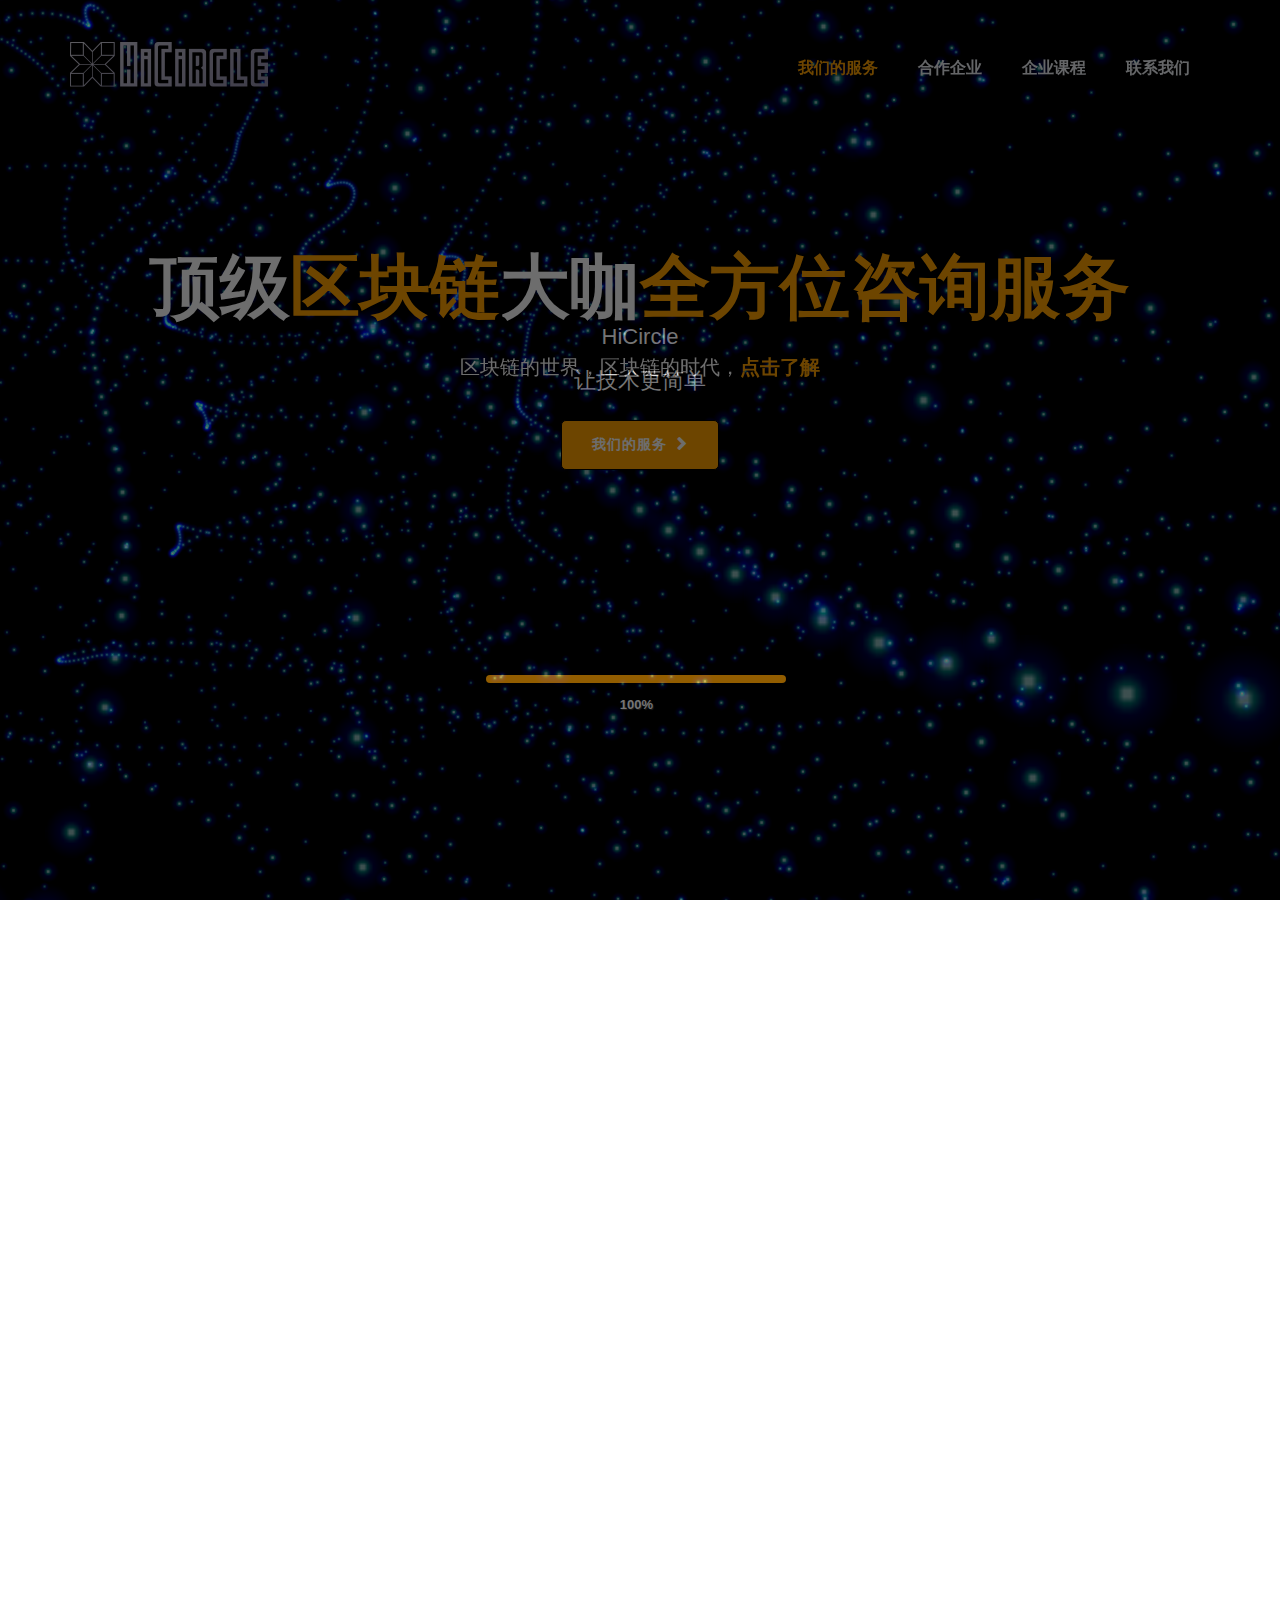
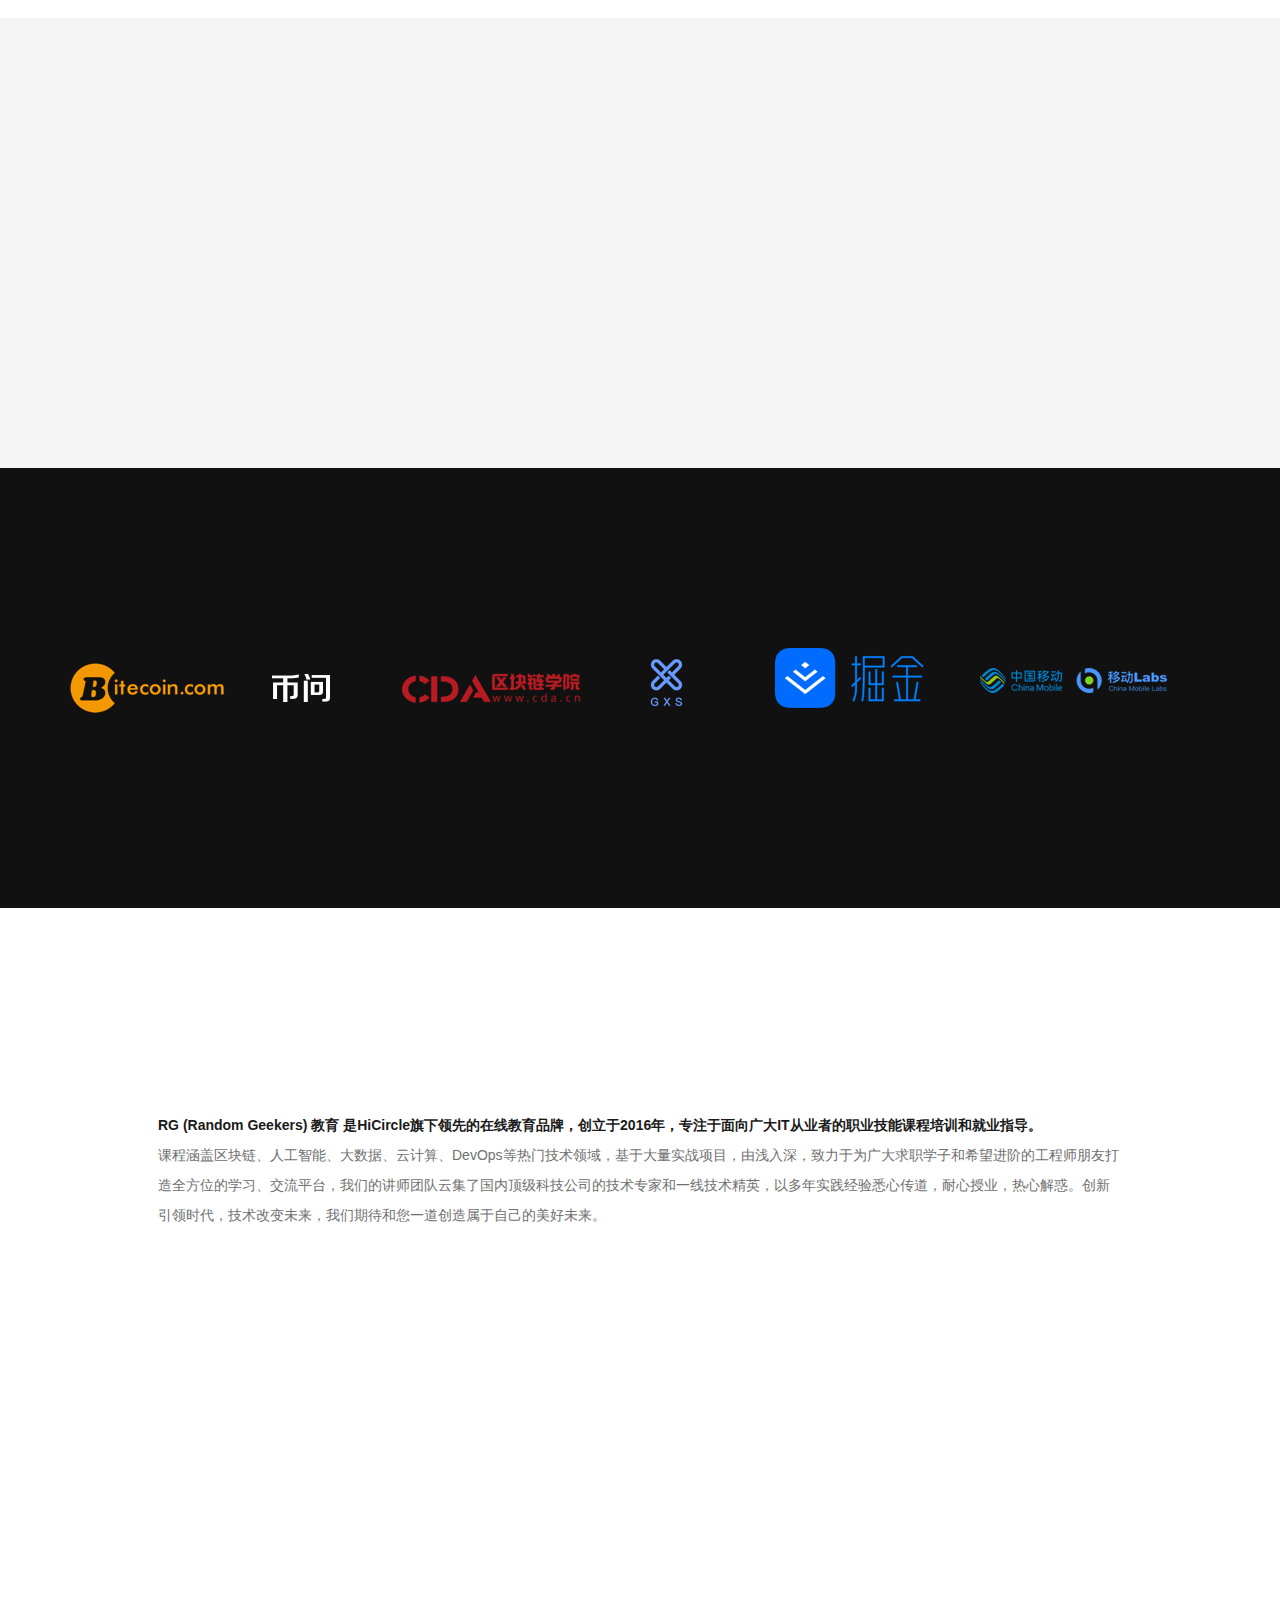
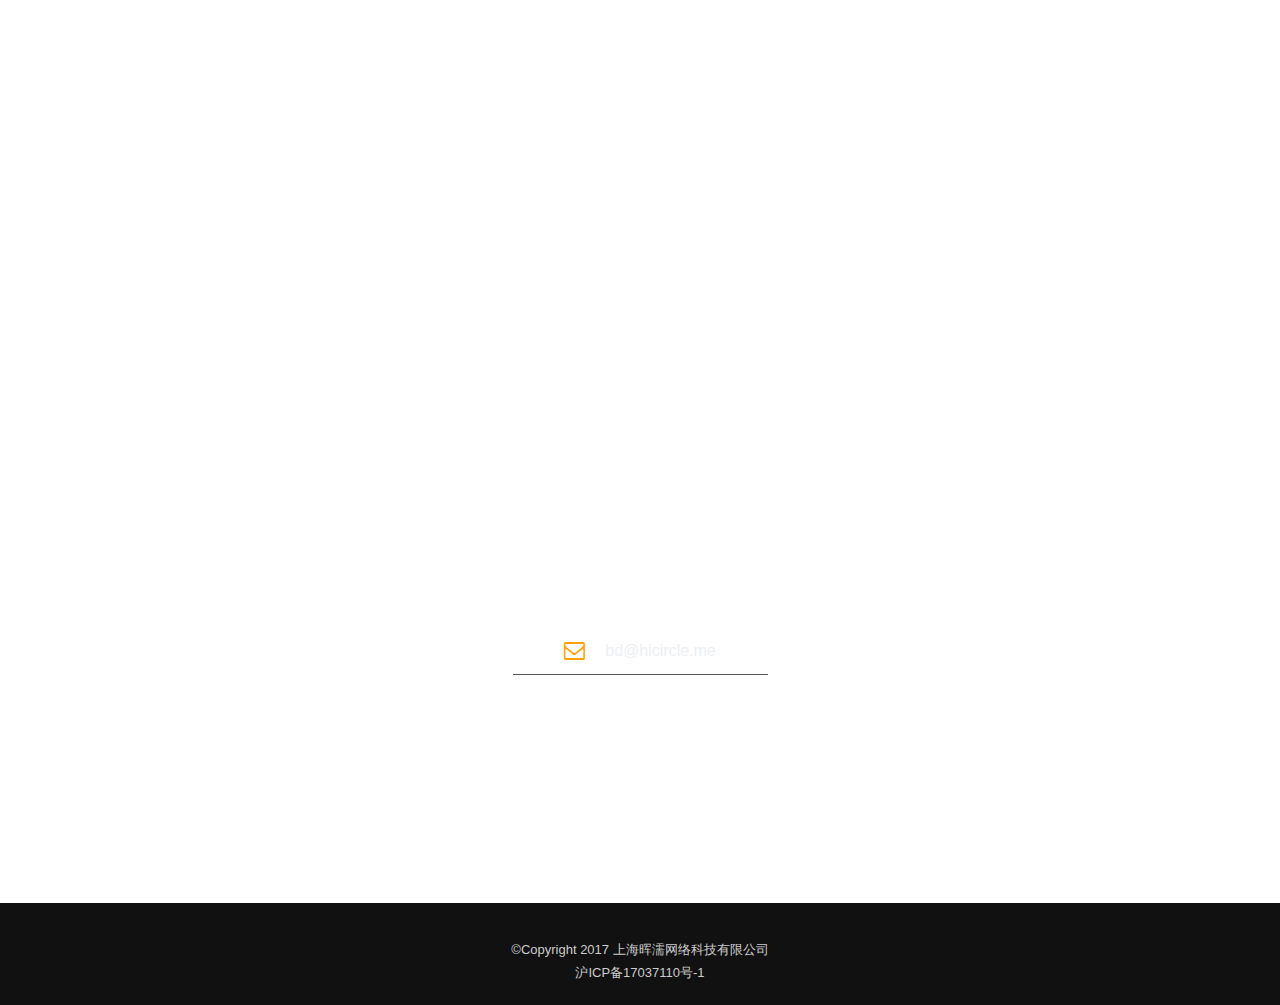
<file: index.html>
<!DOCTYPE html>
<html lang="en">
<head>
    <meta charset="utf-8">
    <title>HiCircle-科技咖圈</title>
    <meta name="viewport" content="width=device-width, initial-scale=1.0">
    <meta name="author" content="hicircle">
    <meta name="keywords" Content="HiCircle,HiCircle企业内训,HiCirlce技术咨询,HiCircle人才服务">
    <meta name="description" content="HiCircle，专业的企业技术和人才服务提供商。为企业提供专业的技术内训，技术咨询及人才服务。HiCircle让技术更简单。">


    <!--[if lt IE 9]>
	<script src="js/html5shiv.js"></script>
	<![endif]-->


    <!-- CSS Files
    ================================================== -->
    <link rel="stylesheet" href="css/bootstrap.css" type="text/css">
    <link rel="stylesheet" href="css/jpreloader.css" type="text/css">
    <link rel="stylesheet" href="css/animate.css" type="text/css">
    <link rel="stylesheet" href="css/flexslider.css" type="text/css">
    <link rel="stylesheet" href="css/plugin.css" type="text/css">
    <link rel="stylesheet" href="css/prettyPhoto.css" type="text/css">
    <link rel="stylesheet" href="css/owl.carousel.css" type="text/css">
    <link rel="stylesheet" href="css/owl.theme.css" type="text/css">
    <link rel="stylesheet" href="css/style.css" type="text/css">

    <!-- custom style css -->
    <link rel="stylesheet" href="css/custom-style.css" type="text/css">

    <!-- color scheme -->
    <link rel="stylesheet" href="css/color.css" type="text/css">

    <!-- revolution slider -->
    <link rel="stylesheet" href="rs-plugin/css/settings.css" type="text/css">
    <link rel="stylesheet" href="css/rev-settings.css" type="text/css">

    <!-- load fonts -->
    <link rel="stylesheet" href="fonts/font-awesome/css/font-awesome.css" type="text/css">
    <link rel="stylesheet" href="fonts/elegant_font/HTML_CSS/style.css" type="text/css">
    <link rel="stylesheet" href="fonts/et-line-font/style.css" type="text/css">

</head>

<body id="homepage">
    <!-- This section is for Splash Screen -->
    <div id="jSplash">
        <section class="selected">
            HiCircle<br>
            让技术更简单
        </section>
    </div>
    <!-- End of Splash Screen -->


    <div id="wrapper">
        <div class="page-overlay">
        </div>


        <!-- header begin -->
        <header>
            <div class="container">
                <div class="row">
                    <div class="col-md-12">
                        <!-- logo begin -->
                        <h1 id="logo">
                            <a href="index.html">
                                <img class="logo-1" src="images/logo_logo.png" alt="">
                                <img class="logo-2" src="images/logo_horizon.png" alt="">
                            </a>
                        </h1>
                        <!-- logo close -->

                        <!-- small button begin -->
                        <span id="menu-btn"></span>
                        <!-- small button close -->

                        <!-- mainmenu begin -->
                        <nav>
                            <ul id="mainmenu">
                                <li><a class="active" href="#section-welcome">我们的服务</a></li>
<!--                                 <li><a href="#section-team">关于我们</a></li> -->
                                <li><a href="#section-portfolio">合作企业</a></li>
                                <li><a href="#section-online">企业课程</a></li>
                                <li><a href="#section-contact">联系我们</a></li>
                            </ul>
                        </nav>

                    </div>
                    <!-- mainmenu close -->

                </div>
            </div>
        </header>
        <!-- header close -->


        <!-- content begin -->
        <div id="content" class="no-bottom no-top">


            <!-- section begin -->
            <section id="section-welcome" class="full-height dark" data-speed="3" data-type="background" style="padding: 0">
                <div id="WebGL-output">
                    <div id='hicircl-title' class="text-slider-hicircle text-item border-deco" style="font-size: 7rem;padding: 0px 10px;position: absolute;text-align: center;left: 0;right: 0;top: 6%;">顶级<span class="id-color">区块链</span>大咖<span class="id-color">全方位咨询服务</span></div>
                    <div id='hicircl-desc' style="color: #fff ;margin-top: 20px;margin-bottom: 40px;font-size: 2rem;padding: 0px 10px;position: absolute;text-align: center;left: 0;right: 0;top: 8%;">
                        区块链的世界，区块链的时代，<span class="id-color" style="font-weight:800">点击了解</span>
                    </div>
                    <div onclick="window.location.href='#section-hicircle'" id="new_button" href="#section-hicircle" style="position: absolute;text-align: center;left: 0;right: 0;top: 10%;"><div class="btn btn-border btn-big" style="background:#ffa200;border-radius: 5px;color:#fff !important;border: solid 1px #000;">我们的服务</div></div>
                </div>
            </section>
            <!-- section close -->


            <!-- section begin -->
            <section id="section-hicircle">
                <div class="container">
                    <div class="row">
                        <div class="row">
                            <div class="col-md-6 col-md-offset-3 text-center">
                                <h1 class="animated" data-animation="fadeInUp">我们的服务
                                    <span class="small-border animated" data-animation="fadeInUp"></span>
                                </h1>
                                <p class="lead animated" data-animation="fadeInUp">
                                    HiCircle 提供区块链方向专业的咨询及培训
                                </p>
                                <div class="spacer-single"></div>
                            </div>
                        </div>
                        <!-- featured box begin -->
                        <div class="feature-box-small-icon box-fx center col-md-4 animated" data-animation="fadeInUp" data-delay="0">
                            <div class="inner">
                                <div class="front">
                                    <i class="icon-genius"></i>
                                    <h3>面向企业培训服务</h3>
                                    <span>区块链技术服务</span>
                                </div>
                                <div class="info">
                                    <span class="neline">＊ 区块链技术的培训服务</span>
                                    <span class="neline">＊ 去中心化的解决方案</span>
                                    <span class="neline">＊ 分布式、密码学等核心技术培训</span>
                                    <span class="neline">＊ 智能合约实践培训</span>                          
                                </div>
                            </div>
                        </div>
                        <!-- featured box close -->

                        <!-- featured box begin -->
                        <div class="feature-box-small-icon box-fx center col-md-4 animated" data-animation="fadeInUp" data-delay="200">
                            <div class="inner">
                                <div class="front">
                                    <i class="icon-linegraph"></i>
                                    <h3>面向企业咨询服务</h3>
                                    <span>区块链业务落地咨询服务</span>
                                </div>
                                <div class="info">
                                    <span class="neline">＊ 区块链业务可行性的分析</span>
                                    <span class="neline">＊ 区块链技术落地解决方案</span>
                                    <span class="neline">＊ 分布式、密码学等的咨询</span> 
                                    <span class="neline">＊ 国际化，侧链等问题的咨询</span>                           
                                </div>
                            </div>
                        </div>
                        <!-- featured box close -->

                        <!-- featured box begin -->
                        <div class="feature-box-small-icon box-fx center col-md-4 animated" data-animation="fadeInUp" data-delay="400">
                            <div class="inner">
                                <div class="front">
                                    <i class="icon-layers"></i>
                                    <h3>区块链就业教学</h3>
                                    <span>区块链方向一站式课程</span>
                                </div>
                                <div class="info">
                                    <span class="neline">＊ 覆盖基础原理及核心代码解析</span>
                                    <span class="neline">＊ 区块链真实使用场景的分析</span>
                                    <span class="neline">＊ 区块链实际案例的解析</span>
                                    <span class="neline">＊ 不同技术架构案例分析</span>
                                </div>
                            </div>
                        </div>
                        <!-- featured box close -->

                    </div>
                </div>
            </section>
            <!-- section close -->

           

            <!-- section begin -->
            <section id="section-about-us-2" class="side-bg no-padding">
                <div class="image-container col-md-5 pull-left animated" data-animation="fadeInLeft" data-delay="0"></div>

                <div class="container">
                    <div class="row">
                        <div class="inner-padding">
                            <div class="col-md-6 col-md-offset-6 animated" data-animation="fadeInRight" data-delay="200">
                                <h2>我们专注推广区块链业务及技术的落地</h2>

                                <p class="intro">HiCircle是为企业提供整体的一站式区块链解决方案的平台。</p>
                                <p> 致力于将革命性的技术共享到世界每个角落，改善技术生态，提供最专业，最合理的技术咨询服务，为企业扫清发展路上的烦恼，加速业务及管理的效率。</p>

                                <div class="row">
                                    <div class="col-md-6">
                                        <h3>愿景</h3>
                                        <p>让技术更简单</p>
                                    </div>
                                    <div class="col-md-6">
                                        <h3>使命</h3>
                                        <p>帮助专业技术专家更方便的分享知识</p>
                                    </div>
                                </div>
                            </div>
                            <div class="clearfix"></div>
                        </div>
                    </div>
                </div>
            </section>
            <!-- section close -->

            <!-- team section begin -->
            <!-- section close -->

            <!-- section begin -->
            <!-- <section id="section-portfolio" class="dark">
                <div class="container">
                    <div class="row">
                        <div class="col-md-12 text-center">
                            <h1 class="animated" data-animation="fadeInUp">我们的口碑</h1>
                            <span class="small-border animated" data-animation="fadeInUp"></span>
                            <div class="spacer-single"></div>
                        </div>
                    </div>
                    <div id="testimonial-carousel" class="de_carousel row animated" data-animation="fadeInUp" data-delay="200">

                        <div class="col-md-4 item">
                            <div class="de_testi">
                                <blockquote>
                                    <p>这次webdrive的技术培训非常成功，能在短时间内将关键技术讲清楚并指导实际应用</p>
                                </blockquote>
                                <div class="de_testi_by">
                                    <div class="de_testi_pic">
                                        <img src="images/huaqi.png" alt="" class="img-circle">
                                    </div>
                                    <div class="de_testi_company">
                                        花旗上海分公司
                                    </div>
                                </div>
                            </div>
                        </div>

                        <div class="col-md-4 item">
                            <div class="de_testi">
                                <blockquote>
                                    <p>针对移动测试这块的专项测试培训，讲解得非常清晰，实践了如何做客户端性能的专项测试</p>
                                </blockquote>
                                <div class="de_testi_by">
                                    <span class="de_testi_pic">
                                        <img src="images/didi.png" alt="" class="img-circle"></span>
                                    <div class="de_testi_company">
                                        北京滴滴打车
                                    </div>
                                </div>
                            </div>
                        </div>

                        <div class="col-md-4 item">
                            <div class="de_testi">
                                <blockquote>
                                    <p>普及了如何开展移动测试的相关知识，从技术的角度提高生产力</p>
                                </blockquote>
                                <div class="de_testi_by">
                                    <div class="de_testi_pic">
                                        <img src="images/paipaidai.png" alt="" class="img-circle">
                                    </div>
                                    <div class="de_testi_company">
                                        上海拍拍贷
                                    </div>
                                </div>
                            </div>
                        </div>

                        <div class="col-md-4 item">
                            <div class="de_testi">
                                <blockquote>
                                    <p>针对c++设计模式的培训，讲解清晰易懂，将实践与理论相结合</p>
                                </blockquote>
                                <div class="de_testi_by">
                                    <div class="de_testi_pic">
                                        <img src="images/zhenhua.png" alt="" class="img-circle">
                                    </div>
                                    <div class="de_testi_company">
                                        振华港机
                                    </div>
                                </div>
                            </div>
                        </div>

                        <div class="col-md-4 item">
                            <div class="de_testi">
                                <blockquote>
                                    <p>这次敏捷测试的培训，通过实践来指导实施敏捷测试的关键点，非常有效</p>
                                </blockquote>
                                <div class="de_testi_by">
                                    <span class="de_testi_pic">
                                        <img src="images/meizu.png" alt="" class="img-circle"></span>
                                    <div class="de_testi_company">
                                        魅族
                                    </div>
                                </div>
                            </div>
                        </div>

                        <div class="col-md-4 item">
                            <div class="de_testi">
                                <blockquote>
                                    <p>这次移动测试的交流及培训非常好的讲解了如何进行专享测试，通过实际例子讲解清晰</p>
                                </blockquote>
                                <div class="de_testi_by">
                                    <div class="de_testi_pic">
                                        <img src="images/qihu.png" alt="" class="img-circle">
                                    </div>
                                    <div class="de_testi_company">
                                        奇虎360
                                    </div>
                                </div>
                            </div>
                        </div>
                    </div>

                </div>
            </section>  -->
            <!-- section close -->

            <!-- section begin -->
            <section id="section-portfolio" class="dark">
                <div class="container">
                    <!-- logo carousel -->
                    <div class="row">
                        <h1 class="animated" data-animation="fadeInUp" style="color: #fff;margin: 10px 0px 50px 0px">合作企业</h1>
                        <div class="logo-carousel">
                            <ul id="logo-carousel" class="slides">
                                <li>
                                    <div class="col-md-2" style="text-align:center; padding: 15px">
                                        <img src="images/logos/bitecoin.png" alt="">
                                    </div>
                                </li>
                                <li>
                                    <div class="col-md-2" style="text-align:center; padding: 21px">
                                        <img src="images/logos/biwen2.png" alt="">
                                    </div>
                                </li>
                                <li>
                                    <div class="col-md-2" style="text-align:center; padding: 25px; margin-left: -68px">
                                        <img src="images/logos/cda.png" alt="">
                                    </div>
                                </li>
                                <li>
                                    <div class="col-md-2" style="text-align:center; padding: 10px">
                                        <img src="images/logos/gxs.png" alt="">
                                    </div>
                                </li>
                                <li>
                                    <div class="col-md-2" style="text-align:center; padding: 0px; margin-left: -60px">
                                        <img src="images/logos/juejin.png" alt="">
                                    </div>
                                </li>
                                <li>
                                    <div class="col-md-2" style="text-align:center; padding: 20px; margin-left: -70px">
                                        <img src="images/logos/chinaMobile.png" alt="">
                                    </div>
                                </li>
                                <li>
                                    <div class="col-md-2" style="text-align:center;">
                                        <img src="images/logos/uchain.png" alt="">
                                    </div>
                                </li>
                            </ul>
                        </div>
                        <!-- logo carousel close -->
                    </div>

                </div>
            </section>
            <!-- section close -->

            <!-- section begin -->
            <section id="section-online" class="no-bottom">
                <div class="container">
                    <div class="row">
                        <div class="col-md-12 text-center">
                            <a href="./online.html" target="_blank" style="text-decoration: none">
                                <h1 class="animated" data-animation="fadeInUp">企业内训
                                    <span class="small-border animated" data-animation="fadeInUp"></span>
                                </h1>
                            </a>
                            <div class="spacer-single"></div>
                            <p class="lead" id="online" style="padding: 0px 0px 45px 0px;text-align:left;line-height:30px;font-weight:400;font-size:1.4rem">
                                <span style="font-weight:600;color:#1a1a1a">RG (Random Geekers) 教育 是HiCircle旗下领先的在线教育品牌，创立于2016年，专注于面向广大IT从业者的职业技能课程培训和就业指导。</span></br>
                                课程涵盖区块链、人工智能、大数据、云计算、DevOps等热门技术领域，基于大量实战项目，由浅入深，致力于为广大求职学子和希望进阶的工程师朋友打造全方位的学习、交流平台，我们的讲师团队云集了国内顶级科技公司的技术专家和一线技术精英，以多年实践经验悉心传道，耐心授业，热心解惑。创新引领时代，技术改变未来，我们期待和您一道创造属于自己的美好未来。
                            </p>
                        </div>
                    </div>

                    <!-- portfolio filter begin -->
                    <div class="row">
                        <div class="col-md-12 text-center">
                            <ul id="filters" class="animated" data-animation="fadeInUp" data-delay="200">
                                <li><a href="#" data-filter="*" class="selected">全部</a></li>
                                <li><a href="#" data-filter=".blockchain">区块链</a></li>
                                <li><a href="#" data-filter=".photography">人工智能类</a></li>
                                <li><a href="#" data-filter=".website">安全类</a></li>
                            </ul>

                        </div>
                    </div>
                    <!-- portfolio filter close -->

                </div>

                <div id="gallery" class="gallery full-gallery de-gallery pf_full_width animated" data-animation="fadeInUp" data-delay="200">

                    <!-- gallery item -->
                    <div class="item blockchain">
                        <div class="picframe">
                            <span class="overlay">
                                <span class="icon">
                                    <a target="_blank" href="http://wpa.qq.com/msgrd?v=3&uin=2576179120&site=qq&menu=yes"><i class="fa fa-qq icon-view"></i></a>
                                </span>
                                <span class="icon">
                                    <i name="Java基础入门" id="images/portfolio/java_class.png" class="fa fa-align-justify fa-calendar"></i>
                                </span>
                                <br>
                                <span class="pf_text" style="text-align:center;display:inline-block;font-size:16px">
                                    <span class="project-name" style='margin: 10px 0px 20px 0px;font-size:18px'>区块链入门</span>
                                    <span style="float:left">*   什么是区块链</span>
                                    <br>
                                    <span style="float:left">*   区块链的用途是什么</span>
                                    <br>
                                    <span style="float:left">*   区块链的应用场景是什么</span>
                                    <br>
                                    <span style="float:left">*   如何系统学习区块链知识</span>
                                </span>
                            </span>
                            <img src="images/portfolio/qkl1.png" alt="" />
                        </div>
                    </div>
                    <!-- close gallery item -->

                    <!-- gallery item -->
                    <div class="item blockchain">
                        <div class="picframe">
                            <span class="overlay">
                                <span class="icon">
                                    <a target="_blank" href="http://wpa.qq.com/msgrd?v=3&uin=2576179120&site=qq&menu=yes"><i class="fa fa-qq icon-view"></i></a>
                                </span>
                                <span class="icon">
                                     <i name="移动互联网App测试基础课程" id="images/portfolio/app_t_1.png" class="fa fa-align-justify fa-calendar"></i>
                                </span>
                                <br>
                                <span class="pf_text" style="text-align:center;display:inline-block;font-size:16px">
                                    <span class="project-name" style='margin: 10px 0px 20px 0px;font-size:18px'>区块链知识指南</span>
                                    <span style="float:left">*   区块链的前世今生</span>
                                    <br>
                                    <span style="float:left">*   国内链圈和币圈的发展</span>
                                    <br>
                                    <span style="float:left">*   比特币的核心技术架构</span>
                                    <br>
                                    <span style="float:left">*   去中心分布式系统的核心架构</span>
                                </span>
                            </span>

                            <img src="images/portfolio/qkl2.png" alt="" />
                        </div>
                    </div>
                    <!-- close gallery item -->

                    <!-- gallery item -->
                    <div class="item blockchain">
                        <div class="picframe">
                            <span class="overlay">
                                <span class="icon">
                                    <a target="_blank" href="http://wpa.qq.com/msgrd?v=3&uin=2576179120&site=qq&menu=yes"><i class="fa fa-qq icon-view"></i></a>
                                </span>
                                <span class="icon">
                                     <i name="移动互联网App专项测试和平台建设" id="images/portfolio/app_t_3.png" class="fa fa-align-justify fa-calendar"></i>
                                </span>
                                <br>
                                <span class="pf_text" style="text-align:center;display:inline-block;font-size:16px">
                                    <span class="project-name" style='margin: 10px 0px 20px 0px;font-size:18px'>畅谈区块链交易所技术</span>
                                    <span style="float:left">*   什么是去中心化交易所</span>
                                    <br>
                                    <span style="float:left">*   区块链交易所的核心技术架构</span>
                                    <br>
                                    <span style="float:left">*   如何运营区块链交易所</span>
                                    <br>
                                    <span style="float:left">*   区块链交易所的安全架构</span>
                                </span>
                            </span>

                            <img src="images/portfolio/qkl3.png" alt="" />
                        </div>
                    </div>
                    <!-- close gallery item -->

                    <!-- gallery item -->
                    <div class="item blockchain">
                        <div class="picframe">
                            <span class="overlay">
                                <span class="icon">
                                    <a target="_blank" href="http://wpa.qq.com/msgrd?v=3&uin=2576179120&site=qq&menu=yes"><i class="fa fa-qq icon-view"></i></a>
                                </span>
                                <span class="icon">
                                     <i name="移动互联网App专项测试和平台建设" id="images/portfolio/app_t_3.png" class="fa fa-align-justify fa-calendar"></i>
                                </span>
                                <br>
                                <span class="pf_text" style="text-align:center;display:inline-block;font-size:16px">
                                    <span class="project-name" style='margin: 10px 0px 20px 0px;font-size:18px'>区块链技术世界</span>
                                    <span style="float:left">*   区块链三大技术分支</span>
                                    <br>
                                    <span style="float:left">*   区块链技术核心密码学及安全</span>
                                    <br>
                                    <span style="float:left">*   分布式系统核心一致性问题</span>
                                    <br>
                                    <span style="float:left">*   区块链技术的展望及未来</span>
                                </span>
                            </span>

                            <img src="images/portfolio/qkl4.png" alt="" />
                        </div>
                    </div>
                    <!-- close gallery item -->

                    <!-- gallery item -->
                    <div class="item mobile photography">
                        <div class="picframe">
                            <span class="overlay">
                                <span class="icon">
                                    <a target="_blank" href="http://wpa.qq.com/msgrd?v=3&uin=2576179120&site=qq&menu=yes"><i class="fa fa-qq icon-view"></i></a>
                                </span>
                                <span class="icon">
                                    <i name="人工智能时代的软件测试" id="" class="fa fa-align-justify fa-calendar"></i>
                                </span>
                                <br>
                                <span class="pf_text" style="text-align:center;display:inline-block;font-size:16px">
                                    <span class="project-name" style='margin: 10px 0px 20px 0px;font-size:18px'>人工智能的软件测试</span>
                                    <span style="float:left">*   人工智能发展史</span>
                                    <br>
                                    <span style="float:left">*   基础数学</span>
                                    <br>
                                    <span style="float:left">*   基础算法入门</span>
                                    <br>
                                    <span style="float:left">*   如何实现人脸识别案例</span>
                                </span>
                            </span>
                            <img src="images/portfolio/aitest.jpg" alt="" />
                        </div>
                    </div>
                    <!-- close gallery item -->

                    <!-- gallery item -->
                    <div class="item website">
                        <div class="picframe">
                            <span class="overlay">
                                <span class="icon">
                                    <span class="pf_text">
                                        <span class="pf_text">
                                            <span class="project-name" style='margin: 20px 0px 20px 0px;'>即将推出，敬请期待</span>
                                        </span>
                                    </span>
                                </span>
                            </span>
                            <img src="images/portfolio/coming.jpg" alt="" />
                        </div>
                    </div>
                    <!-- close gallery item -->
                </div>

                <div id="loader-area">
                    <div class="project-load"></div>
                </div>
            </section>
            <!-- section close -->

            <!-- section begin -->
            <section id="section-contact" class="dark" data-speed="8" data-type="background">
                <div class="container">
                    <div class="row">
                        <div class="col-md-12 text-center" style="margin-top: 38px">
                            <h1 class="animated" data-animation="fadeInUp">联系我们
                                <span class="small-border animated" data-animation="fadeInUp"></span>
                            </h1>
                            <p class="animated" data-animation="fadeIn">
                                联系我们，我们会在第一时间回复您.
                            </p>
                            <div class="spacer-single"></div>
                        </div>

                        <div class="col-md-12" style="text-align:center;margin:28px 0px">
                            <div class="col-md-3" style="float:none;margin: auto;">
                                <address>
                                    <span><i class="fa fa-envelope-o fa-lg"></i><a href="mailto:bd@hicircle.me">bd@hicircle.me</a></span>
                                </address>
                            </div>
                        </div>
                    </div>
                </div>
            </section>
            <!-- section close -->

            <!-- footer begin -->
            <footer>
                <div class="container">
                    <div class="row">
                        <div class="col-md-12 text-center">
                            <div class="spacer-single"></div>
                            ©Copyright 2017 上海晖濡网络科技有限公司
                            <br>
                            <a target="_blank" href="http://www.miitbeian.gov.cn" style="text-decoration:none">沪ICP备17037110号-1</a>
                        </div>
                    </div>
                </div>
            </footer>
            <!-- footer close -->
        </div>
    </div>

    <!-- 模态框（Modal） -->
    <div class="modal fade" id="myModal" tabindex="100" role="dialog" aria-labelledby="myModalLabel" aria-hidden="true">
        <div class="modal-dialog" id="contentModal" style="margin: auto;margin-top: 50px;">
            <div class="modal-content" style="background:url(./images/background/classes.jpg)">
                <div class="modal-header" style="text-align:center">
                    <button type="button" class="close" data-dismiss="modal" aria-hidden="true">&times;</button>
                    <h4 class="modal-title" id="myModalLabel" style="padding: 20px 0px 20px 0px;font-size: 2rem">课程详细</h4>
                </div>
                <div class="modal-body" style="text-align:center;margin:auto;overflow:auto" id='imgHeight'>
                    <img class="" id='imgContent' style="text-align:center;width: 95%" alt="">
                    </img>
                </div>
                <div class="modal-footer" style="border-top:aliceblue;">
                </div>
            </div><!-- /.modal-content -->
        </div><!-- /.modal -->
    </div>


    <!-- Javascript Files
    ================================================== -->
    <script src="js/jquery.min.js"></script>
    <script src="js/jpreLoader.js"></script>
    <script src="js/bootstrap.min.js"></script>
    <script src="js/jquery.isotope.min.js"></script>
    <script src="js/jquery.prettyPhoto.js"></script>
    <script src="js/easing.js"></script>
    <script src="js/jquery.ui.totop.js"></script>
    <script src="js/jquery.flexslider-min.js"></script>
    <script src="js/jquery.scrollto.js"></script>
    <script src="js/owl.carousel.js"></script>
    <script src="js/jquery.countTo.js"></script>
    <script src="js/classie.js"></script>
    <script src="js/designesia.js"></script>
    <script src="js/validation.js"></script>

    <!-- star link -->
    <script type="text/javascript" src="js/three.min.js"></script> 
    <script type="text/javascript" src="js/dat.gui.min.js"></script>
    <script type="text/javascript" src="js/Stats.min.js"></script>
    <script src="js/index.js"></script>

    <!-- SLIDER REVOLUTION SCRIPTS  -->
    <script type="text/javascript" src="rs-plugin/js/jquery.themepunch.plugins.min.js"></script>
    <script type="text/javascript" src="rs-plugin/js/jquery.themepunch.revolution.min.js"></script>

</body>
</html>
</file>
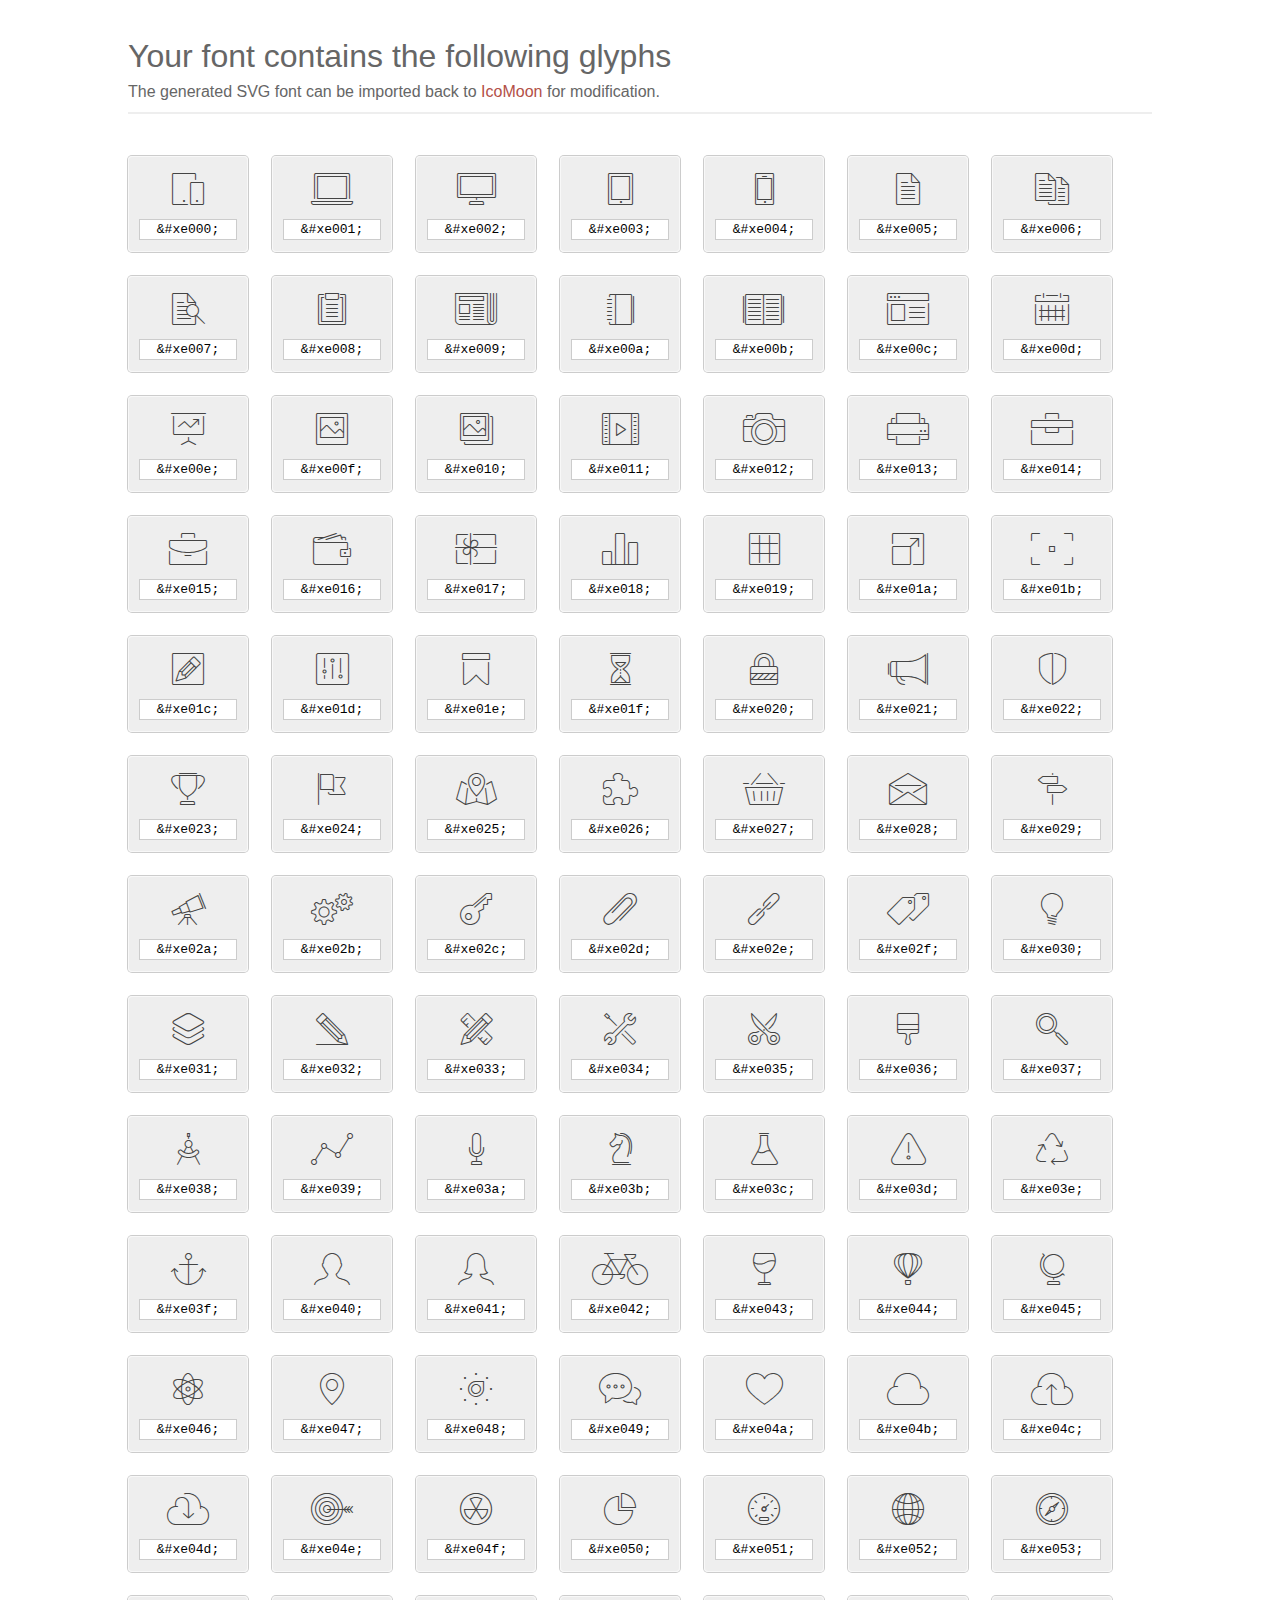
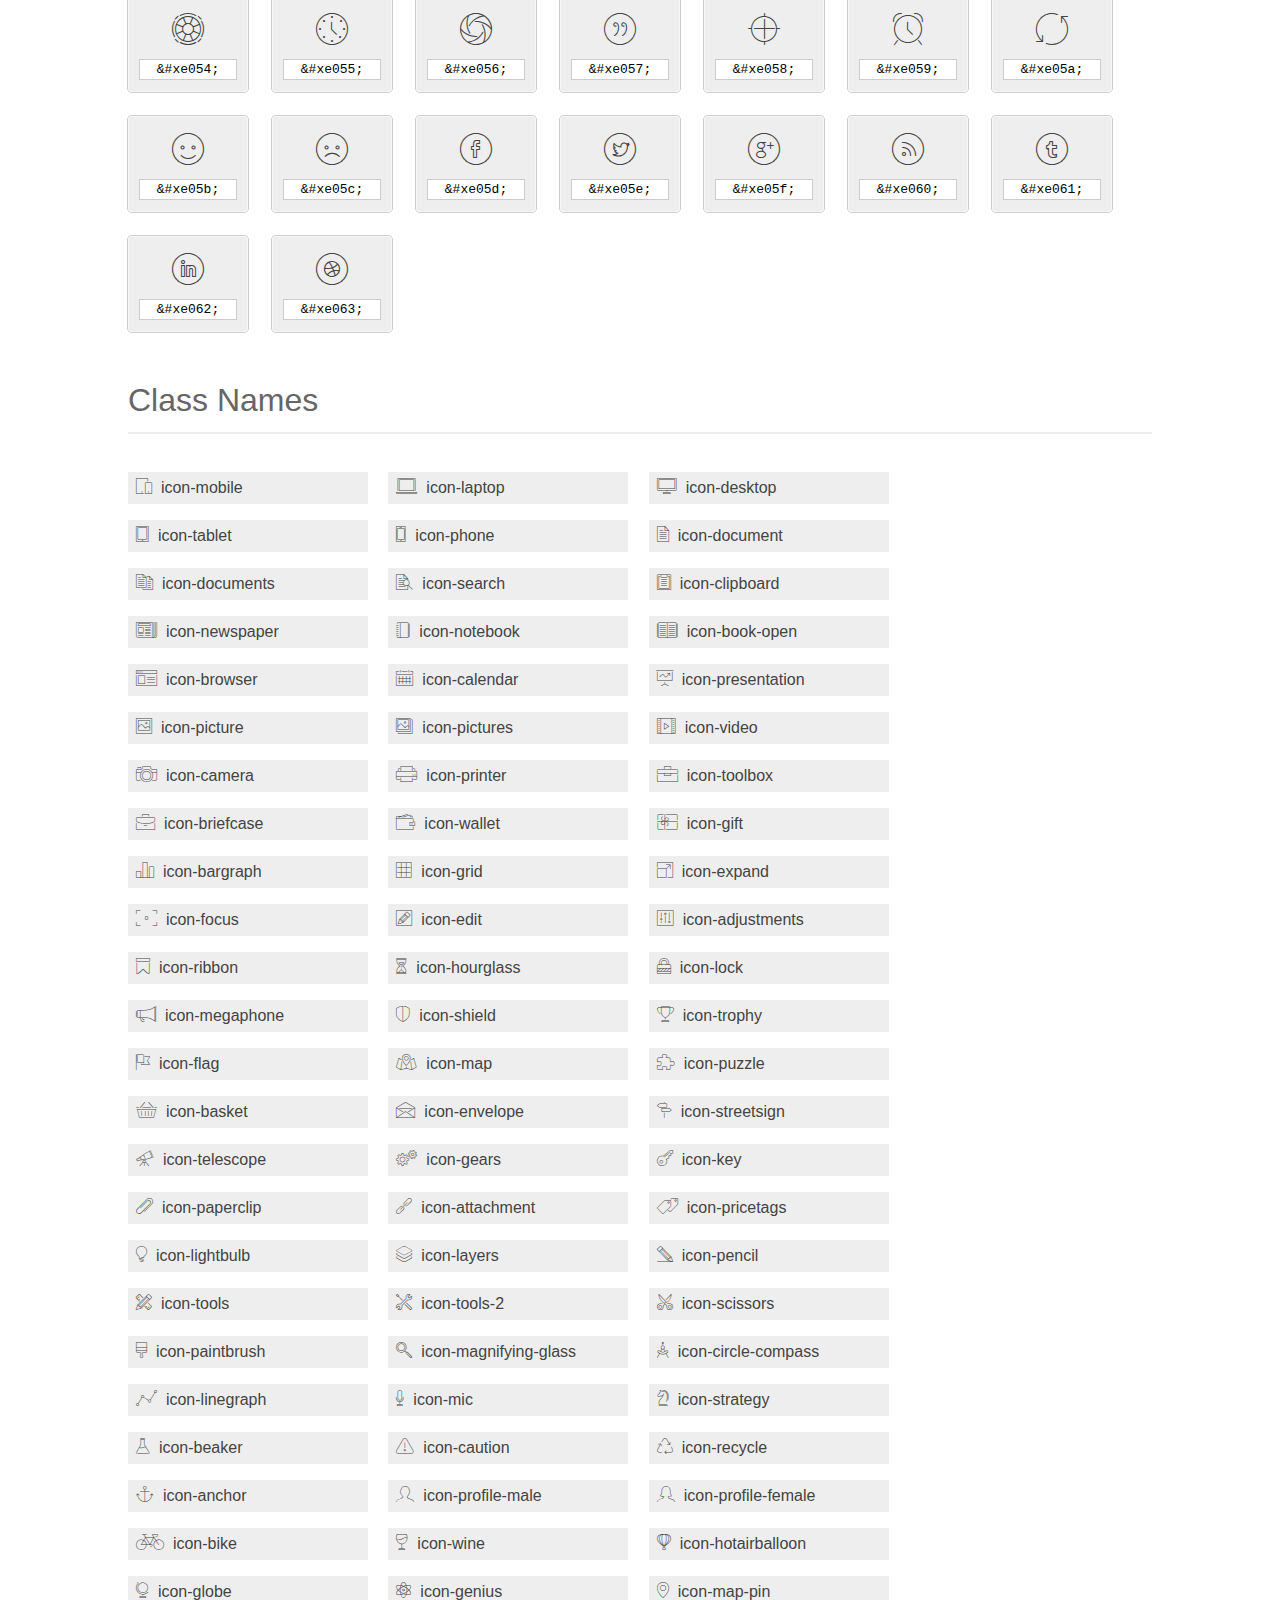
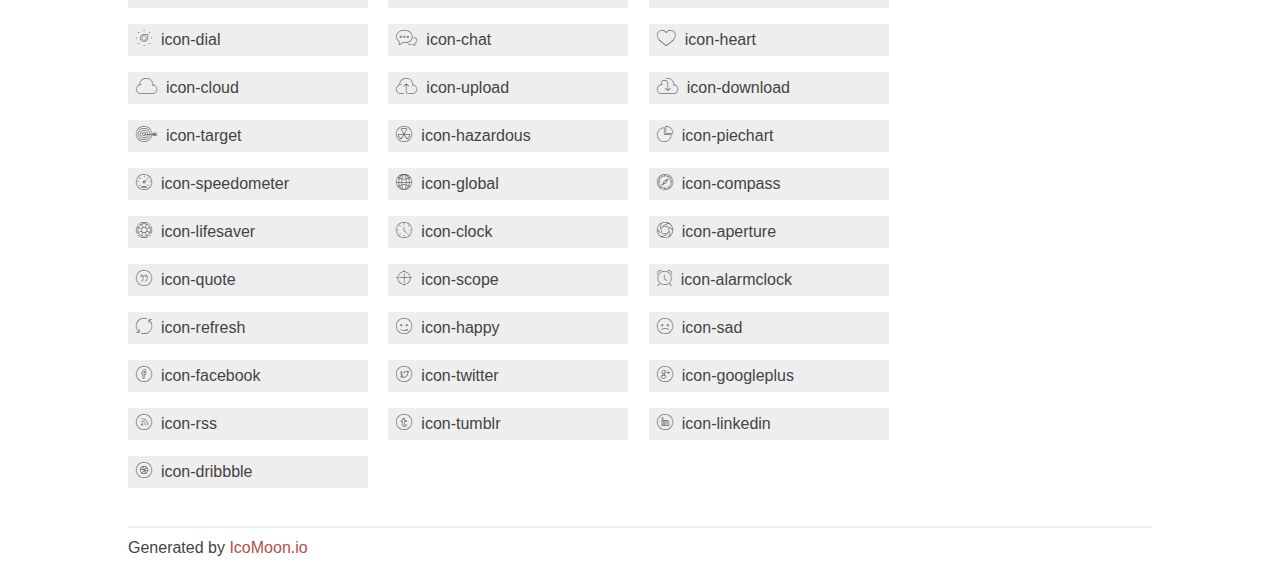
<file: fonts/et-line-font/index.html>
<!doctype html>
<html>
<head>
<title>Your Font/Glyphs</title>
<link rel="stylesheet" href="style.css" />
<!--[if lte IE 7]><script src="lte-ie7.js"></script><![endif]-->
<style>
	section, header, footer {display: block;}
	body {
		font-family: sans-serif;
		color: #444;
		line-height: 1.5;
		font-size: 1em;
	}
	* {
		-moz-box-sizing: border-box;
		-webkit-box-sizing: border-box;
		box-sizing: border-box;
		margin: 0;
		padding: 0;
	}
	.glyph {
		font-size: 16px;
		float: left;
		text-align: center;
		background: #eee;
		padding: .75em;
		margin: .75em 1.5em .75em 0;
		width: 7.5em;
		border-radius: .25em;
		box-shadow: inset 0 0 0 1px #f8f8f8, 0 0 0 1px #CCC;
	}
	.glyph input {
		font-family: consolas, monospace;
		font-size: 13px;
		width: 100%;
		text-align: center;
		border: 0;
		box-shadow: 0 0 0 1px #ccc;
		padding: .125em;
	}
	.w-main {
		width: 80%;
	}
	.centered {
		margin-left: auto;
		margin-right: auto;
	}
	.fs1 {
		font-size: 2em;
	}
	header {
		margin: 2em 0;
		padding-bottom: .5em;
		color: #666;
		box-shadow: 0 2px #eee;
	}
	header h1 {
		font-size: 2em;
		font-weight: normal;
	}
	.clearfix:before, .clearfix:after { content: ""; display: table; }
	.clearfix:after, .clear { clear: both; }
	footer {
		margin-top: 2em;
		padding: .5em 0;
		box-shadow: 0 -2px #eee;
	}
	a, a:visited {
		color: #B35047;
		text-decoration: none;
	}
	a:hover, a:focus {color: #000;}
	.box1 {
		font-size: 16px;
		display: inline-block;
		width: 15em;
		padding: .25em .5em;
		background: #eee;
		margin: .5em 1em .5em 0;
	}
</style>
</head>
<body>
	<div class="w-main centered">
	<section class="mtm clearfix" id="glyphs">
	<header>
		<h1>Your font contains the following glyphs</h1>
		<p>The generated SVG font can be imported back to <a href="http://icomoon.io/app">IcoMoon</a> for modification.</p>
	</header>
	<div class="glyph">
		<div class="fs1" aria-hidden="true" data-icon="&#xe000;"></div>
		<input type="text" readonly="readonly" value="&amp;#xe000;" />
	</div>
	<div class="glyph">
		<div class="fs1" aria-hidden="true" data-icon="&#xe001;"></div>
		<input type="text" readonly="readonly" value="&amp;#xe001;" />
	</div>
	<div class="glyph">
		<div class="fs1" aria-hidden="true" data-icon="&#xe002;"></div>
		<input type="text" readonly="readonly" value="&amp;#xe002;" />
	</div>
	<div class="glyph">
		<div class="fs1" aria-hidden="true" data-icon="&#xe003;"></div>
		<input type="text" readonly="readonly" value="&amp;#xe003;" />
	</div>
	<div class="glyph">
		<div class="fs1" aria-hidden="true" data-icon="&#xe004;"></div>
		<input type="text" readonly="readonly" value="&amp;#xe004;" />
	</div>
	<div class="glyph">
		<div class="fs1" aria-hidden="true" data-icon="&#xe005;"></div>
		<input type="text" readonly="readonly" value="&amp;#xe005;" />
	</div>
	<div class="glyph">
		<div class="fs1" aria-hidden="true" data-icon="&#xe006;"></div>
		<input type="text" readonly="readonly" value="&amp;#xe006;" />
	</div>
	<div class="glyph">
		<div class="fs1" aria-hidden="true" data-icon="&#xe007;"></div>
		<input type="text" readonly="readonly" value="&amp;#xe007;" />
	</div>
	<div class="glyph">
		<div class="fs1" aria-hidden="true" data-icon="&#xe008;"></div>
		<input type="text" readonly="readonly" value="&amp;#xe008;" />
	</div>
	<div class="glyph">
		<div class="fs1" aria-hidden="true" data-icon="&#xe009;"></div>
		<input type="text" readonly="readonly" value="&amp;#xe009;" />
	</div>
	<div class="glyph">
		<div class="fs1" aria-hidden="true" data-icon="&#xe00a;"></div>
		<input type="text" readonly="readonly" value="&amp;#xe00a;" />
	</div>
	<div class="glyph">
		<div class="fs1" aria-hidden="true" data-icon="&#xe00b;"></div>
		<input type="text" readonly="readonly" value="&amp;#xe00b;" />
	</div>
	<div class="glyph">
		<div class="fs1" aria-hidden="true" data-icon="&#xe00c;"></div>
		<input type="text" readonly="readonly" value="&amp;#xe00c;" />
	</div>
	<div class="glyph">
		<div class="fs1" aria-hidden="true" data-icon="&#xe00d;"></div>
		<input type="text" readonly="readonly" value="&amp;#xe00d;" />
	</div>
	<div class="glyph">
		<div class="fs1" aria-hidden="true" data-icon="&#xe00e;"></div>
		<input type="text" readonly="readonly" value="&amp;#xe00e;" />
	</div>
	<div class="glyph">
		<div class="fs1" aria-hidden="true" data-icon="&#xe00f;"></div>
		<input type="text" readonly="readonly" value="&amp;#xe00f;" />
	</div>
	<div class="glyph">
		<div class="fs1" aria-hidden="true" data-icon="&#xe010;"></div>
		<input type="text" readonly="readonly" value="&amp;#xe010;" />
	</div>
	<div class="glyph">
		<div class="fs1" aria-hidden="true" data-icon="&#xe011;"></div>
		<input type="text" readonly="readonly" value="&amp;#xe011;" />
	</div>
	<div class="glyph">
		<div class="fs1" aria-hidden="true" data-icon="&#xe012;"></div>
		<input type="text" readonly="readonly" value="&amp;#xe012;" />
	</div>
	<div class="glyph">
		<div class="fs1" aria-hidden="true" data-icon="&#xe013;"></div>
		<input type="text" readonly="readonly" value="&amp;#xe013;" />
	</div>
	<div class="glyph">
		<div class="fs1" aria-hidden="true" data-icon="&#xe014;"></div>
		<input type="text" readonly="readonly" value="&amp;#xe014;" />
	</div>
	<div class="glyph">
		<div class="fs1" aria-hidden="true" data-icon="&#xe015;"></div>
		<input type="text" readonly="readonly" value="&amp;#xe015;" />
	</div>
	<div class="glyph">
		<div class="fs1" aria-hidden="true" data-icon="&#xe016;"></div>
		<input type="text" readonly="readonly" value="&amp;#xe016;" />
	</div>
	<div class="glyph">
		<div class="fs1" aria-hidden="true" data-icon="&#xe017;"></div>
		<input type="text" readonly="readonly" value="&amp;#xe017;" />
	</div>
	<div class="glyph">
		<div class="fs1" aria-hidden="true" data-icon="&#xe018;"></div>
		<input type="text" readonly="readonly" value="&amp;#xe018;" />
	</div>
	<div class="glyph">
		<div class="fs1" aria-hidden="true" data-icon="&#xe019;"></div>
		<input type="text" readonly="readonly" value="&amp;#xe019;" />
	</div>
	<div class="glyph">
		<div class="fs1" aria-hidden="true" data-icon="&#xe01a;"></div>
		<input type="text" readonly="readonly" value="&amp;#xe01a;" />
	</div>
	<div class="glyph">
		<div class="fs1" aria-hidden="true" data-icon="&#xe01b;"></div>
		<input type="text" readonly="readonly" value="&amp;#xe01b;" />
	</div>
	<div class="glyph">
		<div class="fs1" aria-hidden="true" data-icon="&#xe01c;"></div>
		<input type="text" readonly="readonly" value="&amp;#xe01c;" />
	</div>
	<div class="glyph">
		<div class="fs1" aria-hidden="true" data-icon="&#xe01d;"></div>
		<input type="text" readonly="readonly" value="&amp;#xe01d;" />
	</div>
	<div class="glyph">
		<div class="fs1" aria-hidden="true" data-icon="&#xe01e;"></div>
		<input type="text" readonly="readonly" value="&amp;#xe01e;" />
	</div>
	<div class="glyph">
		<div class="fs1" aria-hidden="true" data-icon="&#xe01f;"></div>
		<input type="text" readonly="readonly" value="&amp;#xe01f;" />
	</div>
	<div class="glyph">
		<div class="fs1" aria-hidden="true" data-icon="&#xe020;"></div>
		<input type="text" readonly="readonly" value="&amp;#xe020;" />
	</div>
	<div class="glyph">
		<div class="fs1" aria-hidden="true" data-icon="&#xe021;"></div>
		<input type="text" readonly="readonly" value="&amp;#xe021;" />
	</div>
	<div class="glyph">
		<div class="fs1" aria-hidden="true" data-icon="&#xe022;"></div>
		<input type="text" readonly="readonly" value="&amp;#xe022;" />
	</div>
	<div class="glyph">
		<div class="fs1" aria-hidden="true" data-icon="&#xe023;"></div>
		<input type="text" readonly="readonly" value="&amp;#xe023;" />
	</div>
	<div class="glyph">
		<div class="fs1" aria-hidden="true" data-icon="&#xe024;"></div>
		<input type="text" readonly="readonly" value="&amp;#xe024;" />
	</div>
	<div class="glyph">
		<div class="fs1" aria-hidden="true" data-icon="&#xe025;"></div>
		<input type="text" readonly="readonly" value="&amp;#xe025;" />
	</div>
	<div class="glyph">
		<div class="fs1" aria-hidden="true" data-icon="&#xe026;"></div>
		<input type="text" readonly="readonly" value="&amp;#xe026;" />
	</div>
	<div class="glyph">
		<div class="fs1" aria-hidden="true" data-icon="&#xe027;"></div>
		<input type="text" readonly="readonly" value="&amp;#xe027;" />
	</div>
	<div class="glyph">
		<div class="fs1" aria-hidden="true" data-icon="&#xe028;"></div>
		<input type="text" readonly="readonly" value="&amp;#xe028;" />
	</div>
	<div class="glyph">
		<div class="fs1" aria-hidden="true" data-icon="&#xe029;"></div>
		<input type="text" readonly="readonly" value="&amp;#xe029;" />
	</div>
	<div class="glyph">
		<div class="fs1" aria-hidden="true" data-icon="&#xe02a;"></div>
		<input type="text" readonly="readonly" value="&amp;#xe02a;" />
	</div>
	<div class="glyph">
		<div class="fs1" aria-hidden="true" data-icon="&#xe02b;"></div>
		<input type="text" readonly="readonly" value="&amp;#xe02b;" />
	</div>
	<div class="glyph">
		<div class="fs1" aria-hidden="true" data-icon="&#xe02c;"></div>
		<input type="text" readonly="readonly" value="&amp;#xe02c;" />
	</div>
	<div class="glyph">
		<div class="fs1" aria-hidden="true" data-icon="&#xe02d;"></div>
		<input type="text" readonly="readonly" value="&amp;#xe02d;" />
	</div>
	<div class="glyph">
		<div class="fs1" aria-hidden="true" data-icon="&#xe02e;"></div>
		<input type="text" readonly="readonly" value="&amp;#xe02e;" />
	</div>
	<div class="glyph">
		<div class="fs1" aria-hidden="true" data-icon="&#xe02f;"></div>
		<input type="text" readonly="readonly" value="&amp;#xe02f;" />
	</div>
	<div class="glyph">
		<div class="fs1" aria-hidden="true" data-icon="&#xe030;"></div>
		<input type="text" readonly="readonly" value="&amp;#xe030;" />
	</div>
	<div class="glyph">
		<div class="fs1" aria-hidden="true" data-icon="&#xe031;"></div>
		<input type="text" readonly="readonly" value="&amp;#xe031;" />
	</div>
	<div class="glyph">
		<div class="fs1" aria-hidden="true" data-icon="&#xe032;"></div>
		<input type="text" readonly="readonly" value="&amp;#xe032;" />
	</div>
	<div class="glyph">
		<div class="fs1" aria-hidden="true" data-icon="&#xe033;"></div>
		<input type="text" readonly="readonly" value="&amp;#xe033;" />
	</div>
	<div class="glyph">
		<div class="fs1" aria-hidden="true" data-icon="&#xe034;"></div>
		<input type="text" readonly="readonly" value="&amp;#xe034;" />
	</div>
	<div class="glyph">
		<div class="fs1" aria-hidden="true" data-icon="&#xe035;"></div>
		<input type="text" readonly="readonly" value="&amp;#xe035;" />
	</div>
	<div class="glyph">
		<div class="fs1" aria-hidden="true" data-icon="&#xe036;"></div>
		<input type="text" readonly="readonly" value="&amp;#xe036;" />
	</div>
	<div class="glyph">
		<div class="fs1" aria-hidden="true" data-icon="&#xe037;"></div>
		<input type="text" readonly="readonly" value="&amp;#xe037;" />
	</div>
	<div class="glyph">
		<div class="fs1" aria-hidden="true" data-icon="&#xe038;"></div>
		<input type="text" readonly="readonly" value="&amp;#xe038;" />
	</div>
	<div class="glyph">
		<div class="fs1" aria-hidden="true" data-icon="&#xe039;"></div>
		<input type="text" readonly="readonly" value="&amp;#xe039;" />
	</div>
	<div class="glyph">
		<div class="fs1" aria-hidden="true" data-icon="&#xe03a;"></div>
		<input type="text" readonly="readonly" value="&amp;#xe03a;" />
	</div>
	<div class="glyph">
		<div class="fs1" aria-hidden="true" data-icon="&#xe03b;"></div>
		<input type="text" readonly="readonly" value="&amp;#xe03b;" />
	</div>
	<div class="glyph">
		<div class="fs1" aria-hidden="true" data-icon="&#xe03c;"></div>
		<input type="text" readonly="readonly" value="&amp;#xe03c;" />
	</div>
	<div class="glyph">
		<div class="fs1" aria-hidden="true" data-icon="&#xe03d;"></div>
		<input type="text" readonly="readonly" value="&amp;#xe03d;" />
	</div>
	<div class="glyph">
		<div class="fs1" aria-hidden="true" data-icon="&#xe03e;"></div>
		<input type="text" readonly="readonly" value="&amp;#xe03e;" />
	</div>
	<div class="glyph">
		<div class="fs1" aria-hidden="true" data-icon="&#xe03f;"></div>
		<input type="text" readonly="readonly" value="&amp;#xe03f;" />
	</div>
	<div class="glyph">
		<div class="fs1" aria-hidden="true" data-icon="&#xe040;"></div>
		<input type="text" readonly="readonly" value="&amp;#xe040;" />
	</div>
	<div class="glyph">
		<div class="fs1" aria-hidden="true" data-icon="&#xe041;"></div>
		<input type="text" readonly="readonly" value="&amp;#xe041;" />
	</div>
	<div class="glyph">
		<div class="fs1" aria-hidden="true" data-icon="&#xe042;"></div>
		<input type="text" readonly="readonly" value="&amp;#xe042;" />
	</div>
	<div class="glyph">
		<div class="fs1" aria-hidden="true" data-icon="&#xe043;"></div>
		<input type="text" readonly="readonly" value="&amp;#xe043;" />
	</div>
	<div class="glyph">
		<div class="fs1" aria-hidden="true" data-icon="&#xe044;"></div>
		<input type="text" readonly="readonly" value="&amp;#xe044;" />
	</div>
	<div class="glyph">
		<div class="fs1" aria-hidden="true" data-icon="&#xe045;"></div>
		<input type="text" readonly="readonly" value="&amp;#xe045;" />
	</div>
	<div class="glyph">
		<div class="fs1" aria-hidden="true" data-icon="&#xe046;"></div>
		<input type="text" readonly="readonly" value="&amp;#xe046;" />
	</div>
	<div class="glyph">
		<div class="fs1" aria-hidden="true" data-icon="&#xe047;"></div>
		<input type="text" readonly="readonly" value="&amp;#xe047;" />
	</div>
	<div class="glyph">
		<div class="fs1" aria-hidden="true" data-icon="&#xe048;"></div>
		<input type="text" readonly="readonly" value="&amp;#xe048;" />
	</div>
	<div class="glyph">
		<div class="fs1" aria-hidden="true" data-icon="&#xe049;"></div>
		<input type="text" readonly="readonly" value="&amp;#xe049;" />
	</div>
	<div class="glyph">
		<div class="fs1" aria-hidden="true" data-icon="&#xe04a;"></div>
		<input type="text" readonly="readonly" value="&amp;#xe04a;" />
	</div>
	<div class="glyph">
		<div class="fs1" aria-hidden="true" data-icon="&#xe04b;"></div>
		<input type="text" readonly="readonly" value="&amp;#xe04b;" />
	</div>
	<div class="glyph">
		<div class="fs1" aria-hidden="true" data-icon="&#xe04c;"></div>
		<input type="text" readonly="readonly" value="&amp;#xe04c;" />
	</div>
	<div class="glyph">
		<div class="fs1" aria-hidden="true" data-icon="&#xe04d;"></div>
		<input type="text" readonly="readonly" value="&amp;#xe04d;" />
	</div>
	<div class="glyph">
		<div class="fs1" aria-hidden="true" data-icon="&#xe04e;"></div>
		<input type="text" readonly="readonly" value="&amp;#xe04e;" />
	</div>
	<div class="glyph">
		<div class="fs1" aria-hidden="true" data-icon="&#xe04f;"></div>
		<input type="text" readonly="readonly" value="&amp;#xe04f;" />
	</div>
	<div class="glyph">
		<div class="fs1" aria-hidden="true" data-icon="&#xe050;"></div>
		<input type="text" readonly="readonly" value="&amp;#xe050;" />
	</div>
	<div class="glyph">
		<div class="fs1" aria-hidden="true" data-icon="&#xe051;"></div>
		<input type="text" readonly="readonly" value="&amp;#xe051;" />
	</div>
	<div class="glyph">
		<div class="fs1" aria-hidden="true" data-icon="&#xe052;"></div>
		<input type="text" readonly="readonly" value="&amp;#xe052;" />
	</div>
	<div class="glyph">
		<div class="fs1" aria-hidden="true" data-icon="&#xe053;"></div>
		<input type="text" readonly="readonly" value="&amp;#xe053;" />
	</div>
	<div class="glyph">
		<div class="fs1" aria-hidden="true" data-icon="&#xe054;"></div>
		<input type="text" readonly="readonly" value="&amp;#xe054;" />
	</div>
	<div class="glyph">
		<div class="fs1" aria-hidden="true" data-icon="&#xe055;"></div>
		<input type="text" readonly="readonly" value="&amp;#xe055;" />
	</div>
	<div class="glyph">
		<div class="fs1" aria-hidden="true" data-icon="&#xe056;"></div>
		<input type="text" readonly="readonly" value="&amp;#xe056;" />
	</div>
	<div class="glyph">
		<div class="fs1" aria-hidden="true" data-icon="&#xe057;"></div>
		<input type="text" readonly="readonly" value="&amp;#xe057;" />
	</div>
	<div class="glyph">
		<div class="fs1" aria-hidden="true" data-icon="&#xe058;"></div>
		<input type="text" readonly="readonly" value="&amp;#xe058;" />
	</div>
	<div class="glyph">
		<div class="fs1" aria-hidden="true" data-icon="&#xe059;"></div>
		<input type="text" readonly="readonly" value="&amp;#xe059;" />
	</div>
	<div class="glyph">
		<div class="fs1" aria-hidden="true" data-icon="&#xe05a;"></div>
		<input type="text" readonly="readonly" value="&amp;#xe05a;" />
	</div>
	<div class="glyph">
		<div class="fs1" aria-hidden="true" data-icon="&#xe05b;"></div>
		<input type="text" readonly="readonly" value="&amp;#xe05b;" />
	</div>
	<div class="glyph">
		<div class="fs1" aria-hidden="true" data-icon="&#xe05c;"></div>
		<input type="text" readonly="readonly" value="&amp;#xe05c;" />
	</div>
	<div class="glyph">
		<div class="fs1" aria-hidden="true" data-icon="&#xe05d;"></div>
		<input type="text" readonly="readonly" value="&amp;#xe05d;" />
	</div>
	<div class="glyph">
		<div class="fs1" aria-hidden="true" data-icon="&#xe05e;"></div>
		<input type="text" readonly="readonly" value="&amp;#xe05e;" />
	</div>
	<div class="glyph">
		<div class="fs1" aria-hidden="true" data-icon="&#xe05f;"></div>
		<input type="text" readonly="readonly" value="&amp;#xe05f;" />
	</div>
	<div class="glyph">
		<div class="fs1" aria-hidden="true" data-icon="&#xe060;"></div>
		<input type="text" readonly="readonly" value="&amp;#xe060;" />
	</div>
	<div class="glyph">
		<div class="fs1" aria-hidden="true" data-icon="&#xe061;"></div>
		<input type="text" readonly="readonly" value="&amp;#xe061;" />
	</div>
	<div class="glyph">
		<div class="fs1" aria-hidden="true" data-icon="&#xe062;"></div>
		<input type="text" readonly="readonly" value="&amp;#xe062;" />
	</div>
	<div class="glyph">
		<div class="fs1" aria-hidden="true" data-icon="&#xe063;"></div>
		<input type="text" readonly="readonly" value="&amp;#xe063;" />
	</div>
	</section>
	<div class="clear"></div>
	<section class="mtm clearfix" id="glyphs">
	<header>
		<h1>Class Names</h1>
	</header>
	<span class="box1">
		<span aria-hidden="true" class="icon-mobile"></span>
		&nbsp;icon-mobile
	</span>
	<span class="box1">
		<span aria-hidden="true" class="icon-laptop"></span>
		&nbsp;icon-laptop
	</span>
	<span class="box1">
		<span aria-hidden="true" class="icon-desktop"></span>
		&nbsp;icon-desktop
	</span>
	<span class="box1">
		<span aria-hidden="true" class="icon-tablet"></span>
		&nbsp;icon-tablet
	</span>
	<span class="box1">
		<span aria-hidden="true" class="icon-phone"></span>
		&nbsp;icon-phone
	</span>
	<span class="box1">
		<span aria-hidden="true" class="icon-document"></span>
		&nbsp;icon-document
	</span>
	<span class="box1">
		<span aria-hidden="true" class="icon-documents"></span>
		&nbsp;icon-documents
	</span>
	<span class="box1">
		<span aria-hidden="true" class="icon-search"></span>
		&nbsp;icon-search
	</span>
	<span class="box1">
		<span aria-hidden="true" class="icon-clipboard"></span>
		&nbsp;icon-clipboard
	</span>
	<span class="box1">
		<span aria-hidden="true" class="icon-newspaper"></span>
		&nbsp;icon-newspaper
	</span>
	<span class="box1">
		<span aria-hidden="true" class="icon-notebook"></span>
		&nbsp;icon-notebook
	</span>
	<span class="box1">
		<span aria-hidden="true" class="icon-book-open"></span>
		&nbsp;icon-book-open
	</span>
	<span class="box1">
		<span aria-hidden="true" class="icon-browser"></span>
		&nbsp;icon-browser
	</span>
	<span class="box1">
		<span aria-hidden="true" class="icon-calendar"></span>
		&nbsp;icon-calendar
	</span>
	<span class="box1">
		<span aria-hidden="true" class="icon-presentation"></span>
		&nbsp;icon-presentation
	</span>
	<span class="box1">
		<span aria-hidden="true" class="icon-picture"></span>
		&nbsp;icon-picture
	</span>
	<span class="box1">
		<span aria-hidden="true" class="icon-pictures"></span>
		&nbsp;icon-pictures
	</span>
	<span class="box1">
		<span aria-hidden="true" class="icon-video"></span>
		&nbsp;icon-video
	</span>
	<span class="box1">
		<span aria-hidden="true" class="icon-camera"></span>
		&nbsp;icon-camera
	</span>
	<span class="box1">
		<span aria-hidden="true" class="icon-printer"></span>
		&nbsp;icon-printer
	</span>
	<span class="box1">
		<span aria-hidden="true" class="icon-toolbox"></span>
		&nbsp;icon-toolbox
	</span>
	<span class="box1">
		<span aria-hidden="true" class="icon-briefcase"></span>
		&nbsp;icon-briefcase
	</span>
	<span class="box1">
		<span aria-hidden="true" class="icon-wallet"></span>
		&nbsp;icon-wallet
	</span>
	<span class="box1">
		<span aria-hidden="true" class="icon-gift"></span>
		&nbsp;icon-gift
	</span>
	<span class="box1">
		<span aria-hidden="true" class="icon-bargraph"></span>
		&nbsp;icon-bargraph
	</span>
	<span class="box1">
		<span aria-hidden="true" class="icon-grid"></span>
		&nbsp;icon-grid
	</span>
	<span class="box1">
		<span aria-hidden="true" class="icon-expand"></span>
		&nbsp;icon-expand
	</span>
	<span class="box1">
		<span aria-hidden="true" class="icon-focus"></span>
		&nbsp;icon-focus
	</span>
	<span class="box1">
		<span aria-hidden="true" class="icon-edit"></span>
		&nbsp;icon-edit
	</span>
	<span class="box1">
		<span aria-hidden="true" class="icon-adjustments"></span>
		&nbsp;icon-adjustments
	</span>
	<span class="box1">
		<span aria-hidden="true" class="icon-ribbon"></span>
		&nbsp;icon-ribbon
	</span>
	<span class="box1">
		<span aria-hidden="true" class="icon-hourglass"></span>
		&nbsp;icon-hourglass
	</span>
	<span class="box1">
		<span aria-hidden="true" class="icon-lock"></span>
		&nbsp;icon-lock
	</span>
	<span class="box1">
		<span aria-hidden="true" class="icon-megaphone"></span>
		&nbsp;icon-megaphone
	</span>
	<span class="box1">
		<span aria-hidden="true" class="icon-shield"></span>
		&nbsp;icon-shield
	</span>
	<span class="box1">
		<span aria-hidden="true" class="icon-trophy"></span>
		&nbsp;icon-trophy
	</span>
	<span class="box1">
		<span aria-hidden="true" class="icon-flag"></span>
		&nbsp;icon-flag
	</span>
	<span class="box1">
		<span aria-hidden="true" class="icon-map"></span>
		&nbsp;icon-map
	</span>
	<span class="box1">
		<span aria-hidden="true" class="icon-puzzle"></span>
		&nbsp;icon-puzzle
	</span>
	<span class="box1">
		<span aria-hidden="true" class="icon-basket"></span>
		&nbsp;icon-basket
	</span>
	<span class="box1">
		<span aria-hidden="true" class="icon-envelope"></span>
		&nbsp;icon-envelope
	</span>
	<span class="box1">
		<span aria-hidden="true" class="icon-streetsign"></span>
		&nbsp;icon-streetsign
	</span>
	<span class="box1">
		<span aria-hidden="true" class="icon-telescope"></span>
		&nbsp;icon-telescope
	</span>
	<span class="box1">
		<span aria-hidden="true" class="icon-gears"></span>
		&nbsp;icon-gears
	</span>
	<span class="box1">
		<span aria-hidden="true" class="icon-key"></span>
		&nbsp;icon-key
	</span>
	<span class="box1">
		<span aria-hidden="true" class="icon-paperclip"></span>
		&nbsp;icon-paperclip
	</span>
	<span class="box1">
		<span aria-hidden="true" class="icon-attachment"></span>
		&nbsp;icon-attachment
	</span>
	<span class="box1">
		<span aria-hidden="true" class="icon-pricetags"></span>
		&nbsp;icon-pricetags
	</span>
	<span class="box1">
		<span aria-hidden="true" class="icon-lightbulb"></span>
		&nbsp;icon-lightbulb
	</span>
	<span class="box1">
		<span aria-hidden="true" class="icon-layers"></span>
		&nbsp;icon-layers
	</span>
	<span class="box1">
		<span aria-hidden="true" class="icon-pencil"></span>
		&nbsp;icon-pencil
	</span>
	<span class="box1">
		<span aria-hidden="true" class="icon-tools"></span>
		&nbsp;icon-tools
	</span>
	<span class="box1">
		<span aria-hidden="true" class="icon-tools-2"></span>
		&nbsp;icon-tools-2
	</span>
	<span class="box1">
		<span aria-hidden="true" class="icon-scissors"></span>
		&nbsp;icon-scissors
	</span>
	<span class="box1">
		<span aria-hidden="true" class="icon-paintbrush"></span>
		&nbsp;icon-paintbrush
	</span>
	<span class="box1">
		<span aria-hidden="true" class="icon-magnifying-glass"></span>
		&nbsp;icon-magnifying-glass
	</span>
	<span class="box1">
		<span aria-hidden="true" class="icon-circle-compass"></span>
		&nbsp;icon-circle-compass
	</span>
	<span class="box1">
		<span aria-hidden="true" class="icon-linegraph"></span>
		&nbsp;icon-linegraph
	</span>
	<span class="box1">
		<span aria-hidden="true" class="icon-mic"></span>
		&nbsp;icon-mic
	</span>
	<span class="box1">
		<span aria-hidden="true" class="icon-strategy"></span>
		&nbsp;icon-strategy
	</span>
	<span class="box1">
		<span aria-hidden="true" class="icon-beaker"></span>
		&nbsp;icon-beaker
	</span>
	<span class="box1">
		<span aria-hidden="true" class="icon-caution"></span>
		&nbsp;icon-caution
	</span>
	<span class="box1">
		<span aria-hidden="true" class="icon-recycle"></span>
		&nbsp;icon-recycle
	</span>
	<span class="box1">
		<span aria-hidden="true" class="icon-anchor"></span>
		&nbsp;icon-anchor
	</span>
	<span class="box1">
		<span aria-hidden="true" class="icon-profile-male"></span>
		&nbsp;icon-profile-male
	</span>
	<span class="box1">
		<span aria-hidden="true" class="icon-profile-female"></span>
		&nbsp;icon-profile-female
	</span>
	<span class="box1">
		<span aria-hidden="true" class="icon-bike"></span>
		&nbsp;icon-bike
	</span>
	<span class="box1">
		<span aria-hidden="true" class="icon-wine"></span>
		&nbsp;icon-wine
	</span>
	<span class="box1">
		<span aria-hidden="true" class="icon-hotairballoon"></span>
		&nbsp;icon-hotairballoon
	</span>
	<span class="box1">
		<span aria-hidden="true" class="icon-globe"></span>
		&nbsp;icon-globe
	</span>
	<span class="box1">
		<span aria-hidden="true" class="icon-genius"></span>
		&nbsp;icon-genius
	</span>
	<span class="box1">
		<span aria-hidden="true" class="icon-map-pin"></span>
		&nbsp;icon-map-pin
	</span>
	<span class="box1">
		<span aria-hidden="true" class="icon-dial"></span>
		&nbsp;icon-dial
	</span>
	<span class="box1">
		<span aria-hidden="true" class="icon-chat"></span>
		&nbsp;icon-chat
	</span>
	<span class="box1">
		<span aria-hidden="true" class="icon-heart"></span>
		&nbsp;icon-heart
	</span>
	<span class="box1">
		<span aria-hidden="true" class="icon-cloud"></span>
		&nbsp;icon-cloud
	</span>
	<span class="box1">
		<span aria-hidden="true" class="icon-upload"></span>
		&nbsp;icon-upload
	</span>
	<span class="box1">
		<span aria-hidden="true" class="icon-download"></span>
		&nbsp;icon-download
	</span>
	<span class="box1">
		<span aria-hidden="true" class="icon-target"></span>
		&nbsp;icon-target
	</span>
	<span class="box1">
		<span aria-hidden="true" class="icon-hazardous"></span>
		&nbsp;icon-hazardous
	</span>
	<span class="box1">
		<span aria-hidden="true" class="icon-piechart"></span>
		&nbsp;icon-piechart
	</span>
	<span class="box1">
		<span aria-hidden="true" class="icon-speedometer"></span>
		&nbsp;icon-speedometer
	</span>
	<span class="box1">
		<span aria-hidden="true" class="icon-global"></span>
		&nbsp;icon-global
	</span>
	<span class="box1">
		<span aria-hidden="true" class="icon-compass"></span>
		&nbsp;icon-compass
	</span>
	<span class="box1">
		<span aria-hidden="true" class="icon-lifesaver"></span>
		&nbsp;icon-lifesaver
	</span>
	<span class="box1">
		<span aria-hidden="true" class="icon-clock"></span>
		&nbsp;icon-clock
	</span>
	<span class="box1">
		<span aria-hidden="true" class="icon-aperture"></span>
		&nbsp;icon-aperture
	</span>
	<span class="box1">
		<span aria-hidden="true" class="icon-quote"></span>
		&nbsp;icon-quote
	</span>
	<span class="box1">
		<span aria-hidden="true" class="icon-scope"></span>
		&nbsp;icon-scope
	</span>
	<span class="box1">
		<span aria-hidden="true" class="icon-alarmclock"></span>
		&nbsp;icon-alarmclock
	</span>
	<span class="box1">
		<span aria-hidden="true" class="icon-refresh"></span>
		&nbsp;icon-refresh
	</span>
	<span class="box1">
		<span aria-hidden="true" class="icon-happy"></span>
		&nbsp;icon-happy
	</span>
	<span class="box1">
		<span aria-hidden="true" class="icon-sad"></span>
		&nbsp;icon-sad
	</span>
	<span class="box1">
		<span aria-hidden="true" class="icon-facebook"></span>
		&nbsp;icon-facebook
	</span>
	<span class="box1">
		<span aria-hidden="true" class="icon-twitter"></span>
		&nbsp;icon-twitter
	</span>
	<span class="box1">
		<span aria-hidden="true" class="icon-googleplus"></span>
		&nbsp;icon-googleplus
	</span>
	<span class="box1">
		<span aria-hidden="true" class="icon-rss"></span>
		&nbsp;icon-rss
	</span>
	<span class="box1">
		<span aria-hidden="true" class="icon-tumblr"></span>
		&nbsp;icon-tumblr
	</span>
	<span class="box1">
		<span aria-hidden="true" class="icon-linkedin"></span>
		&nbsp;icon-linkedin
	</span>
	<span class="box1">
		<span aria-hidden="true" class="icon-dribbble"></span>
		&nbsp;icon-dribbble
	</span>
	</section>
	<footer>
		<p>Generated by <a href="http://icomoon.io">IcoMoon.io</a></p>
	</footer>
	</div>
	<script>
	document.getElementById("glyphs").addEventListener("click", function(e) {
		var target = e.target;
		if (target.tagName === "INPUT") {
			target.select();
		}
	});
	</script>
</body>
</html>
</file>
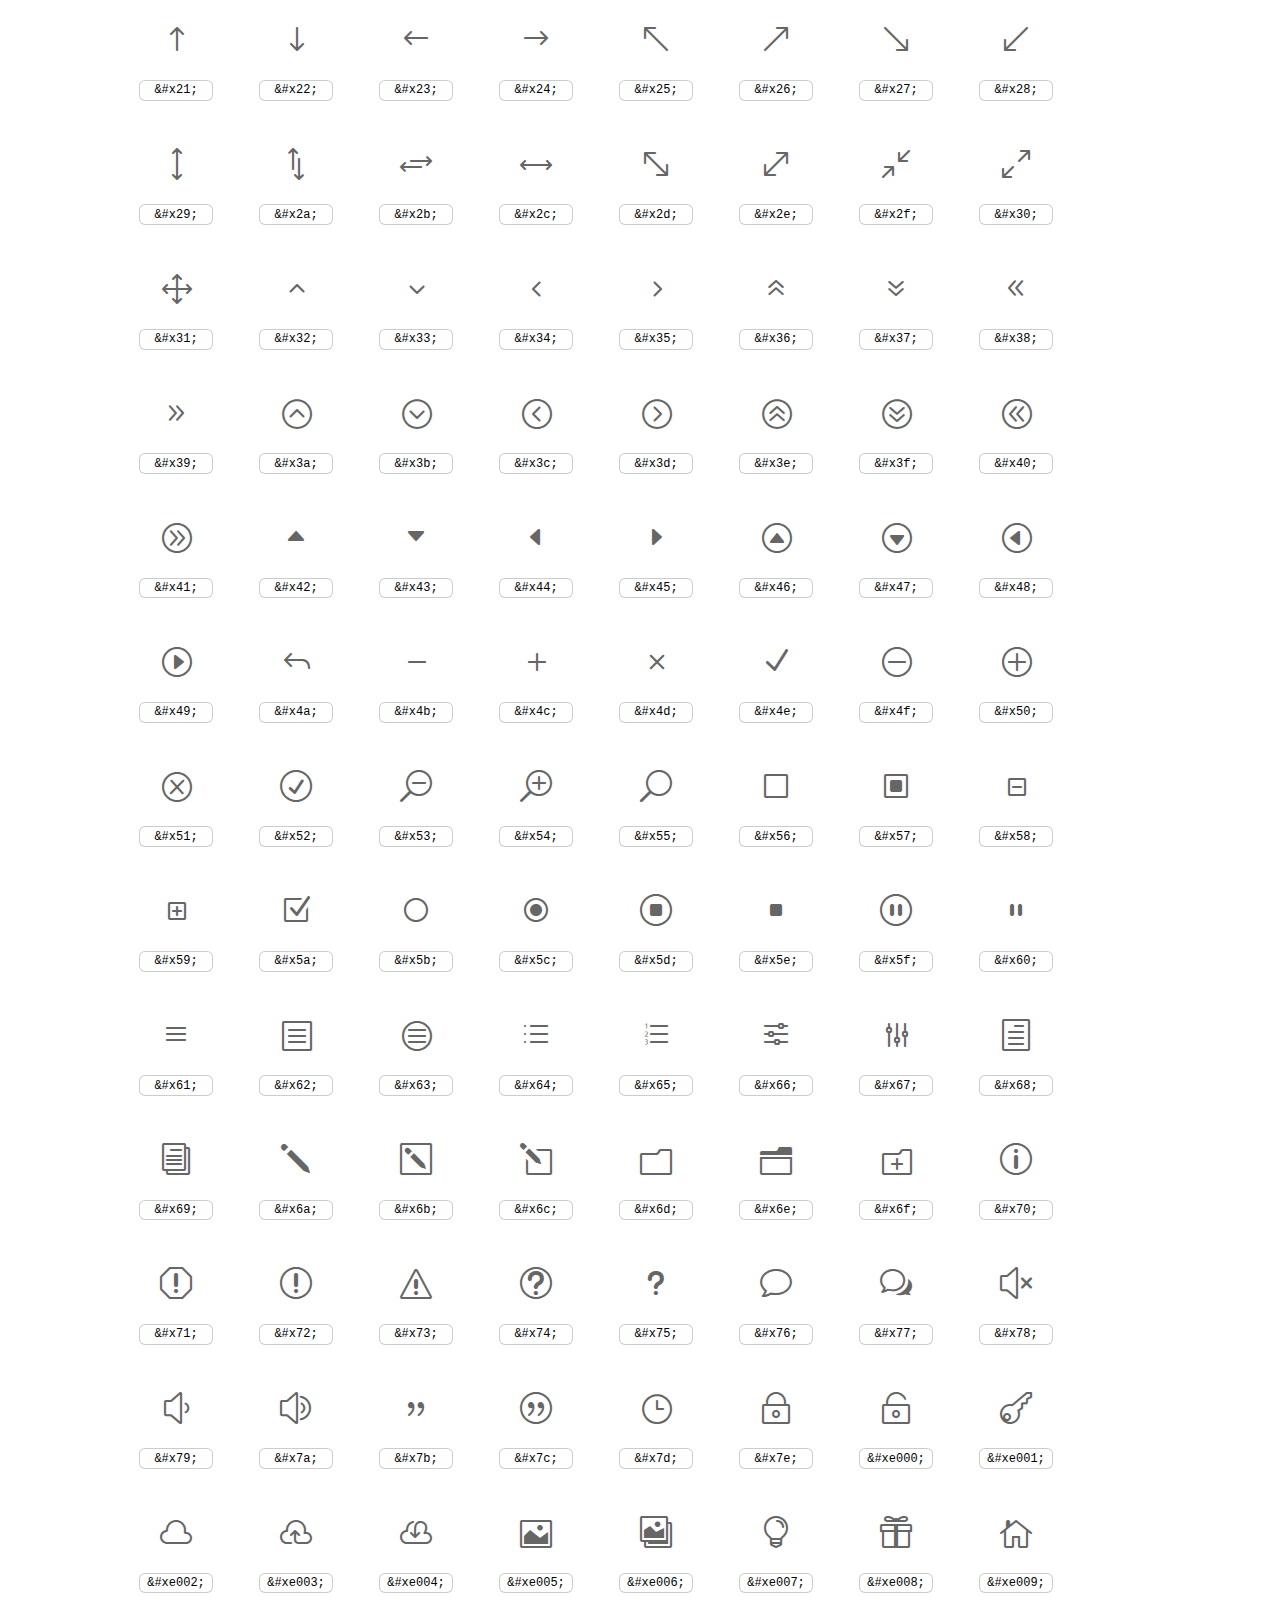
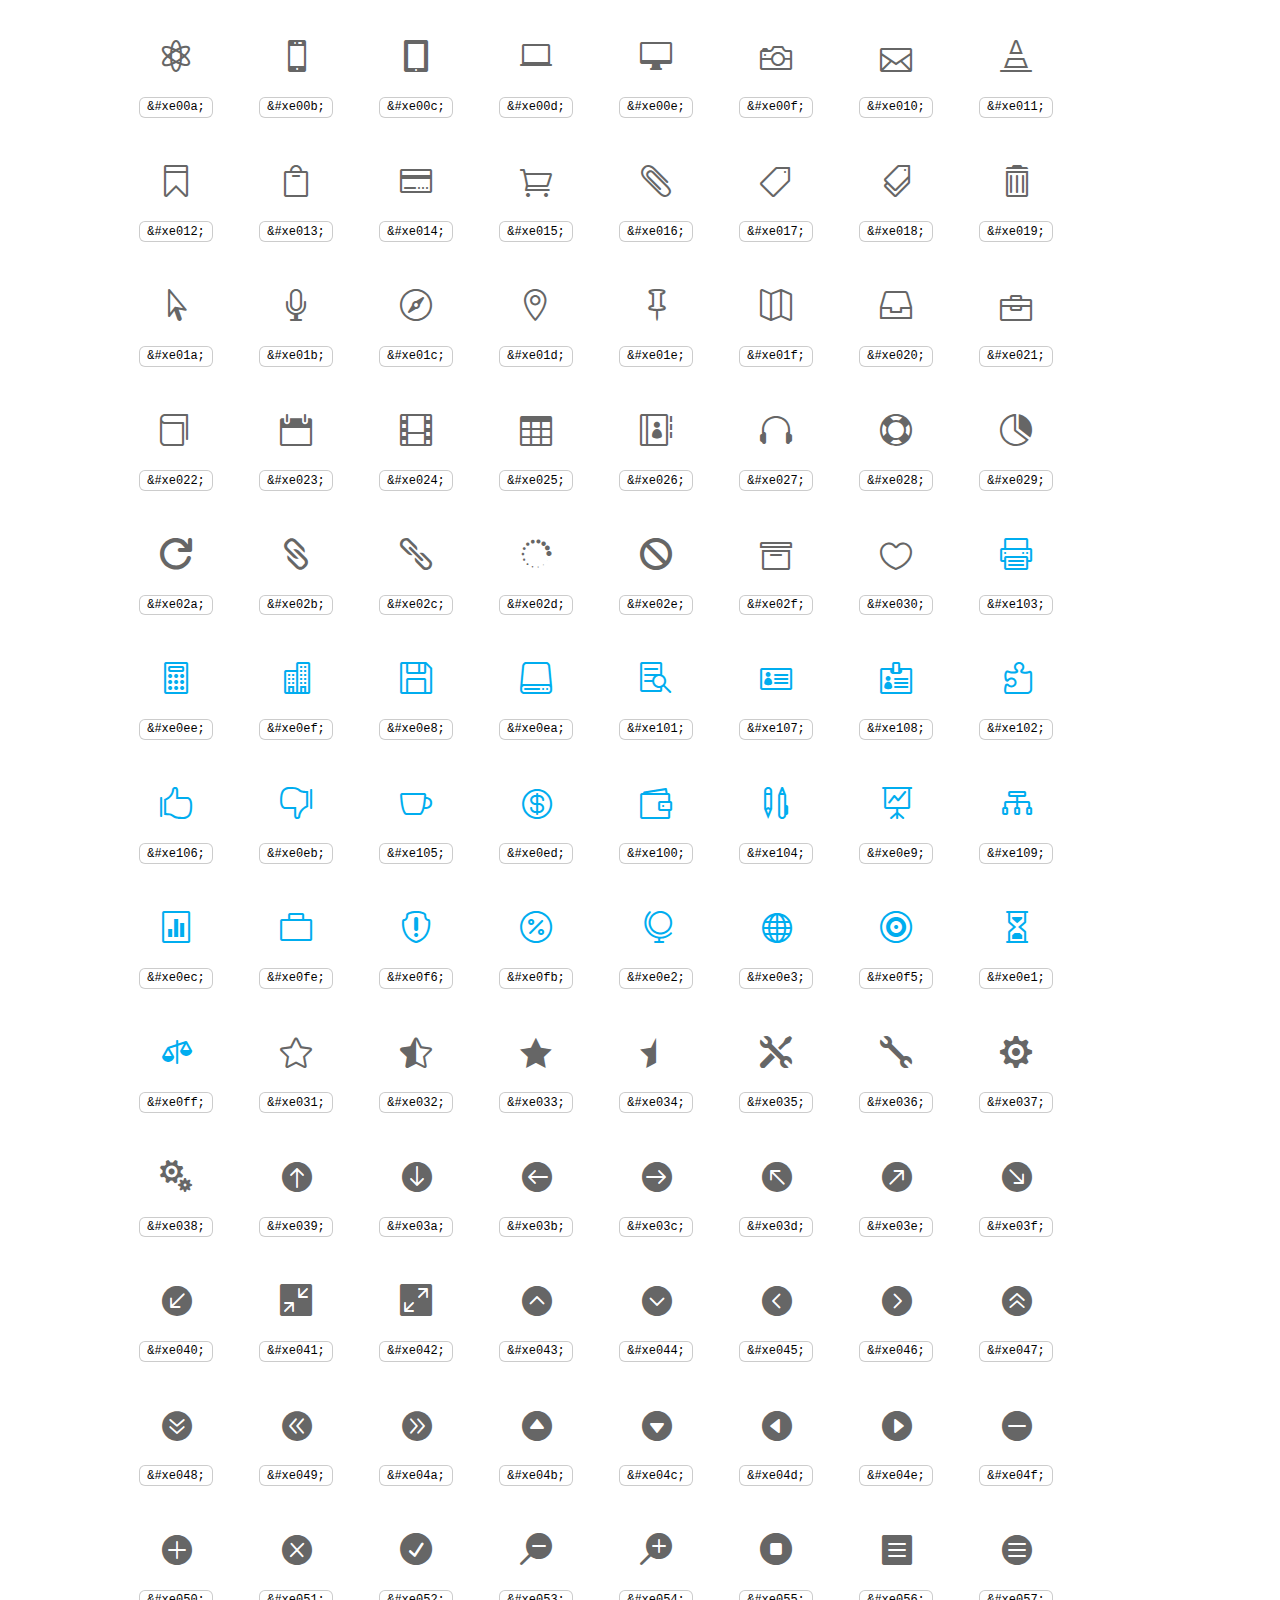
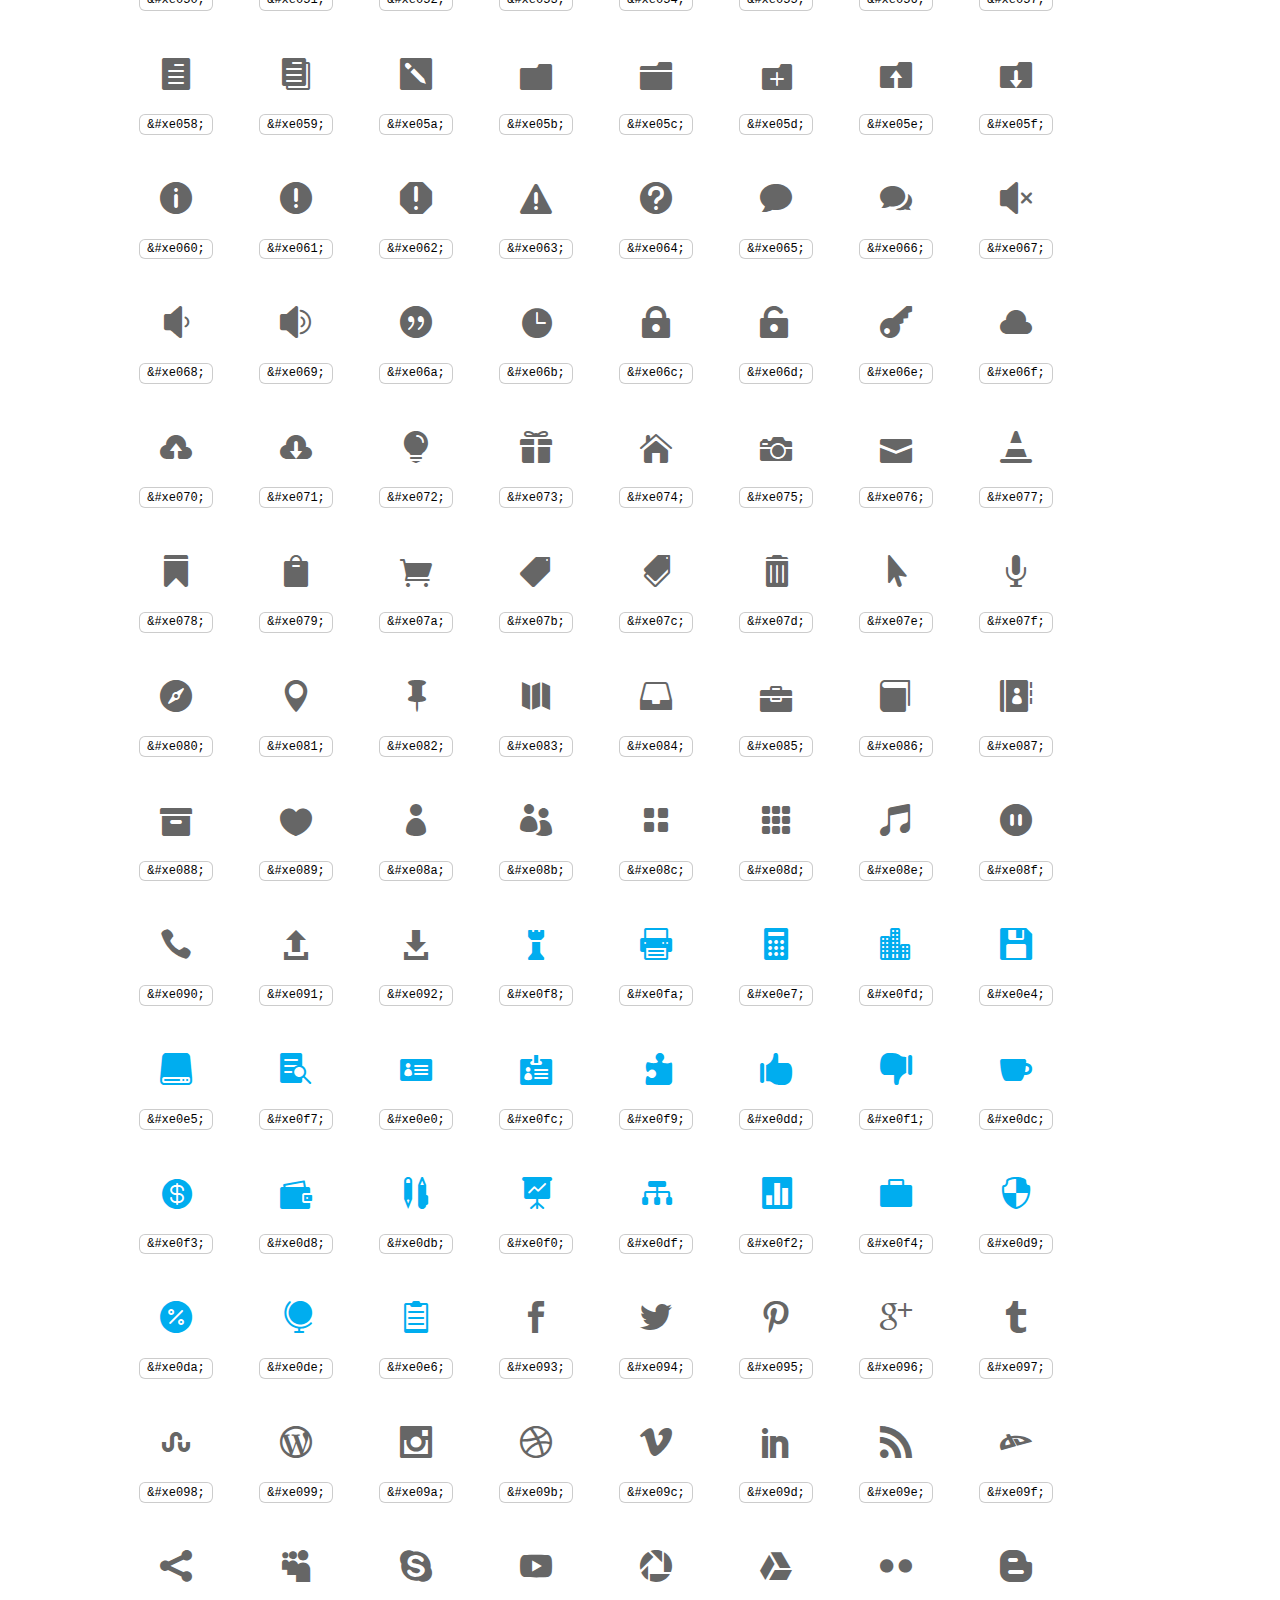
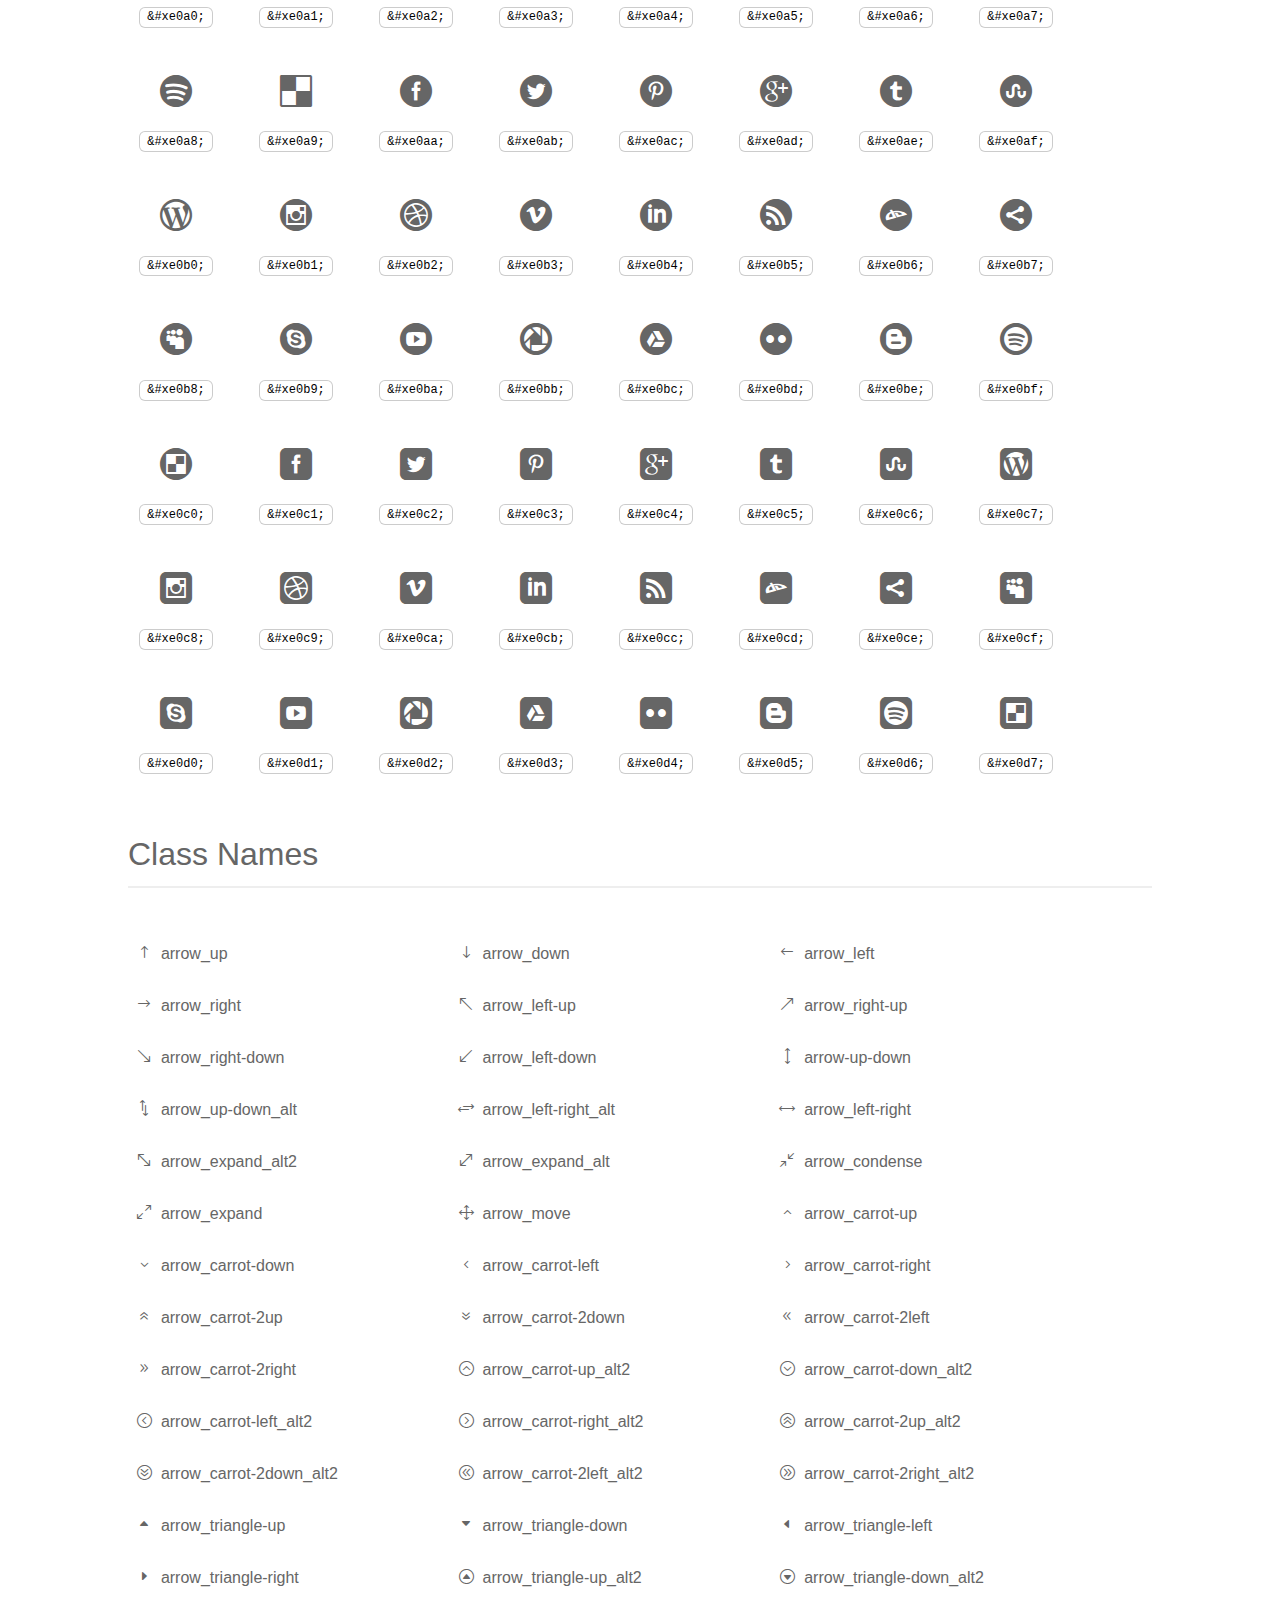
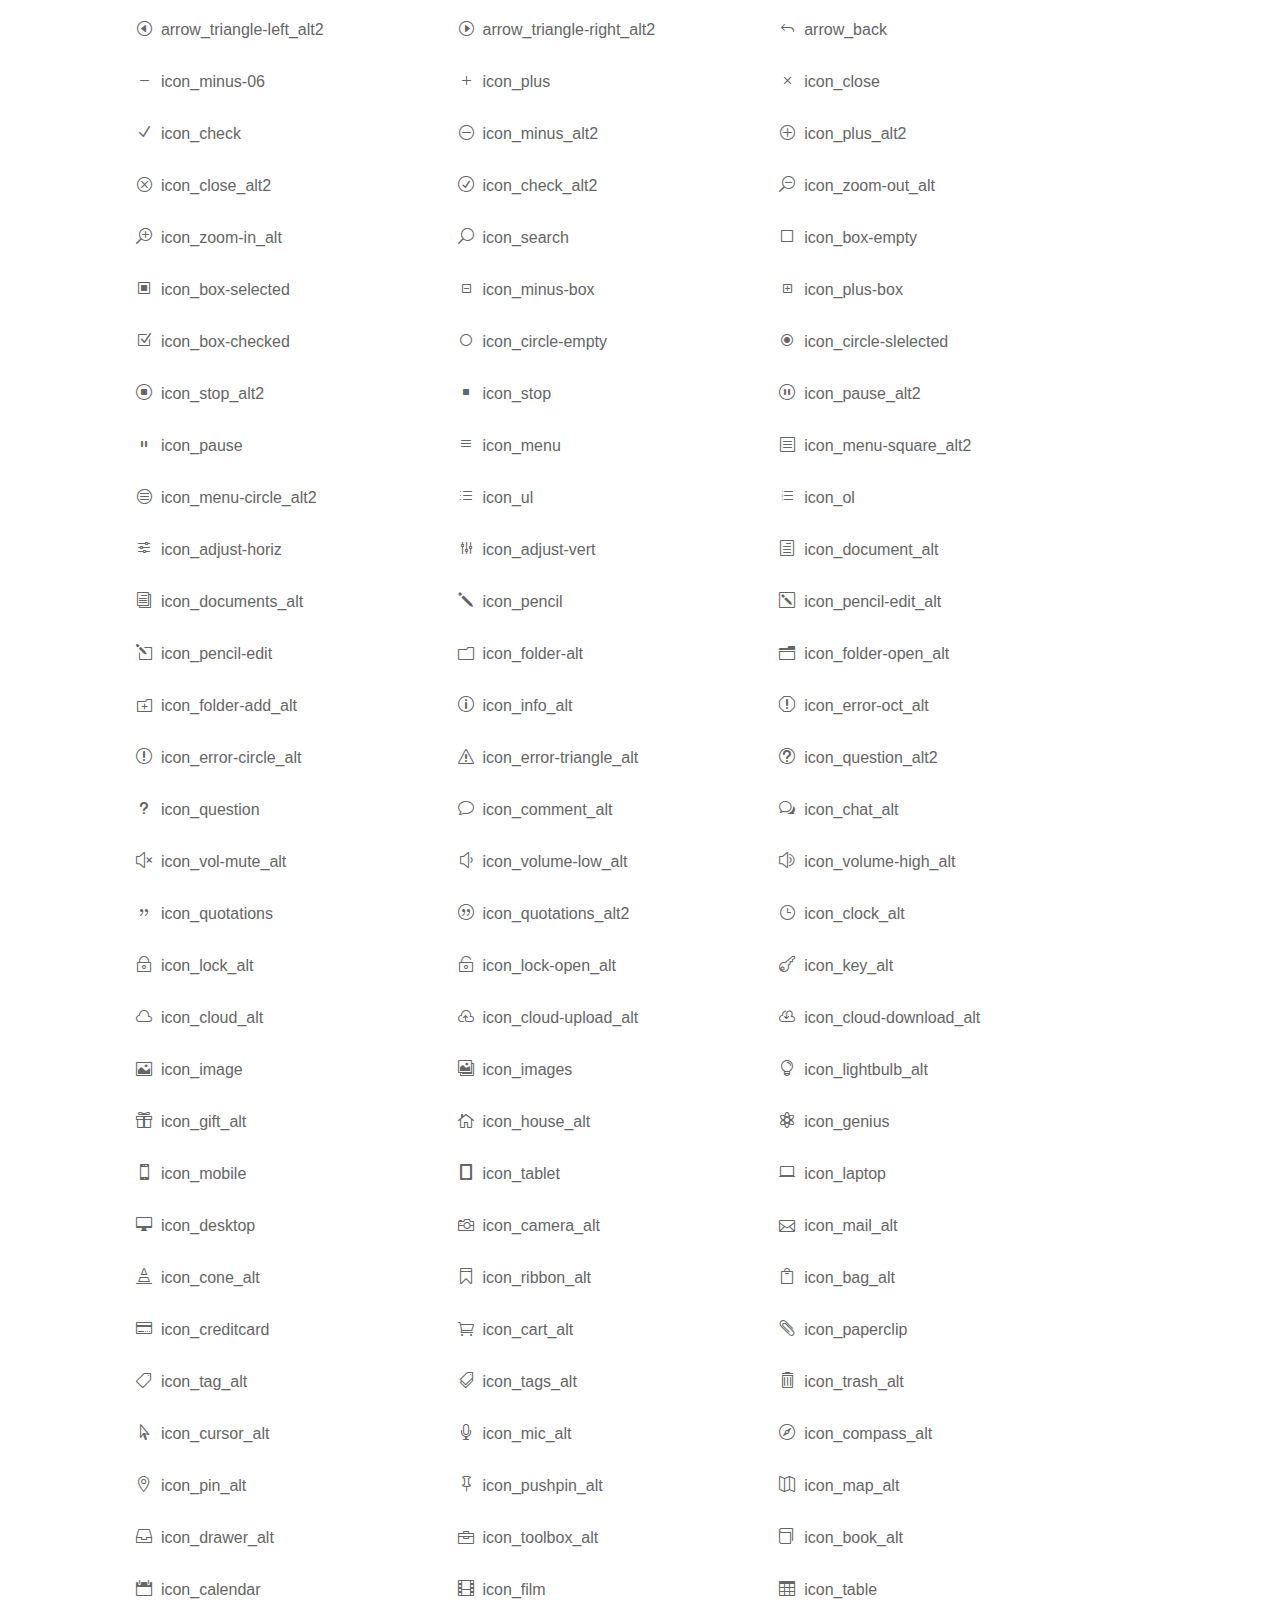
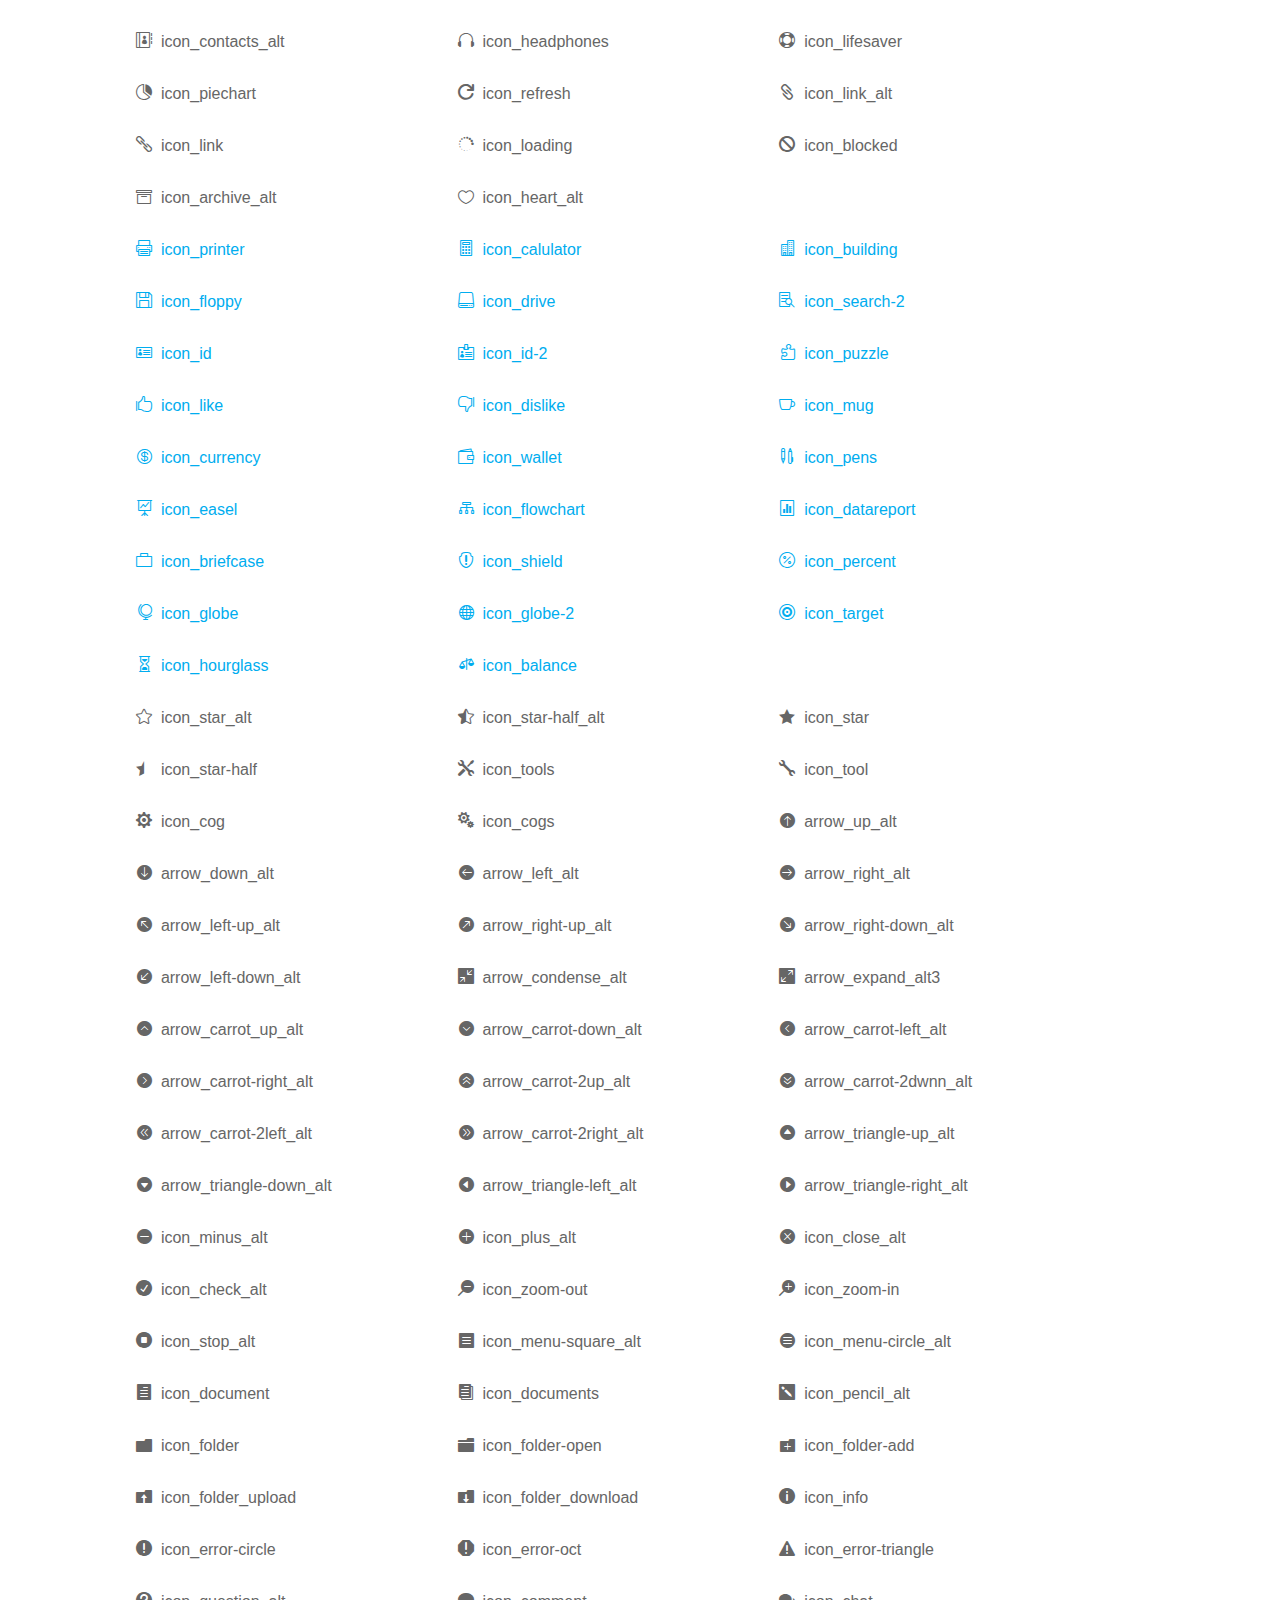
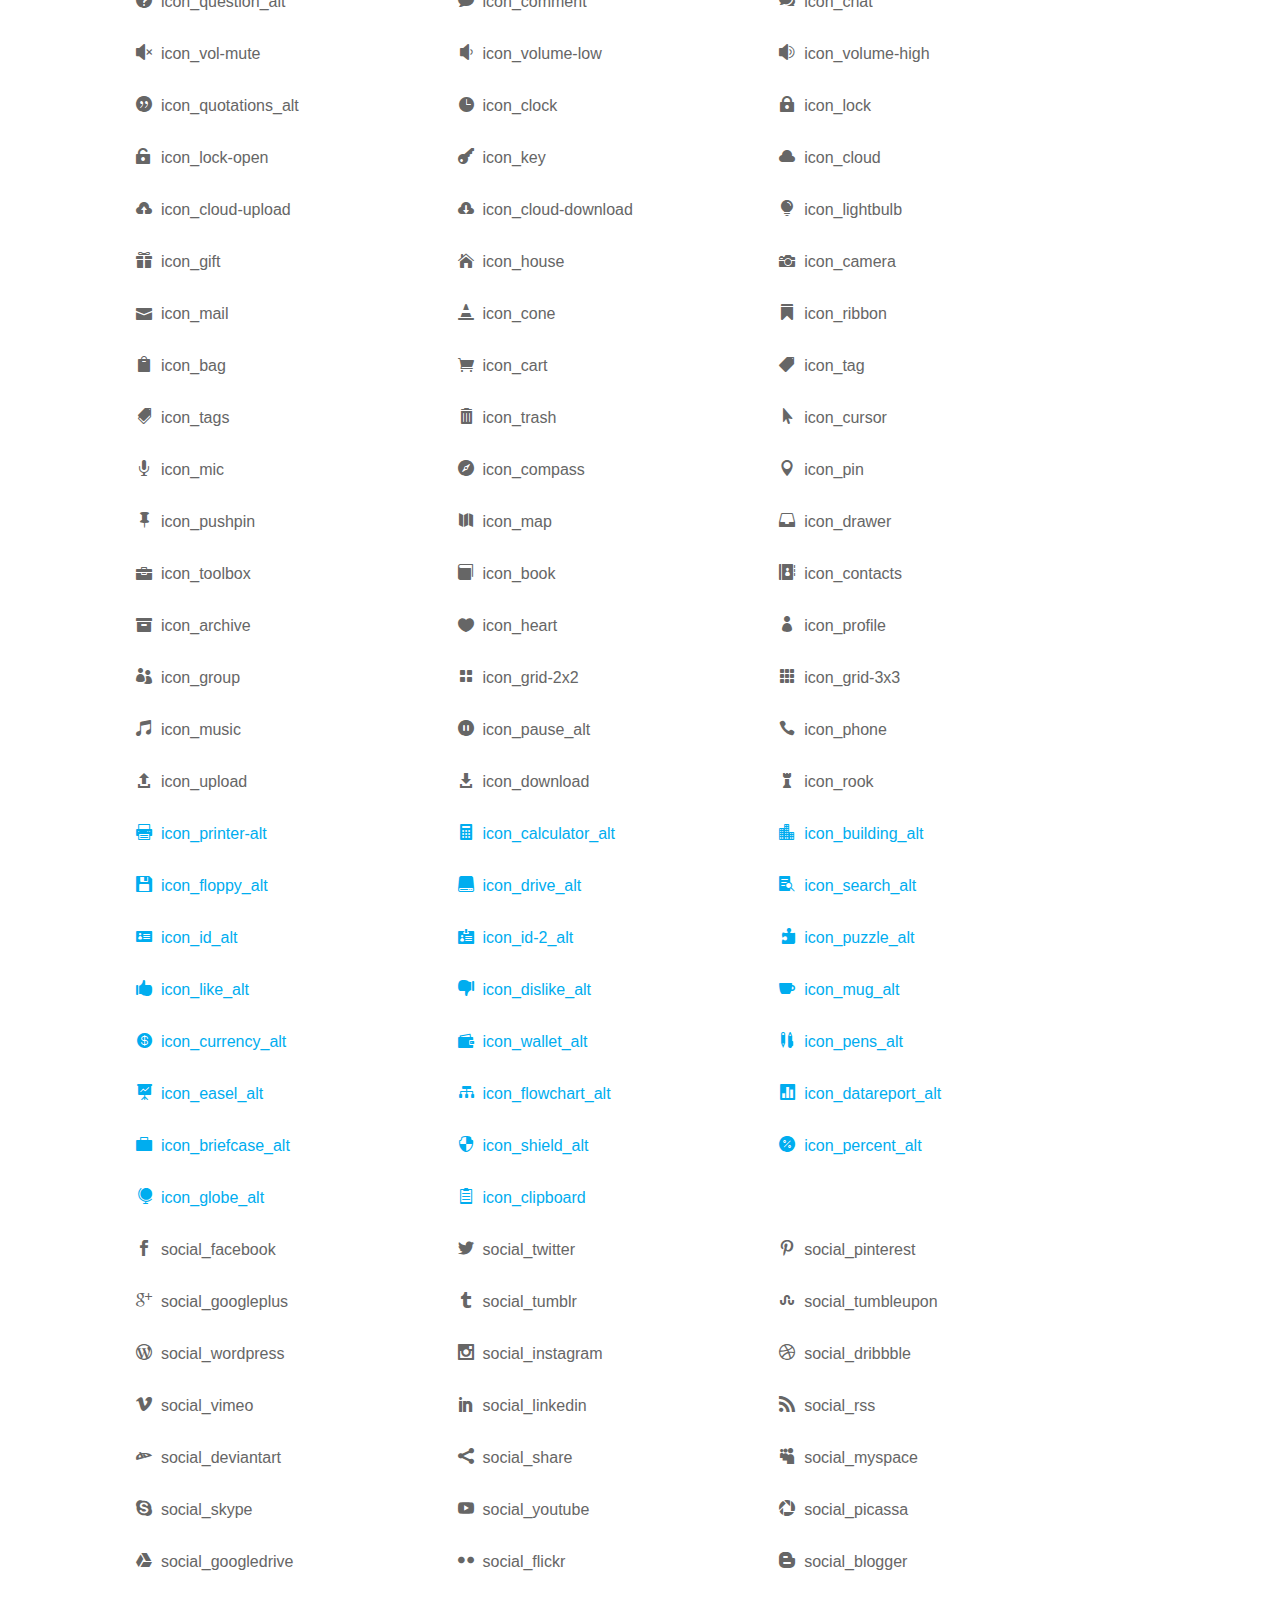
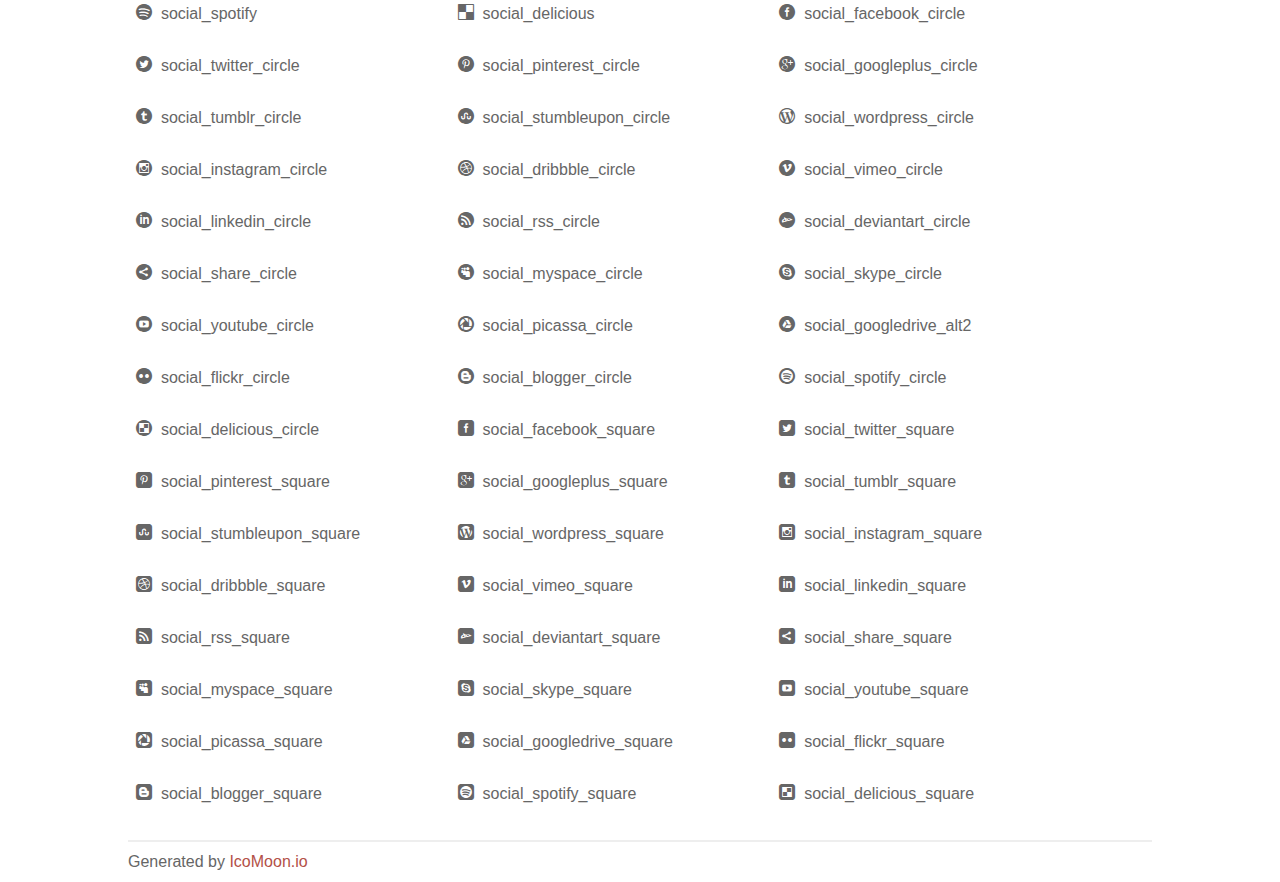
<file: fonts/elegant_font/HTML_CSS/index.html>
<!doctype html>
<html>
<head>
<title>Your Font/Glyphs</title>
<link rel="stylesheet" href="style.css" />
<!--[if lte IE 7]><script src="lte-ie7.js"></script><![endif]-->
<style>
	section, header, footer {display: block;}
	body {
		font-family: sans-serif;
		color: #666;
		line-height: 1.5;
		font-size: 1em;
	}
	* {
		-moz-box-sizing: border-box;
		-webkit-box-sizing: border-box;
		box-sizing: border-box;
		margin: 0;
		padding: 0;
	}
	.glyph {
		float: left;
		text-align: center;
		padding: .75em;
		margin: .4em 1.5em .75em 0;
		width: 6em;
		text-shadow: none;
	}
	
	.glyph input {
		font-family: consolas, monospace;
		font-size: 12px;
		width: 100%;
		text-align: center;
		border: 0;
		box-shadow: 0 0 0 1px #ccc;
		padding: .2em;
                -moz-border-radius: 5px;
                -webkit-border-radius: 5px;
	}
	
	

	.new {
		color:#00adef !important;
	}

	
	.w-main {
		width: 80%;
	}
	.centered {
		margin-left: auto;
		margin-right: auto;
	}
	.fs1 {
		font-size: 2em;
	}
	header {
		margin: 2em 0;
		padding-bottom: .5em;
		color: #666;
		box-shadow: 0 2px #eee;
	}
	header h1 {
		font-size: 2em;
		font-weight: normal;
	}
	.clearfix:before, .clearfix:after { content: ""; display: table; }
	.clearfix:after, .clear { clear: both; }
	footer {
		margin-top: 2em;
		padding: .5em 0;
		box-shadow: 0 -2px #eee;
	}
	a, a:visited {
		color: #B35047;
		text-decoration: none;
	}
	a:hover, a:focus {color: #000;}
	
	.box1 {
		font-size: 16px;
		display: inline-block;
		width: 30%;
		padding: .25em .5em;
		margin: 20px 10px 0 0;
	}
</style>
</head>
<body>
	<div class="w-main centered">
	<section class="mtm clearfix" id="glyphs">
	<div class="glyph">
		<div class="fs1" aria-hidden="true" data-icon="&#x21;"></div>
		<input type="text" readonly value="&amp;#x21;" />
	</div>
	<div class="glyph">
		<div class="fs1" aria-hidden="true" data-icon="&#x22;"></div>
		<input type="text" readonly value="&amp;#x22;" />
	</div>
	<div class="glyph">
		<div class="fs1" aria-hidden="true" data-icon="&#x23;"></div>
		<input type="text" readonly value="&amp;#x23;" />
	</div>
	<div class="glyph">
		<div class="fs1" aria-hidden="true" data-icon="&#x24;"></div>
		<input type="text" readonly value="&amp;#x24;" />
	</div>
	<div class="glyph">
		<div class="fs1" aria-hidden="true" data-icon="&#x25;"></div>
		<input type="text" readonly value="&amp;#x25;" />
	</div>
	<div class="glyph">
		<div class="fs1" aria-hidden="true" data-icon="&#x26;"></div>
		<input type="text" readonly value="&amp;#x26;" />
	</div>
	<div class="glyph">
		<div class="fs1" aria-hidden="true" data-icon="&#x27;"></div>
		<input type="text" readonly value="&amp;#x27;" />
	</div>
	<div class="glyph">
		<div class="fs1" aria-hidden="true" data-icon="&#x28;"></div>
		<input type="text" readonly value="&amp;#x28;" />
	</div>
	<div class="glyph">
		<div class="fs1" aria-hidden="true" data-icon="&#x29;"></div>
		<input type="text" readonly value="&amp;#x29;" />
	</div>
	<div class="glyph">
		<div class="fs1" aria-hidden="true" data-icon="&#x2a;"></div>
		<input type="text" readonly value="&amp;#x2a;" />
	</div>
	<div class="glyph">
		<div class="fs1" aria-hidden="true" data-icon="&#x2b;"></div>
		<input type="text" readonly value="&amp;#x2b;" />
	</div>
	<div class="glyph">
		<div class="fs1" aria-hidden="true" data-icon="&#x2c;"></div>
		<input type="text" readonly value="&amp;#x2c;" />
	</div>
	<div class="glyph">
		<div class="fs1" aria-hidden="true" data-icon="&#x2d;"></div>
		<input type="text" readonly value="&amp;#x2d;" />
	</div>
	<div class="glyph">
		<div class="fs1" aria-hidden="true" data-icon="&#x2e;"></div>
		<input type="text" readonly value="&amp;#x2e;" />
	</div>
	<div class="glyph">
		<div class="fs1" aria-hidden="true" data-icon="&#x2f;"></div>
		<input type="text" readonly value="&amp;#x2f;" />
	</div>
	<div class="glyph">
		<div class="fs1" aria-hidden="true" data-icon="&#x30;"></div>
		<input type="text" readonly value="&amp;#x30;" />
	</div>
	<div class="glyph">
		<div class="fs1" aria-hidden="true" data-icon="&#x31;"></div>
		<input type="text" readonly value="&amp;#x31;" />
	</div>
	<div class="glyph">
		<div class="fs1" aria-hidden="true" data-icon="&#x32;"></div>
		<input type="text" readonly value="&amp;#x32;" />
	</div>
	<div class="glyph">
		<div class="fs1" aria-hidden="true" data-icon="&#x33;"></div>
		<input type="text" readonly value="&amp;#x33;" />
	</div>
	<div class="glyph">
		<div class="fs1" aria-hidden="true" data-icon="&#x34;"></div>
		<input type="text" readonly value="&amp;#x34;" />
	</div>
	<div class="glyph">
		<div class="fs1" aria-hidden="true" data-icon="&#x35;"></div>
		<input type="text" readonly value="&amp;#x35;" />
	</div>
	<div class="glyph">
		<div class="fs1" aria-hidden="true" data-icon="&#x36;"></div>
		<input type="text" readonly value="&amp;#x36;" />
	</div>
	<div class="glyph">
		<div class="fs1" aria-hidden="true" data-icon="&#x37;"></div>
		<input type="text" readonly value="&amp;#x37;" />
	</div>
	<div class="glyph">
		<div class="fs1" aria-hidden="true" data-icon="&#x38;"></div>
		<input type="text" readonly value="&amp;#x38;" />
	</div>
	<div class="glyph">
		<div class="fs1" aria-hidden="true" data-icon="&#x39;"></div>
		<input type="text" readonly value="&amp;#x39;" />
	</div>
	<div class="glyph">
		<div class="fs1" aria-hidden="true" data-icon="&#x3a;"></div>
		<input type="text" readonly value="&amp;#x3a;" />
	</div>
	<div class="glyph">
		<div class="fs1" aria-hidden="true" data-icon="&#x3b;"></div>
		<input type="text" readonly value="&amp;#x3b;" />
	</div>
	<div class="glyph">
		<div class="fs1" aria-hidden="true" data-icon="&#x3c;"></div>
		<input type="text" readonly value="&amp;#x3c;" />
	</div>
	<div class="glyph">
		<div class="fs1" aria-hidden="true" data-icon="&#x3d;"></div>
		<input type="text" readonly value="&amp;#x3d;" />
	</div>
	<div class="glyph">
		<div class="fs1" aria-hidden="true" data-icon="&#x3e;"></div>
		<input type="text" readonly value="&amp;#x3e;" />
	</div>
	<div class="glyph">
		<div class="fs1" aria-hidden="true" data-icon="&#x3f;"></div>
		<input type="text" readonly value="&amp;#x3f;" />
	</div>
	<div class="glyph">
		<div class="fs1" aria-hidden="true" data-icon="&#x40;"></div>
		<input type="text" readonly value="&amp;#x40;" />
	</div>
	<div class="glyph">
		<div class="fs1" aria-hidden="true" data-icon="&#x41;"></div>
		<input type="text" readonly value="&amp;#x41;" />
	</div>
	<div class="glyph">
		<div class="fs1" aria-hidden="true" data-icon="&#x42;"></div>
		<input type="text" readonly value="&amp;#x42;" />
	</div>
	<div class="glyph">
		<div class="fs1" aria-hidden="true" data-icon="&#x43;"></div>
		<input type="text" readonly value="&amp;#x43;" />
	</div>
	<div class="glyph">
		<div class="fs1" aria-hidden="true" data-icon="&#x44;"></div>
		<input type="text" readonly value="&amp;#x44;" />
	</div>
	<div class="glyph">
		<div class="fs1" aria-hidden="true" data-icon="&#x45;"></div>
		<input type="text" readonly value="&amp;#x45;" />
	</div>
	<div class="glyph">
		<div class="fs1" aria-hidden="true" data-icon="&#x46;"></div>
		<input type="text" readonly value="&amp;#x46;" />
	</div>
	<div class="glyph">
		<div class="fs1" aria-hidden="true" data-icon="&#x47;"></div>
		<input type="text" readonly value="&amp;#x47;" />
	</div>
	<div class="glyph">
		<div class="fs1" aria-hidden="true" data-icon="&#x48;"></div>
		<input type="text" readonly value="&amp;#x48;" />
	</div>
	<div class="glyph">
		<div class="fs1" aria-hidden="true" data-icon="&#x49;"></div>
		<input type="text" readonly value="&amp;#x49;" />
	</div>
	<div class="glyph">
		<div class="fs1" aria-hidden="true" data-icon="&#x4a;"></div>
		<input type="text" readonly value="&amp;#x4a;" />
	</div>
	<div class="glyph">
		<div class="fs1" aria-hidden="true" data-icon="&#x4b;"></div>
		<input type="text" readonly value="&amp;#x4b;" />
	</div>
	<div class="glyph">
		<div class="fs1" aria-hidden="true" data-icon="&#x4c;"></div>
		<input type="text" readonly value="&amp;#x4c;" />
	</div>
	<div class="glyph">
		<div class="fs1" aria-hidden="true" data-icon="&#x4d;"></div>
		<input type="text" readonly value="&amp;#x4d;" />
	</div>
	<div class="glyph">
		<div class="fs1" aria-hidden="true" data-icon="&#x4e;"></div>
		<input type="text" readonly value="&amp;#x4e;" />
	</div>
	<div class="glyph">
		<div class="fs1" aria-hidden="true" data-icon="&#x4f;"></div>
		<input type="text" readonly value="&amp;#x4f;" />
	</div>
	<div class="glyph">
		<div class="fs1" aria-hidden="true" data-icon="&#x50;"></div>
		<input type="text" readonly value="&amp;#x50;" />
	</div>
	<div class="glyph">
		<div class="fs1" aria-hidden="true" data-icon="&#x51;"></div>
		<input type="text" readonly value="&amp;#x51;" />
	</div>
	<div class="glyph">
		<div class="fs1" aria-hidden="true" data-icon="&#x52;"></div>
		<input type="text" readonly value="&amp;#x52;" />
	</div>
	<div class="glyph">
		<div class="fs1" aria-hidden="true" data-icon="&#x53;"></div>
		<input type="text" readonly value="&amp;#x53;" />
	</div>
	<div class="glyph">
		<div class="fs1" aria-hidden="true" data-icon="&#x54;"></div>
		<input type="text" readonly value="&amp;#x54;" />
	</div>
	<div class="glyph">
		<div class="fs1" aria-hidden="true" data-icon="&#x55;"></div>
		<input type="text" readonly value="&amp;#x55;" />
	</div>
	<div class="glyph">
		<div class="fs1" aria-hidden="true" data-icon="&#x56;"></div>
		<input type="text" readonly value="&amp;#x56;" />
	</div>
	<div class="glyph">
		<div class="fs1" aria-hidden="true" data-icon="&#x57;"></div>
		<input type="text" readonly value="&amp;#x57;" />
	</div>
	<div class="glyph">
		<div class="fs1" aria-hidden="true" data-icon="&#x58;"></div>
		<input type="text" readonly value="&amp;#x58;" />
	</div>
	<div class="glyph">
		<div class="fs1" aria-hidden="true" data-icon="&#x59;"></div>
		<input type="text" readonly value="&amp;#x59;" />
	</div>
	<div class="glyph">
		<div class="fs1" aria-hidden="true" data-icon="&#x5a;"></div>
		<input type="text" readonly value="&amp;#x5a;" />
	</div>
	<div class="glyph">
		<div class="fs1" aria-hidden="true" data-icon="&#x5b;"></div>
		<input type="text" readonly value="&amp;#x5b;" />
	</div>
	<div class="glyph">
		<div class="fs1" aria-hidden="true" data-icon="&#x5c;"></div>
		<input type="text" readonly value="&amp;#x5c;" />
	</div>
	<div class="glyph">
		<div class="fs1" aria-hidden="true" data-icon="&#x5d;"></div>
		<input type="text" readonly value="&amp;#x5d;" />
	</div>
	<div class="glyph">
		<div class="fs1" aria-hidden="true" data-icon="&#x5e;"></div>
		<input type="text" readonly value="&amp;#x5e;" />
	</div>
	<div class="glyph">
		<div class="fs1" aria-hidden="true" data-icon="&#x5f;"></div>
		<input type="text" readonly value="&amp;#x5f;" />
	</div>
	<div class="glyph">
		<div class="fs1" aria-hidden="true" data-icon="&#x60;"></div>
		<input type="text" readonly value="&amp;#x60;" />
	</div>
	<div class="glyph">
		<div class="fs1" aria-hidden="true" data-icon="&#x61;"></div>
		<input type="text" readonly value="&amp;#x61;" />
	</div>
	<div class="glyph">
		<div class="fs1" aria-hidden="true" data-icon="&#x62;"></div>
		<input type="text" readonly value="&amp;#x62;" />
	</div>
	<div class="glyph">
		<div class="fs1" aria-hidden="true" data-icon="&#x63;"></div>
		<input type="text" readonly value="&amp;#x63;" />
	</div>
	<div class="glyph">
		<div class="fs1" aria-hidden="true" data-icon="&#x64;"></div>
		<input type="text" readonly value="&amp;#x64;" />
	</div>
	<div class="glyph">
		<div class="fs1" aria-hidden="true" data-icon="&#x65;"></div>
		<input type="text" readonly value="&amp;#x65;" />
	</div>
	<div class="glyph">
		<div class="fs1" aria-hidden="true" data-icon="&#x66;"></div>
		<input type="text" readonly value="&amp;#x66;" />
	</div>
	<div class="glyph">
		<div class="fs1" aria-hidden="true" data-icon="&#x67;"></div>
		<input type="text" readonly value="&amp;#x67;" />
	</div>
	<div class="glyph">
		<div class="fs1" aria-hidden="true" data-icon="&#x68;"></div>
		<input type="text" readonly value="&amp;#x68;" />
	</div>
	<div class="glyph">
		<div class="fs1" aria-hidden="true" data-icon="&#x69;"></div>
		<input type="text" readonly value="&amp;#x69;" />
	</div>
	<div class="glyph">
		<div class="fs1" aria-hidden="true" data-icon="&#x6a;"></div>
		<input type="text" readonly value="&amp;#x6a;" />
	</div>
	<div class="glyph">
		<div class="fs1" aria-hidden="true" data-icon="&#x6b;"></div>
		<input type="text" readonly value="&amp;#x6b;" />
	</div>
	<div class="glyph">
		<div class="fs1" aria-hidden="true" data-icon="&#x6c;"></div>
		<input type="text" readonly value="&amp;#x6c;" />
	</div>
	<div class="glyph">
		<div class="fs1" aria-hidden="true" data-icon="&#x6d;"></div>
		<input type="text" readonly value="&amp;#x6d;" />
	</div>
	<div class="glyph">
		<div class="fs1" aria-hidden="true" data-icon="&#x6e;"></div>
		<input type="text" readonly value="&amp;#x6e;" />
	</div>
	<div class="glyph">
		<div class="fs1" aria-hidden="true" data-icon="&#x6f;"></div>
		<input type="text" readonly value="&amp;#x6f;" />
	</div>
	<div class="glyph">
		<div class="fs1" aria-hidden="true" data-icon="&#x70;"></div>
		<input type="text" readonly value="&amp;#x70;" />
	</div>
	<div class="glyph">
		<div class="fs1" aria-hidden="true" data-icon="&#x71;"></div>
		<input type="text" readonly value="&amp;#x71;" />
	</div>
	<div class="glyph">
		<div class="fs1" aria-hidden="true" data-icon="&#x72;"></div>
		<input type="text" readonly value="&amp;#x72;" />
	</div>
	<div class="glyph">
		<div class="fs1" aria-hidden="true" data-icon="&#x73;"></div>
		<input type="text" readonly value="&amp;#x73;" />
	</div>
	<div class="glyph">
		<div class="fs1" aria-hidden="true" data-icon="&#x74;"></div>
		<input type="text" readonly value="&amp;#x74;" />
	</div>
	<div class="glyph">
		<div class="fs1" aria-hidden="true" data-icon="&#x75;"></div>
		<input type="text" readonly value="&amp;#x75;" />
	</div>
	<div class="glyph">
		<div class="fs1" aria-hidden="true" data-icon="&#x76;"></div>
		<input type="text" readonly value="&amp;#x76;" />
	</div>
	<div class="glyph">
		<div class="fs1" aria-hidden="true" data-icon="&#x77;"></div>
		<input type="text" readonly value="&amp;#x77;" />
	</div>
	<div class="glyph">
		<div class="fs1" aria-hidden="true" data-icon="&#x78;"></div>
		<input type="text" readonly value="&amp;#x78;" />
	</div>
	<div class="glyph">
		<div class="fs1" aria-hidden="true" data-icon="&#x79;"></div>
		<input type="text" readonly value="&amp;#x79;" />
	</div>
	<div class="glyph">
		<div class="fs1" aria-hidden="true" data-icon="&#x7a;"></div>
		<input type="text" readonly value="&amp;#x7a;" />
	</div>
	<div class="glyph">
		<div class="fs1" aria-hidden="true" data-icon="&#x7b;"></div>
		<input type="text" readonly value="&amp;#x7b;" />
	</div>
	<div class="glyph">
		<div class="fs1" aria-hidden="true" data-icon="&#x7c;"></div>
		<input type="text" readonly value="&amp;#x7c;" />
	</div>
	<div class="glyph">
		<div class="fs1" aria-hidden="true" data-icon="&#x7d;"></div>
		<input type="text" readonly value="&amp;#x7d;" />
	</div>
	<div class="glyph">
		<div class="fs1" aria-hidden="true" data-icon="&#x7e;"></div>
		<input type="text" readonly value="&amp;#x7e;" />
	</div>
	<div class="glyph">
		<div class="fs1" aria-hidden="true" data-icon="&#xe000;"></div>
		<input type="text" readonly value="&amp;#xe000;" />
	</div>
	<div class="glyph">
		<div class="fs1" aria-hidden="true" data-icon="&#xe001;"></div>
		<input type="text" readonly value="&amp;#xe001;" />
	</div>
	<div class="glyph">
		<div class="fs1" aria-hidden="true" data-icon="&#xe002;"></div>
		<input type="text" readonly value="&amp;#xe002;" />
	</div>
	<div class="glyph">
		<div class="fs1" aria-hidden="true" data-icon="&#xe003;"></div>
		<input type="text" readonly value="&amp;#xe003;" />
	</div>
	<div class="glyph">
		<div class="fs1" aria-hidden="true" data-icon="&#xe004;"></div>
		<input type="text" readonly value="&amp;#xe004;" />
	</div>
	<div class="glyph">
		<div class="fs1" aria-hidden="true" data-icon="&#xe005;"></div>
		<input type="text" readonly value="&amp;#xe005;" />
	</div>
	<div class="glyph">
		<div class="fs1" aria-hidden="true" data-icon="&#xe006;"></div>
		<input type="text" readonly value="&amp;#xe006;" />
	</div>
	<div class="glyph">
		<div class="fs1" aria-hidden="true" data-icon="&#xe007;"></div>
		<input type="text" readonly value="&amp;#xe007;" />
	</div>
	<div class="glyph">
		<div class="fs1" aria-hidden="true" data-icon="&#xe008;"></div>
		<input type="text" readonly value="&amp;#xe008;" />
	</div>
	<div class="glyph">
		<div class="fs1" aria-hidden="true" data-icon="&#xe009;"></div>
		<input type="text" readonly value="&amp;#xe009;" />
	</div>
	<div class="glyph">
		<div class="fs1" aria-hidden="true" data-icon="&#xe00a;"></div>
		<input type="text" readonly value="&amp;#xe00a;" />
	</div>
	<div class="glyph">
		<div class="fs1" aria-hidden="true" data-icon="&#xe00b;"></div>
		<input type="text" readonly value="&amp;#xe00b;" />
	</div>
	<div class="glyph">
		<div class="fs1" aria-hidden="true" data-icon="&#xe00c;"></div>
		<input type="text" readonly value="&amp;#xe00c;" />
	</div>
	<div class="glyph">
		<div class="fs1" aria-hidden="true" data-icon="&#xe00d;"></div>
		<input type="text" readonly value="&amp;#xe00d;" />
	</div>
	<div class="glyph">
		<div class="fs1" aria-hidden="true" data-icon="&#xe00e;"></div>
		<input type="text" readonly value="&amp;#xe00e;" />
	</div>
	<div class="glyph">
		<div class="fs1" aria-hidden="true" data-icon="&#xe00f;"></div>
		<input type="text" readonly value="&amp;#xe00f;" />
	</div>
	<div class="glyph">
		<div class="fs1" aria-hidden="true" data-icon="&#xe010;"></div>
		<input type="text" readonly value="&amp;#xe010;" />
	</div>
	<div class="glyph">
		<div class="fs1" aria-hidden="true" data-icon="&#xe011;"></div>
		<input type="text" readonly value="&amp;#xe011;" />
	</div>
	<div class="glyph">
		<div class="fs1" aria-hidden="true" data-icon="&#xe012;"></div>
		<input type="text" readonly value="&amp;#xe012;" />
	</div>
	<div class="glyph">
		<div class="fs1" aria-hidden="true" data-icon="&#xe013;"></div>
		<input type="text" readonly value="&amp;#xe013;" />
	</div>
	<div class="glyph">
		<div class="fs1" aria-hidden="true" data-icon="&#xe014;"></div>
		<input type="text" readonly value="&amp;#xe014;" />
	</div>
	<div class="glyph">
		<div class="fs1" aria-hidden="true" data-icon="&#xe015;"></div>
		<input type="text" readonly value="&amp;#xe015;" />
	</div>
	<div class="glyph">
		<div class="fs1" aria-hidden="true" data-icon="&#xe016;"></div>
		<input type="text" readonly value="&amp;#xe016;" />
	</div>
	<div class="glyph">
		<div class="fs1" aria-hidden="true" data-icon="&#xe017;"></div>
		<input type="text" readonly value="&amp;#xe017;" />
	</div>
	<div class="glyph">
		<div class="fs1" aria-hidden="true" data-icon="&#xe018;"></div>
		<input type="text" readonly value="&amp;#xe018;" />
	</div>
	<div class="glyph">
		<div class="fs1" aria-hidden="true" data-icon="&#xe019;"></div>
		<input type="text" readonly value="&amp;#xe019;" />
	</div>
	<div class="glyph">
		<div class="fs1" aria-hidden="true" data-icon="&#xe01a;"></div>
		<input type="text" readonly value="&amp;#xe01a;" />
	</div>
	<div class="glyph">
		<div class="fs1" aria-hidden="true" data-icon="&#xe01b;"></div>
		<input type="text" readonly value="&amp;#xe01b;" />
	</div>
	<div class="glyph">
		<div class="fs1" aria-hidden="true" data-icon="&#xe01c;"></div>
		<input type="text" readonly value="&amp;#xe01c;" />
	</div>
	<div class="glyph">
		<div class="fs1" aria-hidden="true" data-icon="&#xe01d;"></div>
		<input type="text" readonly value="&amp;#xe01d;" />
	</div>
	<div class="glyph">
		<div class="fs1" aria-hidden="true" data-icon="&#xe01e;"></div>
		<input type="text" readonly value="&amp;#xe01e;" />
	</div>
	<div class="glyph">
		<div class="fs1" aria-hidden="true" data-icon="&#xe01f;"></div>
		<input type="text" readonly value="&amp;#xe01f;" />
	</div>
	<div class="glyph">
		<div class="fs1" aria-hidden="true" data-icon="&#xe020;"></div>
		<input type="text" readonly value="&amp;#xe020;" />
	</div>
	<div class="glyph">
		<div class="fs1" aria-hidden="true" data-icon="&#xe021;"></div>
		<input type="text" readonly value="&amp;#xe021;" />
	</div>
	<div class="glyph">
		<div class="fs1" aria-hidden="true" data-icon="&#xe022;"></div>
		<input type="text" readonly value="&amp;#xe022;" />
	</div>
	<div class="glyph">
		<div class="fs1" aria-hidden="true" data-icon="&#xe023;"></div>
		<input type="text" readonly value="&amp;#xe023;" />
	</div>
	<div class="glyph">
		<div class="fs1" aria-hidden="true" data-icon="&#xe024;"></div>
		<input type="text" readonly value="&amp;#xe024;" />
	</div>
	<div class="glyph">
		<div class="fs1" aria-hidden="true" data-icon="&#xe025;"></div>
		<input type="text" readonly value="&amp;#xe025;" />
	</div>
	<div class="glyph">
		<div class="fs1" aria-hidden="true" data-icon="&#xe026;"></div>
		<input type="text" readonly value="&amp;#xe026;" />
	</div>
	<div class="glyph">
		<div class="fs1" aria-hidden="true" data-icon="&#xe027;"></div>
		<input type="text" readonly value="&amp;#xe027;" />
	</div>
	<div class="glyph">
		<div class="fs1" aria-hidden="true" data-icon="&#xe028;"></div>
		<input type="text" readonly value="&amp;#xe028;" />
	</div>
	<div class="glyph">
		<div class="fs1" aria-hidden="true" data-icon="&#xe029;"></div>
		<input type="text" readonly value="&amp;#xe029;" />
	</div>
	<div class="glyph">
		<div class="fs1" aria-hidden="true" data-icon="&#xe02a;"></div>
		<input type="text" readonly value="&amp;#xe02a;" />
	</div>
	<div class="glyph">
		<div class="fs1" aria-hidden="true" data-icon="&#xe02b;"></div>
		<input type="text" readonly value="&amp;#xe02b;" />
	</div>
	<div class="glyph">
		<div class="fs1" aria-hidden="true" data-icon="&#xe02c;"></div>
		<input type="text" readonly value="&amp;#xe02c;" />
	</div>
	<div class="glyph">
		<div class="fs1" aria-hidden="true" data-icon="&#xe02d;"></div>
		<input type="text" readonly value="&amp;#xe02d;" />
	</div>
	<div class="glyph">
		<div class="fs1" aria-hidden="true" data-icon="&#xe02e;"></div>
		<input type="text" readonly value="&amp;#xe02e;" />
	</div>
	<div class="glyph">
		<div class="fs1" aria-hidden="true" data-icon="&#xe02f;"></div>
		<input type="text" readonly value="&amp;#xe02f;" />
	</div>
	<div class="glyph">
		<div class="fs1" aria-hidden="true" data-icon="&#xe030;"></div>
		<input type="text" readonly value="&amp;#xe030;" />
	</div>
    
    <div class="new">
    
    <div class="glyph">
		<div class="fs1" aria-hidden="true" data-icon="&#xe103;"></div>
		<input type="text" readonly value="&amp;#xe103;" />
	</div>
	<div class="glyph">
		<div class="fs1" aria-hidden="true" data-icon="&#xe0ee;"></div>
		<input type="text" readonly value="&amp;#xe0ee;" />
	</div>
	<div class="glyph">
		<div class="fs1" aria-hidden="true" data-icon="&#xe0ef;"></div>
		<input type="text" readonly value="&amp;#xe0ef;" />
	</div>
	<div class="glyph">
		<div class="fs1" aria-hidden="true" data-icon="&#xe0e8;"></div>
		<input type="text" readonly value="&amp;#xe0e8;" />
	</div>
	<div class="glyph">
		<div class="fs1" aria-hidden="true" data-icon="&#xe0ea;"></div>
		<input type="text" readonly value="&amp;#xe0ea;" />
	</div>
	<div class="glyph">
		<div class="fs1" aria-hidden="true" data-icon="&#xe101;"></div>
		<input type="text" readonly value="&amp;#xe101;" />
	</div>
	<div class="glyph">
		<div class="fs1" aria-hidden="true" data-icon="&#xe107;"></div>
		<input type="text" readonly value="&amp;#xe107;" />
	</div>
	<div class="glyph">
		<div class="fs1" aria-hidden="true" data-icon="&#xe108;"></div>
		<input type="text" readonly value="&amp;#xe108;" />
	</div>
	<div class="glyph">
		<div class="fs1" aria-hidden="true" data-icon="&#xe102;"></div>
		<input type="text" readonly value="&amp;#xe102;" />
	</div>
	<div class="glyph">
		<div class="fs1" aria-hidden="true" data-icon="&#xe106;"></div>
		<input type="text" readonly value="&amp;#xe106;" />
	</div>
	<div class="glyph">
		<div class="fs1" aria-hidden="true" data-icon="&#xe0eb;"></div>
		<input type="text" readonly value="&amp;#xe0eb;" />
	</div>
	<div class="glyph">
		<div class="fs1" aria-hidden="true" data-icon="&#xe105;"></div>
		<input type="text" readonly value="&amp;#xe105;" />
	</div>
	<div class="glyph">
		<div class="fs1" aria-hidden="true" data-icon="&#xe0ed;"></div>
		<input type="text" readonly value="&amp;#xe0ed;" />
	</div>
	<div class="glyph">
		<div class="fs1" aria-hidden="true" data-icon="&#xe100;"></div>
		<input type="text" readonly value="&amp;#xe100;" />
	</div>
	<div class="glyph">
		<div class="fs1" aria-hidden="true" data-icon="&#xe104;"></div>
		<input type="text" readonly value="&amp;#xe104;" />
	</div>
	<div class="glyph">
		<div class="fs1" aria-hidden="true" data-icon="&#xe0e9;"></div>
		<input type="text" readonly value="&amp;#xe0e9;" />
	</div>
	<div class="glyph">
		<div class="fs1" aria-hidden="true" data-icon="&#xe109;"></div>
		<input type="text" readonly value="&amp;#xe109;" />
	</div>
	<div class="glyph">
		<div class="fs1" aria-hidden="true" data-icon="&#xe0ec;"></div>
		<input type="text" readonly value="&amp;#xe0ec;" />
	</div>
	<div class="glyph">
		<div class="fs1" aria-hidden="true" data-icon="&#xe0fe;"></div>
		<input type="text" readonly value="&amp;#xe0fe;" />
	</div>
	<div class="glyph">
		<div class="fs1" aria-hidden="true" data-icon="&#xe0f6;"></div>
		<input type="text" readonly value="&amp;#xe0f6;" />
	</div>
	<div class="glyph">
		<div class="fs1" aria-hidden="true" data-icon="&#xe0fb;"></div>
		<input type="text" readonly value="&amp;#xe0fb;" />
	</div>
	<div class="glyph">
		<div class="fs1" aria-hidden="true" data-icon="&#xe0e2;"></div>
		<input type="text" readonly value="&amp;#xe0e2;" />
	</div>
	<div class="glyph">
		<div class="fs1" aria-hidden="true" data-icon="&#xe0e3;"></div>
		<input type="text" readonly value="&amp;#xe0e3;" />
	</div>
	<div class="glyph">
		<div class="fs1" aria-hidden="true" data-icon="&#xe0f5;"></div>
		<input type="text" readonly value="&amp;#xe0f5;" />
	</div>
	<div class="glyph">
		<div class="fs1" aria-hidden="true" data-icon="&#xe0e1;"></div>
		<input type="text" readonly value="&amp;#xe0e1;" />
	</div>
	<div class="glyph">
		<div class="fs1" aria-hidden="true" data-icon="&#xe0ff;"></div>
		<input type="text" readonly value="&amp;#xe0ff;" />
	</div>
    
    </div>
    
	<div class="glyph">
		<div class="fs1" aria-hidden="true" data-icon="&#xe031;"></div>
		<input type="text" readonly value="&amp;#xe031;" />
	</div>
	<div class="glyph">
		<div class="fs1" aria-hidden="true" data-icon="&#xe032;"></div>
		<input type="text" readonly value="&amp;#xe032;" />
	</div>
	<div class="glyph">
		<div class="fs1" aria-hidden="true" data-icon="&#xe033;"></div>
		<input type="text" readonly value="&amp;#xe033;" />
	</div>
	<div class="glyph">
		<div class="fs1" aria-hidden="true" data-icon="&#xe034;"></div>
		<input type="text" readonly value="&amp;#xe034;" />
	</div>
	<div class="glyph">
		<div class="fs1" aria-hidden="true" data-icon="&#xe035;"></div>
		<input type="text" readonly value="&amp;#xe035;" />
	</div>
	<div class="glyph">
		<div class="fs1" aria-hidden="true" data-icon="&#xe036;"></div>
		<input type="text" readonly value="&amp;#xe036;" />
	</div>
	<div class="glyph">
		<div class="fs1" aria-hidden="true" data-icon="&#xe037;"></div>
		<input type="text" readonly value="&amp;#xe037;" />
	</div>
	<div class="glyph">
		<div class="fs1" aria-hidden="true" data-icon="&#xe038;"></div>
		<input type="text" readonly value="&amp;#xe038;" />
	</div>
	<div class="glyph">
		<div class="fs1" aria-hidden="true" data-icon="&#xe039;"></div>
		<input type="text" readonly value="&amp;#xe039;" />
	</div>
	<div class="glyph">
		<div class="fs1" aria-hidden="true" data-icon="&#xe03a;"></div>
		<input type="text" readonly value="&amp;#xe03a;" />
	</div>
	<div class="glyph">
		<div class="fs1" aria-hidden="true" data-icon="&#xe03b;"></div>
		<input type="text" readonly value="&amp;#xe03b;" />
	</div>
	<div class="glyph">
		<div class="fs1" aria-hidden="true" data-icon="&#xe03c;"></div>
		<input type="text" readonly value="&amp;#xe03c;" />
	</div>
	<div class="glyph">
		<div class="fs1" aria-hidden="true" data-icon="&#xe03d;"></div>
		<input type="text" readonly value="&amp;#xe03d;" />
	</div>
	<div class="glyph">
		<div class="fs1" aria-hidden="true" data-icon="&#xe03e;"></div>
		<input type="text" readonly value="&amp;#xe03e;" />
	</div>
	<div class="glyph">
		<div class="fs1" aria-hidden="true" data-icon="&#xe03f;"></div>
		<input type="text" readonly value="&amp;#xe03f;" />
	</div>
	<div class="glyph">
		<div class="fs1" aria-hidden="true" data-icon="&#xe040;"></div>
		<input type="text" readonly value="&amp;#xe040;" />
	</div>
	<div class="glyph">
		<div class="fs1" aria-hidden="true" data-icon="&#xe041;"></div>
		<input type="text" readonly value="&amp;#xe041;" />
	</div>
	<div class="glyph">
		<div class="fs1" aria-hidden="true" data-icon="&#xe042;"></div>
		<input type="text" readonly value="&amp;#xe042;" />
	</div>
	<div class="glyph">
		<div class="fs1" aria-hidden="true" data-icon="&#xe043;"></div>
		<input type="text" readonly value="&amp;#xe043;" />
	</div>
	<div class="glyph">
		<div class="fs1" aria-hidden="true" data-icon="&#xe044;"></div>
		<input type="text" readonly value="&amp;#xe044;" />
	</div>
	<div class="glyph">
		<div class="fs1" aria-hidden="true" data-icon="&#xe045;"></div>
		<input type="text" readonly value="&amp;#xe045;" />
	</div>
	<div class="glyph">
		<div class="fs1" aria-hidden="true" data-icon="&#xe046;"></div>
		<input type="text" readonly value="&amp;#xe046;" />
	</div>
	<div class="glyph">
		<div class="fs1" aria-hidden="true" data-icon="&#xe047;"></div>
		<input type="text" readonly value="&amp;#xe047;" />
	</div>
	<div class="glyph">
		<div class="fs1" aria-hidden="true" data-icon="&#xe048;"></div>
		<input type="text" readonly value="&amp;#xe048;" />
	</div>
	<div class="glyph">
		<div class="fs1" aria-hidden="true" data-icon="&#xe049;"></div>
		<input type="text" readonly value="&amp;#xe049;" />
	</div>
	<div class="glyph">
		<div class="fs1" aria-hidden="true" data-icon="&#xe04a;"></div>
		<input type="text" readonly value="&amp;#xe04a;" />
	</div>
	<div class="glyph">
		<div class="fs1" aria-hidden="true" data-icon="&#xe04b;"></div>
		<input type="text" readonly value="&amp;#xe04b;" />
	</div>
	<div class="glyph">
		<div class="fs1" aria-hidden="true" data-icon="&#xe04c;"></div>
		<input type="text" readonly value="&amp;#xe04c;" />
	</div>
	<div class="glyph">
		<div class="fs1" aria-hidden="true" data-icon="&#xe04d;"></div>
		<input type="text" readonly value="&amp;#xe04d;" />
	</div>
	<div class="glyph">
		<div class="fs1" aria-hidden="true" data-icon="&#xe04e;"></div>
		<input type="text" readonly value="&amp;#xe04e;" />
	</div>
	<div class="glyph">
		<div class="fs1" aria-hidden="true" data-icon="&#xe04f;"></div>
		<input type="text" readonly value="&amp;#xe04f;" />
	</div>
	<div class="glyph">
		<div class="fs1" aria-hidden="true" data-icon="&#xe050;"></div>
		<input type="text" readonly value="&amp;#xe050;" />
	</div>
	<div class="glyph">
		<div class="fs1" aria-hidden="true" data-icon="&#xe051;"></div>
		<input type="text" readonly value="&amp;#xe051;" />
	</div>
	<div class="glyph">
		<div class="fs1" aria-hidden="true" data-icon="&#xe052;"></div>
		<input type="text" readonly value="&amp;#xe052;" />
	</div>
	<div class="glyph">
		<div class="fs1" aria-hidden="true" data-icon="&#xe053;"></div>
		<input type="text" readonly value="&amp;#xe053;" />
	</div>
	<div class="glyph">
		<div class="fs1" aria-hidden="true" data-icon="&#xe054;"></div>
		<input type="text" readonly value="&amp;#xe054;" />
	</div>
	<div class="glyph">
		<div class="fs1" aria-hidden="true" data-icon="&#xe055;"></div>
		<input type="text" readonly value="&amp;#xe055;" />
	</div>
	<div class="glyph">
		<div class="fs1" aria-hidden="true" data-icon="&#xe056;"></div>
		<input type="text" readonly value="&amp;#xe056;" />
	</div>
	<div class="glyph">
		<div class="fs1" aria-hidden="true" data-icon="&#xe057;"></div>
		<input type="text" readonly value="&amp;#xe057;" />
	</div>
	<div class="glyph">
		<div class="fs1" aria-hidden="true" data-icon="&#xe058;"></div>
		<input type="text" readonly value="&amp;#xe058;" />
	</div>
	<div class="glyph">
		<div class="fs1" aria-hidden="true" data-icon="&#xe059;"></div>
		<input type="text" readonly value="&amp;#xe059;" />
	</div>
	<div class="glyph">
		<div class="fs1" aria-hidden="true" data-icon="&#xe05a;"></div>
		<input type="text" readonly value="&amp;#xe05a;" />
	</div>
	<div class="glyph">
		<div class="fs1" aria-hidden="true" data-icon="&#xe05b;"></div>
		<input type="text" readonly value="&amp;#xe05b;" />
	</div>
	<div class="glyph">
		<div class="fs1" aria-hidden="true" data-icon="&#xe05c;"></div>
		<input type="text" readonly value="&amp;#xe05c;" />
	</div>
	<div class="glyph">
		<div class="fs1" aria-hidden="true" data-icon="&#xe05d;"></div>
		<input type="text" readonly value="&amp;#xe05d;" />
	</div>
	<div class="glyph">
		<div class="fs1" aria-hidden="true" data-icon="&#xe05e;"></div>
		<input type="text" readonly value="&amp;#xe05e;" />
	</div>
	<div class="glyph">
		<div class="fs1" aria-hidden="true" data-icon="&#xe05f;"></div>
		<input type="text" readonly value="&amp;#xe05f;" />
	</div>
	<div class="glyph">
		<div class="fs1" aria-hidden="true" data-icon="&#xe060;"></div>
		<input type="text" readonly value="&amp;#xe060;" />
	</div>
	<div class="glyph">
		<div class="fs1" aria-hidden="true" data-icon="&#xe061;"></div>
		<input type="text" readonly value="&amp;#xe061;" />
	</div>
	<div class="glyph">
		<div class="fs1" aria-hidden="true" data-icon="&#xe062;"></div>
		<input type="text" readonly value="&amp;#xe062;" />
	</div>
	<div class="glyph">
		<div class="fs1" aria-hidden="true" data-icon="&#xe063;"></div>
		<input type="text" readonly value="&amp;#xe063;" />
	</div>
	<div class="glyph">
		<div class="fs1" aria-hidden="true" data-icon="&#xe064;"></div>
		<input type="text" readonly value="&amp;#xe064;" />
	</div>
	<div class="glyph">
		<div class="fs1" aria-hidden="true" data-icon="&#xe065;"></div>
		<input type="text" readonly value="&amp;#xe065;" />
	</div>
	<div class="glyph">
		<div class="fs1" aria-hidden="true" data-icon="&#xe066;"></div>
		<input type="text" readonly value="&amp;#xe066;" />
	</div>
	<div class="glyph">
		<div class="fs1" aria-hidden="true" data-icon="&#xe067;"></div>
		<input type="text" readonly value="&amp;#xe067;" />
	</div>
	<div class="glyph">
		<div class="fs1" aria-hidden="true" data-icon="&#xe068;"></div>
		<input type="text" readonly value="&amp;#xe068;" />
	</div>
	<div class="glyph">
		<div class="fs1" aria-hidden="true" data-icon="&#xe069;"></div>
		<input type="text" readonly value="&amp;#xe069;" />
	</div>
	<div class="glyph">
		<div class="fs1" aria-hidden="true" data-icon="&#xe06a;"></div>
		<input type="text" readonly value="&amp;#xe06a;" />
	</div>
	<div class="glyph">
		<div class="fs1" aria-hidden="true" data-icon="&#xe06b;"></div>
		<input type="text" readonly value="&amp;#xe06b;" />
	</div>
	<div class="glyph">
		<div class="fs1" aria-hidden="true" data-icon="&#xe06c;"></div>
		<input type="text" readonly value="&amp;#xe06c;" />
	</div>
	<div class="glyph">
		<div class="fs1" aria-hidden="true" data-icon="&#xe06d;"></div>
		<input type="text" readonly value="&amp;#xe06d;" />
	</div>
	<div class="glyph">
		<div class="fs1" aria-hidden="true" data-icon="&#xe06e;"></div>
		<input type="text" readonly value="&amp;#xe06e;" />
	</div>
	<div class="glyph">
		<div class="fs1" aria-hidden="true" data-icon="&#xe06f;"></div>
		<input type="text" readonly value="&amp;#xe06f;" />
	</div>
	<div class="glyph">
		<div class="fs1" aria-hidden="true" data-icon="&#xe070;"></div>
		<input type="text" readonly value="&amp;#xe070;" />
	</div>
	<div class="glyph">
		<div class="fs1" aria-hidden="true" data-icon="&#xe071;"></div>
		<input type="text" readonly value="&amp;#xe071;" />
	</div>
	<div class="glyph">
		<div class="fs1" aria-hidden="true" data-icon="&#xe072;"></div>
		<input type="text" readonly value="&amp;#xe072;" />
	</div>
	<div class="glyph">
		<div class="fs1" aria-hidden="true" data-icon="&#xe073;"></div>
		<input type="text" readonly value="&amp;#xe073;" />
	</div>
	<div class="glyph">
		<div class="fs1" aria-hidden="true" data-icon="&#xe074;"></div>
		<input type="text" readonly value="&amp;#xe074;" />
	</div>
	<div class="glyph">
		<div class="fs1" aria-hidden="true" data-icon="&#xe075;"></div>
		<input type="text" readonly value="&amp;#xe075;" />
	</div>
	<div class="glyph">
		<div class="fs1" aria-hidden="true" data-icon="&#xe076;"></div>
		<input type="text" readonly value="&amp;#xe076;" />
	</div>
	<div class="glyph">
		<div class="fs1" aria-hidden="true" data-icon="&#xe077;"></div>
		<input type="text" readonly value="&amp;#xe077;" />
	</div>
	<div class="glyph">
		<div class="fs1" aria-hidden="true" data-icon="&#xe078;"></div>
		<input type="text" readonly value="&amp;#xe078;" />
	</div>
	<div class="glyph">
		<div class="fs1" aria-hidden="true" data-icon="&#xe079;"></div>
		<input type="text" readonly value="&amp;#xe079;" />
	</div>
	<div class="glyph">
		<div class="fs1" aria-hidden="true" data-icon="&#xe07a;"></div>
		<input type="text" readonly value="&amp;#xe07a;" />
	</div>
	<div class="glyph">
		<div class="fs1" aria-hidden="true" data-icon="&#xe07b;"></div>
		<input type="text" readonly value="&amp;#xe07b;" />
	</div>
	<div class="glyph">
		<div class="fs1" aria-hidden="true" data-icon="&#xe07c;"></div>
		<input type="text" readonly value="&amp;#xe07c;" />
	</div>
	<div class="glyph">
		<div class="fs1" aria-hidden="true" data-icon="&#xe07d;"></div>
		<input type="text" readonly value="&amp;#xe07d;" />
	</div>
	<div class="glyph">
		<div class="fs1" aria-hidden="true" data-icon="&#xe07e;"></div>
		<input type="text" readonly value="&amp;#xe07e;" />
	</div>
	<div class="glyph">
		<div class="fs1" aria-hidden="true" data-icon="&#xe07f;"></div>
		<input type="text" readonly value="&amp;#xe07f;" />
	</div>
	<div class="glyph">
		<div class="fs1" aria-hidden="true" data-icon="&#xe080;"></div>
		<input type="text" readonly value="&amp;#xe080;" />
	</div>
	<div class="glyph">
		<div class="fs1" aria-hidden="true" data-icon="&#xe081;"></div>
		<input type="text" readonly value="&amp;#xe081;" />
	</div>
	<div class="glyph">
		<div class="fs1" aria-hidden="true" data-icon="&#xe082;"></div>
		<input type="text" readonly value="&amp;#xe082;" />
	</div>
	<div class="glyph">
		<div class="fs1" aria-hidden="true" data-icon="&#xe083;"></div>
		<input type="text" readonly value="&amp;#xe083;" />
	</div>
	<div class="glyph">
		<div class="fs1" aria-hidden="true" data-icon="&#xe084;"></div>
		<input type="text" readonly value="&amp;#xe084;" />
	</div>
	<div class="glyph">
		<div class="fs1" aria-hidden="true" data-icon="&#xe085;"></div>
		<input type="text" readonly value="&amp;#xe085;" />
	</div>
	<div class="glyph">
		<div class="fs1" aria-hidden="true" data-icon="&#xe086;"></div>
		<input type="text" readonly value="&amp;#xe086;" />
	</div>
	<div class="glyph">
		<div class="fs1" aria-hidden="true" data-icon="&#xe087;"></div>
		<input type="text" readonly value="&amp;#xe087;" />
	</div>
	<div class="glyph">
		<div class="fs1" aria-hidden="true" data-icon="&#xe088;"></div>
		<input type="text" readonly value="&amp;#xe088;" />
	</div>
	<div class="glyph">
		<div class="fs1" aria-hidden="true" data-icon="&#xe089;"></div>
		<input type="text" readonly value="&amp;#xe089;" />
	</div>
	<div class="glyph">
		<div class="fs1" aria-hidden="true" data-icon="&#xe08a;"></div>
		<input type="text" readonly value="&amp;#xe08a;" />
	</div>
	<div class="glyph">
		<div class="fs1" aria-hidden="true" data-icon="&#xe08b;"></div>
		<input type="text" readonly value="&amp;#xe08b;" />
	</div>
	<div class="glyph">
		<div class="fs1" aria-hidden="true" data-icon="&#xe08c;"></div>
		<input type="text" readonly value="&amp;#xe08c;" />
	</div>
	<div class="glyph">
		<div class="fs1" aria-hidden="true" data-icon="&#xe08d;"></div>
		<input type="text" readonly value="&amp;#xe08d;" />
	</div>
	<div class="glyph">
		<div class="fs1" aria-hidden="true" data-icon="&#xe08e;"></div>
		<input type="text" readonly value="&amp;#xe08e;" />
	</div>
	<div class="glyph">
		<div class="fs1" aria-hidden="true" data-icon="&#xe08f;"></div>
		<input type="text" readonly value="&amp;#xe08f;" />
	</div>
	<div class="glyph">
		<div class="fs1" aria-hidden="true" data-icon="&#xe090;"></div>
		<input type="text" readonly value="&amp;#xe090;" />
	</div>
	<div class="glyph">
		<div class="fs1" aria-hidden="true" data-icon="&#xe091;"></div>
		<input type="text" readonly value="&amp;#xe091;" />
	</div>
	<div class="glyph">
		<div class="fs1" aria-hidden="true" data-icon="&#xe092;"></div>
		<input type="text" readonly value="&amp;#xe092;" />
	</div>
    
    <div class="new">
    
    <div class="glyph">
		<div class="fs1" aria-hidden="true" data-icon="&#xe0f8;"></div>
		<input type="text" readonly value="&amp;#xe0f8;" />
	</div>
	<div class="glyph">
		<div class="fs1" aria-hidden="true" data-icon="&#xe0fa;"></div>
		<input type="text" readonly value="&amp;#xe0fa;" />
	</div>
	<div class="glyph">
		<div class="fs1" aria-hidden="true" data-icon="&#xe0e7;"></div>
		<input type="text" readonly value="&amp;#xe0e7;" />
	</div>
	<div class="glyph">
		<div class="fs1" aria-hidden="true" data-icon="&#xe0fd;"></div>
		<input type="text" readonly value="&amp;#xe0fd;" />
	</div>
	<div class="glyph">
		<div class="fs1" aria-hidden="true" data-icon="&#xe0e4;"></div>
		<input type="text" readonly value="&amp;#xe0e4;" />
	</div>
	<div class="glyph">
		<div class="fs1" aria-hidden="true" data-icon="&#xe0e5;"></div>
		<input type="text" readonly value="&amp;#xe0e5;" />
	</div>
	<div class="glyph">
		<div class="fs1" aria-hidden="true" data-icon="&#xe0f7;"></div>
		<input type="text" readonly value="&amp;#xe0f7;" />
	</div>
	<div class="glyph">
		<div class="fs1" aria-hidden="true" data-icon="&#xe0e0;"></div>
		<input type="text" readonly value="&amp;#xe0e0;" />
	</div>
	<div class="glyph">
		<div class="fs1" aria-hidden="true" data-icon="&#xe0fc;"></div>
		<input type="text" readonly value="&amp;#xe0fc;" />
	</div>
	<div class="glyph">
		<div class="fs1" aria-hidden="true" data-icon="&#xe0f9;"></div>
		<input type="text" readonly value="&amp;#xe0f9;" />
	</div>
	<div class="glyph">
		<div class="fs1" aria-hidden="true" data-icon="&#xe0dd;"></div>
		<input type="text" readonly value="&amp;#xe0dd;" />
	</div>
	<div class="glyph">
		<div class="fs1" aria-hidden="true" data-icon="&#xe0f1;"></div>
		<input type="text" readonly value="&amp;#xe0f1;" />
	</div>
	<div class="glyph">
		<div class="fs1" aria-hidden="true" data-icon="&#xe0dc;"></div>
		<input type="text" readonly value="&amp;#xe0dc;" />
	</div>
	<div class="glyph">
		<div class="fs1" aria-hidden="true" data-icon="&#xe0f3;"></div>
		<input type="text" readonly value="&amp;#xe0f3;" />
	</div>
	<div class="glyph">
		<div class="fs1" aria-hidden="true" data-icon="&#xe0d8;"></div>
		<input type="text" readonly value="&amp;#xe0d8;" />
	</div>
	<div class="glyph">
		<div class="fs1" aria-hidden="true" data-icon="&#xe0db;"></div>
		<input type="text" readonly value="&amp;#xe0db;" />
	</div>
	<div class="glyph">
		<div class="fs1" aria-hidden="true" data-icon="&#xe0f0;"></div>
		<input type="text" readonly value="&amp;#xe0f0;" />
	</div>
	<div class="glyph">
		<div class="fs1" aria-hidden="true" data-icon="&#xe0df;"></div>
		<input type="text" readonly value="&amp;#xe0df;" />
	</div>
	<div class="glyph">
		<div class="fs1" aria-hidden="true" data-icon="&#xe0f2;"></div>
		<input type="text" readonly value="&amp;#xe0f2;" />
	</div>
	<div class="glyph">
		<div class="fs1" aria-hidden="true" data-icon="&#xe0f4;"></div>
		<input type="text" readonly value="&amp;#xe0f4;" />
	</div>
	<div class="glyph">
		<div class="fs1" aria-hidden="true" data-icon="&#xe0d9;"></div>
		<input type="text" readonly value="&amp;#xe0d9;" />
	</div>
	<div class="glyph">
		<div class="fs1" aria-hidden="true" data-icon="&#xe0da;"></div>
		<input type="text" readonly value="&amp;#xe0da;" />
	</div>
	<div class="glyph">
		<div class="fs1" aria-hidden="true" data-icon="&#xe0de;"></div>
		<input type="text" readonly value="&amp;#xe0de;" />
	</div>
	<div class="glyph">
		<div class="fs1" aria-hidden="true" data-icon="&#xe0e6;"></div>
		<input type="text" readonly value="&amp;#xe0e6;" />
	</div>
    
    </div>
    
	<div class="glyph">
		<div class="fs1" aria-hidden="true" data-icon="&#xe093;"></div>
		<input type="text" readonly value="&amp;#xe093;" />
	</div>
	<div class="glyph">
		<div class="fs1" aria-hidden="true" data-icon="&#xe094;"></div>
		<input type="text" readonly value="&amp;#xe094;" />
	</div>
	<div class="glyph">
		<div class="fs1" aria-hidden="true" data-icon="&#xe095;"></div>
		<input type="text" readonly value="&amp;#xe095;" />
	</div>
	<div class="glyph">
		<div class="fs1" aria-hidden="true" data-icon="&#xe096;"></div>
		<input type="text" readonly value="&amp;#xe096;" />
	</div>
	<div class="glyph">
		<div class="fs1" aria-hidden="true" data-icon="&#xe097;"></div>
		<input type="text" readonly value="&amp;#xe097;" />
	</div>
	<div class="glyph">
		<div class="fs1" aria-hidden="true" data-icon="&#xe098;"></div>
		<input type="text" readonly value="&amp;#xe098;" />
	</div>
	<div class="glyph">
		<div class="fs1" aria-hidden="true" data-icon="&#xe099;"></div>
		<input type="text" readonly value="&amp;#xe099;" />
	</div>
	<div class="glyph">
		<div class="fs1" aria-hidden="true" data-icon="&#xe09a;"></div>
		<input type="text" readonly value="&amp;#xe09a;" />
	</div>
	<div class="glyph">
		<div class="fs1" aria-hidden="true" data-icon="&#xe09b;"></div>
		<input type="text" readonly value="&amp;#xe09b;" />
	</div>
	<div class="glyph">
		<div class="fs1" aria-hidden="true" data-icon="&#xe09c;"></div>
		<input type="text" readonly value="&amp;#xe09c;" />
	</div>
	<div class="glyph">
		<div class="fs1" aria-hidden="true" data-icon="&#xe09d;"></div>
		<input type="text" readonly value="&amp;#xe09d;" />
	</div>
	<div class="glyph">
		<div class="fs1" aria-hidden="true" data-icon="&#xe09e;"></div>
		<input type="text" readonly value="&amp;#xe09e;" />
	</div>
	<div class="glyph">
		<div class="fs1" aria-hidden="true" data-icon="&#xe09f;"></div>
		<input type="text" readonly value="&amp;#xe09f;" />
	</div>
	<div class="glyph">
		<div class="fs1" aria-hidden="true" data-icon="&#xe0a0;"></div>
		<input type="text" readonly value="&amp;#xe0a0;" />
	</div>
	<div class="glyph">
		<div class="fs1" aria-hidden="true" data-icon="&#xe0a1;"></div>
		<input type="text" readonly value="&amp;#xe0a1;" />
	</div>
	<div class="glyph">
		<div class="fs1" aria-hidden="true" data-icon="&#xe0a2;"></div>
		<input type="text" readonly value="&amp;#xe0a2;" />
	</div>
	<div class="glyph">
		<div class="fs1" aria-hidden="true" data-icon="&#xe0a3;"></div>
		<input type="text" readonly value="&amp;#xe0a3;" />
	</div>
	<div class="glyph">
		<div class="fs1" aria-hidden="true" data-icon="&#xe0a4;"></div>
		<input type="text" readonly value="&amp;#xe0a4;" />
	</div>
	<div class="glyph">
		<div class="fs1" aria-hidden="true" data-icon="&#xe0a5;"></div>
		<input type="text" readonly value="&amp;#xe0a5;" />
	</div>
	<div class="glyph">
		<div class="fs1" aria-hidden="true" data-icon="&#xe0a6;"></div>
		<input type="text" readonly value="&amp;#xe0a6;" />
	</div>
	<div class="glyph">
		<div class="fs1" aria-hidden="true" data-icon="&#xe0a7;"></div>
		<input type="text" readonly value="&amp;#xe0a7;" />
	</div>
	<div class="glyph">
		<div class="fs1" aria-hidden="true" data-icon="&#xe0a8;"></div>
		<input type="text" readonly value="&amp;#xe0a8;" />
	</div>
	<div class="glyph">
		<div class="fs1" aria-hidden="true" data-icon="&#xe0a9;"></div>
		<input type="text" readonly value="&amp;#xe0a9;" />
	</div>
	<div class="glyph">
		<div class="fs1" aria-hidden="true" data-icon="&#xe0aa;"></div>
		<input type="text" readonly value="&amp;#xe0aa;" />
	</div>
	<div class="glyph">
		<div class="fs1" aria-hidden="true" data-icon="&#xe0ab;"></div>
		<input type="text" readonly value="&amp;#xe0ab;" />
	</div>
	<div class="glyph">
		<div class="fs1" aria-hidden="true" data-icon="&#xe0ac;"></div>
		<input type="text" readonly value="&amp;#xe0ac;" />
	</div>
	<div class="glyph">
		<div class="fs1" aria-hidden="true" data-icon="&#xe0ad;"></div>
		<input type="text" readonly value="&amp;#xe0ad;" />
	</div>
	<div class="glyph">
		<div class="fs1" aria-hidden="true" data-icon="&#xe0ae;"></div>
		<input type="text" readonly value="&amp;#xe0ae;" />
	</div>
	<div class="glyph">
		<div class="fs1" aria-hidden="true" data-icon="&#xe0af;"></div>
		<input type="text" readonly value="&amp;#xe0af;" />
	</div>
	<div class="glyph">
		<div class="fs1" aria-hidden="true" data-icon="&#xe0b0;"></div>
		<input type="text" readonly value="&amp;#xe0b0;" />
	</div>
	<div class="glyph">
		<div class="fs1" aria-hidden="true" data-icon="&#xe0b1;"></div>
		<input type="text" readonly value="&amp;#xe0b1;" />
	</div>
	<div class="glyph">
		<div class="fs1" aria-hidden="true" data-icon="&#xe0b2;"></div>
		<input type="text" readonly value="&amp;#xe0b2;" />
	</div>
	<div class="glyph">
		<div class="fs1" aria-hidden="true" data-icon="&#xe0b3;"></div>
		<input type="text" readonly value="&amp;#xe0b3;" />
	</div>
	<div class="glyph">
		<div class="fs1" aria-hidden="true" data-icon="&#xe0b4;"></div>
		<input type="text" readonly value="&amp;#xe0b4;" />
	</div>
	<div class="glyph">
		<div class="fs1" aria-hidden="true" data-icon="&#xe0b5;"></div>
		<input type="text" readonly value="&amp;#xe0b5;" />
	</div>
	<div class="glyph">
		<div class="fs1" aria-hidden="true" data-icon="&#xe0b6;"></div>
		<input type="text" readonly value="&amp;#xe0b6;" />
	</div>
	<div class="glyph">
		<div class="fs1" aria-hidden="true" data-icon="&#xe0b7;"></div>
		<input type="text" readonly value="&amp;#xe0b7;" />
	</div>
	<div class="glyph">
		<div class="fs1" aria-hidden="true" data-icon="&#xe0b8;"></div>
		<input type="text" readonly value="&amp;#xe0b8;" />
	</div>
	<div class="glyph">
		<div class="fs1" aria-hidden="true" data-icon="&#xe0b9;"></div>
		<input type="text" readonly value="&amp;#xe0b9;" />
	</div>
	<div class="glyph">
		<div class="fs1" aria-hidden="true" data-icon="&#xe0ba;"></div>
		<input type="text" readonly value="&amp;#xe0ba;" />
	</div>
	<div class="glyph">
		<div class="fs1" aria-hidden="true" data-icon="&#xe0bb;"></div>
		<input type="text" readonly value="&amp;#xe0bb;" />
	</div>
	<div class="glyph">
		<div class="fs1" aria-hidden="true" data-icon="&#xe0bc;"></div>
		<input type="text" readonly value="&amp;#xe0bc;" />
	</div>
	<div class="glyph">
		<div class="fs1" aria-hidden="true" data-icon="&#xe0bd;"></div>
		<input type="text" readonly value="&amp;#xe0bd;" />
	</div>
	<div class="glyph">
		<div class="fs1" aria-hidden="true" data-icon="&#xe0be;"></div>
		<input type="text" readonly value="&amp;#xe0be;" />
	</div>
	<div class="glyph">
		<div class="fs1" aria-hidden="true" data-icon="&#xe0bf;"></div>
		<input type="text" readonly value="&amp;#xe0bf;" />
	</div>
	<div class="glyph">
		<div class="fs1" aria-hidden="true" data-icon="&#xe0c0;"></div>
		<input type="text" readonly value="&amp;#xe0c0;" />
	</div>
	<div class="glyph">
		<div class="fs1" aria-hidden="true" data-icon="&#xe0c1;"></div>
		<input type="text" readonly value="&amp;#xe0c1;" />
	</div>
	<div class="glyph">
		<div class="fs1" aria-hidden="true" data-icon="&#xe0c2;"></div>
		<input type="text" readonly value="&amp;#xe0c2;" />
	</div>
	<div class="glyph">
		<div class="fs1" aria-hidden="true" data-icon="&#xe0c3;"></div>
		<input type="text" readonly value="&amp;#xe0c3;" />
	</div>
	<div class="glyph">
		<div class="fs1" aria-hidden="true" data-icon="&#xe0c4;"></div>
		<input type="text" readonly value="&amp;#xe0c4;" />
	</div>
	<div class="glyph">
		<div class="fs1" aria-hidden="true" data-icon="&#xe0c5;"></div>
		<input type="text" readonly value="&amp;#xe0c5;" />
	</div>
	<div class="glyph">
		<div class="fs1" aria-hidden="true" data-icon="&#xe0c6;"></div>
		<input type="text" readonly value="&amp;#xe0c6;" />
	</div>
	<div class="glyph">
		<div class="fs1" aria-hidden="true" data-icon="&#xe0c7;"></div>
		<input type="text" readonly value="&amp;#xe0c7;" />
	</div>
	<div class="glyph">
		<div class="fs1" aria-hidden="true" data-icon="&#xe0c8;"></div>
		<input type="text" readonly value="&amp;#xe0c8;" />
	</div>
	<div class="glyph">
		<div class="fs1" aria-hidden="true" data-icon="&#xe0c9;"></div>
		<input type="text" readonly value="&amp;#xe0c9;" />
	</div>
	<div class="glyph">
		<div class="fs1" aria-hidden="true" data-icon="&#xe0ca;"></div>
		<input type="text" readonly value="&amp;#xe0ca;" />
	</div>
	<div class="glyph">
		<div class="fs1" aria-hidden="true" data-icon="&#xe0cb;"></div>
		<input type="text" readonly value="&amp;#xe0cb;" />
	</div>
	<div class="glyph">
		<div class="fs1" aria-hidden="true" data-icon="&#xe0cc;"></div>
		<input type="text" readonly value="&amp;#xe0cc;" />
	</div>
	<div class="glyph">
		<div class="fs1" aria-hidden="true" data-icon="&#xe0cd;"></div>
		<input type="text" readonly value="&amp;#xe0cd;" />
	</div>
	<div class="glyph">
		<div class="fs1" aria-hidden="true" data-icon="&#xe0ce;"></div>
		<input type="text" readonly value="&amp;#xe0ce;" />
	</div>
	<div class="glyph">
		<div class="fs1" aria-hidden="true" data-icon="&#xe0cf;"></div>
		<input type="text" readonly value="&amp;#xe0cf;" />
	</div>
	<div class="glyph">
		<div class="fs1" aria-hidden="true" data-icon="&#xe0d0;"></div>
		<input type="text" readonly value="&amp;#xe0d0;" />
	</div>
	<div class="glyph">
		<div class="fs1" aria-hidden="true" data-icon="&#xe0d1;"></div>
		<input type="text" readonly value="&amp;#xe0d1;" />
	</div>
	<div class="glyph">
		<div class="fs1" aria-hidden="true" data-icon="&#xe0d2;"></div>
		<input type="text" readonly value="&amp;#xe0d2;" />
	</div>
	<div class="glyph">
		<div class="fs1" aria-hidden="true" data-icon="&#xe0d3;"></div>
		<input type="text" readonly value="&amp;#xe0d3;" />
	</div>    
	<div class="glyph">
		<div class="fs1" aria-hidden="true" data-icon="&#xe0d4;"></div>
		<input type="text" readonly value="&amp;#xe0d4;" />
	</div>
	<div class="glyph">
		<div class="fs1" aria-hidden="true" data-icon="&#xe0d5;"></div>
		<input type="text" readonly value="&amp;#xe0d5;" />
	</div>
	<div class="glyph">
		<div class="fs1" aria-hidden="true" data-icon="&#xe0d6;"></div>
		<input type="text" readonly value="&amp;#xe0d6;" />
	</div>
	<div class="glyph">
		<div class="fs1" aria-hidden="true" data-icon="&#xe0d7;"></div>
		<input type="text" readonly value="&amp;#xe0d7;" />
	</div>    
	</section>
	<div class="clear"></div>
	<section class="mtm clearfix" id="glyphs">
	<header>
		<h1>Class Names</h1>
	</header>
	<span class="box1">
		<span aria-hidden="true" class="arrow_up"></span>
		&nbsp;arrow_up
	</span>
	<span class="box1">
		<span aria-hidden="true" class="arrow_down"></span>
		&nbsp;arrow_down
	</span>
	<span class="box1">
		<span aria-hidden="true" class="arrow_left"></span>
		&nbsp;arrow_left
	</span>
	<span class="box1">
		<span aria-hidden="true" class="arrow_right"></span>
		&nbsp;arrow_right
	</span>
	<span class="box1">
		<span aria-hidden="true" class="arrow_left-up"></span>
		&nbsp;arrow_left-up
	</span>
	<span class="box1">
		<span aria-hidden="true" class="arrow_right-up"></span>
		&nbsp;arrow_right-up
	</span>
	<span class="box1">
		<span aria-hidden="true" class="arrow_right-down"></span>
		&nbsp;arrow_right-down
	</span>
	<span class="box1">
		<span aria-hidden="true" class="arrow_left-down"></span>
		&nbsp;arrow_left-down
	</span>
	<span class="box1">
		<span aria-hidden="true" class="arrow-up-down"></span>
		&nbsp;arrow-up-down
	</span>
	<span class="box1">
		<span aria-hidden="true" class="arrow_up-down_alt"></span>
		&nbsp;arrow_up-down_alt
	</span>
	<span class="box1">
		<span aria-hidden="true" class="arrow_left-right_alt"></span>
		&nbsp;arrow_left-right_alt
	</span>
	<span class="box1">
		<span aria-hidden="true" class="arrow_left-right"></span>
		&nbsp;arrow_left-right
	</span>
	<span class="box1">
		<span aria-hidden="true" class="arrow_expand_alt2"></span>
		&nbsp;arrow_expand_alt2
	</span>
	<span class="box1">
		<span aria-hidden="true" class="arrow_expand_alt"></span>
		&nbsp;arrow_expand_alt
	</span>
	<span class="box1">
		<span aria-hidden="true" class="arrow_condense"></span>
		&nbsp;arrow_condense
	</span>
	<span class="box1">
		<span aria-hidden="true" class="arrow_expand"></span>
		&nbsp;arrow_expand
	</span>
	<span class="box1">
		<span aria-hidden="true" class="arrow_move"></span>
		&nbsp;arrow_move
	</span>
	<span class="box1">
		<span aria-hidden="true" class="arrow_carrot-up"></span>
		&nbsp;arrow_carrot-up
	</span>
	<span class="box1">
		<span aria-hidden="true" class="arrow_carrot-down"></span>
		&nbsp;arrow_carrot-down
	</span>
	<span class="box1">
		<span aria-hidden="true" class="arrow_carrot-left"></span>
		&nbsp;arrow_carrot-left
	</span>
	<span class="box1">
		<span aria-hidden="true" class="arrow_carrot-right"></span>
		&nbsp;arrow_carrot-right
	</span>
	<span class="box1">
		<span aria-hidden="true" class="arrow_carrot-2up"></span>
		&nbsp;arrow_carrot-2up
	</span>
	<span class="box1">
		<span aria-hidden="true" class="arrow_carrot-2down"></span>
		&nbsp;arrow_carrot-2down
	</span>
	<span class="box1">
		<span aria-hidden="true" class="arrow_carrot-2left"></span>
		&nbsp;arrow_carrot-2left
	</span>
	<span class="box1">
		<span aria-hidden="true" class="arrow_carrot-2right"></span>
		&nbsp;arrow_carrot-2right
	</span>
	<span class="box1">
		<span aria-hidden="true" class="arrow_carrot-up_alt2"></span>
		&nbsp;arrow_carrot-up_alt2
	</span>
	<span class="box1">
		<span aria-hidden="true" class="arrow_carrot-down_alt2"></span>
		&nbsp;arrow_carrot-down_alt2
	</span>
	<span class="box1">
		<span aria-hidden="true" class="arrow_carrot-left_alt2"></span>
		&nbsp;arrow_carrot-left_alt2
	</span>
	<span class="box1">
		<span aria-hidden="true" class="arrow_carrot-right_alt2"></span>
		&nbsp;arrow_carrot-right_alt2
	</span>
	<span class="box1">
		<span aria-hidden="true" class="arrow_carrot-2up_alt2"></span>
		&nbsp;arrow_carrot-2up_alt2
	</span>
	<span class="box1">
		<span aria-hidden="true" class="arrow_carrot-2down_alt2"></span>
		&nbsp;arrow_carrot-2down_alt2
	</span>
	<span class="box1">
		<span aria-hidden="true" class="arrow_carrot-2left_alt2"></span>
		&nbsp;arrow_carrot-2left_alt2
	</span>
	<span class="box1">
		<span aria-hidden="true" class="arrow_carrot-2right_alt2"></span>
		&nbsp;arrow_carrot-2right_alt2
	</span>
	<span class="box1">
		<span aria-hidden="true" class="arrow_triangle-up"></span>
		&nbsp;arrow_triangle-up
	</span>
	<span class="box1">
		<span aria-hidden="true" class="arrow_triangle-down"></span>
		&nbsp;arrow_triangle-down
	</span>
	<span class="box1">
		<span aria-hidden="true" class="arrow_triangle-left"></span>
		&nbsp;arrow_triangle-left
	</span>
	<span class="box1">
		<span aria-hidden="true" class="arrow_triangle-right"></span>
		&nbsp;arrow_triangle-right
	</span>
	<span class="box1">
		<span aria-hidden="true" class="arrow_triangle-up_alt2"></span>
		&nbsp;arrow_triangle-up_alt2
	</span>
	<span class="box1">
		<span aria-hidden="true" class="arrow_triangle-down_alt2"></span>
		&nbsp;arrow_triangle-down_alt2
	</span>
	<span class="box1">
		<span aria-hidden="true" class="arrow_triangle-left_alt2"></span>
		&nbsp;arrow_triangle-left_alt2
	</span>
	<span class="box1">
		<span aria-hidden="true" class="arrow_triangle-right_alt2"></span>
		&nbsp;arrow_triangle-right_alt2
	</span>
	<span class="box1">
		<span aria-hidden="true" class="arrow_back"></span>
		&nbsp;arrow_back
	</span>
	<span class="box1">
		<span aria-hidden="true" class="icon_minus-06"></span>
		&nbsp;icon_minus-06
	</span>
	<span class="box1">
		<span aria-hidden="true" class="icon_plus"></span>
		&nbsp;icon_plus
	</span>
	<span class="box1">
		<span aria-hidden="true" class="icon_close"></span>
		&nbsp;icon_close
	</span>
	<span class="box1">
		<span aria-hidden="true" class="icon_check"></span>
		&nbsp;icon_check
	</span>
	<span class="box1">
		<span aria-hidden="true" class="icon_minus_alt2"></span>
		&nbsp;icon_minus_alt2
	</span>
	<span class="box1">
		<span aria-hidden="true" class="icon_plus_alt2"></span>
		&nbsp;icon_plus_alt2
	</span>
	<span class="box1">
		<span aria-hidden="true" class="icon_close_alt2"></span>
		&nbsp;icon_close_alt2
	</span>
	<span class="box1">
		<span aria-hidden="true" class="icon_check_alt2"></span>
		&nbsp;icon_check_alt2
	</span>
	<span class="box1">
		<span aria-hidden="true" class="icon_zoom-out_alt"></span>
		&nbsp;icon_zoom-out_alt
	</span>
	<span class="box1">
		<span aria-hidden="true" class="icon_zoom-in_alt"></span>
		&nbsp;icon_zoom-in_alt
	</span>
	<span class="box1">
		<span aria-hidden="true" class="icon_search"></span>
		&nbsp;icon_search
	</span>
	<span class="box1">
		<span aria-hidden="true" class="icon_box-empty"></span>
		&nbsp;icon_box-empty
	</span>
	<span class="box1">
		<span aria-hidden="true" class="icon_box-selected"></span>
		&nbsp;icon_box-selected
	</span>
	<span class="box1">
		<span aria-hidden="true" class="icon_minus-box"></span>
		&nbsp;icon_minus-box
	</span>
	<span class="box1">
		<span aria-hidden="true" class="icon_plus-box"></span>
		&nbsp;icon_plus-box
	</span>
	<span class="box1">
		<span aria-hidden="true" class="icon_box-checked"></span>
		&nbsp;icon_box-checked
	</span>
	<span class="box1">
		<span aria-hidden="true" class="icon_circle-empty"></span>
		&nbsp;icon_circle-empty
	</span>
	<span class="box1">
		<span aria-hidden="true" class="icon_circle-slelected"></span>
		&nbsp;icon_circle-slelected
	</span>
	<span class="box1">
		<span aria-hidden="true" class="icon_stop_alt2"></span>
		&nbsp;icon_stop_alt2
	</span>
	<span class="box1">
		<span aria-hidden="true" class="icon_stop"></span>
		&nbsp;icon_stop
	</span>
	<span class="box1">
		<span aria-hidden="true" class="icon_pause_alt2"></span>
		&nbsp;icon_pause_alt2
	</span>
	<span class="box1">
		<span aria-hidden="true" class="icon_pause"></span>
		&nbsp;icon_pause
	</span>
	<span class="box1">
		<span aria-hidden="true" class="icon_menu"></span>
		&nbsp;icon_menu
	</span>
	<span class="box1">
		<span aria-hidden="true" class="icon_menu-square_alt2"></span>
		&nbsp;icon_menu-square_alt2
	</span>
	<span class="box1">
		<span aria-hidden="true" class="icon_menu-circle_alt2"></span>
		&nbsp;icon_menu-circle_alt2
	</span>
	<span class="box1">
		<span aria-hidden="true" class="icon_ul"></span>
		&nbsp;icon_ul
	</span>
	<span class="box1">
		<span aria-hidden="true" class="icon_ol"></span>
		&nbsp;icon_ol
	</span>
	<span class="box1">
		<span aria-hidden="true" class="icon_adjust-horiz"></span>
		&nbsp;icon_adjust-horiz
	</span>
	<span class="box1">
		<span aria-hidden="true" class="icon_adjust-vert"></span>
		&nbsp;icon_adjust-vert
	</span>
	<span class="box1">
		<span aria-hidden="true" class="icon_document_alt"></span>
		&nbsp;icon_document_alt
	</span>
	<span class="box1">
		<span aria-hidden="true" class="icon_documents_alt"></span>
		&nbsp;icon_documents_alt
	</span>
	<span class="box1">
		<span aria-hidden="true" class="icon_pencil"></span>
		&nbsp;icon_pencil
	</span>
	<span class="box1">
		<span aria-hidden="true" class="icon_pencil-edit_alt"></span>
		&nbsp;icon_pencil-edit_alt
	</span>
	<span class="box1">
		<span aria-hidden="true" class="icon_pencil-edit"></span>
		&nbsp;icon_pencil-edit
	</span>
	<span class="box1">
		<span aria-hidden="true" class="icon_folder-alt"></span>
		&nbsp;icon_folder-alt
	</span>
	<span class="box1">
		<span aria-hidden="true" class="icon_folder-open_alt"></span>
		&nbsp;icon_folder-open_alt
	</span>
	<span class="box1">
		<span aria-hidden="true" class="icon_folder-add_alt"></span>
		&nbsp;icon_folder-add_alt
	</span>
	<span class="box1">
		<span aria-hidden="true" class="icon_info_alt"></span>
		&nbsp;icon_info_alt
	</span>
	<span class="box1">
		<span aria-hidden="true" class="icon_error-oct_alt"></span>
		&nbsp;icon_error-oct_alt
	</span>
	<span class="box1">
		<span aria-hidden="true" class="icon_error-circle_alt"></span>
		&nbsp;icon_error-circle_alt
	</span>
	<span class="box1">
		<span aria-hidden="true" class="icon_error-triangle_alt"></span>
		&nbsp;icon_error-triangle_alt
	</span>
	<span class="box1">
		<span aria-hidden="true" class="icon_question_alt2"></span>
		&nbsp;icon_question_alt2
	</span>
	<span class="box1">
		<span aria-hidden="true" class="icon_question"></span>
		&nbsp;icon_question
	</span>
	<span class="box1">
		<span aria-hidden="true" class="icon_comment_alt"></span>
		&nbsp;icon_comment_alt
	</span>
	<span class="box1">
		<span aria-hidden="true" class="icon_chat_alt"></span>
		&nbsp;icon_chat_alt
	</span>
	<span class="box1">
		<span aria-hidden="true" class="icon_vol-mute_alt"></span>
		&nbsp;icon_vol-mute_alt
	</span>
	<span class="box1">
		<span aria-hidden="true" class="icon_volume-low_alt"></span>
		&nbsp;icon_volume-low_alt
	</span>
	<span class="box1">
		<span aria-hidden="true" class="icon_volume-high_alt"></span>
		&nbsp;icon_volume-high_alt
	</span>
	<span class="box1">
		<span aria-hidden="true" class="icon_quotations"></span>
		&nbsp;icon_quotations
	</span>
	<span class="box1">
		<span aria-hidden="true" class="icon_quotations_alt2"></span>
		&nbsp;icon_quotations_alt2
	</span>
	<span class="box1">
		<span aria-hidden="true" class="icon_clock_alt"></span>
		&nbsp;icon_clock_alt
	</span>
	<span class="box1">
		<span aria-hidden="true" class="icon_lock_alt"></span>
		&nbsp;icon_lock_alt
	</span>
	<span class="box1">
		<span aria-hidden="true" class="icon_lock-open_alt"></span>
		&nbsp;icon_lock-open_alt
	</span>
	<span class="box1">
		<span aria-hidden="true" class="icon_key_alt"></span>
		&nbsp;icon_key_alt
	</span>
	<span class="box1">
		<span aria-hidden="true" class="icon_cloud_alt"></span>
		&nbsp;icon_cloud_alt
	</span>
	<span class="box1">
		<span aria-hidden="true" class="icon_cloud-upload_alt"></span>
		&nbsp;icon_cloud-upload_alt
	</span>
	<span class="box1">
		<span aria-hidden="true" class="icon_cloud-download_alt"></span>
		&nbsp;icon_cloud-download_alt
	</span>
	<span class="box1">
		<span aria-hidden="true" class="icon_image"></span>
		&nbsp;icon_image
	</span>
	<span class="box1">
		<span aria-hidden="true" class="icon_images"></span>
		&nbsp;icon_images
	</span>
	<span class="box1">
		<span aria-hidden="true" class="icon_lightbulb_alt"></span>
		&nbsp;icon_lightbulb_alt
	</span>
	<span class="box1">
		<span aria-hidden="true" class="icon_gift_alt"></span>
		&nbsp;icon_gift_alt
	</span>
	<span class="box1">
		<span aria-hidden="true" class="icon_house_alt"></span>
		&nbsp;icon_house_alt
	</span>
	<span class="box1">
		<span aria-hidden="true" class="icon_genius"></span>
		&nbsp;icon_genius
	</span>
	<span class="box1">
		<span aria-hidden="true" class="icon_mobile"></span>
		&nbsp;icon_mobile
	</span>
	<span class="box1">
		<span aria-hidden="true" class="icon_tablet"></span>
		&nbsp;icon_tablet
	</span>
	<span class="box1">
		<span aria-hidden="true" class="icon_laptop"></span>
		&nbsp;icon_laptop
	</span>
	<span class="box1">
		<span aria-hidden="true" class="icon_desktop"></span>
		&nbsp;icon_desktop
	</span>
	<span class="box1">
		<span aria-hidden="true" class="icon_camera_alt"></span>
		&nbsp;icon_camera_alt
	</span>
	<span class="box1">
		<span aria-hidden="true" class="icon_mail_alt"></span>
		&nbsp;icon_mail_alt
	</span>
	<span class="box1">
		<span aria-hidden="true" class="icon_cone_alt"></span>
		&nbsp;icon_cone_alt
	</span>
	<span class="box1">
		<span aria-hidden="true" class="icon_ribbon_alt"></span>
		&nbsp;icon_ribbon_alt
	</span>
	<span class="box1">
		<span aria-hidden="true" class="icon_bag_alt"></span>
		&nbsp;icon_bag_alt
	</span>
	<span class="box1">
		<span aria-hidden="true" class="icon_creditcard"></span>
		&nbsp;icon_creditcard
	</span>
	<span class="box1">
		<span aria-hidden="true" class="icon_cart_alt"></span>
		&nbsp;icon_cart_alt
	</span>
	<span class="box1">
		<span aria-hidden="true" class="icon_paperclip"></span>
		&nbsp;icon_paperclip
	</span>
	<span class="box1">
		<span aria-hidden="true" class="icon_tag_alt"></span>
		&nbsp;icon_tag_alt
	</span>
	<span class="box1">
		<span aria-hidden="true" class="icon_tags_alt"></span>
		&nbsp;icon_tags_alt
	</span>
	<span class="box1">
		<span aria-hidden="true" class="icon_trash_alt"></span>
		&nbsp;icon_trash_alt
	</span>
	<span class="box1">
		<span aria-hidden="true" class="icon_cursor_alt"></span>
		&nbsp;icon_cursor_alt
	</span>
	<span class="box1">
		<span aria-hidden="true" class="icon_mic_alt"></span>
		&nbsp;icon_mic_alt
	</span>
	<span class="box1">
		<span aria-hidden="true" class="icon_compass_alt"></span>
		&nbsp;icon_compass_alt
	</span>
	<span class="box1">
		<span aria-hidden="true" class="icon_pin_alt"></span>
		&nbsp;icon_pin_alt
	</span>
	<span class="box1">
		<span aria-hidden="true" class="icon_pushpin_alt"></span>
		&nbsp;icon_pushpin_alt
	</span>
	<span class="box1">
		<span aria-hidden="true" class="icon_map_alt"></span>
		&nbsp;icon_map_alt
	</span>
	<span class="box1">
		<span aria-hidden="true" class="icon_drawer_alt"></span>
		&nbsp;icon_drawer_alt
	</span>
	<span class="box1">
		<span aria-hidden="true" class="icon_toolbox_alt"></span>
		&nbsp;icon_toolbox_alt
	</span>
	<span class="box1">
		<span aria-hidden="true" class="icon_book_alt"></span>
		&nbsp;icon_book_alt
	</span>
	<span class="box1">
		<span aria-hidden="true" class="icon_calendar"></span>
		&nbsp;icon_calendar
	</span>
	<span class="box1">
		<span aria-hidden="true" class="icon_film"></span>
		&nbsp;icon_film
	</span>
	<span class="box1">
		<span aria-hidden="true" class="icon_table"></span>
		&nbsp;icon_table
	</span>
	<span class="box1">
		<span aria-hidden="true" class="icon_contacts_alt"></span>
		&nbsp;icon_contacts_alt
	</span>
	<span class="box1">
		<span aria-hidden="true" class="icon_headphones"></span>
		&nbsp;icon_headphones
	</span>
	<span class="box1">
		<span aria-hidden="true" class="icon_lifesaver"></span>
		&nbsp;icon_lifesaver
	</span>
	<span class="box1">
		<span aria-hidden="true" class="icon_piechart"></span>
		&nbsp;icon_piechart
	</span>
	<span class="box1">
		<span aria-hidden="true" class="icon_refresh"></span>
		&nbsp;icon_refresh
	</span>
	<span class="box1">
		<span aria-hidden="true" class="icon_link_alt"></span>
		&nbsp;icon_link_alt
	</span>
	<span class="box1">
		<span aria-hidden="true" class="icon_link"></span>
		&nbsp;icon_link
	</span>
	<span class="box1">
		<span aria-hidden="true" class="icon_loading"></span>
		&nbsp;icon_loading
	</span>
	<span class="box1">
		<span aria-hidden="true" class="icon_blocked"></span>
		&nbsp;icon_blocked
	</span>
	<span class="box1">
		<span aria-hidden="true" class="icon_archive_alt"></span>
		&nbsp;icon_archive_alt
	</span>
	<span class="box1">
		<span aria-hidden="true" class="icon_heart_alt"></span>
		&nbsp;icon_heart_alt
	</span>
    
    <div class="new">
    
    <span class="box1">
		<span aria-hidden="true" class="icon_printer"></span>
		&nbsp;icon_printer
	</span>
	<span class="box1">
		<span aria-hidden="true" class="icon_calulator"></span>
		&nbsp;icon_calulator
	</span>
	<span class="box1">
		<span aria-hidden="true" class="icon_building"></span>
		&nbsp;icon_building
	</span>
	<span class="box1">
		<span aria-hidden="true" class="icon_floppy"></span>
		&nbsp;icon_floppy
	</span>
	<span class="box1">
		<span aria-hidden="true" class="icon_drive"></span>
		&nbsp;icon_drive
	</span>
	<span class="box1">
		<span aria-hidden="true" class="icon_search-2"></span>
		&nbsp;icon_search-2
	</span>
	<span class="box1">
		<span aria-hidden="true" class="icon_id"></span>
		&nbsp;icon_id
	</span>
	<span class="box1">
		<span aria-hidden="true" class="icon_id-2"></span>
		&nbsp;icon_id-2
	</span>
	<span class="box1">
		<span aria-hidden="true" class="icon_puzzle"></span>
		&nbsp;icon_puzzle
	</span>
	<span class="box1">
		<span aria-hidden="true" class="icon_like"></span>
		&nbsp;icon_like
	</span>
	<span class="box1">
		<span aria-hidden="true" class="icon_dislike"></span>
		&nbsp;icon_dislike
	</span>
	<span class="box1">
		<span aria-hidden="true" class="icon_mug"></span>
		&nbsp;icon_mug
	</span>
	<span class="box1">
		<span aria-hidden="true" class="icon_currency"></span>
		&nbsp;icon_currency
	</span>
	<span class="box1">
		<span aria-hidden="true" class="icon_wallet"></span>
		&nbsp;icon_wallet
	</span>
	<span class="box1">
		<span aria-hidden="true" class="icon_pens"></span>
		&nbsp;icon_pens
	</span>
	<span class="box1">
		<span aria-hidden="true" class="icon_easel"></span>
		&nbsp;icon_easel
	</span>
	<span class="box1">
		<span aria-hidden="true" class="icon_flowchart"></span>
		&nbsp;icon_flowchart
	</span>
	<span class="box1">
		<span aria-hidden="true" class="icon_datareport"></span>
		&nbsp;icon_datareport
	</span>
	<span class="box1">
		<span aria-hidden="true" class="icon_briefcase"></span>
		&nbsp;icon_briefcase
	</span>
	<span class="box1">
		<span aria-hidden="true" class="icon_shield"></span>
		&nbsp;icon_shield
	</span>
	<span class="box1">
		<span aria-hidden="true" class="icon_percent"></span>
		&nbsp;icon_percent
	</span>
	<span class="box1">
		<span aria-hidden="true" class="icon_globe"></span>
		&nbsp;icon_globe
	</span>
	<span class="box1">
		<span aria-hidden="true" class="icon_globe-2"></span>
		&nbsp;icon_globe-2
	</span>
	<span class="box1">
		<span aria-hidden="true" class="icon_target"></span>
		&nbsp;icon_target
	</span>
	<span class="box1">
		<span aria-hidden="true" class="icon_hourglass"></span>
		&nbsp;icon_hourglass
	</span>
	<span class="box1">
		<span aria-hidden="true" class="icon_balance"></span>
		&nbsp;icon_balance
	</span>
    
    </div>
    
	<span class="box1">
		<span aria-hidden="true" class="icon_star_alt"></span>
		&nbsp;icon_star_alt
	</span>
	<span class="box1">
		<span aria-hidden="true" class="icon_star-half_alt"></span>
		&nbsp;icon_star-half_alt
	</span>
	<span class="box1">
		<span aria-hidden="true" class="icon_star"></span>
		&nbsp;icon_star
	</span>
	<span class="box1">
		<span aria-hidden="true" class="icon_star-half"></span>
		&nbsp;icon_star-half
	</span>
	<span class="box1">
		<span aria-hidden="true" class="icon_tools"></span>
		&nbsp;icon_tools
	</span>
	<span class="box1">
		<span aria-hidden="true" class="icon_tool"></span>
		&nbsp;icon_tool
	</span>
	<span class="box1">
		<span aria-hidden="true" class="icon_cog"></span>
		&nbsp;icon_cog
	</span>
	<span class="box1">
		<span aria-hidden="true" class="icon_cogs"></span>
		&nbsp;icon_cogs
	</span>
	<span class="box1">
		<span aria-hidden="true" class="arrow_up_alt"></span>
		&nbsp;arrow_up_alt
	</span>
	<span class="box1">
		<span aria-hidden="true" class="arrow_down_alt"></span>
		&nbsp;arrow_down_alt
	</span>
	<span class="box1">
		<span aria-hidden="true" class="arrow_left_alt"></span>
		&nbsp;arrow_left_alt
	</span>
	<span class="box1">
		<span aria-hidden="true" class="arrow_right_alt"></span>
		&nbsp;arrow_right_alt
	</span>
	<span class="box1">
		<span aria-hidden="true" class="arrow_left-up_alt"></span>
		&nbsp;arrow_left-up_alt
	</span>
	<span class="box1">
		<span aria-hidden="true" class="arrow_right-up_alt"></span>
		&nbsp;arrow_right-up_alt
	</span>
	<span class="box1">
		<span aria-hidden="true" class="arrow_right-down_alt"></span>
		&nbsp;arrow_right-down_alt
	</span>
	<span class="box1">
		<span aria-hidden="true" class="arrow_left-down_alt"></span>
		&nbsp;arrow_left-down_alt
	</span>
	<span class="box1">
		<span aria-hidden="true" class="arrow_condense_alt"></span>
		&nbsp;arrow_condense_alt
	</span>
	<span class="box1">
		<span aria-hidden="true" class="arrow_expand_alt3"></span>
		&nbsp;arrow_expand_alt3
	</span>
	<span class="box1">
		<span aria-hidden="true" class="arrow_carrot_up_alt"></span>
		&nbsp;arrow_carrot_up_alt
	</span>
	<span class="box1">
		<span aria-hidden="true" class="arrow_carrot-down_alt"></span>
		&nbsp;arrow_carrot-down_alt
	</span>
	<span class="box1">
		<span aria-hidden="true" class="arrow_carrot-left_alt"></span>
		&nbsp;arrow_carrot-left_alt
	</span>
	<span class="box1">
		<span aria-hidden="true" class="arrow_carrot-right_alt"></span>
		&nbsp;arrow_carrot-right_alt
	</span>
	<span class="box1">
		<span aria-hidden="true" class="arrow_carrot-2up_alt"></span>
		&nbsp;arrow_carrot-2up_alt
	</span>
	<span class="box1">
		<span aria-hidden="true" class="arrow_carrot-2dwnn_alt"></span>
		&nbsp;arrow_carrot-2dwnn_alt
	</span>
	<span class="box1">
		<span aria-hidden="true" class="arrow_carrot-2left_alt"></span>
		&nbsp;arrow_carrot-2left_alt
	</span>
	<span class="box1">
		<span aria-hidden="true" class="arrow_carrot-2right_alt"></span>
		&nbsp;arrow_carrot-2right_alt
	</span>
	<span class="box1">
		<span aria-hidden="true" class="arrow_triangle-up_alt"></span>
		&nbsp;arrow_triangle-up_alt
	</span>
	<span class="box1">
		<span aria-hidden="true" class="arrow_triangle-down_alt"></span>
		&nbsp;arrow_triangle-down_alt
	</span>
	<span class="box1">
		<span aria-hidden="true" class="arrow_triangle-left_alt"></span>
		&nbsp;arrow_triangle-left_alt
	</span>
	<span class="box1">
		<span aria-hidden="true" class="arrow_triangle-right_alt"></span>
		&nbsp;arrow_triangle-right_alt
	</span>
	<span class="box1">
		<span aria-hidden="true" class="icon_minus_alt"></span>
		&nbsp;icon_minus_alt
	</span>
	<span class="box1">
		<span aria-hidden="true" class="icon_plus_alt"></span>
		&nbsp;icon_plus_alt
	</span>
	<span class="box1">
		<span aria-hidden="true" class="icon_close_alt"></span>
		&nbsp;icon_close_alt
	</span>
	<span class="box1">
		<span aria-hidden="true" class="icon_check_alt"></span>
		&nbsp;icon_check_alt
	</span>
	<span class="box1">
		<span aria-hidden="true" class="icon_zoom-out"></span>
		&nbsp;icon_zoom-out
	</span>
	<span class="box1">
		<span aria-hidden="true" class="icon_zoom-in"></span>
		&nbsp;icon_zoom-in
	</span>
	<span class="box1">
		<span aria-hidden="true" class="icon_stop_alt"></span>
		&nbsp;icon_stop_alt
	</span>
	<span class="box1">
		<span aria-hidden="true" class="icon_menu-square_alt"></span>
		&nbsp;icon_menu-square_alt
	</span>
	<span class="box1">
		<span aria-hidden="true" class="icon_menu-circle_alt"></span>
		&nbsp;icon_menu-circle_alt
	</span>
	<span class="box1">
		<span aria-hidden="true" class="icon_document"></span>
		&nbsp;icon_document
	</span>
	<span class="box1">
		<span aria-hidden="true" class="icon_documents"></span>
		&nbsp;icon_documents
	</span>
	<span class="box1">
		<span aria-hidden="true" class="icon_pencil_alt"></span>
		&nbsp;icon_pencil_alt
	</span>
	<span class="box1">
		<span aria-hidden="true" class="icon_folder"></span>
		&nbsp;icon_folder
	</span>
	<span class="box1">
		<span aria-hidden="true" class="icon_folder-open"></span>
		&nbsp;icon_folder-open
	</span>
	<span class="box1">
		<span aria-hidden="true" class="icon_folder-add"></span>
		&nbsp;icon_folder-add
	</span>
	<span class="box1">
		<span aria-hidden="true" class="icon_folder_upload"></span>
		&nbsp;icon_folder_upload
	</span>
	<span class="box1">
		<span aria-hidden="true" class="icon_folder_download"></span>
		&nbsp;icon_folder_download
	</span>
	<span class="box1">
		<span aria-hidden="true" class="icon_info"></span>
		&nbsp;icon_info
	</span>
	<span class="box1">
		<span aria-hidden="true" class="icon_error-circle"></span>
		&nbsp;icon_error-circle
	</span>
	<span class="box1">
		<span aria-hidden="true" class="icon_error-oct"></span>
		&nbsp;icon_error-oct
	</span>
	<span class="box1">
		<span aria-hidden="true" class="icon_error-triangle"></span>
		&nbsp;icon_error-triangle
	</span>
	<span class="box1">
		<span aria-hidden="true" class="icon_question_alt"></span>
		&nbsp;icon_question_alt
	</span>
	<span class="box1">
		<span aria-hidden="true" class="icon_comment"></span>
		&nbsp;icon_comment
	</span>
	<span class="box1">
		<span aria-hidden="true" class="icon_chat"></span>
		&nbsp;icon_chat
	</span>
	<span class="box1">
		<span aria-hidden="true" class="icon_vol-mute"></span>
		&nbsp;icon_vol-mute
	</span>
	<span class="box1">
		<span aria-hidden="true" class="icon_volume-low"></span>
		&nbsp;icon_volume-low
	</span>
	<span class="box1">
		<span aria-hidden="true" class="icon_volume-high"></span>
		&nbsp;icon_volume-high
	</span>
	<span class="box1">
		<span aria-hidden="true" class="icon_quotations_alt"></span>
		&nbsp;icon_quotations_alt
	</span>
	<span class="box1">
		<span aria-hidden="true" class="icon_clock"></span>
		&nbsp;icon_clock
	</span>
	<span class="box1">
		<span aria-hidden="true" class="icon_lock"></span>
		&nbsp;icon_lock
	</span>
	<span class="box1">
		<span aria-hidden="true" class="icon_lock-open"></span>
		&nbsp;icon_lock-open
	</span>
	<span class="box1">
		<span aria-hidden="true" class="icon_key"></span>
		&nbsp;icon_key
	</span>
	<span class="box1">
		<span aria-hidden="true" class="icon_cloud"></span>
		&nbsp;icon_cloud
	</span>
	<span class="box1">
		<span aria-hidden="true" class="icon_cloud-upload"></span>
		&nbsp;icon_cloud-upload
	</span>
	<span class="box1">
		<span aria-hidden="true" class="icon_cloud-download"></span>
		&nbsp;icon_cloud-download
	</span>
	<span class="box1">
		<span aria-hidden="true" class="icon_lightbulb"></span>
		&nbsp;icon_lightbulb
	</span>
	<span class="box1">
		<span aria-hidden="true" class="icon_gift"></span>
		&nbsp;icon_gift
	</span>
	<span class="box1">
		<span aria-hidden="true" class="icon_house"></span>
		&nbsp;icon_house
	</span>
	<span class="box1">
		<span aria-hidden="true" class="icon_camera"></span>
		&nbsp;icon_camera
	</span>
	<span class="box1">
		<span aria-hidden="true" class="icon_mail"></span>
		&nbsp;icon_mail
	</span>
	<span class="box1">
		<span aria-hidden="true" class="icon_cone"></span>
		&nbsp;icon_cone
	</span>
	<span class="box1">
		<span aria-hidden="true" class="icon_ribbon"></span>
		&nbsp;icon_ribbon
	</span>
	<span class="box1">
		<span aria-hidden="true" class="icon_bag"></span>
		&nbsp;icon_bag
	</span>
	<span class="box1">
		<span aria-hidden="true" class="icon_cart"></span>
		&nbsp;icon_cart
	</span>
	<span class="box1">
		<span aria-hidden="true" class="icon_tag"></span>
		&nbsp;icon_tag
	</span>
	<span class="box1">
		<span aria-hidden="true" class="icon_tags"></span>
		&nbsp;icon_tags
	</span>
	<span class="box1">
		<span aria-hidden="true" class="icon_trash"></span>
		&nbsp;icon_trash
	</span>
	<span class="box1">
		<span aria-hidden="true" class="icon_cursor"></span>
		&nbsp;icon_cursor
	</span>
	<span class="box1">
		<span aria-hidden="true" class="icon_mic"></span>
		&nbsp;icon_mic
	</span>
	<span class="box1">
		<span aria-hidden="true" class="icon_compass"></span>
		&nbsp;icon_compass
	</span>
	<span class="box1">
		<span aria-hidden="true" class="icon_pin"></span>
		&nbsp;icon_pin
	</span>
	<span class="box1">
		<span aria-hidden="true" class="icon_pushpin"></span>
		&nbsp;icon_pushpin
	</span>
	<span class="box1">
		<span aria-hidden="true" class="icon_map"></span>
		&nbsp;icon_map
	</span>
	<span class="box1">
		<span aria-hidden="true" class="icon_drawer"></span>
		&nbsp;icon_drawer
	</span>
	<span class="box1">
		<span aria-hidden="true" class="icon_toolbox"></span>
		&nbsp;icon_toolbox
	</span>
	<span class="box1">
		<span aria-hidden="true" class="icon_book"></span>
		&nbsp;icon_book
	</span>
	<span class="box1">
		<span aria-hidden="true" class="icon_contacts"></span>
		&nbsp;icon_contacts
	</span>
	<span class="box1">
		<span aria-hidden="true" class="icon_archive"></span>
		&nbsp;icon_archive
	</span>
	<span class="box1">
		<span aria-hidden="true" class="icon_heart"></span>
		&nbsp;icon_heart
	</span>
	<span class="box1">
		<span aria-hidden="true" class="icon_profile"></span>
		&nbsp;icon_profile
	</span>
	<span class="box1">
		<span aria-hidden="true" class="icon_group"></span>
		&nbsp;icon_group
	</span>
	<span class="box1">
		<span aria-hidden="true" class="icon_grid-2x2"></span>
		&nbsp;icon_grid-2x2
	</span>
	<span class="box1">
		<span aria-hidden="true" class="icon_grid-3x3"></span>
		&nbsp;icon_grid-3x3
	</span>
	<span class="box1">
		<span aria-hidden="true" class="icon_music"></span>
		&nbsp;icon_music
	</span>
	<span class="box1">
		<span aria-hidden="true" class="icon_pause_alt"></span>
		&nbsp;icon_pause_alt
	</span>
	<span class="box1">
		<span aria-hidden="true" class="icon_phone"></span>
		&nbsp;icon_phone
	</span>
	<span class="box1">
		<span aria-hidden="true" class="icon_upload"></span>
		&nbsp;icon_upload
	</span>
	<span class="box1">
		<span aria-hidden="true" class="icon_download"></span>
		&nbsp;icon_download
	</span>
    <span class="box1">
		<span aria-hidden="true" class="icon_rook"></span>
		&nbsp;icon_rook
	</span>
    
    <div class="new">
    
	<span class="box1">
		<span aria-hidden="true" class="icon_printer-alt"></span>
		&nbsp;icon_printer-alt
	</span>
	<span class="box1">
		<span aria-hidden="true" class="icon_calculator_alt"></span>
		&nbsp;icon_calculator_alt
	</span>
	<span class="box1">
		<span aria-hidden="true" class="icon_building_alt"></span>
		&nbsp;icon_building_alt
	</span>
	<span class="box1">
		<span aria-hidden="true" class="icon_floppy_alt"></span>
		&nbsp;icon_floppy_alt
	</span>
	<span class="box1">
		<span aria-hidden="true" class="icon_drive_alt"></span>
		&nbsp;icon_drive_alt
	</span>
	<span class="box1">
		<span aria-hidden="true" class="icon_search_alt"></span>
		&nbsp;icon_search_alt
	</span>
	<span class="box1">
		<span aria-hidden="true" class="icon_id_alt"></span>
		&nbsp;icon_id_alt
	</span>
	<span class="box1">
		<span aria-hidden="true" class="icon_id-2_alt"></span>
		&nbsp;icon_id-2_alt
	</span>
	<span class="box1">
		<span aria-hidden="true" class="icon_puzzle_alt"></span>
		&nbsp;icon_puzzle_alt
	</span>
	<span class="box1">
		<span aria-hidden="true" class="icon_like_alt"></span>
		&nbsp;icon_like_alt
	</span>
	<span class="box1">
		<span aria-hidden="true" class="icon_dislike_alt"></span>
		&nbsp;icon_dislike_alt
	</span>
	<span class="box1">
		<span aria-hidden="true" class="icon_mug_alt"></span>
		&nbsp;icon_mug_alt
	</span>
	<span class="box1">
		<span aria-hidden="true" class="icon_currency_alt"></span>
		&nbsp;icon_currency_alt
	</span>
	<span class="box1">
		<span aria-hidden="true" class="icon_wallet_alt"></span>
		&nbsp;icon_wallet_alt
	</span>
	<span class="box1">
		<span aria-hidden="true" class="icon_pens_alt"></span>
		&nbsp;icon_pens_alt
	</span>
	<span class="box1">
		<span aria-hidden="true" class="icon_easel_alt"></span>
		&nbsp;icon_easel_alt
	</span>
	<span class="box1">
		<span aria-hidden="true" class="icon_flowchart_alt"></span>
		&nbsp;icon_flowchart_alt
	</span>
	<span class="box1">
		<span aria-hidden="true" class="icon_datareport_alt"></span>
		&nbsp;icon_datareport_alt
	</span>
	<span class="box1">
		<span aria-hidden="true" class="icon_briefcase_alt"></span>
		&nbsp;icon_briefcase_alt
	</span>
	<span class="box1">
		<span aria-hidden="true" class="icon_shield_alt"></span>
		&nbsp;icon_shield_alt
	</span>
	<span class="box1">
		<span aria-hidden="true" class="icon_percent_alt"></span>
		&nbsp;icon_percent_alt
	</span>
	<span class="box1">
		<span aria-hidden="true" class="icon_globe_alt"></span>
		&nbsp;icon_globe_alt
	</span>
	<span class="box1">
		<span aria-hidden="true" class="icon_clipboard"></span>
		&nbsp;icon_clipboard
	</span>
    
    </div>
    
	<span class="box1">
		<span aria-hidden="true" class="social_facebook"></span>
		&nbsp;social_facebook
	</span>
	<span class="box1">
		<span aria-hidden="true" class="social_twitter"></span>
		&nbsp;social_twitter
	</span>
	<span class="box1">
		<span aria-hidden="true" class="social_pinterest"></span>
		&nbsp;social_pinterest
	</span>
	<span class="box1">
		<span aria-hidden="true" class="social_googleplus"></span>
		&nbsp;social_googleplus
	</span>
	<span class="box1">
		<span aria-hidden="true" class="social_tumblr"></span>
		&nbsp;social_tumblr
	</span>
	<span class="box1">
		<span aria-hidden="true" class="social_tumbleupon"></span>
		&nbsp;social_tumbleupon
	</span>
	<span class="box1">
		<span aria-hidden="true" class="social_wordpress"></span>
		&nbsp;social_wordpress
	</span>
	<span class="box1">
		<span aria-hidden="true" class="social_instagram"></span>
		&nbsp;social_instagram
	</span>
	<span class="box1">
		<span aria-hidden="true" class="social_dribbble"></span>
		&nbsp;social_dribbble
	</span>
	<span class="box1">
		<span aria-hidden="true" class="social_vimeo"></span>
		&nbsp;social_vimeo
	</span>
	<span class="box1">
		<span aria-hidden="true" class="social_linkedin"></span>
		&nbsp;social_linkedin
	</span>
	<span class="box1">
		<span aria-hidden="true" class="social_rss"></span>
		&nbsp;social_rss
	</span>
	<span class="box1">
		<span aria-hidden="true" class="social_deviantart"></span>
		&nbsp;social_deviantart
	</span>
	<span class="box1">
		<span aria-hidden="true" class="social_share"></span>
		&nbsp;social_share
	</span>
	<span class="box1">
		<span aria-hidden="true" class="social_myspace"></span>
		&nbsp;social_myspace
	</span>
	<span class="box1">
		<span aria-hidden="true" class="social_skype"></span>
		&nbsp;social_skype
	</span>
	<span class="box1">
		<span aria-hidden="true" class="social_youtube"></span>
		&nbsp;social_youtube
	</span>
	<span class="box1">
		<span aria-hidden="true" class="social_picassa"></span>
		&nbsp;social_picassa
	</span>
	<span class="box1">
		<span aria-hidden="true" class="social_googledrive"></span>
		&nbsp;social_googledrive
	</span>
	<span class="box1">
		<span aria-hidden="true" class="social_flickr"></span>
		&nbsp;social_flickr
	</span>
	<span class="box1">
		<span aria-hidden="true" class="social_blogger"></span>
		&nbsp;social_blogger
	</span>
	<span class="box1">
		<span aria-hidden="true" class="social_spotify"></span>
		&nbsp;social_spotify
	</span>
	<span class="box1">
		<span aria-hidden="true" class="social_delicious"></span>
		&nbsp;social_delicious
	</span>
	<span class="box1">
		<span aria-hidden="true" class="social_facebook_circle"></span>
		&nbsp;social_facebook_circle
	</span>
	<span class="box1">
		<span aria-hidden="true" class="social_twitter_circle"></span>
		&nbsp;social_twitter_circle
	</span>
	<span class="box1">
		<span aria-hidden="true" class="social_pinterest_circle"></span>
		&nbsp;social_pinterest_circle
	</span>
	<span class="box1">
		<span aria-hidden="true" class="social_googleplus_circle"></span>
		&nbsp;social_googleplus_circle
	</span>
	<span class="box1">
		<span aria-hidden="true" class="social_tumblr_circle"></span>
		&nbsp;social_tumblr_circle
	</span>
	<span class="box1">
		<span aria-hidden="true" class="social_stumbleupon_circle"></span>
		&nbsp;social_stumbleupon_circle
	</span>
	<span class="box1">
		<span aria-hidden="true" class="social_wordpress_circle"></span>
		&nbsp;social_wordpress_circle
	</span>
	<span class="box1">
		<span aria-hidden="true" class="social_instagram_circle"></span>
		&nbsp;social_instagram_circle
	</span>
	<span class="box1">
		<span aria-hidden="true" class="social_dribbble_circle"></span>
		&nbsp;social_dribbble_circle
	</span>
	<span class="box1">
		<span aria-hidden="true" class="social_vimeo_circle"></span>
		&nbsp;social_vimeo_circle
	</span>
	<span class="box1">
		<span aria-hidden="true" class="social_linkedin_circle"></span>
		&nbsp;social_linkedin_circle
	</span>
	<span class="box1">
		<span aria-hidden="true" class="social_rss_circle"></span>
		&nbsp;social_rss_circle
	</span>
	<span class="box1">
		<span aria-hidden="true" class="social_deviantart_circle"></span>
		&nbsp;social_deviantart_circle
	</span>
	<span class="box1">
		<span aria-hidden="true" class="social_share_circle"></span>
		&nbsp;social_share_circle
	</span>
	<span class="box1">
		<span aria-hidden="true" class="social_myspace_circle"></span>
		&nbsp;social_myspace_circle
	</span>
	<span class="box1">
		<span aria-hidden="true" class="social_skype_circle"></span>
		&nbsp;social_skype_circle
	</span>
	<span class="box1">
		<span aria-hidden="true" class="social_youtube_circle"></span>
		&nbsp;social_youtube_circle
	</span>
	<span class="box1">
		<span aria-hidden="true" class="social_picassa_circle"></span>
		&nbsp;social_picassa_circle
	</span>
	<span class="box1">
		<span aria-hidden="true" class="social_googledrive_alt2"></span>
		&nbsp;social_googledrive_alt2
	</span>
	<span class="box1">
		<span aria-hidden="true" class="social_flickr_circle"></span>
		&nbsp;social_flickr_circle
	</span>
	<span class="box1">
		<span aria-hidden="true" class="social_blogger_circle"></span>
		&nbsp;social_blogger_circle
	</span>
	<span class="box1">
		<span aria-hidden="true" class="social_spotify_circle"></span>
		&nbsp;social_spotify_circle
	</span>
	<span class="box1">
		<span aria-hidden="true" class="social_delicious_circle"></span>
		&nbsp;social_delicious_circle
	</span>
	<span class="box1">
		<span aria-hidden="true" class="social_facebook_square"></span>
		&nbsp;social_facebook_square
	</span>
	<span class="box1">
		<span aria-hidden="true" class="social_twitter_square"></span>
		&nbsp;social_twitter_square
	</span>
	<span class="box1">
		<span aria-hidden="true" class="social_pinterest_square"></span>
		&nbsp;social_pinterest_square
	</span>
	<span class="box1">
		<span aria-hidden="true" class="social_googleplus_square"></span>
		&nbsp;social_googleplus_square
	</span>
	<span class="box1">
		<span aria-hidden="true" class="social_tumblr_square"></span>
		&nbsp;social_tumblr_square
	</span>
	<span class="box1">
		<span aria-hidden="true" class="social_stumbleupon_square"></span>
		&nbsp;social_stumbleupon_square
	</span>
	<span class="box1">
		<span aria-hidden="true" class="social_wordpress_square"></span>
		&nbsp;social_wordpress_square
	</span>
	<span class="box1">
		<span aria-hidden="true" class="social_instagram_square"></span>
		&nbsp;social_instagram_square
	</span>
	<span class="box1">
		<span aria-hidden="true" class="social_dribbble_square"></span>
		&nbsp;social_dribbble_square
	</span>
	<span class="box1">
		<span aria-hidden="true" class="social_vimeo_square"></span>
		&nbsp;social_vimeo_square
	</span>
	<span class="box1">
		<span aria-hidden="true" class="social_linkedin_square"></span>
		&nbsp;social_linkedin_square
	</span>
	<span class="box1">
		<span aria-hidden="true" class="social_rss_square"></span>
		&nbsp;social_rss_square
	</span>
	<span class="box1">
		<span aria-hidden="true" class="social_deviantart_square"></span>
		&nbsp;social_deviantart_square
	</span>
	<span class="box1">
		<span aria-hidden="true" class="social_share_square"></span>
		&nbsp;social_share_square
	</span>
	<span class="box1">
		<span aria-hidden="true" class="social_myspace_square"></span>
		&nbsp;social_myspace_square
	</span>
	<span class="box1">
		<span aria-hidden="true" class="social_skype_square"></span>
		&nbsp;social_skype_square
	</span>
	<span class="box1">
		<span aria-hidden="true" class="social_youtube_square"></span>
		&nbsp;social_youtube_square
	</span>
	<span class="box1">
		<span aria-hidden="true" class="social_picassa_square"></span>
		&nbsp;social_picassa_square
	</span>
	<span class="box1">
		<span aria-hidden="true" class="social_googledrive_square"></span>
		&nbsp;social_googledrive_square
	</span>
	<span class="box1">
		<span aria-hidden="true" class="social_flickr_square"></span>
		&nbsp;social_flickr_square
	</span>
	<span class="box1">
		<span aria-hidden="true" class="social_blogger_square"></span>
		&nbsp;social_blogger_square
	</span>
	<span class="box1">
		<span aria-hidden="true" class="social_spotify_square"></span>
		&nbsp;social_spotify_square
	</span>
	<span class="box1">
		<span aria-hidden="true" class="social_delicious_square"></span>
		&nbsp;social_delicious_square
	</span>
	</section>
	<footer>
		<p>Generated by <a href="http://icomoon.io">IcoMoon.io</a></p>
	</footer>
	</div>
	<script>
	document.getElementById("glyphs").addEventListener("click", function(e) {
		var target = e.target;
		if (target.tagName === "INPUT") {
			target.select();
		}
	});
	</script>
</body>
</html>
</file>
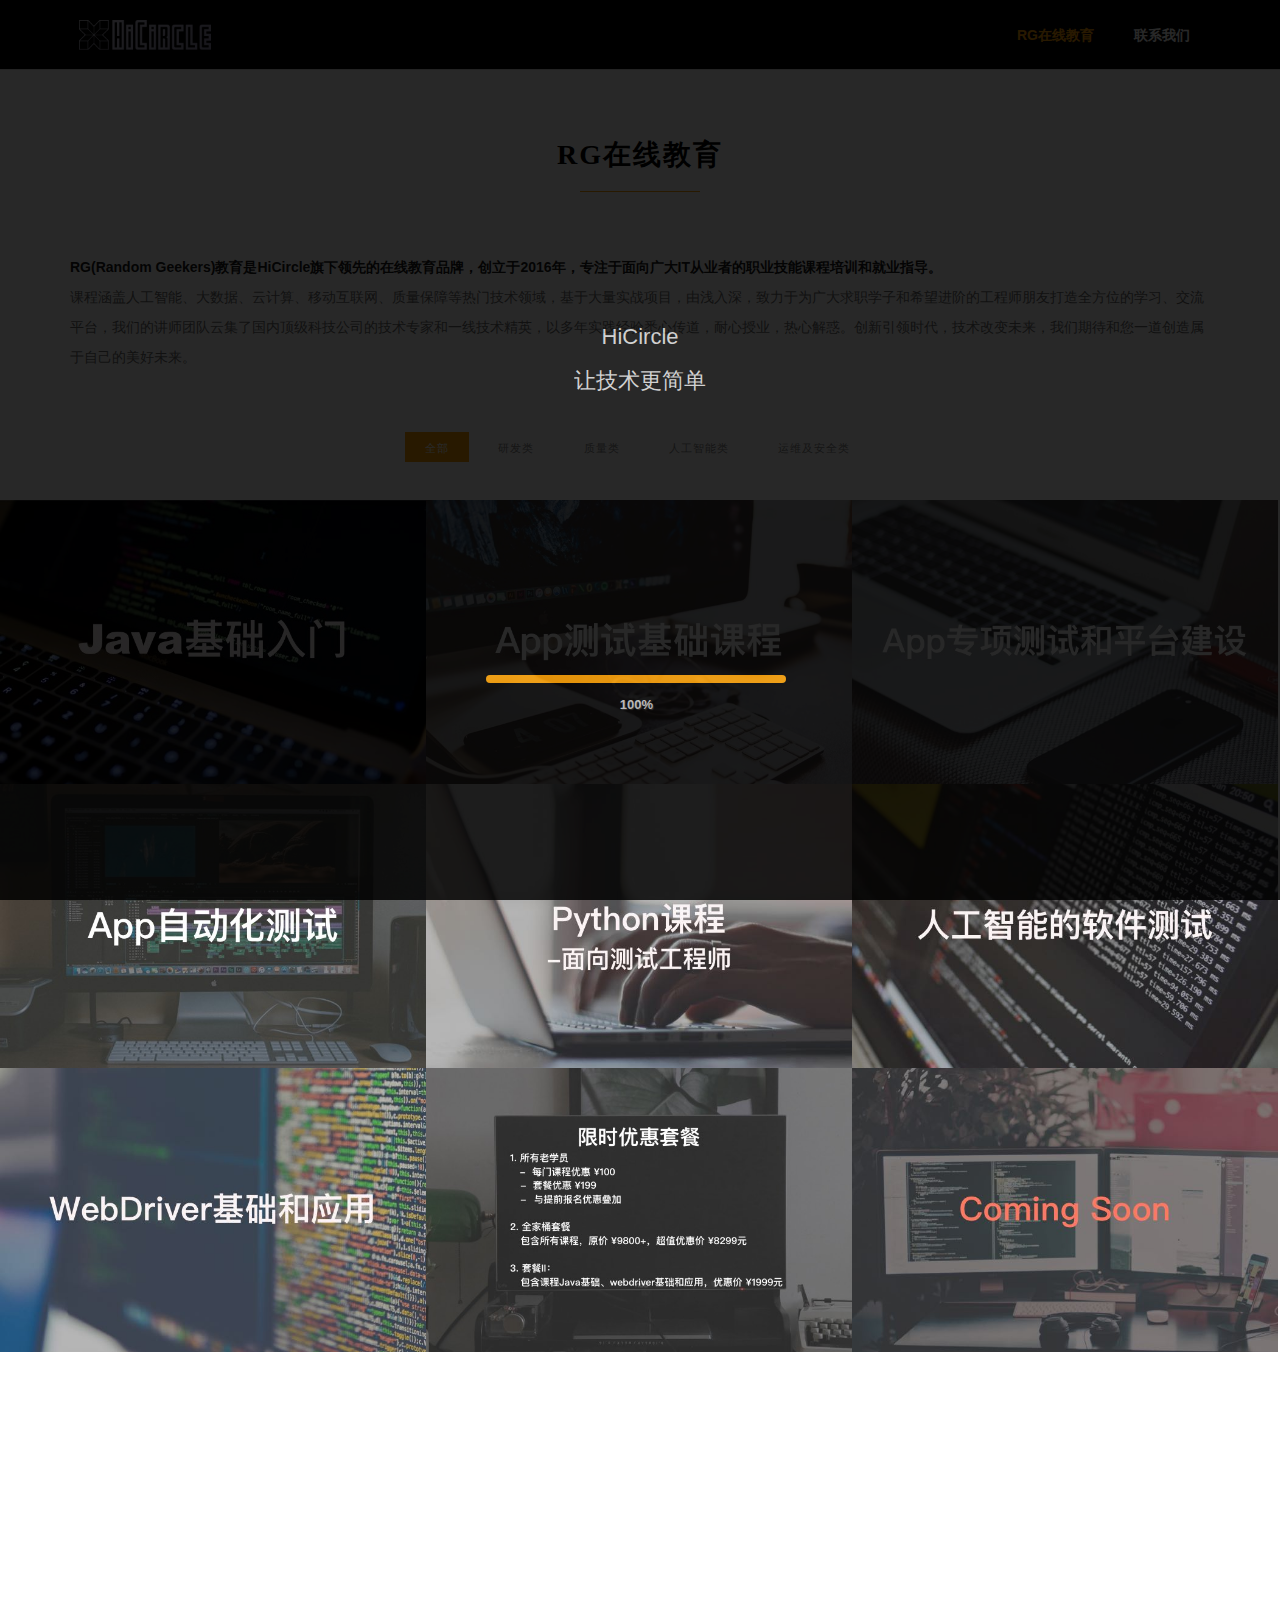
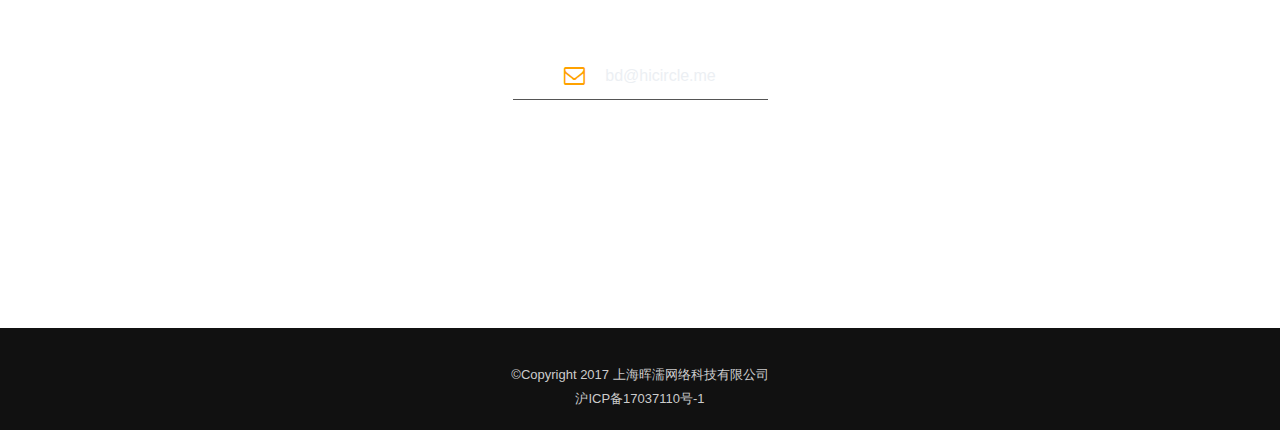
<file: online.html>
<!DOCTYPE html>
<html lang="en">
<head>
    <meta charset="utf-8">
    <title>HiCircle</title>
    <meta name="viewport" content="width=device-width, initial-scale=1.0">
    <meta name="author" content="hicircle">
    <meta name="keywords" Content="HiCircle,HiCircle企业内训,HiCirlce技术咨询,HiCircle人才服务">
    <meta name="description" content="HiCircle，专业的企业技术和人才服务提供商。为企业提供专业的技术内训，技术咨询及人才服务。HiCircle让技术更简单。">


    <!--[if lt IE 9]>
	<script src="js/html5shiv.js"></script>
	<![endif]-->


    <!-- CSS Files
    ================================================== -->
    <link rel="stylesheet" href="css/bootstrap.css" type="text/css">
    <link rel="stylesheet" href="css/jpreloader.css" type="text/css">
    <link rel="stylesheet" href="css/animate.css" type="text/css">
    <link rel="stylesheet" href="css/flexslider.css" type="text/css">
    <link rel="stylesheet" href="css/plugin.css" type="text/css">
    <link rel="stylesheet" href="css/prettyPhoto.css" type="text/css">
    <link rel="stylesheet" href="css/owl.carousel.css" type="text/css">
    <link rel="stylesheet" href="css/owl.theme.css" type="text/css">
    <link rel="stylesheet" href="css/style_o.css" type="text/css">

    <!-- custom style css -->
    <link rel="stylesheet" href="css/custom-style.css" type="text/css">

    <!-- color scheme -->
    <link rel="stylesheet" href="css/color.css" type="text/css">

    <!-- revolution slider -->
    <link rel="stylesheet" href="rs-plugin/css/settings.css" type="text/css">
    <link rel="stylesheet" href="css/rev-settings.css" type="text/css">

    <!-- load fonts -->
    <link rel="stylesheet" href="fonts/font-awesome/css/font-awesome.css" type="text/css">
    <link rel="stylesheet" href="fonts/elegant_font/HTML_CSS/style.css" type="text/css">
    <link rel="stylesheet" href="fonts/et-line-font/style.css" type="text/css">
</head>

<body id="homepage">
    <!-- This section is for Splash Screen -->
    <div id="jSplash">
        <section class="selected">
            HiCircle<br>
            让技术更简单
        </section>
    </div>
    <!-- End of Splash Screen -->


    <div id="wrapper">
        <div class="page-overlay">
        </div>


        <!-- header begin -->
        <header>
            <div class="container">
                <div class="row">
                    <div class="col-md-12">
                        <!-- logo begin -->
                        <h1 id="logo">
                            <a href="index.html">
                                <img class="logo-1" src="images/logo_logo.png" alt="">
                                <img class="logo-2" src="images/logo_logo.png" alt="">
                            </a>
                        </h1>
                        <!-- logo close -->

                        <!-- small button begin -->
                        <span id="menu-btn"></span>
                        <!-- small button close -->

                        <!-- mainmenu begin -->
                        <nav>
                            <ul id="mainmenu">
                                <li><a class="active" href="#wrapper">RG在线教育</a></li>
                                <li><a href="#section-contact">联系我们</a></li>
                            </ul>
                        </nav>

                    </div>
                    <!-- mainmenu close -->

                </div>
            </div>
        </header>
        <!-- header close -->


        <!-- content begin -->
        <div id="content" class="no-bottom no-top">

            <!-- section begin -->
            <section id="section-online" class="no-bottom" style="margin-top: 10px">
                <div class="container">
                    <div class="row">
                        <div class="col-md-12 text-center">
                            <h1>RG在线教育
                                <span class="small-border" ></span>
                            </h1>
                            <div class="spacer-single"></div>
                            <p class="lead" style="padding: 0px 0px 45px 0px;text-align:left;line-height:30px;font-weight:400;font-size:1.4rem">
                                <span style="font-weight:600;color:#1a1a1a">RG(Random Geekers)教育是HiCircle旗下领先的在线教育品牌，创立于2016年，专注于面向广大IT从业者的职业技能课程培训和就业指导。</span></br>
                                课程涵盖人工智能、大数据、云计算、移动互联网、质量保障等热门技术领域，基于大量实战项目，由浅入深，致力于为广大求职学子和希望进阶的工程师朋友打造全方位的学习、交流平台，我们的讲师团队云集了国内顶级科技公司的技术专家和一线技术精英，以多年实践经验悉心传道，耐心授业，热心解惑。创新引领时代，技术改变未来，我们期待和您一道创造属于自己的美好未来。
                            </p>
                        </div>
                    </div>

                    <!-- portfolio filter begin -->
                    <div class="row">
                        <div class="col-md-12 text-center">
                            <ul id="filters">
                                <li><a href="#" data-filter="*" class="selected">全部</a></li>
                                <li><a href="#" data-filter=".illustration">研发类</a></li>
                                <li><a href="#" data-filter=".mobile">质量类</a></li>
                                <li><a href="#" data-filter=".photography">人工智能类</a></li>
                                <li><a href="#" data-filter=".website">运维及安全类</a></li>
                            </ul>

                        </div>
                    </div>
                    <!-- portfolio filter close -->

                </div>

                <div id="gallery" class="gallery full-gallery de-gallery pf_full_width" data-delay="200">

                    <!-- gallery item -->
                    <div class="item illustration">
                        <div class="picframe">
                            <span class="overlay">
                                <span class="icon">
                                    <a target="_blank" href="http://wpa.qq.com/msgrd?v=3&uin=2576179120&site=qq&menu=yes"><i class="fa fa-qq icon-view"></i></a>
                                </span>
                                <span class="icon">
                                    <i name="Java基础入门" id="images/portfolio/java_class.png" class="fa fa-align-justify fa-calendar icon-view-new"></i>
                                </span>
                                <br>
                                <span class="pf_text" style="text-align:center;display:inline-block;">
                                    <span class="project-name" style='margin: 0px 0px 10px 0px;'>Java基础入门</span>
                                    <span style="float:left">*  6次课 原价<span class="id-color" style="text-decoration:line-through;"> ¥900 </span>，08/05日之前报名 <span style="color:#F47C53;"> ¥699 </span></span>
                                    <br>
                                    <span style="float:left">*  每次课90-120分钟</span>
                                    <br>
                                    <span style="float:left">*  所以课程滚动开课，一次报名，终身免费重听！</span>
                                </span>
                            </span>
                            <img src="images/portfolio/java.jpg" alt="" />
                        </div>
                    </div>
                    <!-- close gallery item -->

                    <!-- gallery item -->
                    <div class="item mobile">
                        <div class="picframe">
                            <span class="overlay">
                                <span class="icon">
                                    <a target="_blank" href="http://wpa.qq.com/msgrd?v=3&uin=2576179120&site=qq&menu=yes"><i class="fa fa-qq icon-view"></i></a>
                                </span>
                                <span class="icon">
                                     <i name="移动互联网App测试基础课程" id="images/portfolio/app_t_1.png" class="fa fa-align-justify fa-calendar icon-view-new"></i>
                                </span>
                                <br>
                                <span class="pf_text" style="text-align:center;display:inline-block;">
                                    <span class="project-name" style='margin: 0px 0px 20px 0px;'>移动互联网App测试基础课程</span>
                                    <span style="float:left">*  6次课 原价<span class="id-color" style="text-decoration:line-through;"> ¥1000 </span>，08/05日之前报名 <span style="color:#F47C53;"> ¥499 </span></span>
                                    <br>
                                    <span style="float:left">*  每次课90-120分钟</span>
                                    <br>
                                    <span style="float:left">*  所以课程滚动开课，一次报名，终身免费重听！</span>
                                </span>
                            </span>

                            <img src="images/portfolio/app_t_2.jpg" alt="" />
                        </div>
                    </div>
                    <!-- close gallery item -->

                    <!-- gallery item -->
                    <div class="item mobile">
                        <div class="picframe">
                            <span class="overlay">
                                <span class="icon">
                                    <a target="_blank" href="http://wpa.qq.com/msgrd?v=3&uin=2576179120&site=qq&menu=yes"><i class="fa fa-qq icon-view"></i></a>
                                </span>
                                <span class="icon">
                                     <i name="移动互联网App专项测试和平台建设" id="images/portfolio/app_t_3.png" class="fa fa-align-justify fa-calendar icon-view-new"></i>
                                </span>
                                <br>
                                <span class="pf_text" style="text-align:center;display:inline-block;">
                                    <span class="project-name" style='margin: 0px 0px 20px 0px;'>移动互联网App专项测试和平台建设</span>
                                    <span style="float:left">*  7次课 原价<span class="id-color" style="text-decoration:line-through;"> ¥2000 </span>，08/05日之前报名 <span style="color:#F47C53;"> ¥1499 </span></span>
                                    <br>
                                    <span style="float:left">*  每次课90-120分钟</span>
                                    <br>
                                    <span style="float:left">*  所以课程滚动开课，一次报名，终身免费重听！</span>
                                </span>
                            </span>

                            <img src="images/portfolio/app_t_3.jpg" alt="" />
                        </div>
                    </div>
                    <!-- close gallery item -->

                    <!-- gallery item -->
                    <div class="item mobile">
                        <div class="picframe">
                            <span class="overlay">
                                <span class="icon">
                                    <a target="_blank" href="http://wpa.qq.com/msgrd?v=3&uin=2576179120&site=qq&menu=yes"><i class="fa fa-qq icon-view"></i></a>
                                </span>
                                <span class="icon">
                                     <i name="移动互联网App自动化测试" id="images/portfolio/app_t_2.png" class="fa fa-align-justify fa-calendar icon-view-new"></i>
                                </span>
                                <br>
                                <span class="pf_text" style="text-align:center;display:inline-block;">
                                    <span class="project-name" style='margin: 0px 0px 20px 0px;'>移动互联网App自动化测试</span>
                                    <span style="float:left">*  6次课 原价<span class="id-color" style="text-decoration:line-through;"> ¥2000 </span>，08/05日之前报名 <span style="color:#F47C53;"> ¥1499 </span></span>
                                    <br>
                                    <span style="float:left">*  每次课90-120分钟</span>
                                    <br>
                                    <span style="float:left">*  所以课程滚动开课，一次报名，终身免费重听！</span>
                                </span>
                            </span>

                            <img src="images/portfolio/app_t_1.jpg" alt="" />
                        </div>
                    </div>
                    <!-- close gallery item -->

                    <!-- gallery item -->
                    <div class="item mobile">
                        <div class="picframe">
                            <span class="overlay">
                                <span class="icon">
                                    <a target="_blank" href="http://wpa.qq.com/msgrd?v=3&uin=2576179120&site=qq&menu=yes"><i class="fa fa-qq icon-view"></i></a>
                                </span>
                                <span class="icon">
                                     <i name="面向测试工程师的Python教程" id="images/portfolio/python_classes.png" class="fa fa-align-justify fa-calendar icon-view-new"></i>
                                </span>
                                <br>
                                <span class="pf_text" style="text-align:center;display:inline-block;">
                                    <span class="project-name" style='margin: 0px 0px 20px 0px;'>面向测试工程师的Python教程</span>
                                    <span style="float:left">*  10次课 原价<span class="id-color" style="text-decoration:line-through;"> ¥1500 </span>，08/05日之前报名 <span style="color:#F47C53;"> ¥1199 </span></span>
                                    <br>
                                    <span style="float:left">*  每次课90-120分钟</span>
                                    <br>
                                    <span style="float:left">*  所以课程滚动开课，一次报名，终身免费重听！</span>
                                </span>
                            </span>

                            <img src="images/portfolio/python.jpg" alt="" />
                        </div>
                    </div>
                    <!-- close gallery item -->

                    <!-- gallery item -->
                    <div class="item mobile photography">
                        <div class="picframe">
                            <span class="overlay">
                                <span class="icon">
                                    <a target="_blank" href="http://wpa.qq.com/msgrd?v=3&uin=2576179120&site=qq&menu=yes"><i class="fa fa-qq icon-view"></i></a>
                                </span>
                                <span class="icon">
                                    <i name="人工智能时代的软件测试" id="images/portfolio/ai_classes.png" class="fa fa-align-justify fa-calendar icon-view-new"></i>
                                </span>
                                <br>
                                <span class="pf_text" style="text-align:center;display:inline-block;">
                                    <span class="project-name" style='margin: 0px 0px 20px 0px;'>人工智能时代的软件测试</span>
                                    <span style="float:left">*  6次课 原价<span class="id-color" style="text-decoration:line-through;"> ¥900 </span>，08/05日之前报名 <span style="color:#F47C53;"> ¥699 </span></span>
                                    <br>
                                    <span style="float:left">*  每次课90-120分钟</span>
                                    <br>
                                    <span style="float:left">*  所以课程滚动开课，一次报名，终身免费重听！</span>
                                </span>
                            </span>
                            <img src="images/portfolio/aitest.jpg" alt="" />
                        </div>
                    </div>
                    <!-- close gallery item -->

                    <!-- gallery item -->
                    <div class="item mobile">
                        <div class="picframe">
                            <span class="overlay">
                                <span class="icon">
                                    <a target="_blank" href="http://wpa.qq.com/msgrd?v=3&uin=2576179120&site=qq&menu=yes"><i class="fa fa-qq icon-view"></i></a>
                                </span>
                                <span class="icon">
                                    <i name="WebDriver基础和应用" id="images/portfolio/webdriver_classes.png" class="fa fa-align-justify fa-calendar icon-view-new"></i>
                                </span>
                                <br>
                                <span class="pf_text" style="text-align:center;display:inline-block;">
                                    <span class="project-name" style='margin: 0px 0px 20px 0px;'>WebDriver基础和应用</span>
                                    <span style="float:left">*  10次课 原价<span class="id-color" style="text-decoration:line-through;"> ¥1500 </span>，08/05日之前报名 <span style="color:#F47C53;"> ¥1199 </span></span>
                                    <br>
                                    <span style="float:left">*  每次课90-120分钟</span>
                                    <br>
                                    <span style="float:left">*  所以课程滚动开课，一次报名，终身免费重听！</span>
                                </span>
                            </span>
                            <img src="images/portfolio/webdriver.jpg" alt="" />
                        </div>
                    </div>
                    <!-- close gallery item -->

                    <!-- gallery item -->
                    <div class="item mobile">
                        <div class="picframe">
                            <span class="overlay">
                                <span class="icon">
                                    <a target="_blank" href="http://wpa.qq.com/msgrd?v=3&uin=2576179120&site=qq&menu=yes"><i class="fa fa-qq icon-view"></i></a>
                                </span>
                                <br>
                                <span class="pf_text" style="text-align:center;display:inline-block;">
                                    <span class="project-name" style='margin: 0px 0px 20px 0px;'>限时优惠</span>
                                    <span style="float:left">*  所有老学员每门课程优惠100元（可与提前报名优惠叠加），套餐优惠199</span>
                                    <br>
                                    <span style="float:left">*  全家桶套餐：包含所有课程，原价9800+，超值优惠价8299元。</span>
                                    <br>
                                    <span style="float:left">*  优惠套餐II：包含课程Java基础、webdriver基础和应用，优惠价1999元。</span>
                                </span>
                            </span>
                            <img src="images/portfolio/youhui.jpg" alt="" />
                        </div>
                    </div>
                    <!-- close gallery item -->

                    <!-- gallery item -->
                    <div class="item website">
                        <div class="picframe">
                            <span class="overlay">
                                <span class="icon">
                                    <span class="pf_text">
                                        <span class="pf_text">
                                            <span class="project-name" style='margin: 100px 0px 20px 0px;'>即将开班，敬请期待</span>
                                        </span>
                                    </span>
                                </span>
                            </span>
                            <img src="images/portfolio/coming.jpg" alt="" />
                        </div>
                    </div>
                    <!-- close gallery item -->


                </div>

                <div id="loader-area">
                    <div class="project-load"></div>
                </div>
            </section>
            <!-- section close -->

            <!-- section begin -->
            <section id="section-contact" class="dark" data-speed="8" data-type="background">
                <div class="container">
                    <div class="row">
                        <div class="col-md-12 text-center" style="margin-top: 38px">
                            <h1 class="animated" data-animation="fadeInUp">联系我们
                                <span class="small-border animated" data-animation="fadeInUp"></span>
                            </h1>
                            <p class="animated" data-animation="fadeIn">
                                联系我们，我们会在第一时间回复您.
                            </p>
                            <div class="spacer-single"></div>
                        </div>

                        <div class="col-md-12" style="text-align:center;margin:28px 0px">
                            <div class="col-md-3" style="float:none;margin: auto;">
                                <address>
                                    <span><i class="fa fa-envelope-o fa-lg"></i><a href="mailto:bd@hicircle.me">bd@hicircle.me</a></span>
                                </address>
                            </div>
                        </div>
                    </div>
                </div>
            </section>
            <!-- section close -->

            <!-- footer begin -->
            <footer>
                <div class="container">
                    <div class="row">
                        <div class="col-md-12 text-center">
                            <div class="spacer-single"></div>
                            ©Copyright 2017 上海晖濡网络科技有限公司
                            <br>
                            <a target="_blank" href="http://www.miitbeian.gov.cn" style="text-decoration:none">沪ICP备17037110号-1</a>
                        </div>
                    </div>
                </div>
            </footer>
            <!-- footer close -->
        </div>
    </div>

    <!-- 模态框（Modal） -->
    <div class="modal fade" id="myModal" tabindex="100" role="dialog" aria-labelledby="myModalLabel" aria-hidden="true">
        <div class="modal-dialog" id="contentModal" style="margin: auto;margin-top: 50px;">
            <div class="modal-content" style="background:url(./images/background/classes.jpg)">
                <div class="modal-header" style="text-align:center">
                    <button type="button" class="close" data-dismiss="modal" aria-hidden="true">&times;</button>
                    <h4 class="modal-title" id="myModalLabel" style="padding: 20px 0px 20px 0px;font-size: 2rem">课程详细</h4>
                </div>
                <div class="modal-body" style="text-align:center;margin:auto;overflow:auto" id='imgHeight'>
                    <img class="" id='imgContent' style="text-align:center;width: 95%" alt="">
                    </img>
                </div>
                <div class="modal-footer" style="border-top:aliceblue;">
                </div>
            </div><!-- /.modal-content -->
        </div><!-- /.modal -->
    </div>


    <!-- Javascript Files
    ================================================== -->
    <script src="js/jquery.min.js"></script>
    <script src="js/jpreLoader.js"></script>
    <script src="js/bootstrap.min.js"></script>
    <script src="js/jquery.isotope.min.js"></script>
    <script src="js/jquery.prettyPhoto.js"></script>
    <script src="js/easing.js"></script>
    <script src="js/jquery.ui.totop.js"></script>
    <script src="js/jquery.flexslider-min.js"></script>
    <script src="js/jquery.scrollto.js"></script>
    <script src="js/owl.carousel.js"></script>
    <script src="js/jquery.countTo.js"></script>
    <script src="js/classie.js"></script>
    <script src="js/designesia1.js"></script>
    <script src="js/validation.js"></script>

    <!-- SLIDER REVOLUTION SCRIPTS  -->
    <script type="text/javascript" src="rs-plugin/js/jquery.themepunch.plugins.min.js"></script>
    <script type="text/javascript" src="rs-plugin/js/jquery.themepunch.revolution.min.js"></script>

</body>
</html>
</file>
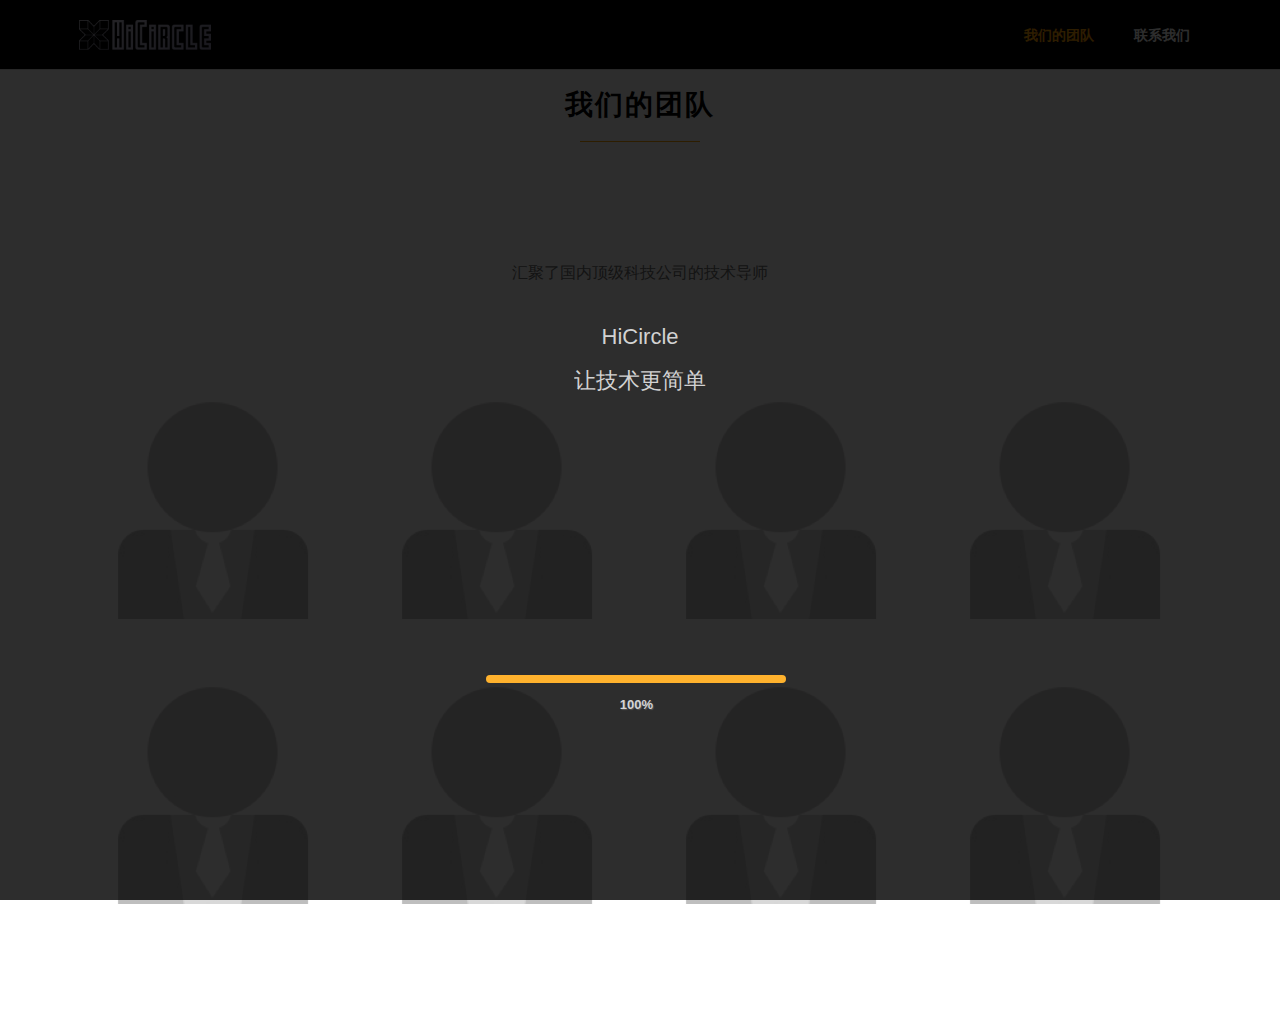
<file: teams.html>
<!DOCTYPE html>
<html lang="en">
<head>
    <meta charset="utf-8">
    <title>HiCircle</title>
    <meta name="viewport" content="width=device-width, initial-scale=1.0">
    <meta name="author" content="hicircle">
    <meta name="keywords" Content="HiCircle,HiCircle企业内训,HiCirlce技术咨询,HiCircle人才服务">
    <meta name="description" content="HiCircle，专业的企业技术和人才服务提供商。为企业提供专业的技术内训，技术咨询及人才服务。HiCircle让技术更简单。">


    <!--[if lt IE 9]>
	<script src="js/html5shiv.js"></script>
	<![endif]-->


    <!-- CSS Files
    ================================================== -->
    <link rel="stylesheet" href="css/bootstrap.css" type="text/css">
    <link rel="stylesheet" href="css/jpreloader.css" type="text/css">
    <link rel="stylesheet" href="css/animate.css" type="text/css">
    <link rel="stylesheet" href="css/flexslider.css" type="text/css">
    <link rel="stylesheet" href="css/plugin.css" type="text/css">
    <link rel="stylesheet" href="css/prettyPhoto.css" type="text/css">
    <link rel="stylesheet" href="css/owl.carousel.css" type="text/css">
    <link rel="stylesheet" href="css/owl.theme.css" type="text/css">
    <link rel="stylesheet" href="css/style_o.css" type="text/css">

    <!-- custom style css -->
    <link rel="stylesheet" href="css/custom-style.css" type="text/css">

    <!-- color scheme -->
    <link rel="stylesheet" href="css/color.css" type="text/css">

    <!-- revolution slider -->
    <link rel="stylesheet" href="rs-plugin/css/settings.css" type="text/css">
    <link rel="stylesheet" href="css/rev-settings.css" type="text/css">

    <!-- load fonts -->
    <link rel="stylesheet" href="fonts/font-awesome/css/font-awesome.css" type="text/css">
    <link rel="stylesheet" href="fonts/elegant_font/HTML_CSS/style.css" type="text/css">
    <link rel="stylesheet" href="fonts/et-line-font/style.css" type="text/css">
</head>

<body id="homepage">
    <!-- This section is for Splash Screen -->
    <div id="jSplash">
        <section class="selected">
            HiCircle<br>
            让技术更简单
        </section>
    </div>
    <!-- End of Splash Screen -->


    <div id="wrapper">
        <div class="page-overlay">
        </div>


        <!-- header begin -->
        <header>
            <div class="container">
                <div class="row">
                    <div class="col-md-12">
                        <!-- logo begin -->
                        <h1 id="logo">
                            <a href="index.html">
                                <img class="logo-1" src="images/logo_logo.png" alt="">
                                <img class="logo-2" src="images/logo_logo.png" alt="">
                            </a>
                        </h1>
                        <!-- logo close -->

                        <!-- small button begin -->
                        <span id="menu-btn"></span>
                        <!-- small button close -->

                        <!-- mainmenu begin -->
                        <nav>
                            <ul id="mainmenu">
                                <li><a class="active" href="#wrapper">我们的团队</a></li>
                                <li><a href="#section-contact">联系我们</a></li>
                            </ul>
                        </nav>

                    </div>
                    <!-- mainmenu close -->

                </div>
            </div>
        </header>
        <!-- header close -->


        <!-- content begin -->
        <div id="content" class="no-bottom no-top">

            <!-- section begin -->
            <section id="section-team" style="padding:90px 0 90px 0;">
                <div class="container">
                    <div class="row">
                        <div class="col-md-6 col-md-offset-3 text-center">
                            <h1 class="animated" data-animation="fadeInUp">我们的团队</span>
                                <span class="small-border animated" data-animation="fadeInUp"></span>
                            </h1>
                            <div class="spacer-single"></div>
                        </div>
                    </div>

                        <div class="clearfix"></div>

                        <div class="row">
                            <div class="col-md-6 col-md-offset-3 text-center" style="padding: 60px 0px 0px 0px">
                                <p class="lead">
                                    汇聚了国内顶级科技公司的技术导师
                                </p>
                                <div class="spacer-single"></div>
                            </div>
                        </div>

                        <div class="spacer-single"></div>

                        <!-- team member -->
                        <div class="de-team-list col-md-3">
                            <div class="team-pic">
                                <img src="images/team/userimg.png" class="img-responsive" alt="" />
                            </div>
                            <div class="team-desc col-md-12">
                                <h3>黄老师</h3>
                                <p class="lead">知名互联网公司无线测试架构师</p>
                                <div class="small-border" ></div>
                                <p style="font-size:12px;">对于移动App测试有深入研究。MPD工作坊特邀讲师,网易沙龙讲师。
                                <br>
                                <p style="font-size:12px;color:#ffa200">课程：Appium框架详解，API接口测试
                                <div class="social">
                                    <!-- <a href="#"><i class="fa fa-facebook fa-lg"></i></a>
                                    <a href="#"><i class="fa fa-twitter fa-lg"></i></a>
                                    <a href="#"><i class="fa fa-google-plus fa-lg"></i></a>
                                    <a href="#"><i class="fa fa-skype fa-lg"></i></a> -->
                                </div>
                            </div>
                        </div>
                        <!-- team close -->

                        <!-- team member -->
                        <div class="de-team-list col-md-3">
                            <div class="team-pic">
                                <img src="images/team/userimg.png" class="img-responsive" alt="" />
                            </div>
                            <div class="team-desc col-md-12">
                                <h3>季老师</h3>
                                <p class="lead">某知名企业总监</p>
                                <div class="small-border" ></div>
                                <p style="font-size:12px;">毕业于复旦大学软件件工程专业，双学士学位。复旦大学软件工程工学学士，爱尔兰都柏林大学计算机科学理学学士
                                <br>
                                <p style="font-size:12px;color:#ffa200">课程：云基础架构，云存储，容器技术相关课程，敏捷落地
                                <div class="social">
                                    <!-- <a href="#"><i class="fa fa-facebook fa-lg"></i></a>
                                    <a href="#"><i class="fa fa-twitter fa-lg"></i></a>
                                    <a href="#"><i class="fa fa-google-plus fa-lg"></i></a>
                                    <a href="#"><i class="fa fa-skype fa-lg"></i></a> -->
                                </div>
                            </div>
                        </div>
                        <!-- team close -->

                        <!-- team member -->
                        <div class="de-team-list col-md-3">
                            <div class="team-pic">
                                <img src="images/team/userimg.png" class="img-responsive" alt="" />
                            </div>
                            <div class="team-desc col-md-12">
                                <h3>程老师</h3>
                                <p class="lead">臭鼬实验室联合发起人</p>
                                <div class="small-border" ></div>
                                <p style="font-size:12px;">人人都是产品经理社区知名作者。<br>南京大学产品经理课程主任,中兴通讯创新孵化教练组组长。公司级创新及敏捷管理教练、UX教练认证评委
                                <br>
                                <p style="font-size:12px;color:#ffa200">课程：擅长产品创新，设计思维，产品设计与运营，用户体验，敏捷高效研发
                                <div class="social">
                                    <!-- <a href="#"><i class="fa fa-facebook fa-lg"></i></a>
                                    <a href="#"><i class="fa fa-twitter fa-lg"></i></a>
                                    <a href="#"><i class="fa fa-google-plus fa-lg"></i></a>
                                    <a href="#"><i class="fa fa-skype fa-lg"></i></a> -->
                                </div>
                            </div>
                        </div>
                        <!-- team close -->

                        <!-- team member -->
                        <div class="de-team-list col-md-3">
                            <div class="team-pic">
                                <img src="images/team/userimg.png" class="img-responsive" alt="" />
                            </div>
                            <div class="team-desc col-md-12">
                                <h3>郭老师</h3>
                                <p class="lead">图像算法专家</p>
                                <div class="small-border" ></div>
                                <p style="font-size:12px;">清华大学硕士毕业，在机器学习和深度学习方面有多年项目经验，涉及人体关键点检测，运动视频分析，图像哈希，手势输入识别等机器视觉项目，并在手部关键点检测上提出了目前精度最高的模型。
                                <p style="font-size:12px;color:#ffa200;">课程：深度学习，人工智能
                                <div class="social">
                                    <!-- <a href="#"><i class="fa fa-facebook fa-lg"></i></a>
                                    <a href="#"><i class="fa fa-twitter fa-lg"></i></a>
                                    <a href="#"><i class="fa fa-google-plus fa-lg"></i></a>
                                    <a href="#"><i class="fa fa-skype fa-lg"></i></a> -->
                                </div>
                            </div>
                        </div>
                        <!-- team close -->

                        <div class="clearfix"></div>

                        <div class="spacer-single"></div>

                        <!-- team member -->
                        <div class="de-team-list col-md-3">
                            <div class="team-pic">
                                <img src="images/team/userimg.png" class="img-responsive" alt="" />
                            </div>
                            <div class="team-desc col-md-12">
                                <h3>董老师</h3>
                                <p class="lead">某上市公司大数据首席技术官</p>
                                <div class="small-border" ></div>
                                <p style="font-size:12px;">曾在香港、澳门等多家大学进行过多场大数据行业
                                虚拟现实应用的培训和讲座8年从业经验，6年大数据运维经验，2年的VR游戏开发、产品管理经验。
                                <p style="font-size:12px;color:#ffa200">课程：大数据集群故障排除，性能优化
                                <div class="social">
                                    <!-- <a href="#"><i class="fa fa-facebook fa-lg"></i></a>
                                    <a href="#"><i class="fa fa-twitter fa-lg"></i></a>
                                    <a href="#"><i class="fa fa-google-plus fa-lg"></i></a>
                                    <a href="#"><i class="fa fa-skype fa-lg"></i></a> -->
                                </div>
                            </div>
                        </div>
                        <!-- team close -->

                        <!-- team member -->
                        <div class="de-team-list col-md-3">
                            <div class="team-pic">
                                <img src="images/team/userimg.png" class="img-responsive" alt="" />
                            </div>
                            <div class="team-desc col-md-12">
                                <h3>肖老师</h3>
                                <p class="lead">VMware高级软件开发测试工程师</p>
                                <div class="small-border" ></div>
                                <p style="font-size:12px;">事云计算基础架构方面的测试工作，有10年的软件开发测试经验，
                                曾任职微软，EMC等著名IT企业。有丰富的手动测试和自动化测试经验。
                                <p style="font-size:12px;color:#ffa200">课程：性能测试。自动化测试
                                <div class="social">
                                    <!-- <a href="#"><i class="fa fa-facebook fa-lg"></i></a>
                                    <a href="#"><i class="fa fa-twitter fa-lg"></i></a>
                                    <a href="#"><i class="fa fa-google-plus fa-lg"></i></a>
                                    <a href="#"><i class="fa fa-skype fa-lg"></i></a> -->
                                </div>
                            </div>
                        </div>
                        <!-- team close -->

                        <!-- team member -->
                        <div class="de-team-list col-md-3">
                            <div class="team-pic">
                                <img src="images/team/userimg.png" class="img-responsive" alt="" />
                            </div>
                            <div class="team-desc col-md-12">
                                <h3>苑老师</h3>
                                <p class="lead">某互联网金融公司测试架构师</p>
                                <div class="small-border" ></div>
                                <p style="font-size:12px;">从事自动化软件测试6年，曾在各种美企，民企，软硬件及互联网公司任职，但只追求自动化测试。
                                <p style="font-size:12px;color:#ffa200">课程：Android自动化测试，Java开发，真机云平台搭建
                                <div class="social">
                                    <!-- <a href="#"><i class="fa fa-facebook fa-lg"></i></a>
                                    <a href="#"><i class="fa fa-twitter fa-lg"></i></a>
                                    <a href="#"><i class="fa fa-google-plus fa-lg"></i></a>
                                    <a href="#"><i class="fa fa-skype fa-lg"></i></a> -->
                                </div>
                            </div>
                        </div>
                        <!-- team close -->

                        <!-- team member -->
                        <div class="de-team-list col-md-3">
                            <div class="team-pic">
                                <img src="images/team/userimg.png" class="img-responsive" alt="" />
                            </div>
                            <div class="team-desc col-md-12">
                                <h3>程老师</h3>
                                <p class="lead">500强企业测试架构师</p>
                                <div class="small-border" ></div>
                                <p style="font-size:12px;">多次分享自动化测试、测试Mock平台等技术。2017年TID大会讲师
                                <p style="font-size:12px;color:#ffa200">课程：持续集成，测试工具，测试平台搭建
                                <div class="social">
                                    <!-- <a href="#"><i class="fa fa-facebook fa-lg"></i></a>
                                    <a href="#"><i class="fa fa-twitter fa-lg"></i></a>
                                    <a href="#"><i class="fa fa-google-plus fa-lg"></i></a>
                                    <a href="#"><i class="fa fa-skype fa-lg"></i></a> -->
                                </div>
                            </div>
                        </div>
                        <!-- team close -->

                        <div class="spacer-single"></div>
                    </div>
                </div>
            </section>
            <!-- section close -->

            <!-- section begin -->
            <section id="section-contact" class="dark" data-speed="8" data-type="background">
                <div class="container">
                    <div class="row">
                        <div class="col-md-12 text-center" style="margin-top: 38px">
                            <h1 class="animated" data-animation="fadeInUp">联系我们
                                <span class="small-border animated" data-animation="fadeInUp"></span>
                            </h1>
                            <p class="animated" data-animation="fadeIn">
                                联系我们，我们会在第一时间回复您.
                            </p>
                            <div class="spacer-single"></div>
                        </div>

                        <div class="col-md-12" style="text-align:center;margin:28px 0px">
                            <div class="col-md-3" style="float:none;margin: auto;">
                                <address>
                                    <span><i class="fa fa-envelope-o fa-lg"></i><a href="mailto:bd@hicircle.me">bd@hicircle.me</a></span>
                                </address>
                            </div>
                        </div>
                    </div>
                </div>
            </section>
            <!-- section close -->

            <!-- footer begin -->
            <footer>
                <div class="container">
                    <div class="row">
                        <div class="col-md-12 text-center">
                            <div class="spacer-single"></div>
                            ©Copyright 2017 上海晖濡网络科技有限公司
                            <br>
                            <a target="_blank" href="http://www.miitbeian.gov.cn" style="text-decoration:none">沪ICP备17037110号-1</a>
                        </div>
                    </div>
                </div>
            </footer>
            <!-- footer close -->
        </div>
    </div>

    <!-- Javascript Files
    ================================================== -->
    <script src="js/jquery.min.js"></script>
    <script src="js/jpreLoader.js"></script>
    <script src="js/bootstrap.min.js"></script>
    <script src="js/jquery.isotope.min.js"></script>
    <script src="js/jquery.prettyPhoto.js"></script>
    <script src="js/easing.js"></script>
    <script src="js/jquery.ui.totop.js"></script>
    <script src="js/jquery.flexslider-min.js"></script>
    <script src="js/jquery.scrollto.js"></script>
    <script src="js/owl.carousel.js"></script>
    <script src="js/jquery.countTo.js"></script>
    <script src="js/classie.js"></script>
    <script src="js/designesia1.js"></script>
    <script src="js/validation.js"></script>

    <!-- SLIDER REVOLUTION SCRIPTS  -->
    <script type="text/javascript" src="rs-plugin/js/jquery.themepunch.plugins.min.js"></script>
    <script type="text/javascript" src="rs-plugin/js/jquery.themepunch.revolution.min.js"></script>

</body>
</html>
</file>
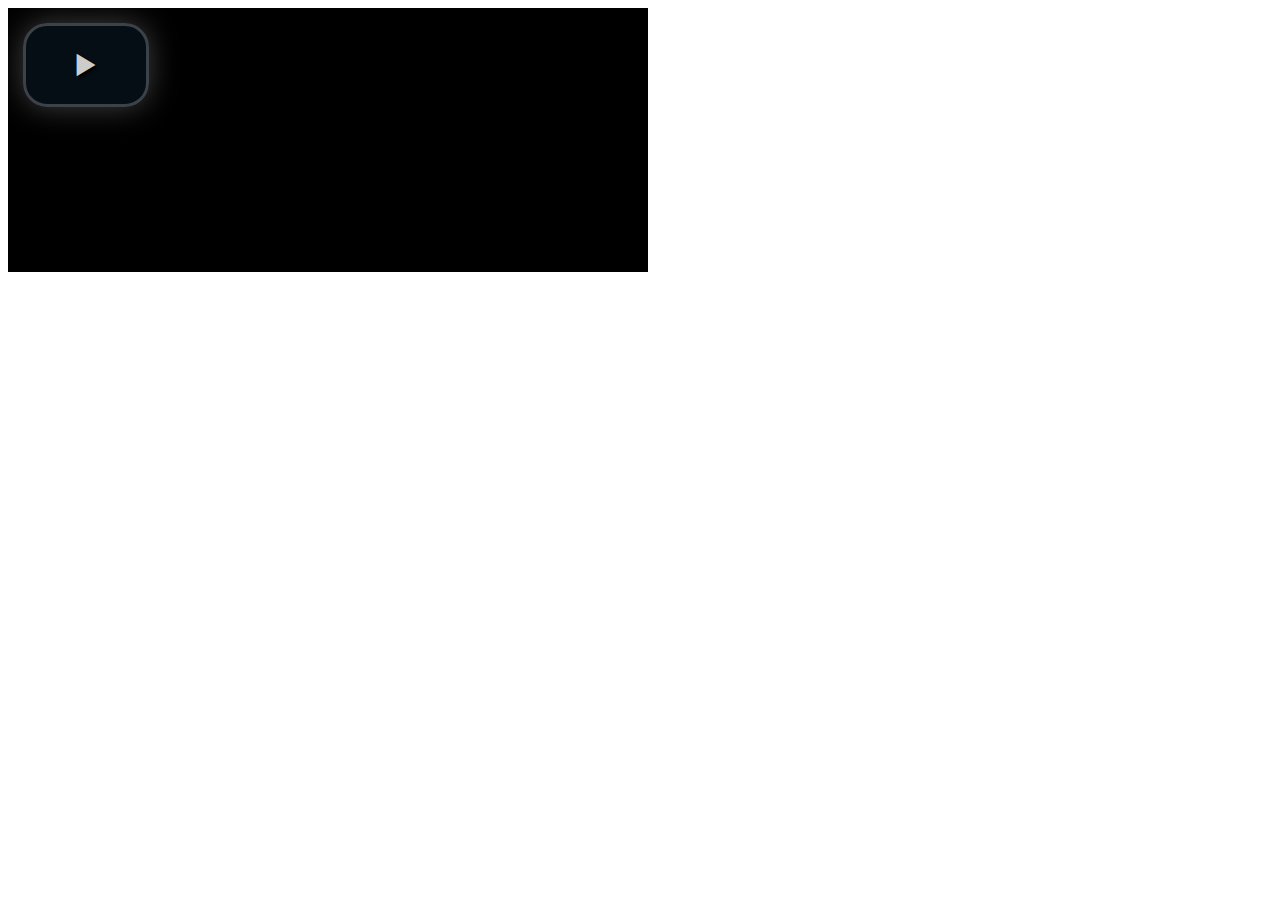
<file: rs-plugin/videojs/demo.html>
<!DOCTYPE html>
<html>
<head>
  <title>Video.js | HTML5 Video Player</title>

  <!-- Chang URLs to wherever Video.js files will be hosted -->
  <link href="video-js.css" rel="stylesheet" type="text/css">
  <!-- video.js must be in the <head> for older IEs to work. -->
  <script src="video.js"></script>

  <!-- Unless using the CDN hosted version, update the URL to the Flash SWF -->
  <script>
    videojs.options.flash.swf = "video-js.swf";
  </script>


</head>
<body>

  <video id="example_video_1" class="video-js vjs-default-skin" controls preload="none" width="640" height="264"
      poster="http://video-js.zencoder.com/oceans-clip.png"
      data-setup="{}">
    <source src="http://video-js.zencoder.com/oceans-clip.mp4" type='video/mp4' />
    <source src="http://video-js.zencoder.com/oceans-clip.webm" type='video/webm' />
    <source src="http://video-js.zencoder.com/oceans-clip.ogg" type='video/ogg' />
    <track kind="captions" src="demo.captions.vtt" srclang="en" label="English"></track><!-- Tracks need an ending tag thanks to IE9 -->
    <track kind="subtitles" src="demo.captions.vtt" srclang="en" label="English"></track><!-- Tracks need an ending tag thanks to IE9 -->
  </video>

</body>
</html>
</file>
<file: css/jpreloader.css>
#jpreOverlay {
	background-color: #000000;
	position:absolute;
	width:100%;
	height:100%;
}
#jpreSlide{
	font-size:22px;
	color:#ccc;
	text-align:center;
	width:50%;
	height:30%;
}
#jpreLoader{
	width:300px;
	height:8px;
	background:#111;
	border-radius:25px;
	-moz-border-radius:25px;
	-webkit-border-radius:25px;
}

#jpreBar {
	background:#333;
	border-radius:25px;
	-moz-border-radius:25px;
	-webkit-border-radius:25px;
}

#jprePercentage {
	color:#ccc;
	font-family:"Trebuchet MS",Arial,Helvetica,sans-serif;
	font-weight:bold;
	text-align:center;
	text-shadow:1px 1px 1px #333;
	margin-top:10px;
}

#jSplash{
	line-height:200%;
}

#jSplash section{
	padding:0;
	display:block;
	background:none !important;
}
</file>
<file: css/plugin.css>
@charset "utf-8";
/* CSS Document */

/* ================================================== */
/* isotope */
/* ================================================== */
.isotope,
.isotope .isotope-item {
/* change duration value to whatever you like */
-webkit-transition-duration: 0.8s;
-moz-transition-duration: 0.8s;
-ms-transition-duration: 0.8s;
-o-transition-duration: 0.8s;
transition-duration: 0.8s;
}

.isotope {
-webkit-transition-property: height, width;
-moz-transition-property: height, width;
-ms-transition-property: height, width;
-o-transition-property: height, width;
transition-property: height, width;
}

.isotope .isotope-item {
-webkit-transition-property: -webkit-transform, opacity;
-moz-transition-property: -moz-transform, opacity;
-ms-transition-property: -ms-transform, opacity;
-o-transition-property: -o-transform, opacity;
transition-property: transform, opacity;
}

/**** disabling Isotope CSS3 transitions ****/

.isotope.no-transition,
.isotope.no-transition .isotope-item,
.isotope .isotope-item.no-transition {
-webkit-transition-duration: 0s;
-moz-transition-duration: 0s;
-ms-transition-duration: 0s;
-o-transition-duration: 0s;
transition-duration: 0s;
}

#filters {
font-size:12px;
letter-spacing:1px;
padding: 0;
margin: 0;
margin-bottom: 20px;
font-weight:400;
}

#filters li {
display: inline-block;
margin-right: 5px;
margin-bottom: 20px;
}

#filters a {
outline:none;
padding: 10px 20px 8px 20px;
color: #888;
font-size:11px;
text-decoration: none;
text-transform:uppercase;
background:#eee;
border:none !important;
}

.dark #filters a {
color:#888;
border: solid 1px #555;
}

#filters a:hover {
	background:#ddd;
}

#filters a.selected {
color: #FFF;
}

.isotope-item {
z-index: 2;
}

.isotope-hidden.isotope-item {
pointer-events: none;
z-index: 1;
}





/* -------------------------------------------------- */
/* flex slider */
/* -------------------------------------------------- */
.flexslider {
width: 100%;
background: none;
border: none;
box-shadow: none;
margin: 0px;
}

.control-slider {
float: right;
display: inline-block;
margin-right: -10px;
}

.prev-slider, .next-slider {
float: left;
display: block;
text-align: center;
margin-top: 10px;
cursor: pointer;
}

.prev-slider i, .next-slider i {
border: solid 1px #ccc;
padding: 5px 10px 5px 10px;
}

.prev-slider i:hover, .next-slider i:hover {
color: #fff;
border: solid 1px #333;
background: #333;
}

.prev-slider {
margin-right: -5px;
}

.project-carousel ul.slides, .project-carousel-3-col ul.slides{
margin-top: 10px;
margin-bottom: 20px;
}

.logo-carousel .flex-direction-nav,
.project-carousel .flex-control-nav,
.project-carousel .flex-direction-nav,
.project-carousel-3-col .flex-control-nav,
.project-carousel-3-col .flex-direction-nav {
display: none;
}

.logo-carousel.no-control .flex-control-nav{
display:none;
}

.logo-carousel li img {
width: auto !important;
}


/* flex slider - testi slider */
#testimonial-full {
text-align: center;
padding: 10px 0 10px 0;
text-shadow:none;
}

#testimonial-full blockquote {
color: #fff;
border: none !important;
margin: 0;
font-size: 18px;
font-family:"Raleway";
font-weight:300;
font-style:normal;
line-height:1.5em;
text-transform:uppercase;
letter-spacing:3px;
}

#testimonial-full span{
	letter-spacing:0;
	margin-top:20px;
	text-transform:none;
}

.testi-slider .flex-control-nav {
position: absolute !important;
margin-top: -50px !important;
}

.testi-slider .flex-direction-nav {
display: none;
}
/* Control Nav */
.testi-slider .flex-control-nav {
width: 100%;
position: absolute;
bottom: -40px;
text-align: center;
}

.testi-slider .flex-control-nav li {
margin: 0 6px;
display: inline-block;
zoom: 1;
*display: inline;
}

.testi-slider .flex-control-paging li a {
background: none;
width: 8px;
height: 8px;
display: block;
border: solid 1px #fff;
cursor: pointer;
text-indent: -9999px;
-webkit-border-radius: 20px;
-moz-border-radius: 20px;
-o-border-radius: 20px;
border-radius: 20px;
-webkit-box-shadow: none;
-moz-box-shadow: none;
-o-box-shadow: none;
box-shadow: none;
}

.testi-slider .flex-control-paging li a:hover {
border: solid 1px #fff;
background: #fff;
}

.testi-slider .flex-control-paging li a.flex-active {
border: solid 1px #fff;
cursor: default;
background: #fff;
}




/* ================================================== */
/* jquery totop */
/* ================================================== */
#toTop {
z-index: 1555;
display: none;
text-decoration: none;
position: fixed;
bottom: 10px;
right: 10px;
overflow: hidden;
width: 51px;
height: 51px;
border: none;
text-indent: -999px;
background: url(../images/ui.totop.png) no-repeat left top;
}
#toTopHover {
background: url(../images/ui.totop.png) no-repeat left -51px;
width: 51px;
height: 51px;
display: block;
overflow: hidden;
float: left;
}
#toTop:active, #toTop:focus {
outline: none;
}

.dark .owl-theme .owl-controls .owl-page span{
	background:#fff !important;
	margin-top:30px;
	width:8px;
	height:8px;
}
</file>
<file: css/prettyPhoto.css>
div.pp_default .pp_top,div.pp_default .pp_top .pp_middle,div.pp_default .pp_top .pp_left,div.pp_default .pp_top .pp_right,div.pp_default .pp_bottom,div.pp_default .pp_bottom .pp_left,div.pp_default .pp_bottom .pp_middle,div.pp_default .pp_bottom .pp_right{height:13px}
div.pp_default .pp_top .pp_left{background:url(../images/prettyPhoto/default/sprite.png) -78px -93px no-repeat}
div.pp_default .pp_top .pp_middle{background:url(../images/prettyPhoto/default/sprite_x.png) top left repeat-x}
div.pp_default .pp_top .pp_right{background:url(../images/prettyPhoto/default/sprite.png) -112px -93px no-repeat}
div.pp_default .pp_content .ppt{color:#f8f8f8}
div.pp_default .pp_content_container .pp_left{background:url(../images/prettyPhoto/default/sprite_y.png) -7px 0 repeat-y;padding-left:13px}
div.pp_default .pp_content_container .pp_right{background:url(../images/prettyPhoto/default/sprite_y.png) top right repeat-y;padding-right:13px}
div.pp_default .pp_next:hover{background:url(../images/prettyPhoto/default/sprite_next.png) center right no-repeat;cursor:pointer}
div.pp_default .pp_previous:hover{background:url(../images/prettyPhoto/default/sprite_prev.png) center left no-repeat;cursor:pointer}
div.pp_default .pp_expand{background:url(../images/prettyPhoto/default/sprite.png) 0 -29px no-repeat;cursor:pointer;width:28px;height:28px}
div.pp_default .pp_expand:hover{background:url(../images/prettyPhoto/default/sprite.png) 0 -56px no-repeat;cursor:pointer}
div.pp_default .pp_contract{background:url(../images/prettyPhoto/default/sprite.png) 0 -84px no-repeat;cursor:pointer;width:28px;height:28px}
div.pp_default .pp_contract:hover{background:url(../images/prettyPhoto/default/sprite.png) 0 -113px no-repeat;cursor:pointer}
div.pp_default .pp_close{width:30px;height:30px;background:url(../images/prettyPhoto/default/sprite.png) 2px 1px no-repeat;cursor:pointer}
div.pp_default .pp_gallery ul li a{background:url(../images/prettyPhoto/default/default_thumb.png) center center #f8f8f8;border:1px solid #aaa}
div.pp_default .pp_social{margin-top:7px}
div.pp_default .pp_gallery a.pp_arrow_previous,div.pp_default .pp_gallery a.pp_arrow_next{position:static;left:auto}
div.pp_default .pp_nav .pp_play,div.pp_default .pp_nav .pp_pause{background:url(../images/prettyPhoto/default/sprite.png) -51px 1px no-repeat;height:30px;width:30px}
div.pp_default .pp_nav .pp_pause{background-position:-51px -29px}
div.pp_default a.pp_arrow_previous,div.pp_default a.pp_arrow_next{background:url(../images/prettyPhoto/default/sprite.png) -31px -3px no-repeat;height:20px;width:20px;margin:4px 0 0}
div.pp_default a.pp_arrow_next{left:52px;background-position:-82px -3px}
div.pp_default .pp_content_container .pp_details{margin-top:5px}
div.pp_default .pp_nav{clear:none;height:30px;width:110px;position:relative}
div.pp_default .pp_nav .currentTextHolder{font-family:Georgia;font-style:italic;color:#999;font-size:11px;left:75px;line-height:25px;position:absolute;top:2px;margin:0;padding:0 0 0 10px}
div.pp_default .pp_close:hover,div.pp_default .pp_nav .pp_play:hover,div.pp_default .pp_nav .pp_pause:hover,div.pp_default .pp_arrow_next:hover,div.pp_default .pp_arrow_previous:hover{opacity:0.7}
div.pp_default .pp_description{font-size:11px;font-weight:700;line-height:14px;margin:5px 50px 5px 0}
div.pp_default .pp_bottom .pp_left{background:url(../images/prettyPhoto/default/sprite.png) -78px -127px no-repeat}
div.pp_default .pp_bottom .pp_middle{background:url(../images/prettyPhoto/default/sprite_x.png) bottom left repeat-x}
div.pp_default .pp_bottom .pp_right{background:url(../images/prettyPhoto/default/sprite.png) -112px -127px no-repeat}
div.pp_default .pp_loaderIcon{background:url(../images/prettyPhoto/default/loader.gif) center center no-repeat}

div.light_rounded .pp_top .pp_left{background:url(../images/prettyPhoto/light_rounded/sprite.png) -88px -53px no-repeat}
div.light_rounded .pp_top .pp_right{background:url(../images/prettyPhoto/light_rounded/sprite.png) -110px -53px no-repeat}
div.light_rounded .pp_next:hover{background:url(../images/prettyPhoto/light_rounded/btnNext.png) center right no-repeat;cursor:pointer}
div.light_rounded .pp_previous:hover{background:url(../images/prettyPhoto/light_rounded/btnPrevious.png) center left no-repeat;cursor:pointer}
div.light_rounded .pp_expand{background:url(../images/prettyPhoto/light_rounded/sprite.png) -31px -26px no-repeat;cursor:pointer}
div.light_rounded .pp_expand:hover{background:url(../images/prettyPhoto/light_rounded/sprite.png) -31px -47px no-repeat;cursor:pointer}
div.light_rounded .pp_contract{background:url(../images/prettyPhoto/light_rounded/sprite.png) 0 -26px no-repeat;cursor:pointer}
div.light_rounded .pp_contract:hover{background:url(../images/prettyPhoto/light_rounded/sprite.png) 0 -47px no-repeat;cursor:pointer}
div.light_rounded .pp_close{width:75px;height:22px;background:url(../images/prettyPhoto/light_rounded/sprite.png) -1px -1px no-repeat;cursor:pointer}
div.light_rounded .pp_nav .pp_play{background:url(../images/prettyPhoto/light_rounded/sprite.png) -1px -100px no-repeat;height:15px;width:14px}
div.light_rounded .pp_nav .pp_pause{background:url(../images/prettyPhoto/light_rounded/sprite.png) -24px -100px no-repeat;height:15px;width:14px}
div.light_rounded .pp_arrow_previous{background:url(../images/prettyPhoto/light_rounded/sprite.png) 0 -71px no-repeat}
div.light_rounded .pp_arrow_next{background:url(../images/prettyPhoto/light_rounded/sprite.png) -22px -71px no-repeat}
div.light_rounded .pp_bottom .pp_left{background:url(../images/prettyPhoto/light_rounded/sprite.png) -88px -80px no-repeat}
div.light_rounded .pp_bottom .pp_right{background:url(../images/prettyPhoto/light_rounded/sprite.png) -110px -80px no-repeat}

div.dark_rounded .pp_top .pp_left{background:url(../images/prettyPhoto/dark_rounded/sprite.png) -88px -53px no-repeat}
div.dark_rounded .pp_top .pp_right{background:url(../images/prettyPhoto/dark_rounded/sprite.png) -110px -53px no-repeat}
div.dark_rounded .pp_content_container .pp_left{background:url(../images/prettyPhoto/dark_rounded/contentPattern.png) top left repeat-y}
div.dark_rounded .pp_content_container .pp_right{background:url(../images/prettyPhoto/dark_rounded/contentPattern.png) top right repeat-y}
div.dark_rounded .pp_next:hover{background:url(../images/prettyPhoto/dark_rounded/btnNext.png) center right no-repeat;cursor:pointer}
div.dark_rounded .pp_previous:hover{background:url(../images/prettyPhoto/dark_rounded/btnPrevious.png) center left no-repeat;cursor:pointer}
div.dark_rounded .pp_expand{background:url(../images/prettyPhoto/dark_rounded/sprite.png) -31px -26px no-repeat;cursor:pointer}
div.dark_rounded .pp_expand:hover{background:url(../images/prettyPhoto/dark_rounded/sprite.png) -31px -47px no-repeat;cursor:pointer}
div.dark_rounded .pp_contract{background:url(../images/prettyPhoto/dark_rounded/sprite.png) 0 -26px no-repeat;cursor:pointer}
div.dark_rounded .pp_contract:hover{background:url(../images/prettyPhoto/dark_rounded/sprite.png) 0 -47px no-repeat;cursor:pointer}
div.dark_rounded .pp_close{width:75px;height:22px;background:url(../images/prettyPhoto/dark_rounded/sprite.png) -1px -1px no-repeat;cursor:pointer}
div.dark_rounded .pp_description{margin-right:85px;color:#fff}
div.dark_rounded .pp_nav .pp_play{background:url(../images/prettyPhoto/dark_rounded/sprite.png) -1px -100px no-repeat;height:15px;width:14px}
div.dark_rounded .pp_nav .pp_pause{background:url(../images/prettyPhoto/dark_rounded/sprite.png) -24px -100px no-repeat;height:15px;width:14px}
div.dark_rounded .pp_arrow_previous{background:url(../images/prettyPhoto/dark_rounded/sprite.png) 0 -71px no-repeat}
div.dark_rounded .pp_arrow_next{background:url(../images/prettyPhoto/dark_rounded/sprite.png) -22px -71px no-repeat}
div.dark_rounded .pp_bottom .pp_left{background:url(../images/prettyPhoto/dark_rounded/sprite.png) -88px -80px no-repeat}
div.dark_rounded .pp_bottom .pp_right{background:url(../images/prettyPhoto/dark_rounded/sprite.png) -110px -80px no-repeat}
div.dark_rounded .pp_loaderIcon{background:url(../images/prettyPhoto/dark_rounded/loader.gif) center center no-repeat}

div.dark_square .pp_left,div.dark_square .pp_middle,div.dark_square .pp_right,div.dark_square .pp_content{background:#000}
div.dark_square .pp_description{color:#fff;margin:0 85px 0 0}
div.dark_square .pp_loaderIcon{background:url(../images/prettyPhoto/dark_square/loader.gif) center center no-repeat}
div.dark_square .pp_expand{background:url(../images/prettyPhoto/dark_square/sprite.png) -31px -26px no-repeat;cursor:pointer}
div.dark_square .pp_expand:hover{background:url(../images/prettyPhoto/dark_square/sprite.png) -31px -47px no-repeat;cursor:pointer}
div.dark_square .pp_contract{background:url(../images/prettyPhoto/dark_square/sprite.png) 0 -26px no-repeat;cursor:pointer}
div.dark_square .pp_contract:hover{background:url(../images/prettyPhoto/dark_square/sprite.png) 0 -47px no-repeat;cursor:pointer}
div.dark_square .pp_close{width:75px;height:22px;background:url(../images/prettyPhoto/dark_square/sprite.png) -1px -1px no-repeat;cursor:pointer}
div.dark_square .pp_nav{clear:none}
div.dark_square .pp_nav .pp_play{background:url(../images/prettyPhoto/dark_square/sprite.png) -1px -100px no-repeat;height:15px;width:14px}
div.dark_square .pp_nav .pp_pause{background:url(../images/prettyPhoto/dark_square/sprite.png) -24px -100px no-repeat;height:15px;width:14px}
div.dark_square .pp_arrow_previous{background:url(../images/prettyPhoto/dark_square/sprite.png) 0 -71px no-repeat}
div.dark_square .pp_arrow_next{background:url(../images/prettyPhoto/dark_square/sprite.png) -22px -71px no-repeat}
div.dark_square .pp_next:hover{background:url(../images/prettyPhoto/dark_square/btnNext.png) center right no-repeat;cursor:pointer}
div.dark_square .pp_previous:hover{background:url(../images/prettyPhoto/dark_square/btnPrevious.png) center left no-repeat;cursor:pointer}

div.light_square .pp_expand{background:url(../images/prettyPhoto/light_square/sprite.png) -31px -26px no-repeat;cursor:pointer}
div.light_square .pp_expand:hover{background:url(../images/prettyPhoto/light_square/sprite.png) -31px -47px no-repeat;cursor:pointer}
div.light_square .pp_contract{background:url(../images/prettyPhoto/light_square/sprite.png) 0 -26px no-repeat;cursor:pointer}
div.light_square .pp_contract:hover{background:url(../images/prettyPhoto/light_square/sprite.png) 0 -47px no-repeat;cursor:pointer}
div.light_square .pp_close{width:75px;height:22px;background:url(../images/prettyPhoto/light_square/sprite.png) -1px -1px no-repeat;cursor:pointer}
div.light_square .pp_nav .pp_play{background:url(../images/prettyPhoto/light_square/sprite.png) -1px -100px no-repeat;height:15px;width:14px}
div.light_square .pp_nav .pp_pause{background:url(../images/prettyPhoto/light_square/sprite.png) -24px -100px no-repeat;height:15px;width:14px}
div.light_square .pp_arrow_previous{background:url(../images/prettyPhoto/light_square/sprite.png) 0 -71px no-repeat}
div.light_square .pp_arrow_next{background:url(../images/prettyPhoto/light_square/sprite.png) -22px -71px no-repeat}
div.light_square .pp_next:hover{background:url(../images/prettyPhoto/light_square/btnNext.png) center right no-repeat;cursor:pointer}
div.light_square .pp_previous:hover{background:url(../images/prettyPhoto/light_square/btnPrevious.png) center left no-repeat;cursor:pointer}

div.facebook .pp_top .pp_left{background:url(../images/prettyPhoto/facebook/sprite.png) -88px -53px no-repeat}
div.facebook .pp_top .pp_middle{background:url(../images/prettyPhoto/facebook/contentPatternTop.png) top left repeat-x}
div.facebook .pp_top .pp_right{background:url(../images/prettyPhoto/facebook/sprite.png) -110px -53px no-repeat}
div.facebook .pp_content_container .pp_left{background:url(../images/prettyPhoto/facebook/contentPatternLeft.png) top left repeat-y}
div.facebook .pp_content_container .pp_right{background:url(../images/prettyPhoto/facebook/contentPatternRight.png) top right repeat-y}
div.facebook .pp_expand{background:url(../images/prettyPhoto/facebook/sprite.png) -31px -26px no-repeat;cursor:pointer}
div.facebook .pp_expand:hover{background:url(../images/prettyPhoto/facebook/sprite.png) -31px -47px no-repeat;cursor:pointer}
div.facebook .pp_contract{background:url(../images/prettyPhoto/facebook/sprite.png) 0 -26px no-repeat;cursor:pointer}
div.facebook .pp_contract:hover{background:url(../images/prettyPhoto/facebook/sprite.png) 0 -47px no-repeat;cursor:pointer}
div.facebook .pp_close{width:22px;height:22px;background:url(../images/prettyPhoto/facebook/sprite.png) -1px -1px no-repeat;cursor:pointer}
div.facebook .pp_description{margin:0 37px 0 0}
div.facebook .pp_loaderIcon{background:url(../images/prettyPhoto/facebook/loader.gif) center center no-repeat}
div.facebook .pp_arrow_previous{background:url(../images/prettyPhoto/facebook/sprite.png) 0 -71px no-repeat;height:22px;margin-top:0;width:22px}
div.facebook .pp_arrow_previous.disabled{background-position:0 -96px;cursor:default}
div.facebook .pp_arrow_next{background:url(../images/prettyPhoto/facebook/sprite.png) -32px -71px no-repeat;height:22px;margin-top:0;width:22px}
div.facebook .pp_arrow_next.disabled{background-position:-32px -96px;cursor:default}
div.facebook .pp_nav{margin-top:0}
div.facebook .pp_nav p{font-size:15px;padding:0 3px 0 4px}
div.facebook .pp_nav .pp_play{background:url(../images/prettyPhoto/facebook/sprite.png) -1px -123px no-repeat;height:22px;width:22px}
div.facebook .pp_nav .pp_pause{background:url(../images/prettyPhoto/facebook/sprite.png) -32px -123px no-repeat;height:22px;width:22px}
div.facebook .pp_next:hover{background:url(../images/prettyPhoto/facebook/btnNext.png) center right no-repeat;cursor:pointer}
div.facebook .pp_previous:hover{background:url(../images/prettyPhoto/facebook/btnPrevious.png) center left no-repeat;cursor:pointer}
div.facebook .pp_bottom .pp_left{background:url(../images/prettyPhoto/facebook/sprite.png) -88px -80px no-repeat}
div.facebook .pp_bottom .pp_middle{background:url(../images/prettyPhoto/facebook/contentPatternBottom.png) top left repeat-x}
div.facebook .pp_bottom .pp_right{background:url(../images/prettyPhoto/facebook/sprite.png) -110px -80px no-repeat}

div.pp_pic_holder a:focus{outline:none}
div.pp_overlay{background:#333;display:none;left:0;position:absolute;top:0;width:100%;z-index:9500}
div.pp_pic_holder{display:none;position:absolute;width:100px;z-index:10000}
.pp_content{height:40px;min-width:40px}
* html .pp_content{width:40px}
.pp_content_container{position:relative;text-align:left;width:100%}
.pp_content_container .pp_left{padding-left:20px}
.pp_content_container .pp_right{padding-right:20px}
.pp_content_container .pp_details{float:left;margin:10px 0 2px}
.pp_description{display:none;margin:0}
.pp_social{float:left;margin:0; display:none;}
.pp_social .facebook{float:left;margin-left:5px;width:55px;overflow:hidden}
.pp_social .twitter{float:left}
.pp_nav{clear:right;float:left;margin:3px 10px 0 0}
.pp_nav p{float:left;white-space:nowrap;margin:2px 4px}
.pp_nav .pp_play,.pp_nav .pp_pause{float:left;margin-right:4px;text-indent:-10000px}
a.pp_arrow_previous,a.pp_arrow_next{display:block;float:left;height:15px;margin-top:3px;overflow:hidden;text-indent:-10000px;width:14px}
.pp_hoverContainer{position:absolute;top:0;width:100%;z-index:2000}
.pp_gallery{display:none;left:50%;margin-top:-50px;position:absolute;z-index:10000}
.pp_gallery div{float:left;overflow:hidden;position:relative}
.pp_gallery ul{float:left;height:35px;position:relative;white-space:nowrap;margin:0 0 0 5px;padding:0}
.pp_gallery ul a{border:1px rgba(0,0,0,0.5) solid;display:block;float:left;height:33px;overflow:hidden}
.pp_gallery ul a img{border:0}
.pp_gallery li{display:block;float:left;margin:0 5px 0 0;padding:0}
.pp_gallery li.default a{background:url(../images/prettyPhoto/facebook/default_thumbnail.gif) 0 0 no-repeat;display:block;height:33px;width:50px}
.pp_gallery .pp_arrow_previous,.pp_gallery .pp_arrow_next{margin-top:7px!important}
a.pp_next{background:url(../images/prettyPhoto/light_rounded/btnNext.png) 10000px 10000px no-repeat;display:block;float:right;height:100%;text-indent:-10000px;width:49%}
a.pp_previous{background:url(../images/prettyPhoto/light_rounded/btnNext.png) 10000px 10000px no-repeat;display:block;float:left;height:100%;text-indent:-10000px;width:49%}
a.pp_expand,a.pp_contract{cursor:pointer;display:none;height:20px;position:absolute;right:30px;text-indent:-10000px;top:10px;width:20px;z-index:20000}
a.pp_close{position:absolute;right:0;top:0;display:block;line-height:22px;text-indent:-10000px}
.pp_loaderIcon{display:block;height:24px;left:50%;position:absolute;top:50%;width:24px;margin:-12px 0 0 -12px}
#pp_full_res{line-height:1!important}
#pp_full_res .pp_inline{text-align:left}
#pp_full_res .pp_inline p{margin:0 0 15px}
div.ppt{color:#fff;display:none;font-size:17px;z-index:9999;margin:0 0 5px 15px}
div.pp_default .pp_content,div.light_rounded .pp_content{background-color:#fff}
div.pp_default #pp_full_res .pp_inline,div.light_rounded .pp_content .ppt,div.light_rounded #pp_full_res .pp_inline,div.light_square .pp_content .ppt,div.light_square #pp_full_res .pp_inline,div.facebook .pp_content .ppt,div.facebook #pp_full_res .pp_inline{color:#000}
div.pp_default .pp_gallery ul li a:hover,div.pp_default .pp_gallery ul li.selected a,.pp_gallery ul a:hover,.pp_gallery li.selected a{border-color:#fff}
div.pp_default .pp_details,div.light_rounded .pp_details,div.dark_rounded .pp_details,div.dark_square .pp_details,div.light_square .pp_details,div.facebook .pp_details{position:relative}
div.light_rounded .pp_top .pp_middle,div.light_rounded .pp_content_container .pp_left,div.light_rounded .pp_content_container .pp_right,div.light_rounded .pp_bottom .pp_middle,div.light_square .pp_left,div.light_square .pp_middle,div.light_square .pp_right,div.light_square .pp_content,div.facebook .pp_content{background:#fff}
div.light_rounded .pp_description,div.light_square .pp_description{margin-right:85px}
div.light_rounded .pp_gallery a.pp_arrow_previous,div.light_rounded .pp_gallery a.pp_arrow_next,div.dark_rounded .pp_gallery a.pp_arrow_previous,div.dark_rounded .pp_gallery a.pp_arrow_next,div.dark_square .pp_gallery a.pp_arrow_previous,div.dark_square .pp_gallery a.pp_arrow_next,div.light_square .pp_gallery a.pp_arrow_previous,div.light_square .pp_gallery a.pp_arrow_next{margin-top:12px!important}
div.light_rounded .pp_arrow_previous.disabled,div.dark_rounded .pp_arrow_previous.disabled,div.dark_square .pp_arrow_previous.disabled,div.light_square .pp_arrow_previous.disabled{background-position:0 -87px;cursor:default}
div.light_rounded .pp_arrow_next.disabled,div.dark_rounded .pp_arrow_next.disabled,div.dark_square .pp_arrow_next.disabled,div.light_square .pp_arrow_next.disabled{background-position:-22px -87px;cursor:default}
div.light_rounded .pp_loaderIcon,div.light_square .pp_loaderIcon{background:url(../images/prettyPhoto/light_rounded/loader.gif) center center no-repeat}
div.dark_rounded .pp_top .pp_middle,div.dark_rounded .pp_content,div.dark_rounded .pp_bottom .pp_middle{background:url(../images/prettyPhoto/dark_rounded/contentPattern.png) top left repeat}
div.dark_rounded .currentTextHolder,div.dark_square .currentTextHolder{color:#c4c4c4}
div.dark_rounded #pp_full_res .pp_inline,div.dark_square #pp_full_res .pp_inline{color:#fff}
.pp_top,.pp_bottom{height:20px;position:relative}
* html .pp_top,* html .pp_bottom{padding:0 20px}
.pp_top .pp_left,.pp_bottom .pp_left{height:20px;left:0;position:absolute;width:20px}
.pp_top .pp_middle,.pp_bottom .pp_middle{height:20px;left:20px;position:absolute;right:20px}
* html .pp_top .pp_middle,* html .pp_bottom .pp_middle{left:0;position:static}
.pp_top .pp_right,.pp_bottom .pp_right{height:20px;left:auto;position:absolute;right:0;top:0;width:20px}
.pp_fade,.pp_gallery li.default a img{display:none}

.currentTextHolder{display:none;}
</file>
<file: css/style.css>
/* ================================================== */
/* created by designesia

* body
* header
	* subheader
* navigation
* content
* section
* footer
* sidebar
* blog
* contact
* elements
	* address
	* border
	* breadcrumb
	* button
	* columns
	* counter
	* divider
	* dropcap
	* heading
	* icon font
	* map
	* package
	* page heading
	* pagination
	* pricing
	* progress bar
	* social icons
	* spacer
	* tabs
	* team
	* testimonial
* media query

/* ================================================== */
@charset "utf-8";
/*@import url(http://fonts.useso.com/css?family=Raleway:300,500,600,700,900,400);
@import url(http://fonts.useso.com/css?family=Cabin:400,400italic,500,500italic,600,600italic,700,700italic);*/

/* ================================================== */
/* body */
/* ================================================== */
body {
	font-family: "Raleway",Arial, Helvetica, sans-serif;
	font-size: 13px;
	font-weight:normal;
	color: #707070;
	line-height: 1.8em;
	padding: 0;
	background:#fff;
	}
	.dark{
	background:#111;
	color:#eee;
	}


/* ================================================== */
/* header */
/* ================================================== */
	header {
	width: 100%;
	height: 130px;
	overflow: hidden;
	position: fixed;
	top: 0;
	left: 0;
	z-index: 999;
	-webkit-transition: height 0.3s;
	-moz-transition: height 0.3s;
	-ms-transition: height 0.3s;
	-o-transition: height 0.3s;
	transition: height 0.3s; 
	}
	header.header-bg{
	background:rgba(0,0,0,0.5);
	}
	header h1#logo {
	display: inline-block;
	height: 100%;
	line-height: 120px;
	float: left;
	font-family: "Oswald", sans-serif;
	font-size: 60px;
	color: white;
	font-weight: 400;
	-webkit-transition: all 0.3s;
	-moz-transition: all 0.3s;
	-ms-transition: all 0.3s;
	-o-transition: all 0.3s;
	transition: all 0.3s; 
	}
	header h1#logo .logo-2{
	display:none;
	}
	header nav {
	float:right;
	}
	header nav a {
	-webkit-transition: all 0.3s;
	-moz-transition: all 0.3s;
	-ms-transition: all 0.3s;
	-o-transition: all 0.3s;
	transition: all 0.3s; 
	}
	header nav a:hover {
	color: #555; 
	}
	header.smaller #mainmenu a{
	padding: 18px 20px 18px 20px !important;
	color:#333;
	}
	header.smaller {
	height: 70px;
	background:rgba(255,255,255,0.95);
	border-bottom:solid 1px #ddd; 
	}
	.logo-smaller h1#logo {
	width: 150px;
	height:30px;
	line-height: 65px;
	font-size: 30px;
	}
	.logo-smaller h1#logo img{
	width:auto;
	height:30px;
	line-height: 75px;
	font-size: 30px;
	}
	.logo-smaller  h1#logo .logo-1{
	display:none;
	}
	.logo-smaller  h1#logo .logo-2{
		display:inline-block;
	}
	header.fixed #mainmenu a{
	padding: 18px 20px 18px 20px !important;
	color:#333;
	}
	header.fixed {
	height: 70px;
	background:rgba(255,255,255,0.90);
	border-bottom:solid 1px #ddd; 
	}
	header.fixed h1#logo {
	width: 150px;
	height:30px;
	line-height: 65px;
	font-size: 30px;
	}
	header.fixed h1#logo img{
	width:auto;
	height:30px;
	line-height: 75px;
	font-size: 30px;
	}
	header.fixed h1#logo img.logo-1{
	display:none;
	}
	header.fixed h1#logo img.logo-2{
	display:inline-block;
	}
	
	
	/* subheader */
	#subheader{
	padding-bottom:70px;
	background:#222;
	}
	#subheader h1 {
	color:#eceff3;
	margin-top:100px;
	font-size: 32px;
	letter-spacing: -2px;
	float: left;
	padding-right: 40px;
	margin-right: 40px;
	}
	#subheader span {
	display: inline-block;
	padding-top: 20px;
	font-size: 16px;
	margin-top:88px;
	color:#fff;
	}
	#subheader .crumb{
	margin-top: 110px;
	color:#fff;
	}
   .copyrights{text-indent:-9999px;height:0;line-height:0;font-size:0;overflow:hidden;}

/* ================================================== */
/* navigation */
/* ================================================== */
	#mainmenu {
	font-family:"Cabin", Arial, Helvetica, sans-serif;
	float: right;
	height: 60px;
	font-size:16px;
	font-weight:bold;
	}	
	
	#mainmenu ul {
	float: right;
	margin: 0px 0px;
	padding: 0px 0px;
	height: 30px;
	}
	
	#mainmenu li {
	margin: 0px 0px;
	padding: 0px 0px;
	float: left;
	display: inline;
	list-style: none;
	position: relative;
	}
	
	#mainmenu a {
	display: block;
	padding: 50px 20px 50px 20px;
	line-height: 35px;
	text-decoration: none;
	color:#eceff3;
	text-align:center;
	outline:none;
	}
	
	#mainmenu li li {
	font-size: 12px;
	font-weight: normal;
	border-bottom: solid 1px #333;
	}
	
	#mainmenu li li:last-child {
	border-bottom: none;
	}
	
	#mainmenu li li a {
	padding: 2px 15px 2px 15px;
	background: #222327;
	border-top: none;
	color: #ccc;
	width:170px;
	border-left:none;
	text-align:left;
	}
	
	#mainmenu li li li a {
	padding: 2px 15px 2px 15px;
	background: #222327;
	}
	
	#mainmenu li li a:hover {
	color:#eceff3;
	background: #1a8b49;
	}
	
	#mainmenu li ul {
	width: 172px;
	height: auto;
	position: absolute;
	top: 100%;
	left: 0px;
	z-index: 10;
	display: none;
	border:solid 1px #404040;
	}
	
	#mainmenu li li {
	display: block;
	float: none;
	}
	
	#mainmenu li:hover > ul {
	display: block;
	}
	
	#mainmenu li ul ul {
	left: 100%;
	top: 0px;
	}
	
	#mainmenu li:hover > ul {
	color: #1a8b49;
	}
	
	#mainmenu select {
	padding: 10px;
	height: 36px;
	font-size: 14px;
	border: none;
	background: #ff4200;
	color:#eceff3;
	}
	
	#mainmenu select option {
	padding: 10px;
	}
	
	/* menu toggle for mobile */
	#menu-btn{
	display:none;
	float:right;
	margin-top:5px;
	width:36px;
	height:36px;
	background:#333;
	padding:6px;
	text-align:center;
	cursor:pointer;
	}
	
	#menu-btn:before{
	font-family:FontAwesome;
	content: "\f0c9";
	font-size:24px;
	color:#eceff3;
	}
	
	#menu-btn:hover{
	background:#fff;
	}
	
	#menu-btn:hover:before{
	color:#222;
	}


/* ================================================== */
/* content */
/* ================================================== */
	#content {
	width:100%;
	background:#fff;
	padding:90px 0 90px 0;
	z-index:100;
	}
	
	#homepage #content{
	position:absolute;
	}
		
	
	.dark #content{
	background:#333439;
	color:#bbb;
	}


/* ================================================== */
/* section */
/* ================================================== */
	section{padding:90px 0 90px 0;}
	.dark section{background:#111;}
	
/* ================================================== */
/* footer */
/* ================================================== */
footer {
	background: #111;
	color: #ccc;
	padding: 5px 0 20px 0;
	}
	
	footer h3 {
	font-size: 20px;
	color:#eceff3;
	}
	
	footer a {
	color: #ccc;
	}
	
	footer a:visited {
	color: #ccc;
	}
	
	footer a:hover {
	color:#eceff3;
	}


/* ================================================== */
/* blog */
/* ================================================== */
	.blog-list {
	margin: 0;
	padding: 0;
	}
	/* blog list */
	.blog-list li {
	list-style: none;
	background: url(../images/dotwhite50.png);
	line-height: 1.7em;
	margin-bottom: 60px;
	margin-top:30px;
	}
	.blog-list .blog-slider{
	margin-bottom:-60px;
	}
	.blog-list .date-box {
	width: 60px;
	position: absolute;
	text-align: center;
	text-shadow:none;
	}
	.blog-list .date-box .day, .blog-list .date-box .month {
	display: block;
	font-size: 26px;
	color:#fff;
	text-align:center;
	padding-top:18px;
	width:60px;
	height:60px;
	z-index:100;
	}
	.blog-list .date-box .month {
	font-size:14px;
	background:#333;
	}
	
	.dark .blog-list .date-box .month {
	background:#000;
	}
	
	.dark .blog-list .date-box .day{
	color:#eceff3;
	}
	
	.dark .blog-list .date-box .month {
	color:#eceff3;
	}

	/* blog comment */
	#blog-comment {
	margin-top: 40px;
	margin-left: 80px;
	}
	
	#blog-comment h5 {
	margin-bottom: 10px;
	}
	
	#blog-comment ul, #blog-comment li {
	list-style: none;
	margin-left: -30px;
	padding-left: 0;
	}
	
	#blog-comment li {
	min-height: 70px;
	padding-bottom: 10px;
	margin-bottom: 10px;
	padding-bottom: 20px;
	border-bottom: solid 1px #eee;
	}
	
	#blog-comment li .avatar {
	position: absolute;
	margin-top: 5px;
	}
	
	#blog-comment .comment {
	margin-left: 85px;
	}
	
	#blog-comment li {
	min-height: 70px;
	font-size: 14px;
	line-height: 1.6em;
	}
	
	#blog-comment li li {
	margin-left: 55px;
	padding-bottom: 0px;
	margin-top: 20px;
	padding-top: 10px;
	border-top: solid 1px #eee;
	border-bottom: none;
	}
	
	#blog-comment li li .avatar {
	position: absolute;
	}
	
	#blog-comment li li .comment {
	}
	
	.comment-info {
	margin-left: 85px;
	margin-bottom: 5px;
	}
	
	.comment-info span {
	}
	
	.comment-info .c_name {
	display: block;
	font-weight: 700;
	color: #555;
	}
	
	.comment-info .c_reply {
	padding-left: 20px;
	margin-left: 20px;
	border-left: solid 1px #ddd;
	font-size: 12px;
	}
	
	.comment-info .c_date {
	font-size: 12px;
	}
	
	.blog-list h3, .blog-read h3 {
	color: #333;
	letter-spacing:normal;
	font-size:24px;
	}
	
	.bloglist .post-content {
	padding-left: 0px;
	}
	
	.bloglist .btn {
	margin-top:20px;
	}
	


	/* blog comment form */
	#commentform label {
	display: block;
	}
	#commentform input {
	width: 290px;
	}
	#commentform input:focus {
	border: solid 1px #999;
	background: #fff;
	}
	#commentform textarea {
	width: 97%;
	padding: 5px;
	height: 150px;
	}
	#commentform textarea:focus {
	border: solid 1px #999;
	background: #fff;
	}
	#commentform input.btn {
	width: auto;
	}
	.post-content {
	padding-left: 80px;
	}
	.post-meta {
	margin: 20px 0 10px 80px;
	border: solid 1px #eee;
	border-left:none;
	font-size:11px;
	background:#f8f8f8;
	}
	.post-meta a{
	color:#888 !important;
	}
	.post-meta span {
		display:inline-block;
		width:24%;
		padding:10px 0 10px 0;
		text-align:center;
		border-left:solid 1px #eee;
	}
	.post-meta span i {
	float: none;
	}
	.post-image img {
	width:100%;
	margin-bottom: 20px;
	}
	.dark .post-meta{
	border-top: solid 1px #555;
	border-bottom: solid 1px #555;
	}
	
	/* blog list 3 columns */
	.bloglist{
	}
	
	.bloglist .overlay-area{
	display: block;
	z-index:1000;
	position:relative;
	width:100%;
	margin-top:-55px;
	
	}
	
	.bloglist .post-text{
	padding-left:80px;
	}
	.bloglist .overlay-area .date-post{
	padding:15px;
	padding-top:20px;
	display:inline-block;
	border-radius:60px;
	width:80px;
	height:80px;
	}
	
	.bloglist .overlay-area .day{
	font-size:32px;
	}
	
	.bloglist .overlay-area .month{
	letter-spacing:3px;
	}
	
	
	.bloglist span{
	font-weight:400;
	display:block;
	color:#fff;
	text-transform:uppercase;
	}
	
	.bloglist .date-box {
	text-align:center;
	position:absolute;
	width:124px;
	}
	
	.bloglist .date-box .day, .bloglist .date-box .month {
	font-size: 26px;
	color:#fff;
	padding-top:18px;
	width:60px;
	height:60px;
	}
	.bloglist .date-box .month {
	font-size:14px;
	background:#333;
	}
	
	.dark .bloglist .date-box .month {
	background:#000;
	}

	
	.blog-slide{
	padding:0;
	margin:0;
	}


/* ================================================== */
/* contact form */
/* ================================================== */
	.error {
	border:none;
	display: none;
	color: #C03;
	font-size: 12px;
	}
	.success {
	display: none;
	color: #093;
	background:none;
	margin-bottom: 20px;
	}
	.error img {
	vertical-align: top;
	}
	.full {
	width: 98%;
	}
	#contact_form input[type=text],#contact_form textarea,#contact_form input[type=email]{
	font-size:15px;
	padding:5px;
	margin-bottom:20px;
	color:#333 !important;
	border:none;
	border:solid 1px #ccc;
	background:none;
	border-radius:0 !important;
	}
	
	.dark #contact_form input[type=text], .dark #contact_form textarea, .dark #contact_form input[type=email]{
	font-size:15px;
	margin-bottom:20px;
	color:#333 !important;
	border:none;
	border:solid 1px #555;
	background:rgba(0,0,0,0.3);
	border-radius:0 !important;
	}
	
	.dark #contact_form input[type=text], .dark #contact_form textarea, .dark#contact_form input[type=email]{
	color:#fff !important;
	}
	
	
	#contact_form input[placeholder],#contact_form textarea[placeholder]{
	color:#eee;
	}
	#contact_form input[type=submit]{
	background:none;
	}
	
	#contact_form input[type=submit]:hover{
	color:#fff !important;
	}
	
	#contact_form textarea{
	height:90px;
	}


	
/* ================================================== */
/* elements */
/* ================================================== */
	
	/* address */
	/* ------------------------------ */
	address{
	}
	address span {
	display: block;
	font-size:16px;
	border-bottom:solid 1px #bbb;
	padding-bottom:10px;
	margin-bottom:10px;
	font-weight:300;
	}
	
	.dark address span{
	border-bottom-color:#555;
	}
	
	address span i{
	margin-top:5px;
	margin-right:20px;
	float:none;
	}
	
	address span strong {
	display: inline-block;
	}
	
	.dark address span a{
	color:#eceff3;
	}
	
	
	/* border */
	/* ------------------------------ */
	.small-border{
	height:1px;
	width:120px;
	background:#ccc;
	display:block;
	margin:0 auto;
	margin-top:20px;
	margin-bottom:30px;
	}
	
	/* breadcrumb */
	/* ------------------------------ */
	.crumb {
	color:#777;
	float: right;
	font-size: 12px;
	}
	
	.crumb li {
	display: inline;
	text-decoration: none;
	padding: 0 2px 0 2px;
	}

	
	/* button */
	/* ------------------------------ */
	.btn-border, a.btn-border{
	border:solid 1px #bbb;
	color:#111 !important;
	font-weight:500;
	border-radius:0;
	-moz-border-radius:0;
	-webkit-border-radius:0;
	padding-left:20px;
	padding-right:20px;
	}
	.btn-border:hover,a.btn-border:hover, 
	.btn-border.hover,a.btn-border.hover{
	color:#fff !important;
	}

	.dark .btn-border, .dark a.btn-border{
	border:solid 1px rgba(255,255,255,0.5);
	color:#fff !important;
	}
	
	.dark .btn-border:hover, .dark a.btn-border:hover{
	background:#fff;
	color:#111 !important;
	border-color:#fff;
	}
	
	.dark .btn-border:after, .dark  a.btn-border:after{
	color:#fff !important;
	}

	
	.btn-border:hover:after, a.btn-border:hover:after, a.btn-border.hover:after{
	color:#fff;
	}
	
	.dark .btn-border:hover:after, .dark a.btn-border:hover:after, .dark a.btn-border.hover:after{
	color:#111 !important;
	}
	
	a.btn-text{
	text-decoration:none;
	display:inline-block;
	color:#111 !important;
	font-weight:600;
	padding:0;
	}
	
	a.btn-text:after{
	font-family:FontAwesome;
	content: "\f054";
	padding-left:10px;
	}
	
	.dark a.btn-text{
	color:#fff !important;
	}
	
	.btn-big{
	font-size:14px;
	color:#eceff3;
	letter-spacing:1px;
	line-height:normal;
	font-weight:bold;
	text-transform:uppercase;
	border:solid 1px #fff;
	padding:15px 30px 15px 30px;
	}
	a.btn-big:after{
	font-family:FontAwesome;
	content: "\f054";
	margin-left:20px;
	}
	
	a.btn-big:hover{
	color:#222 !important;
	background:#fff;
	border-color:#fff;
	}
	
	
	a.btn-big:hover:after{
	color:#222 ;
	}
	
	.dark .btn-border, .dark a.btn-border{
	color:#eceff3;
	}
	
	.btn-border:after, a.btn-border:after{
	font-family:FontAwesome;
	content: "\f054";
	margin-left:10px;
	}
	
	/* columns */
	/* ------------------------------ */

	
	/* counter */
	/* ------------------------------ */
	.de_count{
	text-align:center;
	padding:30px 0 30px 0;
	background:none;
	}
	.de_count:hover,.de_count:hover h3{
	color:#fff;
	}
	.de_count h3{
	font-family:"cabin", Arial, Helvetica, sans-serif;
	font-size:60px;
	font-weight:bold;
	}
	.de_count span{
	text-transform:uppercase;
	}
	.de_count i{
		display:block;
		font-size:72px;
		margin:0 auto;
		margin-bottom:20px;
		width:100%;
		font-weight:lighter !important;
	}
		
	/* divider */
	/* ------------------------------ */
	.spacer-single{
	width:100%;
	height:30px;
	display:block;
	clear:both;
	}
	
	.spacer-double{
	width:100%;
	height:60px;
	display:block;
	clear:both;
	}
	
	hr {
	display: block;
	clear: both;
	border-top: solid 1px #ddd;
	margin: 40px 0 40px 0;
	}


	
	/* dropcap */
	/* ------------------------------ */
	.dropcap {
	display: inline-block;
	font-size: 48px;
	float: left;
	margin: 10px 15px 15px 0;
	color:#eceff3;
	padding: 20px 10px 20px 10px;
	}
	
	/* heading */
	/* ------------------------------ */
	h1, h2, h3, h4, h5, h6 {
	color: #000;
	font-family: 'Raleway',Arial, Helvetica, sans-serif;
	font-weight:500;
	}
	
	h1 {
	font-size:28px;
	margin:0;
	text-align:center;
	letter-spacing:2px;
	text-transform:uppercase;
	font-family:"Raleway";
	font-weight:600;
	}
	h2 {
	display:inline-block;
	font-weight:300;
	margin-bottom:30px;
	line-height:1.2em;
	}
	h2 .small-border{
	margin-left:0;
	margin-bottom:15px;
	width:40px;
	}
	.dark h2{
	}
	h3 {
	margin-top: 0;
	font-size:18px;
	letter-spacing:.5px;
	}
	h1.slogan_big {
	font-weight: 300;
	font-size: 64px;
	line-height: 64px;
	letter-spacing: -2px;
	padding: 0;
	margin: 0px 0 30px 0;
	}
	h3.title {
	border-bottom: solid 1px #ddd;
	margin-bottom: 20px;
	}
	h4.title {
	border-bottom: solid 1px #ddd;
	padding-bottom: 10px;
	margin-bottom: 20px;
	}
	h5 {
	font-weight: bold;
	}
	.dark h1,
	.dark h2,
	.dark h3,
	.dark h4,
	.dark h5{
	color:#eceff3;
	}
	
	/* feature box style 1 */
	.feature-box i {
	border:solid 1px;
	}
	
	.feature-box-small-icon {
	margin-bottom: 30px;
	}
	
	.feature-box-small-icon.center{
	text-align:center;
	}
	
	.dark .feature-box-small-icon .inner:hover > i {
	color:#fff;
	}
	
	.feature-box-small-icon .text {
	padding-left: 70px;
	}
	
	.feature-box-small-icon.center .text{
	padding-left:0;
	display:block;
	}
	
	.feature-box-small-icon i {
	text-shadow:none;
	color: #333;
	font-size: 32px;
	width: 68px;
	height: 68px;
	text-align: center;
	position: absolute;
	border-radius:60px;
	}
	
	.feature-box-small-icon i.hover {
	color:#333 !important;
	}
	
	.dark .feature-box-small-icon i.hover {
	color:#fff !important;
	}
	
	.feature-box-small-icon .border{
	height:2px;
	width:30px;
	background:#ccc;
	display:block;
	margin-top:20px;
	margin-left:85px;
	}
	
	
	.feature-box-small-icon .btn{
	margin-top:10px;
	}
	
	.feature-box-small-icon.center i{
	position:inherit;
	float:none;
	display:inline-block;
	margin-bottom:20px;
	border:none;
	font-size:60px;
	background:none;
	padding:0px;
	}
	
	.feature-box-small-icon.center .fs1{
	position:inherit;
	float:none;
	display:inline-block;
	margin-bottom:20px;
	border:none;
	font-size:60px;
	background:none;
	padding:0px;
	}
	

	.feature-box-small-icon i.dark {
	background-color: #333333;
	}
	
	.feature-box-small-icon h3 {
	line-height: normal;
	margin-bottom: 5px;
	}
	
	.feature-box-small-icon.no-bg h2 {
	padding-top:12px;
	}
	
	.feature-box-small-icon.no-bg .inner, .feature-box-small-icon.no-bg .inner:hover{
	padding:0;
	background:none;
	}
	
	.f-hover{
	-o-transition:.5s;
	-ms-transition:.5s;
	-moz-transition:.5s;
	-webkit-transition:.5s;
	transition:.5s;
	 outline: none;
	}
	
	/* feature-box style 2 */
	.feature-box i {
	border:solid 1px;
	}
	
	.feature-box-small-icon-2 {
	margin-bottom: 30px;
	}
	
	.feature-box-small-icon-2 .text {
	padding-left: 48px;
	}
	
	.feature-box-small-icon-2 i {
	text-shadow:none;
	color:#eceff3;
	font-size: 24px;
	text-align: center;
	position: absolute;
	}
	
	.feature-box-small-icon-2 i.dark {
	background-color: #333333;
	}
	
	.feature-box-small-icon-2 h3 {
	line-height: normal;
	margin-bottom: 5px;
	}
	
	.feature-box-small-icon-2.no-bg h2 {
	padding-top:12px;
	}
	
	.feature-box-small-icon-2.no-bg .inner, .feature-box-small-icon-2.no-bg .inner:hover{
	padding:0;
	background:none;
	}
	
	
	/* feature-box image style 3 */
	.feature-box i {
	border:solid 1px;
	}
	.feature-box-image-2 {
	margin-bottom: 30px;
	}
	.feature-box-image-2 .text {
	padding-left: 100px;
	}
	.feature-box-image-2 img {
	position: absolute;
	}
	.feature-box-image-2 i.dark {
	background-color: #333333;
	}
	.feature-box-image-2 h3 {
	line-height: normal;
	margin-bottom: 5px;
	}
	.feature-box-image-2.no-bg h2 {
	padding-top:12px;
	}
	.feature-box-image-2.no-bg{
	}
	.feature-box-image-2.no-bg .inner, .feature-box-image-2.no-bg .inner:hover{
	padding:0;
	background:none;
	}
	
	/* with image */
	.feature-box-image img{
	width:100%;
	margin-bottom:10px;
	height:auto;
	}
	.feature-box-image h3 {
	line-height: normal;
	margin-bottom: 5px;
	font-size:20px;
	font-weight:bold;
	}
	
	/* feature-box image style 4 */
	.feature-box-big-icon{
	text-align:center;
	}
	.feature-box-big-icon .text{
	}
	.feature-box-big-icon i {
	float:none;
	display:inline-block;
	text-shadow:none;
	color:#eceff3;
	font-size: 40px;
	padding: 40px;
	width: 120x;
	height: 120x;
	text-align: center;
	border:none;
	border-radius:10px;
	-moz-border-radius:10px;
	-web-kit-border-radius:10px;
	background:#333;
	margin-bottom:40px;
	
	cursor:default;
	
	
	}
	.feature-box-big-icon i:after {
	content: "";
	position:absolute;
	margin:75px 0 0 -40px;
	border-width: 20px 20px 0 20px; /*size of the triangle*/
	border-style: solid;
	}
	
	.feature-box-big-icon:hover i,
	.feature-box-big-icon:hover i:after{
	-o-transition:.5s;
	-ms-transition:.5s;
	-moz-transition:.5s;
	 -webkit-transition:.5s;
	 transition:.5s;
	}
	.feature-box-big-icon:hover i{
	background:#333;
	}
	.feature-box-big-icon:hover i:after{
	border-color:#333 transparent;
	}
	
	
	.box-fx .inner{
	position:relative;
 	overflow:hidden;
	border:solid 1px #e5e5e5;
	border-bottom:solid 2px;
	}
	
	.dark .box-fx .inner{
	border:solid 1px #222;
	border-bottom:solid 2px;
	}
	
	.box-fx .front{
	padding:60px 0 60px 0;
	}
	
	.box-fx .front span{
	font-size:14px;
	}
	
	.box-fx .info{
	position:absolute;
	padding:60px 30px 60px 30px;
	background:#fff;
	color:#fff;
	}
	
	.box-fx i{
	font-size:72px !important;
	margin-bottom:20px;
	}
	
	.box-fx .btn-border, .dark a.btn-border{
	border:solid 1px rgba(255,255,255,0.5);
	color:#fff !important;
	}
	
	.box-fx .btn-border:hover, .box-fx a.btn-border:hover{
	background:#fff;
	color:#111 !important;
	border-color:#fff;
	}
	
	.box-fx .btn-border:after, .box-fx a.btn-border:after{
	color:#fff !important;
	}
	
	.box-fx .btn-border:hover:after, .box-fx a.btn-border:hover:after, .box-fx a.btn-border.hover:after{
	color:#111 !important;
	}
	
	.box-fx .bg-icon{
		left:50%;
		bottom:50px;
		color:#f5f5f5 !important;
		position:absolute !important;
		font-size:190px !important;
		z-index:-1;
	}
	
	/* pagination */
	/* ======================================== */
	.pagination li a{
	color:#888;
	background:none;
	}
	
	.pagination li a:hover{
	color:#222;
	background:none;
	}
	
	.dark .pagination li a{
	border:solid 1px #404040;
	background:#27282b;
	}
	
	.dark .pagination li.active a{
	background:#222;
	}

	
	/* pricing table */
	/* ================================================== */
	.pricing-box{color:#888;}
	
	.pricing-2-col {
	border-right: solid 1px #eee;
	}
	
	.pricing-2-col .pricing-box {
	width: 49%;
	}
	
	.pricing-3-col {
	}
	
	.pricing-3-col .pricing-box {
	width: 32.33%;
	}
	
	.pricing-4-col {
	}
	
	.pricing-4-col .pricing-box {
	width: 24%;
	}
	
	.pricing-5-col {
	}
	
	.pricing-5-col .pricing-box {
	width: 19%;
	}
	
	.pricing-2-col,
	.pricing-3-col,
	.pricing-4-col,
	.pricing-5-col{
	}
	
	
	.pricing-box {
	float: left;
	text-align: center;
	margin:5px;
	padding: 0;
	opacity:.8;
	}
	
	.pricing-box ul {
	margin: 0;
	padding: 0;
	}
	
	.pricing-box li {
	list-style: none;
	margin: 0;
	padding: 15px 0 15px 0;
	background:#eee;
	}
	
	.pricing-box li h4 {
	font-size: 22px;
	margin: 0;
	padding: 0;
	font-weight: 400;
	color:#888;
	}
	
	.pricing-box li h1 {
	font-size: 48px;
	margin: 0;
	margin-bottom: 5px;
	color: #1a8b49;
	letter-spacing:0px;
	}
	
	.pricing-box li.title-row {
	padding: 15px 0 15px 0;
	}
	
	.pricing-box li.title-row h4{
	}
	
	.pricing-box li.price-row {
	padding: 15px 0 15px 0;
	background:#F8F8F8;
	
	}
	.pricing-box li.deco{
	background:#f5f5f5;
	}
	
	.pricing-box a.btn{
	color:#eceff3;
	}
	
	.pricing-box li.price-row span {
	display: block;
	font-weight: 600;
	}
	
	.pricing-box li.btn-row {
	background: #ddd;
	}
	.pricing-dark .pricing-box{
	}
	.pricing-dark .pricing-box ul {
	margin: 0;
	padding: 0;
	}
	
	.pricing-dark .pricing-box li {
	background: #3b3b3b;
	color: #bbb;
	list-style: none;
	margin: 0;
	padding: 15px 0 15px 0;
	}
	
	.pricing-dark .pricing-box li.deco{
	background:#333;
	}
	
	
	
	.pricing-dark .pricing-box li h4 {
	font-size: 22px;
	margin: 0;
	padding: 0;
	font-weight: 400;
	color:#eceff3;
	}
	
	.pricing-dark .pricing-box li h1 {
	font-size: 48px;
	margin: 0;
	margin-bottom: 5px;
	font-weight: 600;
	color:#eceff3;
	}
	
	.pricing-dark .pricing-box li.title-row {
	background:#323232;
	padding: 15px 0 15px 0;
	}
	
	.pricing-dark .pricing-box li.price-row {
	background: #2b2b2b;
	padding: 15px 0 15px 0;
	}
	
	.pricing-dark .pricing-box li.price-row h1{
	font-weight: 300;
	}
	
	.pricing-dark .pricing-box li.price-row h1 span {
	display:inline-block;
	font-weight: 600;
	}
	
	.pricing-dark .pricing-box li.price-row span {
	display: block;
	font-weight: 600;
	}
	
	.pricing-dark .pricing-box li.btn-row {
	background: #404040;
	}
	
	
	.pricing-featured {
	position: relative;
	}
	
	.pricing-featured li{
	padding-top:17px;
	padding-bottom:17px;
	}
	
	
	/* progress bar */
	/* ================================================== */
	
	.de-progress{
	width:100%;
	height:8px;
	background:#ddd;
	margin-top:20px;
	margin-bottom:20px;
	border-radius:40px;
	-moz-border-radius:40px;
	-webkit-border-radius:40px;
	
	}
	
	.de-progress .progress-bar{
	background:#333;
	height:8px;
	border-radius:40px;
	-moz-border-radius:40px;
	-webkit-border-radius:40px;
	}
	
	.dark .de-progress{
	background:rgba(0,0,0,0.4);
	}
	
	
	/* social-icons */
	/* ================================================== */
	.social-icons{
	display:inline-block;
	}
	.social-icons i{
	text-shadow:none;
	color: #bbb;
	padding: 16px;
	width: 48px;
	height: 48px;
	text-align: center;
	border:solid 1px #bbb;
	}
	.social-icons i:hover{
	background:#fff;
	border-color:#eceff3;
	color:#333;
	}
	
	
	/* tabs */
	/* ================================================== */
	.de_tab {
	opacity:.8;
	}
	
	.de_tab .de_nav {
	overflow: hidden;
	padding-left: 0;
	margin: 0;
	padding: 0;
	font-weight:bold;
	}
	
	.accordion-inner img.full-size{
	margin-top:5px;
	margin-bottom:10px;
	}
	
	a.accordion-toggle,a:visited.accordion-toggle{
	font-weight:bold;
	color:#222;
	}
	
	.de_tab .de_nav li {
	float: left;
	list-style: none;
	background: #EEE;
	margin-right: 5px;
	}
	
	
	.de_tab .de_nav li span {
	padding: 8px 16px 8px 16px;
	border-top: 1px solid #ddd;
	border-bottom: 1px solid #ddd;
	border-left: 1px solid #ddd;
	border-right: 1px solid #ddd;
	display: block;
	background: #f5f5f5;
	text-decoration: none;
	color: #646464;
	font-size: 13px;
	cursor: pointer;
	}
	
	.dark .de_tab .de_nav li span {
	border: 1px solid #404040;
	background:#222;
	}
	
	.de_tab .de_nav li:first-child span {
	border-left: 1px solid #ddd;
	}
	
	.dark .de_tab .de_nav li:first-child span {
	border-left: 1px solid #404040;
	}
	
	
	.de_tab .de_tab_content {
	border: 1px solid #ddd;
	padding: 15px 20px 20px 20px;
	margin-top: -1px;
	background: #fff;
	}
	
	.dark .de_tab .de_tab_content {
	border: 1px solid #404040;
	background: #27282b;
	}
	
	
	.de_tab .de_nav li span.active {
	background: #FFF;
	border-bottom: 1px solid #fff;
	color: #222;
	margin-bottom: -3px;
	}
	
	.dark .de_tab .de_nav li span.active {
	background: #27282b;
	border-bottom: 1px solid #27282b;
	color: #ccc;
	}
	

	.tab-small-post ul {
	list-style: none;
	margin: 0;
	padding: 0;
	}
	
	.tab-small-post ul li {
	min-height: 60px;
	margin-bottom: 15px;
	padding-bottom: 10px;
	border-bottom: solid 1px #eeeeee;
	}
	
	.dark .tab-small-post ul li{
	border-bottom: solid 1px #404040;
	}
	
	.tab-small-post ul li:last-child {
	border-bottom: none;
	margin-bottom: 0;
	padding-bottom: 0;
	}
	
	.tab-small-post ul li img {
	position: absolute;
	}
	
	.tab-small-post ul li span {
	display: block;
	padding-left: 64px;
	}
	
	.tab-small-post ul li span.post-date {
	font-size: 11px;
	}
	
	/* team
	/* ================================================== */
	.team {
	margin-bottom: 30px;
	text-align:center;
	}
	
	.team h5 {
	margin-bottom: 0;
	}
	
	.team_photo {
	margin-bottom: 10px;
	}
	
	.team img.team-pic {
	width: 100%;
	height: auto;
	}
	
	.pic-team img{
	width: 100%;
	height: auto;
	width:150px;
	height:150px;
	position:absolute;
	}
	
	.pic-team img.pic-hover{
	z-index:100;
	display:none;
	}
	
	.team .team_desc {
	font-style: italic;
	margin-bottom: 10px;
	}
	
	.team .sb-icons {
	padding: 10px 0 0 0;
	}
	
	.team .sb-icons img {
	margin-right: 5px;
	}
	
	.team .columns {
	margin-bottom: 30px;
	}
	
	.team-list{
	min-height:180px;
	margin-bottom:40px;
	}
	
	.team-list .team-pic{
	width:150px;
	height:150px;
	position:absolute;
	}
	
	.team-list h5{
	margin-top:0;
	margin-bottom:10px;
	font-size:14px;
	}
	
	.team-list.team_desc{
	font-style:italic;
	margin-bottom:10px;
	}
	
	.team-list .small-border{
	float:none;
	margin:15px 0 15px 0;
	background:#ddd;
	width:50px;
	}
	
	.team-list .social{
	width:150px;
	margin-top:170px;
	text-align:center;
	position:absolute;
	}
	
	.team-list .social a{
	display:inline-block;
	}
	
	.team-list .info{
	padding-left:170px;
	}
	
	.de-team-list{
		overflow:hidden;
	}
	
	.de-team-list .team-desc{
		padding:20px;
		padding-bottom:0;
		position:absolute;
		z-index:100;
		top:0;
		background:#111;
		color:#ccc;
	}
	
	.de-team-list .team-desc h3{
		color:#fff;
	}
	
	.de-team-list .social{
	}
	
	.de-team-list .social a{
	display:inline-block;
	}
	
	.de-team-list p.lead{
		font-size:14px;
	}
	
	.de-team-list .small-border{
	float:none;
	margin:15px 0 15px 0;
	background:#ddd;
	width:50px;
	}
	
	.de-team-list .social a:hover{
	color:#fff;
	}
	


	/* testimonial
	/* ================================================== */
	.de_testi {
	display: block;
	margin-bottom: 10px;
	}
	
	.de_testi blockquote {
	margin: 0;
	border: none;
	padding: 20px 30px 30px 30px;
	border-radius: 8px;
	-moz-border-radius: 8px;
	-webkit-border-radius: 8px;
	font-size:13px;
	background:rgba(0,0,0,0.4);
	font-style:normal;
	line-height:1.6em;
	font-weight:400;
	}
	
	.de_testi blockquote:before{
	font-family:FontAwesome;
	content: "\f10d";
	padding-bottom:10px;
	font-size:20px;
	display:block;
	}
	
	.dark .de_testi blockquote {
	color:#eceff3;
	}
	
	.de_testi blockquote, .de_testi blockquote p {
	font-size: 13px;
	line-height: 1.6em;
	font-weight: 400;
	}
	
	.de_testi_by {
	margin-left: 20px;
	margin-top: -10px;
	}
	
	.de_testi_pic {
	float: left;
	padding-right: 15px;
	}
	
	.de_testi_pic img {
	width: 50px;
	height: 50px;
	}
	
	.de_testi_company {
	padding-top: 20px;
	}

		



/* ================================================== */
/* anim */
/* ================================================== */
.feature-box-small-icon i, a.btn-border:after, .de_count{
-o-transition:.5s;
-ms-transition:.5s;
-moz-transition:.5s;
-webkit-transition:.5s;
transition:.5s;
 outline: none;
}







/* ================================================== */
/* video */
/* ================================================== */
video, object {
display:inline-block;
vertical-align:baseline;
min-width:100%;
min-height:100%;
}

.de-video-container{
top:0%;
left:0%;
height:500px;
width:100%;
overflow: hidden;
}

.de-video-content{
width:100%;
position:absolute;
z-index:10;
}


.de-video-overlay{
position:absolute;
width:100%;
background:rgba(0, 0, 0, 0.7);
}








.de-video-container .btn-border:hover:after, .de-video-container a.btn-border:hover:after, .de-video-container a.btn-border.hover:after{
color:#eceff3;
}






/* ================================================== */
/* map */
/* ================================================== */
/* --------------- map --------------- */
#map {
width: 100%;
height: 550px;
}

.map iframe {
width: 100%;
height: 320px;
border: solid 1px #ccc;
padding: 2px;
background: #fff;
}

.map-container{
height: 500px;
overflow:hidden;
}








/* ================================================== */
/* call to action */
/* ================================================== */
.call-to-action-box {
background: #f5f5f5;
border: solid 1px #ddd;
background: rgb(255,255,255); /* Old browsers */
background: -moz-linear-gradient(top, rgba(255,255,255,1) 0%, rgba(242,242,242,1) 100%); /* FF3.6+ */
background: -webkit-gradient(linear, left top, left bottom, color-stop(0%,rgba(255,255,255,1)), color-stop(100%,rgba(242,242,242,1))); /* Chrome,Safari4+ */
background: -webkit-linear-gradient(top, rgba(255,255,255,1) 0%,rgba(242,242,242,1) 100%); /* Chrome10+,Safari5.1+ */
background: -o-linear-gradient(top, rgba(255,255,255,1) 0%,rgba(242,242,242,1) 100%); /* Opera 11.10+ */
background: -ms-linear-gradient(top, rgba(255,255,255,1) 0%,rgba(242,242,242,1) 100%); /* IE10+ */
background: linear-gradient(to bottom, rgba(255,255,255,1) 0%,rgba(242,242,242,1) 100%); /* W3C */
filter: progid:DXImageTransform.Microsoft.gradient( startColorstr='#ffffff', endColorstr='#f2f2f2',GradientType=0 ); /* IE6-9 */
}

.dark .call-to-action-box {
background: #27282B;
border: solid 1px #404040;
}

.call-to-action-box .inner {
padding: 20px 20px 20px 20px;
}

.call-to-action-box .text {
margin-right: 20px;
float: left;
}

.call-to-action-box .act {
float: right;
}

.call-to-action-box h3 {
margin: 0;
margin-top:10px;
}

.call-to-action-box .btn{
color:#eceff3;
}

.call-to-action-box.dark {
background: #404040;
color:#eceff3;
}

.call-to-action-box.dark h3 {
color:#eceff3;
}










/* ================================================== */
/* overide bootstrap */
/* ================================================== */
.btn-primary{
text-shadow: none;
border: none !important;
}

.btn.btn-primary:hover{
background:#555;
}

.img-responsive {
  display: inline-block;
}

.label {
font-family: "Roboto",Arial, Helvetica, sans-serif;
}

table thead {
font-weight: bold;
}

.accordion-heading a {
text-decoration: none;
border: none;
outline: none;
}

p.lead{
	font-size:16px;
}

.panel-group{
opacity:.8;
}

.dark .panel-heading,.dark .panel-body{
background:#27282B;
border:solid 1px #404040 !important;
border-radius:0 !important;
}

.dark .panel-body{
border-top:none !important;
}

.dark .progress{
background:#27282B;
}

.panel-heading h4 a{
display:block;
}

.panel-heading h4 a:hover{
color:#eceff3;
}

.dark .panel-default, .dark .panel-collapse, .dark .panel-collapse, .dark .panel-group .panel {
border:none !important;
border-radius:0 !important;
}

.dark .panel-heading{
background:#222 !important;
}

.dark .table-bordered, .dark .table-bordered td{
border:solid 1px #404040;
}

blockquote {
font-size: 24px;
font-style: italic;
line-height: 1.5em;
font-weight: 300;
}

blockquote span {
display: block;
font-size: 14px;
font-style: normal;
font-weight: normal;
}


.col-md-3{
margin-right:-1px;
}



/* ======================================== */
/* toggle */
/* ======================================== */
.toggle-list{list-style:none; margin:0; padding:0;}
.toggle-list li{ margin-bottom:10px; background:#fff; border:solid 1px #ddd;border-bottom:solid 3px #ddd;}
.toggle-list li h2{-moz-user-select: none; -html-user-select: none; user-select: none; color:#555;font-size:16px; line-height:20px; font-family:"Roboto",Arial, Helvetica, sans-serifr; padding:10px 20px 0px 60px; font-weight:700; display:block; letter-spacing:normal;}
.toggle-list li .acc_active:hover{ color:#777;
background:url(../images/icon-slide-plus.png) 20px center no-repeat; 
padding-left:80px; 
-o-transition:.5s;
-ms-transition:.5s;
-moz-transition:.5s;
-webkit-transition:.5s;
transition:.5s;}
 
.toggle-list li .acc_noactive:hover{ color:#777;
background:url(../images/icon-slide-min.png) 20px center no-repeat;
-o-transition:.5s;
-ms-transition:.5s;
-moz-transition:.5s;
-webkit-transition:.5s;
transition:.5s;}
.toggle-list .ac-content{display:none; padding:20px; border-top:solid 1px #e5e5e5;}
.acc_active{background:url(../images/icon-slide-plus.png) 20px center no-repeat;
-o-transition:.5s;
-ms-transition:.5s;
-moz-transition:.5s;
-webkit-transition:.5s;
transition:.5s;
 height:32px;
 
 }
.acc_noactive{background:url(../images/icon-slide-min.png) 20px center no-repeat;}


/* ================================================== */
/* image position */
/* ================================================== */
.img-left {
float: left;
margin: 5px 15px 15px 0;
}

.img-right {
float: right;
margin: 5px 0 15px 15px;
}



/* ================================================== */
/* flickr */
/* ================================================== */
#flickr-photo-stream img {
width: 48px;
height: auto;
margin: 0 12px 12px 0;
float: left;
}

#flickr-photo-stream a img {
border: solid 2px #fff;
}

#flickr-photo-stream a:hover img {
border: solid 2px #777777;
}





.dark hr{
border-top: solid 1px #555;
}

hr.blank {
border: none;
margin: 20px 0 20px 0;
}

/* ================================================== */
/* font awesome icons */
/* ================================================== */
i {
display: inline-block !important;
float: left;
margin-right: 10px;
margin-bottom: 5px;
}

i.large {
font-size: 40px;
padding: 16px;
width: 40px;
height: 40px;
text-align: center;
}

i.medium {
font-size: 20px;
padding: 10px;
width: 20px;
height: 20px;
text-align: center;
}

i.small {
font-size: 12px;
padding: 4px;
width: 16px;
height: 15px;
text-align: center;
}

i.circle-icon {
border-radius: 75px;
-moz-border-radius: 75px;
-webkit-border-radius: 75px;
}
/* extra ^ */
.de_center p {
width: 100%;
}

.de_center .de_icon {
float: none;
margin: 0 auto;
}


/* ================================================== */
/* transition */
/* ================================================== */
a,
a:hover,
.test-column,
.test-column:hover {
-o-transition: .3s;
-ms-transition: .3s;
-moz-transition: .3s;
-webkit-transition: .3s;
transition: .3s;
}





.de_contact_info{
font-size:40px;
font-weight:bold;
}

.de_contact_info i{
float:none;
margin-right:20px;
}


.center-div{
margin:0 auto !important;
}





/* ================================================== */
/* gallery */
/* ================================================== */
#gallery-carousel .item {
text-align: center;
font-size: 12px;
width:100%;
cursor:e-resize;
}

.de_carousel .item {
width:100%;
display:block;
}


#gallery-carousel .item img {
width:100%;
height:auto;
}

#gallery-carousel .item h4 {
margin-bottom: 0;
font-size: 14px;
}

.pf_text {
color:#eceff3;
}

.pf_text h4 {
color:#eceff3;
margin-bottom: 0;
font-size: 14px;
font-weight: 600;
}

.project-info{
margin-left:20px;
}

.project-info h2{
margin-top:0;
font-weight:300;
}

.project-info span{
display:block;
}

.project-info span.title{
text-transform:uppercase;
font-size:12px;
color:#555;
font-weight:600;
}

.project-info span.val{
margin-bottom:15px;
}

.project-view{
padding:80px 0 80px 0;
}

.project-images img{
width:100%;
}

#btn-close-x{
width:100px;
height:100px;
display:block;
background:url(../images/close.png) center no-repeat;
margin:0 auto;
margin-bottom:80px;
cursor:pointer;
padding:20px;
}

.dark #btn-close-x{
background:url(../images/close-2.png) center no-repeat;
}


.project-name{
font-size:14px;
font-weight:bold;
display:block;
}

span.overlay {
text-align: center;
display: block;
width: 100px;
background: #111;
position: absolute;
}

span.icon{
cursor:pointer;
}



.overlay .info-area {
display: block;
margin-top: 10%;
}

.overlay .sb-icons {
display: block;
margin-top: 200px;
}

.de-gallery .overlay{
text-align:center;
}

.de-gallery .project-name{
text-transform:uppercase;
letter-spacing:5px;
}

.de-gallery .overlay .icon {
display: inline-block;
margin-top: 200px;
text-align:center;
}

.de-gallery .overlay .icon i{
text-shadow:none;
color:#111;
font-size: 22px;
padding: 10px;
width: 40px;
height: 40px;
text-align: center;
margin-left:10px;
}

.de-gallery .overlay .icon i.icon-info{
margin-left:0px;
}

.de-gallery .overlay .icon i:hover{
color:#222;
background:#fff;
}


a.img-icon-url, a.img-icon-zoom {
display: inline-block;
width: 36px;
height: 36px;
background: url(../images/icon-url.png) center no-repeat;
margin: 0 auto;
margin: 0 2px 0 2px;
}

a.img-icon-zoom {
background: url(../images/icon-zoom.png) center no-repeat;
}

.pf_full_width .item{
float:left;
width:33.3% !important;
}

.pf_full_width img{
float:left;
width:100%;
}




/* ================================================== */
/* widget */
/* ================================================== */
#sidebar{
padding-left:40px;
padding-top:20px;
}
 
.widget {
margin-bottom: 60px;
padding-bottom:60px;
border-bottom:solid 1px #ddd;
}

.widget h4 {
text-transform:uppercase;
padding-bottom: 10px;
font-size: 14px;
letter-spacing: normal;
letter-spacing:1px;
font-weight:bold;
}

.widget ul {
list-style: none;
margin: 0;
padding:0;
}

.widget_category li {
border: solid 1px #eee;
padding: 8px 20px 8px 20px;
margin-bottom: 8px;
background:#f8f8f8;
}

.dark .widget_category li {
border-bottom:solid 1px #555;
}

.widget_category li a {
color:#555;
}

.widget_recent_post li {
padding-left: 20px;
background: url(../images/list-arrow.png) left 2px no-repeat;
border-bottom: solid 1px #333;
padding-bottom: 7px;
margin-bottom: 5px;
}

.widget_recent_post li a {
color: #555;
}

.widget .comments li {
padding-left: 20px;
background: url(../images/list-arrow.png) left 2px no-repeat;
border-bottom: solid 1px #eee;
padding-bottom: 7px;
margin-bottom: 5px;
}

.widget_tags li {
text-shadow:none;
display: inline-block;
margin-right: 2px;
margin-bottom: 13px;
}

.widget_tags li a {
font-size:12px;
text-decoration: none;
margin-bottom: 5px;
border-radius: 1px;
-moz-border-radius: 1px;
-webkit-border-radius: 1px;
border:solid 1px #ddd;
color: #888;
padding: 5px 8px 5px 8px;
}

.widget_tags li a:hover {
color:#555;
border-color: #555;
}

.dark .widget_tags li a{
border-color:#555;
}

.dark .widget_tags li a:hover {
color:#eceff3;
border-color:#eceff3;
}

footer .widget_recent_post li {
padding: 0 0 5px 0;
background: none;
border-bottom-color: #404040;
}

footer .widget_recent_post li a {
color: #ccc;
}




/* ================================================== */
/* misc */
/* ================================================== */
.no-bottom{
margin-bottom:0;
padding-bottom:0;
}

p{
	margin-bottom:20px;
}

p.intro{
	font-size:16px;
	line-height:1.5em;
}

.bg-grey{
	background:#f5f5f5;
}

.no-bottom .col-md-12 {
}

#content.no-bottom {
padding-bottom: 0;
}
#content.no-top {
padding-top: 0;
}


#filters a{
	background:none;
}

.image-container{
	position:absolute;
	padding:0;
	margin:0 !important;
	background-size:cover !important;
}

.inner-padding{
	padding:90px 0 90px 0;
}

.no-padding{
padding:0;
}

.float-left {
float: left;
}

#loader-area{
display:none;
background:#fff;
}

.dark #loader-area{
display:none;
background:#111;
}

.loader {
position: fixed;
left: 0px;
top: 0px;
width: 100%;
height: 100%;
z-index: 99999;
background: url('../images/page-loader.gif') 50% 50% no-repeat rgb(249,249,249);
}

.page-overlay {
display:none;
width: 120px;
height: 120px;
background:url(../images/page-loader.gif) center no-repeat #fff;
border-radius:10px;
position: fixed;
top:0;
bottom: 0;
left: 0;
right: 0;
z-index:10000;
margin: auto;
}

.teaser{
font-family:"Raleway",Arial;
font-size:15px;
font-weight:300;
}

.form-control:focus{
box-shadow:none;
-moz-box-shadow:none;
-webkit-box-shadow:none;
}

.owl-arrow{
	position:absolute;
	z-index:100;
	background:#fff;
	margin-top:48%;
	display:none;
	cursor:pointer;
}
.owl-arrow span{
	display:block;
	background:#555;
	position:absolute;
	
}
.owl-arrow .prev{
	left:0;
}
.owl-arrow .next{
	right:0;
}

.owl-arrow .prev:before, .owl-arrow .next:before{
	font-family:"FontAwesome";
	content:'\f177';
	color:#fff;
	padding:20px;
	font-size:32px;
	display:block;
}
.owl-arrow .next:before{
	content:'\f178';
}


.text-slider{
	line-height:72px;
	color:#fff;
	font-family:"Raleway";
	font-size:72px;
	text-transform:uppercase;
	font-weight:600;
	display:inline-block;
}

.text-slider.big-text{
	font-size:120px;
	line-height:120px;
	font-weight:bold;
}

.text-slider-hicircle{
	line-height:72px;
	color:#fff;
	font-family:"Raleway";
	font-size:72px;
	text-transform:uppercase;
	font-weight:600;
	display:inline-block;
}

.text-slider-hicircle.big-text{
	font-size:120px;
	line-height:120px;
	font-weight:bold;
}

.border-deco .text-item{
	display:inline-block;
	border:solid 1px rgba(255,255,255,0.4);
	border-left:none;
	border-right:none;
}

.text-item i{
	font-size:60px;
	margin-top:5px;
}

.text-slider.big-text i{
	font-size:90px;
	margin-top:15px;
}

/* ================================================== */
/* quick-search */
/* ================================================== */
.quick-search {
display: inline-block;
float: right;
margin-left: 10px;
padding: 10px 0 0 0;
}

.quick-search input {
width: 120px;
border-radius: 40px;
} 

/* ================================================== */
/* review */
/* ================================================== */
.de_review {
text-align:center;
min-height:260px;
}

.de_review .de_nav {
overflow: hidden;
padding-left: 0;
margin: 0;
padding: 0;
font-weight:bold;
text-align:center;
}

.de_review .de_nav li {
list-style: none;
background: #EEE;
margin: 0 10px 0 10px;
margin-bottom:20px;
}

.de_review .de_nav li{
display:inline-block;
}

.neline {
	line-height: 32px;
	display: block;
	font-size: 14px;
	float: left;
}

.de_review .de_nav li img{
width:100px;
height:auto;
}

.de_review .de_nav li span {
padding: 8px 16px 8px 16px;
border-top: 1px solid #ddd;
border-bottom: 1px solid #ddd;
border-left: 1px solid #ddd;
border-right: 1px solid #ddd;
display: block;
background: #f5f5f5;
text-decoration: none;
color: #646464;
font-size: 13px;
cursor: pointer;
}

.de_review blockquote{
border:none;
font-family:"Roboto Slab", Georgia, "Times New Roman", Times, serif;
}

.dark .de_review .de_nav li span {
border: 1px solid #404040;
background:#222;
}

.de_review .de_nav li:first-child span {
border-left: 1px solid #ddd;
}

.dark .de_review .de_nav li:first-child span {
border-left: 1px solid #404040;
}

.de_review .de_review_content {
border: 1px solid #ddd;
padding: 15px 20px 20px 20px;
margin-top: -1px;
background: #fff;
}

.dark .de_review .de_review_content {
border: 1px solid #404040;
background: #27282b;
}

.de_review .de_nav li span.active {
background: #FFF;
border-bottom: 1px solid #fff;
color: #222;
margin-bottom: -3px;
}


/* ================================================== */
/* R E S P O N S I V E */
/* ================================================== */
	@media(min-width:980px) and (max-width: 1199px) {
	
	header #mainmenu a{
	padding-left:15px;
	padding-right:15px;
	}
	
	}
	
	
	
	}

	/* -------------------------------------------------- 
	design for 768px
	/* ================================================== */
	@media (min-width: 768px) and (max-width: 979px) {
	.slider_text {
	padding-top: 0px;
	}
	
	}
	
	
	@media only screen and (max-width: 992px) {
		
	#menu-btn{
	display:block;
	position:relative;
	float:right;
	top:30px;
	}
	
	header{
	display:none;
	}
	
	header.header-bg{
	background:rgba(0,0,0,1);
	}

	
	header,header.fixed {
	display:block;
	position:inherit;
	margin:0;
	padding:0;
	margin-top:0;
	height:auto;
	background:#000000;
	}
	
	header.fixed {
	display:block;
	position:inherit;
	margin:0;
	padding:0;
	margin-top:0;
	height:auto;
	background:#000000; 
	}
	header.fixed h1#logo {
	height: 100%;
	line-height: 120px;
	float: left;
	}
	
	
	header.fixed h1#logo img{
	height:auto;
	}
	
	#subheader{
		padding:0;
		margin:0;
	}
	#subheader h1{
		margin:45px 0 45px 0;
	}
	#subheader span{
	display:none;
	}
	#subheader .crumb{
	display:none;
	}
	
	.slider_text h1 {
	font-size: 32px;
	}
	
	.slider_text .description {
	display: none;
	}
	h1#logo{
	margin-top:-15px;
	}
	#logo, #logo .inner {
	 vertical-align:middle;
	 height:auto;
	}
	
	#domain-check .text, #domain-check .button {
	width: 100%;
	}
	
	
	#testimonial-full blockquote {
	padding: 20px;
	}
	
	#revolution-slider{
	}
	
	#mainmenu{
	display:none;
	float:none;
	z-index:200;
	width:100%;
	margin:0;
	padding:0;
	}
	
	#mainmenu a{
	text-align:left;
	padding-top:10px !important;
	padding-bottom:10px !important;
	}
	
	#mainmenu a:hover{
	background:#111 !important;
	}
	
	
	#mainmenu li ul{
	display:block;
	position:inherit;
	margin:0;
	width:100%;
	}
	
	#mainmenu li{
	border-bottom:solid 1px #333;
	margin:0;
	width:100%;
	display:block;
	letter-spacing:3px;
	}
	
	#mainmenu li:last-child{
	margin-bottom:30px;
	}
	
	#mainmenu li ul{
	border-top:solid 1px #333;
	}
	
	#mainmenu li ul a{
	width:100%;
	background:none;
	border:none;
	}
	
	#mainmenu li ul li{
	border:none;
	padding-left: 40px !important;
	}
	
	#mainmenu li ul li a{
	display:block;
	border-left:solid 1px #333;
	border-bottom:solid 1px #333;
	}
	
	#mainmenu li ul li:last-child{
	border-bottom:none;
	margin:0;
	}
	
	#mainmenu li ul li:last-child a{
	border-bottom:none;
	}
	#mainmenu li a{
	color:#eceff3;
	}
	
	.container .col-md-3{ margin-bottom:30px; }
	.container .col-md-4{ margin-bottom:30px; }
	.container .col-md-5{ margin-bottom:30px; }
	.container .col-md-6{ margin-bottom:30px; }
	.container .col-md-7{ margin-bottom:30px; }
	.container .col-md-8{ margin-bottom:30px; }
	.container .col-md-9{ margin-bottom:30px; }
	.container .col-md-10{ margin-bottom:30px; }
	.container .col-md-11{ margin-bottom:30px; }
	.container .col-md-12{ margin-bottom:30px; }
	
	
	.bloglist{margin-bottom:60px !important;}
	}


	/* -------------------------------------------------- 
	custom for 320px & 480px 
	/* -------------------------------------------------- */
	@media only screen and (max-width: 767px) {
	.pricing-2-col .pricing-box, .pricing-3-col .pricing-box, .pricing-4-col .pricing-box, .pricing-5-col .pricing-box {
	width: 100%;
	}
	
	}
	
	
	/* -------------------------------------------------- 
	design for 480px
	/* -------------------------------------------------- */
	@media only screen and (min-width: 480px) and (max-width: 767px) {
	.container{padding-left:30px; padding-right:30px;}
	.feature-box-image,.pricing-box{margin-bottom:30px;}
	
	}
	
	
	/* -------------------------------------------------- 
	design for 320px
	/* -------------------------------------------------- */
	@media only screen and (max-width: 767px) {
	.container{padding-left:30px; padding-right:30px;}
	.feature-box-image,.pricing-box{margin-bottom:30px;}
	
	.de_tab .de_nav li {
	display: block;
	width: 100%;
	}
	
	.pf_full_width .item{
	float:left;
	width:49.9% !important;
	}

	.text-item{
	font-size:48px;
	line-height:48px;
	}
	
	.text-item i{
	font-size:36px;
	}
	
	}
	
	/* -------------------------------------------------- 
	design for 320px
	/* -------------------------------------------------- */
	@media only screen and (max-width: 480px) {
	.pf_full_width .item{
	float:left;
	width:100% !important;
	}
	
	.text-item{
	font-size:32px;
	line-height:32px;
	}
	
	.text-item i{
	font-size:24px;
	}
	
	/* -------------------------------------------------- 
	design for 320px
	/* -------------------------------------------------- */
	@media (min-width: 300px) and (max-width: 979px) {
	
	#mainmenu li a{ display:block; width:100%;}
	section{ background-position:top !important;
	-webkit-background-size: cover;
	-moz-background-size: cover;
	-o-background-size: cover;
	background-size: cover;
	background-attachment:scroll;
	}
	.team img.team-pic{max-width:300px;}
	}
</file>
<file: css/custom-style.css>
/* section background
/* -------------------------------------------------- */
section{padding:90px 0 180px 0;}
#subheader{background:url(../images/background/bg-subheader.jpg) top fixed;}
#fun-facts{background:url(../images/background/bg-3.jpg) top fixed;}
#info-address{background:url(../images/background/bg-3.jpg) top fixed;}
#logo-full{ background:#000; padding:60px 0 60px 0;}
#view-all-projects{background:#ffa200; padding:60px 0 60px 0;}
#section-about-us-2{background:#f5f5f5; height:100%;}
#section-about-us-2 .image-container{background:url(../images/background/bg-side-1.jpg);}
#section-contact{ background:url(../images/background/bg-4.jpg) top fixed;}
.dark #section-about-us-2{background:#222; height:100%;}
#section-welcome{background:url(../images/background/bg-5.jpg) top fixed;background-size: cover;}
#section-welcome-2{background:url(../images/background/bg-6.jpg) top fixed;}
#section-welcome-3{background:url(../images/background/bg-7.jpg) top  fixed;}
.dark #section-portfolio{background:#222;}
#section-skill-bar{ background:url(../images/background/bg-8.jpg) top fixed;}
#section-testimonial{ background:url(../images/background/bg-2.jpg) top fixed;}
</file>
<file: css/color.css>
/* default color: #ffa200 */
#mainmenu li li a:hover,
.price-row,
.blog-list .date,
.blog-read .date,
.slider-info .text1,
#filters a.selected,
.btn-primary,
.bg-id-color,
.pagination > .active > a,
.pagination > .active > span,
.pagination > .active > a:hover,
.pagination > .active > span:hover,
.pagination > .active > a:focus,
.pagination > .active > span:focus,
.dropcap,
.fullwidthbanner-container a.btn,
.feature-box-big-icon i,
#testimonial-full,
.icon-deco i,
.blog-list .date-box .day,
.bloglist .date-box .day,
.feature-box-small-icon .border,
.small-border,
#jpreBar,
.de-gallery .overlay .icon i,
.date-post,
.team-list .small-border,
.de-team-list .small-border,
.btn-border:hover,a.btn-border:hover,
.btn-border.hover,a.btn-border.hover,
#contact_form input[type=submit]:hover,
.owl-arrow span,
.de-progress .progress-bar,
#btn-close-x:hover,
.box-fx .info
{
	background-color:#ffa200;
}

a,
.feature-box i,
#mainmenu li:hover > ul,
.date-box .day,
.slider_text h1,
.id-color,
.pricing-box li h1,
.title span,
i.large:hover,
.feature-box-small-icon-2 i,
address span i,
.pricing-dark .pricing-box li.price-row,
#mainmenu a:hover,
#mainmenu a.active,
header.smaller #mainmenu a:hover,
header.smaller #mainmenu a.active,
.pricing-dark .pricing-box li.price-row,
.dark .feature-box-small-icon i,
a.btn-slider:after,
.feature-box-small-icon i,
a.btn-border:after,
.team-list .social a,
.de_contact_info i,
.de_count,
.de_testi blockquote:before,
.social-icons i,
.dark .btn-border:hover:after, .dark a.btn-border:hover:after, .dark a.btn-border.hover:after,
a.btn-text:after
{
	color:#ffa200;
}

.feature-box i,
#filters a:hover,
#filters a.selected,

.pagination > .active > a,
.pagination > .active > span,
.pagination > .active > a:hover,
.pagination > .active > span:hover,
.pagination > .active > a:focus,
.pagination > .active > span:focus
.feature-box-big-icon i:after,
.social-icons i,
.btn-border:hover,a.btn-border:hover,
.btn-border.hover,a.btn-border.hover
{

	border-color:#ffa200;
}

.box-fx .inner,
.dark .box-fx .inner{
	border-bottom-color:#ffa200;
}

.callbacks_nav {
	background-color:#ffa200;
}

.widget_category li{
border-left:solid 3px #ffa200;
}

.de_tab .de_nav li span {
border-top: 3px solid #ffa200;
}

.feature-box-big-icon i:after {
border-color: #ffa200 transparent; /*same colour as the lower of the bubble's gradient*/
}

.de_review li.active img{
	border:solid 4px #ffa200;
}

.red{color:#ff0000 !important;}
.teal{color:#009999 !important;}
.purple{color:#663366 !important;}
.green{color:#009900 !important;}
</file>
<file: rs-plugin/css/settings.css>
/*-----------------------------------------------------------------------------

	-	Revolution Slider 4.1 Captions -

		Screen Stylesheet

version:   	1.4.5
date:      	27/11/13
author:		themepunch
email:     	info@themepunch.com
website:   	http://www.themepunch.com
-----------------------------------------------------------------------------*/



/*************************
	-	CAPTIONS	-
**************************/

.tp-hide-revslider,.tp-caption.tp-hidden-caption	{	visibility:hidden !important; display:none !important;}


.tp-caption { z-index:1; white-space:nowrap}

.tp-caption-demo .tp-caption	{	position:relative !important; display:inline-block; margin-bottom:10px; margin-right:20px !important;}


.tp-caption.whitedivider3px {

	color: #000000;
	text-shadow: none;
	background-color: rgb(255, 255, 255);
	background-color: rgba(255, 255, 255, 1);
	text-decoration: none;
	min-width: 408px;
	min-height: 3px;
	background-position: initial initial;
	background-repeat: initial initial;
	border-width: 0px;
	border-color: #000000;
	border-style: none;
}


.tp-caption.finewide_large_white {
color:#ffffff;
text-shadow:none;
font-size:60px;
line-height:60px;
font-weight:300;
font-family:"Open Sans", sans-serif;
background-color:transparent;
text-decoration:none;
text-transform:uppercase;
letter-spacing:8px;
border-width:0px;
border-color:rgb(0, 0, 0);
border-style:none;
}

.tp-caption.whitedivider3px {
color:#000000;
text-shadow:none;
background-color:rgb(255, 255, 255);
background-color:rgba(255, 255, 255, 1);
text-decoration:none;
font-size:0px;
line-height:0;
min-width:468px;
min-height:3px;
border-width:0px;
border-color:rgb(0, 0, 0);
border-style:none;
}

.tp-caption.finewide_medium_white {
color:#ffffff;
text-shadow:none;
font-size:37px;
line-height:37px;
font-weight:300;
font-family:"Open Sans", sans-serif;
background-color:transparent;
text-decoration:none;
text-transform:uppercase;
letter-spacing:5px;
border-width:0px;
border-color:rgb(0, 0, 0);
border-style:none;
}

.tp-caption.boldwide_small_white {
font-size:25px;
line-height:25px;
font-weight:800;
font-family:"Open Sans", sans-serif;
color:rgb(255, 255, 255);
text-decoration:none;
background-color:transparent;
text-shadow:none;
text-transform:uppercase;
letter-spacing:5px;
border-width:0px;
border-color:rgb(0, 0, 0);
border-style:none;
}

.tp-caption.whitedivider3px_vertical {
color:#000000;
text-shadow:none;
background-color:rgb(255, 255, 255);
background-color:rgba(255, 255, 255, 1);
text-decoration:none;
font-size:0px;
line-height:0;
min-width:3px;
min-height:130px;
border-width:0px;
border-color:rgb(0, 0, 0);
border-style:none;
}

.tp-caption.finewide_small_white {
color:#ffffff;
text-shadow:none;
font-size:25px;
line-height:25px;
font-weight:300;
font-family:"Open Sans", sans-serif;
background-color:transparent;
text-decoration:none;
text-transform:uppercase;
letter-spacing:5px;
border-width:0px;
border-color:rgb(0, 0, 0);
border-style:none;
}

.tp-caption.finewide_verysmall_white_mw {
font-size:13px;
line-height:25px;
font-weight:400;
font-family:"Open Sans", sans-serif;
color:#ffffff;
text-decoration:none;
background-color:transparent;
text-shadow:none;
text-transform:uppercase;
letter-spacing:5px;
max-width:470px;
white-space:normal !important;
border-width:0px;
border-color:rgb(0, 0, 0);
border-style:none;
}

.tp-caption.lightgrey_divider {
text-decoration:none;
background-color:rgb(235, 235, 235);
background-color:rgba(235, 235, 235, 1);
width:370px;
height:3px;
background-position:initial initial;
background-repeat:initial initial;
border-width:0px;
border-color:rgb(34, 34, 34);
border-style:none;
}

.tp-caption.finewide_large_white {
color: #FFF;
text-shadow: none;
font-size: 60px;
line-height: 60px;
font-weight: 300;
font-family: "Open Sans", sans-serif;
background-color: rgba(0, 0, 0, 0);
text-decoration: none;
text-transform: uppercase;
letter-spacing: 8px;
border-width: 0px;
border-color: #000;
border-style: none;
}

.tp-caption.finewide_medium_white {
color: #FFF;
text-shadow: none;
font-size: 34px;
line-height: 34px;
font-weight: 300;
font-family: "Open Sans", sans-serif;
background-color: rgba(0, 0, 0, 0);
text-decoration: none;
text-transform: uppercase;
letter-spacing: 5px;
border-width: 0px;
border-color: #000;
border-style: none;
}

.tp-caption.huge_red {
position:absolute;
color:rgb(223,75,107);
font-weight:400;
font-size:150px;
line-height:130px;
font-family: 'Oswald', sans-serif;
margin:0px;
border-width:0px;
border-style:none;
white-space:nowrap;
background-color:rgb(45,49,54);
padding:0px;
}

.tp-caption.middle_yellow {
position:absolute;
color:rgb(251,213,114);
font-weight:600;
font-size:50px;
line-height:50px;
font-family: 'Open Sans', sans-serif;
margin:0px;
border-width:0px;
border-style:none;
white-space:nowrap;
}

.tp-caption.huge_thin_yellow {
	position:absolute;
color:rgb(251,213,114);
font-weight:300;
font-size:90px;
line-height:90px;
font-family: 'Open Sans', sans-serif;
margin:0px;
letter-spacing: 20px;
border-width:0px;
border-style:none;
white-space:nowrap;
}

.tp-caption.big_dark {
position:absolute;
color:#333;
font-weight:700;
font-size:70px;
line-height:70px;
font-family:"Open Sans";
margin:0px;
border-width:0px;
border-style:none;
white-space:nowrap;
}

.tp-caption.medium_dark {
position:absolute;
color:#333;
font-weight:300;
font-size:40px;
line-height:40px;
font-family:"Open Sans";
margin:0px;
letter-spacing: 5px;
border-width:0px;
border-style:none;
white-space:nowrap;
}


.tp-caption.medium_grey {
position:absolute;
color:#fff;
text-shadow:0px 2px 5px rgba(0, 0, 0, 0.5);
font-weight:700;
font-size:20px;
line-height:20px;
font-family:Arial;
padding:2px 4px;
margin:0px;
border-width:0px;
border-style:none;
background-color:#888;
white-space:nowrap;
}

.tp-caption.small_text {
position:absolute;
color:#fff;
text-shadow:0px 2px 5px rgba(0, 0, 0, 0.5);
font-weight:700;
font-size:14px;
line-height:20px;
font-family:Arial;
margin:0px;
border-width:0px;
border-style:none;
white-space:nowrap;
}

.tp-caption.medium_text {
position:absolute;
color:#fff;
text-shadow:0px 2px 5px rgba(0, 0, 0, 0.5);
font-weight:700;
font-size:20px;
line-height:20px;
font-family:Arial;
margin:0px;
border-width:0px;
border-style:none;
white-space:nowrap;
}


.tp-caption.large_bold_white_25 {
font-size:55px;
line-height:65px;
font-weight:700;
font-family:"Open Sans";
color:#fff;
text-decoration:none;
background-color:transparent;
text-align:center;
text-shadow:#000 0px 5px 10px;
border-width:0px;
border-color:rgb(255, 255, 255);
border-style:none;
}

.tp-caption.medium_text_shadow {
font-size:25px;
line-height:25px;
font-weight:600;
font-family:"Open Sans";
color:#fff;
text-decoration:none;
background-color:transparent;
text-align:center;
text-shadow:#000 0px 5px 10px;
border-width:0px;
border-color:rgb(255, 255, 255);
border-style:none;
}

.tp-caption.large_text {
position:absolute;
color:#fff;
text-shadow:0px 2px 5px rgba(0, 0, 0, 0.5);
font-weight:700;
font-size:40px;
line-height:40px;
font-family:Arial;
margin:0px;
border-width:0px;
border-style:none;
white-space:nowrap;
}

.tp-caption.medium_bold_grey {
font-size:30px;
line-height:30px;
font-weight:800;
font-family:"Open Sans";
color:rgb(102, 102, 102);
text-decoration:none;
background-color:transparent;
text-shadow:none;
margin:0px;
padding:1px 4px 0px;
border-width:0px;
border-color:rgb(255, 214, 88);
border-style:none;
}

.tp-caption.very_large_text {
position:absolute;
color:#fff;
text-shadow:0px 2px 5px rgba(0, 0, 0, 0.5);
font-weight:700;
font-size:60px;
line-height:60px;
font-family:Arial;
margin:0px;
border-width:0px;
border-style:none;
white-space:nowrap;
letter-spacing:-2px;
}

.tp-caption.very_big_white {
position:absolute;
color:#fff;
text-shadow:none;
font-weight:800;
font-size:60px;
line-height:60px;
font-family:Arial;
margin:0px;
border-width:0px;
border-style:none;
white-space:nowrap;
padding:0px 4px;
padding-top:1px;
background-color:#000;
}

.tp-caption.very_big_black {
position:absolute;
color:#000;
text-shadow:none;
font-weight:700;
font-size:60px;
line-height:60px;
font-family:Arial;
margin:0px;
border-width:0px;
border-style:none;
white-space:nowrap;
padding:0px 4px;
padding-top:1px;
background-color:#fff;
}

.tp-caption.modern_medium_fat {
position:absolute;
color:#000;
text-shadow:none;
font-weight:800;
font-size:24px;
line-height:20px;
font-family:"Open Sans", sans-serif;
margin:0px;
border-width:0px;
border-style:none;
white-space:nowrap;
}

.tp-caption.modern_medium_fat_white {
position:absolute;
color:#fff;
text-shadow:none;
font-weight:800;
font-size:24px;
line-height:20px;
font-family:"Open Sans", sans-serif;
margin:0px;
border-width:0px;
border-style:none;
white-space:nowrap;
}

.tp-caption.modern_medium_light {
position:absolute;
color:#000;
text-shadow:none;
font-weight:300;
font-size:24px;
line-height:20px;
font-family:"Open Sans", sans-serif;
margin:0px;
border-width:0px;
border-style:none;
white-space:nowrap;
}

.tp-caption.modern_big_bluebg {
position:absolute;
color:#fff;
text-shadow:none;
font-weight:800;
font-size:30px;
line-height:36px;
font-family:"Open Sans", sans-serif;
padding:3px 10px;
margin:0px;
border-width:0px;
border-style:none;
background-color:#4e5b6c;
letter-spacing:0;
}

.tp-caption.modern_big_redbg {
position:absolute;
color:#fff;
text-shadow:none;
font-weight:300;
font-size:30px;
line-height:36px;
font-family:"Open Sans", sans-serif;
padding:3px 10px;
padding-top:1px;
margin:0px;
border-width:0px;
border-style:none;
background-color:#de543e;
letter-spacing:0;
}

.tp-caption.modern_small_text_dark {
position:absolute;
color:#555;
text-shadow:none;
font-size:14px;
line-height:22px;
font-family:Arial;
margin:0px;
border-width:0px;
border-style:none;
white-space:nowrap;
}

.tp-caption.boxshadow {
-moz-box-shadow:0px 0px 20px rgba(0, 0, 0, 0.5);
-webkit-box-shadow:0px 0px 20px rgba(0, 0, 0, 0.5);
box-shadow:0px 0px 20px rgba(0, 0, 0, 0.5);
}

.tp-caption.black {
color:#000;
text-shadow:none;
}

.tp-caption.noshadow {
text-shadow:none;
}

.tp-caption a {
color:#ff7302;
text-shadow:none;
-webkit-transition:all 0.2s ease-out;
-moz-transition:all 0.2s ease-out;
-o-transition:all 0.2s ease-out;
-ms-transition:all 0.2s ease-out;
}

.tp-caption a:hover {
color:#ffa902;
}

.tp-caption.thinheadline_dark {
position:absolute;
color:rgba(0,0,0,0.85);
text-shadow:none;
font-weight:300;
font-size:30px;
line-height:30px;
font-family:"Open Sans";
background-color:transparent;
}

.tp-caption.thintext_dark {
position:absolute;
color:rgba(0,0,0,0.85);
text-shadow:none;
font-weight:300;
font-size:16px;
line-height:26px;
font-family:"Open Sans";
background-color:transparent;
}

.tp-caption.medium_bg_red a {
	color: #fff;
    text-decoration: none;
}

.tp-caption.medium_bg_red a:hover {
	color: #fff;
    text-decoration: underline;
}

.tp-caption.smoothcircle {
font-size:30px;
line-height:75px;
font-weight:800;
font-family:"Open Sans";
color:rgb(255, 255, 255);
text-decoration:none;
background-color:rgb(0, 0, 0);
background-color:rgba(0, 0, 0, 0.498039);
padding:50px 25px;
text-align:center;
border-radius:500px 500px 500px 500px;
border-width:0px;
border-color:rgb(0, 0, 0);
border-style:none;
}

.tp-caption.largeblackbg {
font-size:50px;
line-height:70px;
font-weight:300;
font-family:"Open Sans";
color:rgb(255, 255, 255);
text-decoration:none;
background-color:rgb(0, 0, 0);
padding:0px 20px 5px;
text-shadow:none;
border-width:0px;
border-color:rgb(255, 255, 255);
border-style:none;
}

.tp-caption.largepinkbg {
position:absolute;
color:#fff;
text-shadow:none;
font-weight:300;
font-size:50px;
line-height:70px;
font-family:"Open Sans";
background-color:#db4360;
padding:0px 20px;
-webkit-border-radius:0px;
-moz-border-radius:0px;
border-radius:0px;
}

.tp-caption.largewhitebg {
position:absolute;
color:#000;
text-shadow:none;
font-weight:300;
font-size:50px;
line-height:70px;
font-family:"Open Sans";
background-color:#fff;
padding:0px 20px;
-webkit-border-radius:0px;
-moz-border-radius:0px;
border-radius:0px;
}

.tp-caption.largegreenbg {
position:absolute;
color:#fff;
text-shadow:none;
font-weight:300;
font-size:50px;
line-height:70px;
font-family:"Open Sans";
background-color:#67ae73;
padding:0px 20px;
-webkit-border-radius:0px;
-moz-border-radius:0px;
border-radius:0px;
}

.tp-caption.excerpt {
font-size:36px;
line-height:36px;
font-weight:700;
font-family:Arial;
color:#ffffff;
text-decoration:none;
background-color:rgba(0, 0, 0, 1);
text-shadow:none;
margin:0px;
letter-spacing:-1.5px;
padding:1px 4px 0px 4px;
width:150px;
white-space:normal !important;
height:auto;
border-width:0px;
border-color:rgb(255, 255, 255);
border-style:none;
}

.tp-caption.large_bold_grey {
font-size:60px;
line-height:60px;
font-weight:800;
font-family:"Open Sans";
color:rgb(102, 102, 102);
text-decoration:none;
background-color:transparent;
text-shadow:none;
margin:0px;
padding:1px 4px 0px;
border-width:0px;
border-color:rgb(255, 214, 88);
border-style:none;
}

.tp-caption.medium_thin_grey {
font-size:34px;
line-height:30px;
font-weight:300;
font-family:"Open Sans";
color:rgb(102, 102, 102);
text-decoration:none;
background-color:transparent;
padding:1px 4px 0px;
text-shadow:none;
margin:0px;
border-width:0px;
border-color:rgb(255, 214, 88);
border-style:none;
}

.tp-caption.small_thin_grey {
font-size:18px;
line-height:26px;
font-weight:300;
font-family:"Open Sans";
color:rgb(117, 117, 117);
text-decoration:none;
background-color:transparent;
padding:1px 4px 0px;
text-shadow:none;
margin:0px;
border-width:0px;
border-color:rgb(255, 214, 88);
border-style:none;
}

.tp-caption.lightgrey_divider {
text-decoration:none;
background-color:rgba(235, 235, 235, 1);
width:370px;
height:3px;
background-position:initial initial;
background-repeat:initial initial;
border-width:0px;
border-color:rgb(34, 34, 34);
border-style:none;
}

.tp-caption.large_bold_darkblue {
font-size:58px;
line-height:60px;
font-weight:800;
font-family:"Open Sans";
color:rgb(52, 73, 94);
text-decoration:none;
background-color:transparent;
border-width:0px;
border-color:rgb(255, 214, 88);
border-style:none;
}

.tp-caption.medium_bg_darkblue {
font-size:20px;
line-height:20px;
font-weight:800;
font-family:"Open Sans";
color:rgb(255, 255, 255);
text-decoration:none;
background-color:rgb(52, 73, 94);
padding:10px;
border-width:0px;
border-color:rgb(255, 214, 88);
border-style:none;
}

.tp-caption.medium_bold_red {
font-size:24px;
line-height:30px;
font-weight:800;
font-family:"Open Sans";
color:rgb(227, 58, 12);
text-decoration:none;
background-color:transparent;
padding:0px;
border-width:0px;
border-color:rgb(255, 214, 88);
border-style:none;
}

.tp-caption.medium_light_red {
font-size:21px;
line-height:26px;
font-weight:300;
font-family:"Open Sans";
color:rgb(227, 58, 12);
text-decoration:none;
background-color:transparent;
padding:0px;
border-width:0px;
border-color:rgb(255, 214, 88);
border-style:none;
}

.tp-caption.medium_bg_red {
font-size:20px;
line-height:20px;
font-weight:800;
font-family:"Open Sans";
color:rgb(255, 255, 255);
text-decoration:none;
background-color:rgb(227, 58, 12);
padding:10px;
border-width:0px;
border-color:rgb(255, 214, 88);
border-style:none;
}

.tp-caption.medium_bold_orange {
font-size:24px;
line-height:30px;
font-weight:800;
font-family:"Open Sans";
color:rgb(243, 156, 18);
text-decoration:none;
background-color:transparent;
border-width:0px;
border-color:rgb(255, 214, 88);
border-style:none;
}

.tp-caption.medium_bg_orange {
font-size:20px;
line-height:20px;
font-weight:800;
font-family:"Open Sans";
color:rgb(255, 255, 255);
text-decoration:none;
background-color:rgb(243, 156, 18);
padding:10px;
border-width:0px;
border-color:rgb(255, 214, 88);
border-style:none;
}

.tp-caption.grassfloor {
text-decoration:none;
background-color:rgba(160, 179, 151, 1);
width:4000px;
height:150px;
border-width:0px;
border-color:rgb(34, 34, 34);
border-style:none;
}

.tp-caption.large_bold_white {
font-size:58px;
line-height:60px;
font-weight:800;
font-family:"Open Sans";
color:rgb(255, 255, 255);
text-decoration:none;
background-color:transparent;
border-width:0px;
border-color:rgb(255, 214, 88);
border-style:none;
}

.tp-caption.medium_light_white {
font-size:30px;
line-height:36px;
font-weight:300;
font-family:"Open Sans";
color:rgb(255, 255, 255);
text-decoration:none;
background-color:transparent;
padding:0px;
border-width:0px;
border-color:rgb(255, 214, 88);
border-style:none;
}

.tp-caption.mediumlarge_light_white {
font-size:34px;
line-height:40px;
font-weight:300;
font-family:"Open Sans";
color:rgb(255, 255, 255);
text-decoration:none;
background-color:transparent;
padding:0px;
border-width:0px;
border-color:rgb(255, 214, 88);
border-style:none;
}

.tp-caption.mediumlarge_light_white_center {
font-size:34px;
line-height:40px;
font-weight:300;
font-family:"Open Sans";
color:#ffffff;
text-decoration:none;
background-color:transparent;
padding:0px 0px 0px 0px;
text-align:center;
border-width:0px;
border-color:rgb(255, 214, 88);
border-style:none;
}

.tp-caption.medium_bg_asbestos {
font-size:20px;
line-height:20px;
font-weight:800;
font-family:"Open Sans";
color:rgb(255, 255, 255);
text-decoration:none;
background-color:rgb(127, 140, 141);
padding:10px;
border-width:0px;
border-color:rgb(255, 214, 88);
border-style:none;
}

.tp-caption.medium_light_black {
font-size:30px;
line-height:36px;
font-weight:300;
font-family:"Open Sans";
color:rgb(0, 0, 0);
text-decoration:none;
background-color:transparent;
padding:0px;
border-width:0px;
border-color:rgb(255, 214, 88);
border-style:none;
}

.tp-caption.large_bold_black {
font-size:58px;
line-height:60px;
font-weight:800;
font-family:"Open Sans";
color:rgb(0, 0, 0);
text-decoration:none;
background-color:transparent;
border-width:0px;
border-color:rgb(255, 214, 88);
border-style:none;
}

.tp-caption.mediumlarge_light_darkblue {
font-size:34px;
line-height:40px;
font-weight:300;
font-family:"Open Sans";
color:rgb(52, 73, 94);
text-decoration:none;
background-color:transparent;
padding:0px;
border-width:0px;
border-color:rgb(255, 214, 88);
border-style:none;
}

.tp-caption.small_light_white {
font-size:17px;
line-height:28px;
font-weight:300;
font-family:"Open Sans";
color:rgb(255, 255, 255);
text-decoration:none;
background-color:transparent;
padding:0px;
border-width:0px;
border-color:rgb(255, 214, 88);
border-style:none;
}

.tp-caption.roundedimage {
border-width:0px;
border-color:rgb(34, 34, 34);
border-style:none;
}

.tp-caption.large_bg_black {
font-size:40px;
line-height:40px;
font-weight:800;
font-family:"Open Sans";
color:rgb(255, 255, 255);
text-decoration:none;
background-color:rgb(0, 0, 0);
padding:10px 20px 15px;
border-width:0px;
border-color:rgb(255, 214, 88);
border-style:none;
}

.tp-caption.mediumwhitebg {
font-size:30px;
line-height:30px;
font-weight:300;
font-family:"Open Sans";
color:rgb(0, 0, 0);
text-decoration:none;
background-color:rgb(255, 255, 255);
padding:5px 15px 10px;
text-shadow:none;
border-width:0px;
border-color:rgb(0, 0, 0);
border-style:none;
}

.tp-caption.medium_bg_orange_new1 {
font-size:20px;
line-height:20px;
font-weight:800;
font-family:"Open Sans";
color:rgb(255, 255, 255);
text-decoration:none;
background-color:rgb(243, 156, 18);
padding:10px;
border-width:0px;
border-color:rgb(255, 214, 88);
border-style:none;
}



.tp-caption.boxshadow{
		-moz-box-shadow: 0px 0px 20px rgba(0, 0, 0, 0.5);
		-webkit-box-shadow: 0px 0px 20px rgba(0, 0, 0, 0.5);
		box-shadow: 0px 0px 20px rgba(0, 0, 0, 0.5);
	}

.tp-caption.black{
		color: #000;
		text-shadow: none;
		font-weight: 300;
		font-size: 19px;
		line-height: 19px;
		font-family: 'Open Sans', sans;
	}

.tp-caption.noshadow {
		text-shadow: none;
	}


.tp_inner_padding	{	box-sizing:border-box;
						-webkit-box-sizing:border-box;
						-moz-box-sizing:border-box;
						max-height:none !important;	}


/*.tp-caption			{	transform:none !important}*/


/*********************************
	-	SPECIAL TP CAPTIONS -
**********************************/
.tp-caption .frontcorner		{
										width: 0;
										height: 0;
										border-left: 40px solid transparent;
										border-right: 0px solid transparent;
										border-top: 40px solid #00A8FF;
										position: absolute;left:-40px;top:0px;
									}

.tp-caption .backcorner		{
										width: 0;
										height: 0;
										border-left: 0px solid transparent;
										border-right: 40px solid transparent;
										border-bottom: 40px solid #00A8FF;
										position: absolute;right:0px;top:0px;
									}

.tp-caption .frontcornertop		{
										width: 0;
										height: 0;
										border-left: 40px solid transparent;
										border-right: 0px solid transparent;
										border-bottom: 40px solid #00A8FF;
										position: absolute;left:-40px;top:0px;
									}

.tp-caption .backcornertop		{
										width: 0;
										height: 0;
										border-left: 0px solid transparent;
										border-right: 40px solid transparent;
										border-top: 40px solid #00A8FF;
										position: absolute;right:0px;top:0px;
									}

/******************************
	-	BUTTONS	-
*******************************/

.tp-simpleresponsive .button				{	padding:6px 13px 5px; border-radius: 3px; -moz-border-radius: 3px; -webkit-border-radius: 3px; height:30px;
												cursor:pointer;
												color:#fff !important; text-shadow:0px 1px 1px rgba(0, 0, 0, 0.6) !important; font-size:15px; line-height:45px !important;
												background:url(../images/gradient/g30.png) repeat-x top; font-family: arial, sans-serif; font-weight: bold; letter-spacing: -1px;
											}

.tp-simpleresponsive  .button.big			{	color:#fff; text-shadow:0px 1px 1px rgba(0, 0, 0, 0.6); font-weight:bold; padding:9px 20px; font-size:19px;  line-height:57px !important; background:url(../images/gradient/g40.png) repeat-x top;}


.tp-simpleresponsive  .purchase:hover,
.tp-simpleresponsive  .button:hover,
.tp-simpleresponsive  .button.big:hover		{	background-position:bottom, 15px 11px;}



	@media only screen and (min-width: 768px) and (max-width: 959px) {

	 }



	@media only screen and (min-width: 480px) and (max-width: 767px) {
		.tp-simpleresponsive  .button	{	padding:4px 8px 3px; line-height:25px !important; font-size:11px !important;font-weight:normal;	}
		.tp-simpleresponsive  a.button { -webkit-transition: none; -moz-transition: none; -o-transition: none; -ms-transition: none;	 }


	}

    @media only screen and (min-width: 0px) and (max-width: 479px) {
		.tp-simpleresponsive  .button	{	padding:2px 5px 2px; line-height:20px !important; font-size:10px !important;}
		.tp-simpleresponsive  a.button { -webkit-transition: none; -moz-transition: none; -o-transition: none; -ms-transition: none;	 }
	}





/*	BUTTON COLORS	*/



.tp-simpleresponsive  .button.green, .tp-simpleresponsive  .button:hover.green,
.tp-simpleresponsive  .purchase.green, .tp-simpleresponsive  .purchase:hover.green			{ background-color:#21a117; -webkit-box-shadow:  0px 3px 0px 0px #104d0b;        -moz-box-shadow:   0px 3px 0px 0px #104d0b;        box-shadow:   0px 3px 0px 0px #104d0b;  }


.tp-simpleresponsive  .button.blue, .tp-simpleresponsive  .button:hover.blue,
.tp-simpleresponsive  .purchase.blue, .tp-simpleresponsive  .purchase:hover.blue			{ background-color:#1d78cb; -webkit-box-shadow:  0px 3px 0px 0px #0f3e68;        -moz-box-shadow:   0px 3px 0px 0px #0f3e68;        box-shadow:   0px 3px 0px 0px #0f3e68;}


.tp-simpleresponsive  .button.red, .tp-simpleresponsive  .button:hover.red,
.tp-simpleresponsive  .purchase.red, .tp-simpleresponsive  .purchase:hover.red				{ background-color:#cb1d1d; -webkit-box-shadow:  0px 3px 0px 0px #7c1212;        -moz-box-shadow:   0px 3px 0px 0px #7c1212;        box-shadow:   0px 3px 0px 0px #7c1212;}

.tp-simpleresponsive  .button.orange, .tp-simpleresponsive  .button:hover.orange,
.tp-simpleresponsive  .purchase.orange, .tp-simpleresponsive  .purchase:hover.orange		{ background-color:#ff7700; -webkit-box-shadow:  0px 3px 0px 0px #a34c00;        -moz-box-shadow:   0px 3px 0px 0px #a34c00;        box-shadow:   0px 3px 0px 0px #a34c00;}

.tp-simpleresponsive  .button.darkgrey, .tp-simpleresponsive  .button.grey,
.tp-simpleresponsive  .button:hover.darkgrey, .tp-simpleresponsive  .button:hover.grey,
.tp-simpleresponsive  .purchase.darkgrey, .tp-simpleresponsive  .purchase:hover.darkgrey	{ background-color:#555; -webkit-box-shadow:  0px 3px 0px 0px #222;        -moz-box-shadow:   0px 3px 0px 0px #222;        box-shadow:   0px 3px 0px 0px #222;}

.tp-simpleresponsive  .button.lightgrey, .tp-simpleresponsive  .button:hover.lightgrey,
.tp-simpleresponsive  .purchase.lightgrey, .tp-simpleresponsive  .purchase:hover.lightgrey	{ background-color:#888; -webkit-box-shadow:  0px 3px 0px 0px #555;        -moz-box-shadow:   0px 3px 0px 0px #555;        box-shadow:   0px 3px 0px 0px #555;}



/****************************************************************

	-	SET THE ANIMATION EVEN MORE SMOOTHER ON ANDROID   -

******************************************************************/

/*.tp-simpleresponsive				{	-webkit-perspective: 1500px;
										-moz-perspective: 1500px;
										-o-perspective: 1500px;
										-ms-perspective: 1500px;
										perspective: 1500px;
									}*/




/**********************************************
	-	FULLSCREEN AND FULLWIDHT CONTAINERS	-
**********************************************/

.fullscreen-container {
		width:100%;
		position:relative;
		padding:0;
}



.fullwidthbanner-container{
	width:100%;
	position:relative;
	padding:0;
	overflow:hidden;
}

.fullwidthbanner-container .fullwidthbanner{
	width:100%;
	position:relative;
}



/************************************************
	  - SOME CAPTION MODIFICATION AT START  -
*************************************************/
.tp-simpleresponsive .caption,
.tp-simpleresponsive .tp-caption {
	/*-ms-filter: "progid:DXImageTransform.Microsoft.Alpha(Opacity=0)";		-moz-opacity: 0;	-khtml-opacity: 0;	opacity: 0; */
	position:absolute;visibility: hidden;
	-webkit-font-smoothing: antialiased !important;
}


.tp-simpleresponsive img	{	max-width:none;}



/******************************
	-	IE8 HACKS	-
*******************************/
.noFilterClass {
	filter:none !important;
}


/******************************
	-	SHADOWS		-
******************************/
.tp-bannershadow  {
		position:absolute;

		margin-left:auto;
		margin-right:auto;
		-moz-user-select: none;
        -khtml-user-select: none;
        -webkit-user-select: none;
        -o-user-select: none;
	}

.tp-bannershadow.tp-shadow1 {	background:url(../assets/shadow1.png) no-repeat; background-size:100% 100%; width:890px; height:60px; bottom:-60px;}
.tp-bannershadow.tp-shadow2 {	background:url(../assets/shadow2.png) no-repeat; background-size:100% 100%; width:890px; height:60px;bottom:-60px;}
.tp-bannershadow.tp-shadow3 {	background:url(../assets/shadow3.png) no-repeat; background-size:100% 100%; width:890px; height:60px;bottom:-60px;}


/********************************
	-	FULLSCREEN VIDEO	-
*********************************/
.caption.fullscreenvideo {	left:0px; top:0px; position:absolute;width:100%;height:100%;}
.caption.fullscreenvideo iframe,
.caption.fullscreenvideo video	{ width:100% !important; height:100% !important; display: none}

.tp-caption.fullscreenvideo {	left:0px; top:0px; position:absolute;width:100%;height:100%;}
.tp-caption.fullscreenvideo iframe,
.tp-caption.fullscreenvideo iframe video	{ width:100% !important; height:100% !important; display: none;}


.fullscreenvideo .vjs-loading-spinner { visibility:none;display:none !important; width:0px;height:0px;}
.fullscreenvideo .vjs-control-bar.vjs-fade-out,
.fullscreenvideo .vjs-control-bar.vjs-fade-in,
.fullscreenvideo .vjs-control-bar.vjs-fade-out.vjs-lock-showing,
.fullscreenvideo .vjs-control-bar.vjs-fade-in.vjs-lock-showing		{	visibility: hidden !important; opacity: 0 !important;display:none !important;width:0px;height:0px;overflow: hidden;}

.fullcoveredvideo.video-js,
.fullcoveredvideo video				{	background: transparent !important;}

.fullcoveredvideo .vjs-poster		{	background-position: center center;background-size: cover;width:100%;height:100%;top:0px;left:0px;}

/********************************
	-	DOTTED OVERLAYS	-
*********************************/
.tp-dottedoverlay						{	background-repeat:repeat;width:100%;height:100%;position:absolute;top:0px;left:0px;z-index:1;}
.tp-dottedoverlay.twoxtwo				{	background:url(../assets/gridtile.png)}
.tp-dottedoverlay.twoxtwowhite			{	background:url(../assets/gridtile_white.png)}
.tp-dottedoverlay.threexthree			{	background:url(../assets/gridtile_3x3.png)}
.tp-dottedoverlay.threexthreewhite		{	background:url(../assets/gridtile_3x3_white.png)}
/********************************
	-	DOTTED OVERLAYS ENDS	-
*********************************/


/************************
	-	NAVIGATION	-
*************************/

/** BULLETS **/

.tpclear		{	clear:both;}


.tp-bullets									{	z-index:1000; position:absolute;
												-ms-filter: "progid:DXImageTransform.Microsoft.Alpha(Opacity=100)";
												-moz-opacity: 1;
												-khtml-opacity: 1;
												opacity: 1;
												-webkit-transition: opacity 0.2s ease-out; -moz-transition: opacity 0.2s ease-out; -o-transition: opacity 0.2s ease-out; -ms-transition: opacity 0.2s ease-out;-webkit-transform: translateZ(5px);
											}
.tp-bullets.hidebullets					{
												-ms-filter: "progid:DXImageTransform.Microsoft.Alpha(Opacity=0)";
												-moz-opacity: 0;
												-khtml-opacity: 0;
												opacity: 0;
											}


.tp-bullets.simplebullets.navbar						{ 	border:1px solid #666; border-bottom:1px solid #444; background:url(../assets/boxed_bgtile.png); height:40px; padding:0px 10px; -webkit-border-radius: 5px; -moz-border-radius: 5px; border-radius: 5px ;}

.tp-bullets.simplebullets.navbar-old					{ 	 background:url(../assets/navigdots_bgtile.png); height:35px; padding:0px 10px; -webkit-border-radius: 5px; -moz-border-radius: 5px; border-radius: 5px ;}


.tp-bullets.simplebullets.round .bullet					{	cursor:pointer; position:relative;	background:url(../assets/bullet.png) no-Repeat top left;	width:20px;	height:20px;  margin-right:0px; float:left; margin-top:0px; margin-left:3px;}
.tp-bullets.simplebullets.round .bullet.last			{	margin-right:3px;}

.tp-bullets.simplebullets.round-old .bullet				{	cursor:pointer; position:relative;	background:url(../assets/bullets.png) no-Repeat bottom left;	width:23px;	height:23px;  margin-right:0px; float:left; margin-top:0px;}
.tp-bullets.simplebullets.round-old .bullet.last		{	margin-right:0px;}


/**	SQUARE BULLETS **/
.tp-bullets.simplebullets.square .bullet				{	cursor:pointer; position:relative;	background:url(../assets/bullets2.png) no-Repeat bottom left;	width:19px;	height:19px;  margin-right:0px; float:left; margin-top:0px;}
.tp-bullets.simplebullets.square .bullet.last			{	margin-right:0px;}


/**	SQUARE BULLETS **/
.tp-bullets.simplebullets.square-old .bullet			{	cursor:pointer; position:relative;	background:url(../assets/bullets2.png) no-Repeat bottom left;	width:19px;	height:19px;  margin-right:0px; float:left; margin-top:0px;}
.tp-bullets.simplebullets.square-old .bullet.last		{	margin-right:0px;}


/** navbar NAVIGATION VERSION **/
.tp-bullets.simplebullets.navbar .bullet			{	cursor:pointer; position:relative;	background:url(../assets/bullet_boxed.png) no-Repeat top left;	width:18px;	height:19px;   margin-right:5px; float:left; margin-top:0px;}

.tp-bullets.simplebullets.navbar .bullet.first		{	margin-left:0px !important;}
.tp-bullets.simplebullets.navbar .bullet.last		{	margin-right:0px !important;}



/** navbar NAVIGATION VERSION **/
.tp-bullets.simplebullets.navbar-old .bullet			{	cursor:pointer; position:relative;	background:url(../assets/navigdots.png) no-Repeat bottom left;	width:15px;	height:15px;  margin-left:5px !important; margin-right:5px !important;float:left; margin-top:10px;}
.tp-bullets.simplebullets.navbar-old .bullet.first		{	margin-left:0px !important;}
.tp-bullets.simplebullets.navbar-old .bullet.last		{	margin-right:0px !important;}


.tp-bullets.simplebullets .bullet:hover,
.tp-bullets.simplebullets .bullet.selected				{	background-position:top left; }

.tp-bullets.simplebullets.round .bullet:hover,
.tp-bullets.simplebullets.round .bullet.selected,
.tp-bullets.simplebullets.navbar .bullet:hover,
.tp-bullets.simplebullets.navbar .bullet.selected		{	background-position:bottom left; }



/*************************************
	-	TP ARROWS 	-
**************************************/
.tparrows												{	-ms-filter: "progid:DXImageTransform.Microsoft.Alpha(Opacity=100)";
															-moz-opacity: 1;
															-khtml-opacity: 1;
															opacity: 1;
															-webkit-transition: opacity 0.2s ease-out; -moz-transition: opacity 0.2s ease-out; -o-transition: opacity 0.2s ease-out; -ms-transition: opacity 0.2s ease-out;			
															-webkit-transform: translateZ(5000px);
															-webkit-transform-style: flat;
															-webkit-backface-visibility: hidden;
															z-index:600;
															position: relative;

														}
.tparrows.hidearrows									{
															-ms-filter: "progid:DXImageTransform.Microsoft.Alpha(Opacity=0)";
															-moz-opacity: 0;
															-khtml-opacity: 0;
															opacity: 0;
														}
.tp-leftarrow											{	z-index:100;cursor:pointer; position:relative;	background:url(../assets/large_left.png) no-Repeat top left;	width:40px;	height:40px;   }
.tp-rightarrow											{	z-index:100;cursor:pointer; position:relative;	background:url(../assets/large_right.png) no-Repeat top left;	width:40px;	height:40px;   }


.tp-leftarrow.round										{	z-index:100;cursor:pointer; position:relative;	background:url(../assets/small_left.png) no-Repeat top left;	width:19px;	height:14px;  margin-right:0px; float:left; margin-top:0px;	}
.tp-rightarrow.round									{	z-index:100;cursor:pointer; position:relative;	background:url(../assets/small_right.png) no-Repeat top left;	width:19px;	height:14px;  margin-right:0px; float:left;	margin-top:0px;}


.tp-leftarrow.round-old									{	z-index:100;cursor:pointer; position:relative;	background:url(../assets/arrow_left.png) no-Repeat top left;	width:26px;	height:26px;  margin-right:0px; float:left; margin-top:0px;	}
.tp-rightarrow.round-old								{	z-index:100;cursor:pointer; position:relative;	background:url(../assets/arrow_right.png) no-Repeat top left;	width:26px;	height:26px;  margin-right:0px; float:left;	margin-top:0px;}


.tp-leftarrow.navbar									{	z-index:100;cursor:pointer; position:relative;	background:url(../assets/small_left_boxed.png) no-Repeat top left;	width:20px;	height:15px;   float:left;	margin-right:6px; margin-top:12px;}
.tp-rightarrow.navbar									{	z-index:100;cursor:pointer; position:relative;	background:url(../assets/small_right_boxed.png) no-Repeat top left;	width:20px;	height:15px;   float:left;	margin-left:6px; margin-top:12px;}


.tp-leftarrow.navbar-old								{	z-index:100;cursor:pointer; position:relative;	background:url(../assets/arrowleft.png) no-Repeat top left;		width:9px;	height:16px;   float:left;	margin-right:6px; margin-top:10px;}
.tp-rightarrow.navbar-old								{	z-index:100;cursor:pointer; position:relative;	background:url(../assets/arrowright.png) no-Repeat top left;	width:9px;	height:16px;   float:left;	margin-left:6px; margin-top:10px;}

.tp-leftarrow.navbar-old.thumbswitharrow				{	margin-right:10px; }
.tp-rightarrow.navbar-old.thumbswitharrow				{	margin-left:0px; }

.tp-leftarrow.square									{	z-index:100;cursor:pointer; position:relative;	background:url(../assets/arrow_left2.png) no-Repeat top left;	width:12px;	height:17px;   float:left;	margin-right:0px; margin-top:0px;}
.tp-rightarrow.square									{	z-index:100;cursor:pointer; position:relative;	background:url(../assets/arrow_right2.png) no-Repeat top left;	width:12px;	height:17px;   float:left;	margin-left:0px; margin-top:0px;}


.tp-leftarrow.square-old								{	z-index:100;cursor:pointer; position:relative;	background:url(../assets/arrow_left2.png) no-Repeat top left;	width:12px;	height:17px;   float:left;	margin-right:0px; margin-top:0px;}
.tp-rightarrow.square-old								{	z-index:100;cursor:pointer; position:relative;	background:url(../assets/arrow_right2.png) no-Repeat top left;	width:12px;	height:17px;   float:left;	margin-left:0px; margin-top:0px;}


.tp-leftarrow.default									{	z-index:100;cursor:pointer; position:relative;	background:url(../assets/large_left.png) no-Repeat 0 0;	width:40px;	height:40px;

														}
.tp-rightarrow.default									{	z-index:100;cursor:pointer; position:relative;	background:url(../assets/large_right.png) no-Repeat 0 0;	width:40px;	height:40px;

														}




.tp-leftarrow:hover,
.tp-rightarrow:hover 									{	background-position:bottom left; }






/****************************************************************************************************
	-	TP THUMBS 	-
*****************************************************************************************************

 - tp-thumbs & tp-mask Width is the width of the basic Thumb Container (500px basic settings)

 - .bullet width & height is the dimension of a simple Thumbnail (basic 100px x 50px)

 *****************************************************************************************************/


.tp-bullets.tp-thumbs						{	z-index:1000; position:absolute; padding:3px;background-color:#fff;
												width:500px;height:50px; 			/* THE DIMENSIONS OF THE THUMB CONTAINER */
												margin-top:-50px;
											}


.fullwidthbanner-container .tp-thumbs		{  padding:3px;}

.tp-bullets.tp-thumbs .tp-mask				{	width:500px; height:50px;  			/* THE DIMENSIONS OF THE THUMB CONTAINER */
												overflow:hidden; position:relative;}


.tp-bullets.tp-thumbs .tp-mask .tp-thumbcontainer	{	width:5000px; position:absolute;}

.tp-bullets.tp-thumbs .bullet				{   width:100px; height:50px; 			/* THE DIMENSION OF A SINGLE THUMB */
												cursor:pointer; overflow:hidden;background:none;margin:0;float:left;
												-ms-filter: "progid:DXImageTransform.Microsoft.Alpha(Opacity=50)";
												/*filter: alpha(opacity=50);	*/
												-moz-opacity: 0.5;
												-khtml-opacity: 0.5;
												opacity: 0.5;

												-webkit-transition: all 0.2s ease-out; -moz-transition: all 0.2s ease-out; -o-transition: all 0.2s ease-out; -ms-transition: all 0.2s ease-out;
											}


.tp-bullets.tp-thumbs .bullet:hover,
.tp-bullets.tp-thumbs .bullet.selected		{ 	-ms-filter: "progid:DXImageTransform.Microsoft.Alpha(Opacity=100)";

												-moz-opacity: 1;
												-khtml-opacity: 1;
												opacity: 1;
											}
.tp-thumbs img								{	width:100%; }


/************************************
		-	TP BANNER TIMER		-
*************************************/
.tp-bannertimer								{	width:100%; height:10px; background:url(../assets/timer.png);position:absolute; z-index:200;top:0px;}
.tp-bannertimer.tp-bottom					{	bottom:0px;height:5px; top:auto;}




/***************************************
	-	RESPONSIVE SETTINGS 	-
****************************************/




    @media only screen and (min-width: 0px) and (max-width: 479px) {
				.responsive .tp-bullets	{	display:none}
				.responsive .tparrows	{	display:none;}
	}


/******************************
	-	HTML5 VIDEO SETTINGS	-
********************************/

.vjs-tech { margin-top:1px}

.tp-caption .vjs-default-skin .vjs-big-play-button	{	left: 50%;
top: 50%;
margin-left: -20px;
margin-top: -20px;
width: 40px;
height: 40px;
border-radius: 5px;
-moz-border-radius: 5px;
-webkit-border-radius: 5px;
border: none;
box-shadow: none;
text-shadow: none;
line-height: 30px;
vertical-align: top;
padding: 0px;
}

.tp-caption .vjs-default-skin .vjs-big-play-button:before {
 position:absolute;
 top:0px; left:0px;
 line-height:40px;
 text-shadow: none !important;
 color:#fff;
 font-size:18px;

}

.tp-caption  .vjs-default-skin:hover .vjs-big-play-button, .vjs-default-skin .vjs-big-play-button:focus {

	box-shadow:none;
	-webkit-box-shadow:none;

}



/*********************************************

	-	BASIC SETTINGS FOR THE BANNER	-

***********************************************/

 .tp-simpleresponsive img {
		-moz-user-select: none;
        -khtml-user-select: none;
        -webkit-user-select: none;
        -o-user-select: none;
}



.tp-simpleresponsive a{	text-decoration:none;}

.tp-simpleresponsive ul {
	list-style:none;
	padding:0;
	margin:0;
}

.tp-simpleresponsive >ul >li{
	list-stye:none;
	position:absolute;
	visibility:hidden;
}
/*  CAPTION SLIDELINK   **/
.caption.slidelink a div,
.tp-caption.slidelink a div {	width:3000px; height:1500px;  background:url(../assets/coloredbg.png) repeat;}

/******************************
	-	LOADER FORMS	-
********************************/

.tp-loader 	{	  
				top:50%; left:50%; 
				z-index:10000; 
				position:absolute;
				

			}
			
.tp-loader.spinner0 {
  width: 40px;
  height: 40px;
  background:url(../assets/loader.gif) no-repeat center center;
  background-color: #fff;
  box-shadow: 0px 0px 20px 0px rgba(0,0,0,0.15);
  -webkit-box-shadow: 0px 0px 20px 0px rgba(0,0,0,0.15);  
  margin-top:-20px;
  margin-left:-20px;
  -webkit-animation: tp-rotateplane 1.2s infinite ease-in-out;
  animation: tp-rotateplane 1.2s infinite ease-in-out;
  border-radius: 3px;
	-moz-border-radius: 3px;
	-webkit-border-radius: 3px;
}


.tp-loader.spinner1 {
  width: 40px;
  height: 40px;
  background-color: #fff;
  box-shadow: 0px 0px 20px 0px rgba(0,0,0,0.15);
  -webkit-box-shadow: 0px 0px 20px 0px rgba(0,0,0,0.15);  
  margin-top:-20px;
  margin-left:-20px;
  -webkit-animation: tp-rotateplane 1.2s infinite ease-in-out;
  animation: tp-rotateplane 1.2s infinite ease-in-out;
  border-radius: 3px;
	-moz-border-radius: 3px;
	-webkit-border-radius: 3px;
}



.tp-loader.spinner5 	{	background:url(../assets/loader.gif) no-repeat 10px 10px; 
							background-color:#fff;  
							margin:-22px -22px; 							
							width:44px;height:44px;
							border-radius: 3px;
							-moz-border-radius: 3px;
							-webkit-border-radius: 3px;
						}


@-webkit-keyframes tp-rotateplane {
  0% { -webkit-transform: perspective(120px) }
  50% { -webkit-transform: perspective(120px) rotateY(180deg) }
  100% { -webkit-transform: perspective(120px) rotateY(180deg)  rotateX(180deg) }
}

@keyframes tp-rotateplane {
  0% { 
    transform: perspective(120px) rotateX(0deg) rotateY(0deg);
    -webkit-transform: perspective(120px) rotateX(0deg) rotateY(0deg) 
  } 50% { 
    transform: perspective(120px) rotateX(-180.1deg) rotateY(0deg);
    -webkit-transform: perspective(120px) rotateX(-180.1deg) rotateY(0deg) 
  } 100% { 
    transform: perspective(120px) rotateX(-180deg) rotateY(-179.9deg);
    -webkit-transform: perspective(120px) rotateX(-180deg) rotateY(-179.9deg);
  }
}


.tp-loader.spinner2 {
  width: 40px;
  height: 40px;
  margin-top:-20px;margin-left:-20px;
  background-color: #ff0000;
   box-shadow: 0px 0px 20px 0px rgba(0,0,0,0.15);
  -webkit-box-shadow: 0px 0px 20px 0px rgba(0,0,0,0.15);  
  border-radius: 100%;  
  -webkit-animation: tp-scaleout 1.0s infinite ease-in-out;
  animation: tp-scaleout 1.0s infinite ease-in-out;
}

@-webkit-keyframes tp-scaleout {
  0% { -webkit-transform: scale(0.0) }
  100% {
    -webkit-transform: scale(1.0);
    opacity: 0;
  }
}

@keyframes tp-scaleout {
  0% { 
    transform: scale(0.0);
    -webkit-transform: scale(0.0);
  } 100% {
    transform: scale(1.0);
    -webkit-transform: scale(1.0);
    opacity: 0;
  }
}




.tp-loader.spinner3 {
  margin: -9px 0px 0px -35px;
  width: 70px;
  text-align: center;

}

.tp-loader.spinner3 .bounce1,
.tp-loader.spinner3 .bounce2,
.tp-loader.spinner3 .bounce3 {
  width: 18px;
  height: 18px;
  background-color: #fff;
  box-shadow: 0px 0px 20px 0px rgba(0,0,0,0.15);
  -webkit-box-shadow: 0px 0px 20px 0px rgba(0,0,0,0.15);  
  border-radius: 100%;
  display: inline-block;
  -webkit-animation: tp-bouncedelay 1.4s infinite ease-in-out;
  animation: tp-bouncedelay 1.4s infinite ease-in-out;
  /* Prevent first frame from flickering when animation starts */
  -webkit-animation-fill-mode: both;
  animation-fill-mode: both;
}

.tp-loader.spinner3 .bounce1 {
  -webkit-animation-delay: -0.32s;
  animation-delay: -0.32s;
}

.tp-loader.spinner3 .bounce2 {
  -webkit-animation-delay: -0.16s;
  animation-delay: -0.16s;
}

@-webkit-keyframes tp-bouncedelay {
  0%, 80%, 100% { -webkit-transform: scale(0.0) }
  40% { -webkit-transform: scale(1.0) }
}

@keyframes tp-bouncedelay {
  0%, 80%, 100% { 
    transform: scale(0.0);
    -webkit-transform: scale(0.0);
  } 40% { 
    transform: scale(1.0);
    -webkit-transform: scale(1.0);
  }
}




.tp-loader.spinner4 {
  margin: -20px 0px 0px -20px;
  width: 40px;
  height: 40px;
  text-align: center; 
  -webkit-animation: tp-rotate 2.0s infinite linear;
  animation: tp-rotate 2.0s infinite linear;
}

.tp-loader.spinner4 .dot1, 
.tp-loader.spinner4 .dot2 {
  width: 60%;
  height: 60%;
  display: inline-block;
  position: absolute;
  top: 0;
  background-color: #fff;
  border-radius: 100%;  
  -webkit-animation: tp-bounce 2.0s infinite ease-in-out;
  animation: tp-bounce 2.0s infinite ease-in-out;
  box-shadow: 0px 0px 20px 0px rgba(0,0,0,0.15);
  -webkit-box-shadow: 0px 0px 20px 0px rgba(0,0,0,0.15);  
}

.tp-loader.spinner4 .dot2 {
  top: auto;
  bottom: 0px;
  -webkit-animation-delay: -1.0s;
  animation-delay: -1.0s;
}

@-webkit-keyframes tp-rotate { 100% { -webkit-transform: rotate(360deg) }}
@keyframes tp-rotate { 100% { transform: rotate(360deg); -webkit-transform: rotate(360deg) }}

@-webkit-keyframes tp-bounce {
  0%, 100% { -webkit-transform: scale(0.0) }
  50% { -webkit-transform: scale(1.0) }
}

@keyframes tp-bounce {
  0%, 100% { 
    transform: scale(0.0);
    -webkit-transform: scale(0.0);
  } 50% { 
    transform: scale(1.0);
    -webkit-transform: scale(1.0);
  }
}



.tp-transparentimg {	content:"url(../assets/transparent.png)"}
.tp-3d				{	-webkit-transform-style: preserve-3d;
						 -webkit-transform-origin: 50% 50%;
					}



.tp-caption img {
background: transparent;
-ms-filter: "progid:DXImageTransform.Microsoft.gradient(startColorstr=#00FFFFFF,endColorstr=#00FFFFFF)";
filter: progid:DXImageTransform.Microsoft.gradient(startColorstr=#00FFFFFF,endColorstr=#00FFFFFF);
zoom: 1;
}


@font-face {
  font-family: 'revicons';
  src: url('../font/revicons.eot?5510888');
  src: url('../font/revicons.eot?5510888#iefix') format('embedded-opentype'),
       url('../font/revicons.woff?5510888') format('woff'),
       url('../font/revicons.ttf?5510888') format('truetype'),
       url('../font/revicons.svg?5510888#revicons') format('svg');
  font-weight: normal;
  font-style: normal;
}
/* Chrome hack: SVG is rendered more smooth in Windozze. 100% magic, uncomment if you need it. */
/* Note, that will break hinting! In other OS-es font will be not as sharp as it could be */
/*
@media screen and (-webkit-min-device-pixel-ratio:0) {
  @font-face {
    font-family: 'revicons';
    src: url('../font/revicons.svg?5510888#revicons') format('svg');
  }
}
*/

 [class^="revicon-"]:before, [class*=" revicon-"]:before {
  font-family: "revicons";
  font-style: normal;
  font-weight: normal;
  speak: none;

  display: inline-block;
  text-decoration: inherit;
  width: 1em;
  margin-right: .2em;
  text-align: center;
  /* opacity: .8; */

  /* For safety - reset parent styles, that can break glyph codes*/
  font-variant: normal;
  text-transform: none;

  /* fix buttons height, for twitter bootstrap */
  line-height: 1em;

  /* Animation center compensation - margins should be symmetric */
  /* remove if not needed */
  margin-left: .2em;

  /* you can be more comfortable with increased icons size */
  /* font-size: 120%; */

  /* Uncomment for 3D effect */
  /* text-shadow: 1px 1px 1px rgba(127, 127, 127, 0.3); */
}

.revicon-search-1:before { content: '\e802'; } /* '' */
.revicon-pencil-1:before { content: '\e831'; } /* '' */
.revicon-picture-1:before { content: '\e803'; } /* '' */
.revicon-cancel:before { content: '\e80a'; } /* '' */
.revicon-info-circled:before { content: '\e80f'; } /* '' */
.revicon-trash:before { content: '\e801'; } /* '' */
.revicon-left-dir:before { content: '\e817'; } /* '' */
.revicon-right-dir:before { content: '\e818'; } /* '' */
.revicon-down-open:before { content: '\e83b'; } /* '' */
.revicon-left-open:before { content: '\e819'; } /* '' */
.revicon-right-open:before { content: '\e81a'; } /* '' */
.revicon-angle-left:before { content: '\e820'; } /* '' */
.revicon-angle-right:before { content: '\e81d'; } /* '' */
.revicon-left-big:before { content: '\e81f'; } /* '' */
.revicon-right-big:before { content: '\e81e'; } /* '' */
.revicon-magic:before { content: '\e807'; } /* '' */
.revicon-picture:before { content: '\e800'; } /* '' */
.revicon-export:before { content: '\e80b'; } /* '' */
.revicon-cog:before { content: '\e832'; } /* '' */
.revicon-login:before { content: '\e833'; } /* '' */
.revicon-logout:before { content: '\e834'; } /* '' */
.revicon-video:before { content: '\e805'; } /* '' */
.revicon-arrow-combo:before { content: '\e827'; } /* '' */
.revicon-left-open-1:before { content: '\e82a'; } /* '' */
.revicon-right-open-1:before { content: '\e82b'; } /* '' */
.revicon-left-open-mini:before { content: '\e822'; } /* '' */
.revicon-right-open-mini:before { content: '\e823'; } /* '' */
.revicon-left-open-big:before { content: '\e824'; } /* '' */
.revicon-right-open-big:before { content: '\e825'; } /* '' */
.revicon-left:before { content: '\e836'; } /* '' */
.revicon-right:before { content: '\e826'; } /* '' */
.revicon-ccw:before { content: '\e808'; } /* '' */
.revicon-arrows-ccw:before { content: '\e806'; } /* '' */
.revicon-palette:before { content: '\e829'; } /* '' */
.revicon-list-add:before { content: '\e80c'; } /* '' */
.revicon-doc:before { content: '\e809'; } /* '' */
.revicon-left-open-outline:before { content: '\e82e'; } /* '' */
.revicon-left-open-2:before { content: '\e82c'; } /* '' */
.revicon-right-open-outline:before { content: '\e82f'; } /* '' */
.revicon-right-open-2:before { content: '\e82d'; } /* '' */
.revicon-equalizer:before { content: '\e83a'; } /* '' */
.revicon-layers-alt:before { content: '\e804'; } /* '' */
.revicon-popup:before { content: '\e828'; } /* '' */
</file>
<file: css/rev-settings.css>
/*@import url(http://fonts.useso.com/css?family=Raleway:300,500,600,700,900,400);*/

html {
overflow-x:hidden;
padding: 0 !important;
background:#fff;
margin:0px !important;
}


.fullwidthbanner-container{
width:100% !important;
position:fixed;
padding:0;
overflow:hidden;
color:#fff;
z-index:-1px;
}

#revolution-slider{
font-family:"Raleway";
}

.tp-caption{
font-size:14px;
font-weight:300;
}

.tp-caption.teaser{
letter-spacing:5px;
}

.tp-caption br{
margin-bottom:5px;
}

.tparrows{ top:50% !important;}

.med{
font-size:24px;
letter-spacing:-.5px;
}


.med-white{
color:#fff;
font-size:24px;
letter-spacing:-.5px;
}
.med-green{
color:#1a8b49;
font-size:24px;
letter-spacing:-.5px;
}
.small-white{
color:#fff;
line-height:1.7em;
}

.big-black{
font-size:52px;
letter-spacing:-3px;
color:#222;
}

.big-white{
font-size:16px;
color:#fff;
line-height:normal;
font-weight:bold;
text-transform:uppercase;
letter-spacing:5px;
}

.ultra-big-white{
font-size:60px;
font-weight:900;
color:#fff;
margin:0;
line-height:72px;
padding:30px;
text-transform:uppercase;
}

.ultra-big-black{
font-size:96px;
font-weight:400;
color:#222;
margin:0;
line-height:72px;
}

a.btn-slider{
font-size:14px;
color:#fff;
letter-spacing:1px;
line-height:normal;
font-weight:bold;
text-transform:uppercase;
border:solid 1px #fff;
padding:15px 30px 15px 30px;
}
a.btn-slider:after{
font-family:FontAwesome;
content: "\f054";
margin-left:20px;
}
a.btn-slider:hover{
color:#222;
background:#fff;
border-color:#000;
border:solid 1px #fff;
}
a.btn-slider:hover:after{
color:#222 ;
}

.fullwidthbanner-container a.btn{
text-transform:uppercase;
letter-spacing:1px;
color:#fff !important;
font-weight:700;
padding:10px 20px 10px 20px;
border-radius:0;
-moz-border-radius:0;
-webkit-border-radius:0;
}

@media only screen and (max-width: 992px) {


.fullwidthbanner-container{
position:absolute;
}
}
</file>
<file: fonts/elegant_font/HTML_CSS/style.css>
@font-face {
	font-family: 'ElegantIcons';
	src:url('fonts/ElegantIcons.eot');
	src:url('fonts/ElegantIcons.eot?#iefix') format('embedded-opentype'),
		url('fonts/ElegantIcons.woff') format('woff'),
		url('fonts/ElegantIcons.ttf') format('truetype'),
		url('fonts/ElegantIcons.svg#ElegantIcons') format('svg');
	font-weight: normal;
	font-style: normal;
}

/* Use the following CSS code if you want to use data attributes for inserting your icons */
[data-icon]:before {
	font-family: 'ElegantIcons';
	content: attr(data-icon);
	speak: none;
	font-weight: normal;
	font-variant: normal;
	text-transform: none;
	line-height: 1;
	-webkit-font-smoothing: antialiased;
	-moz-osx-font-smoothing: grayscale;
}

/* Use the following CSS code if you want to have a class per icon */
/*
Instead of a list of all class selectors,
you can use the generic selector below, but it's slower:
[class*="your-class-prefix"] {
*/
.arrow_up, .arrow_down, .arrow_left, .arrow_right, .arrow_left-up, .arrow_right-up, .arrow_right-down, .arrow_left-down, .arrow-up-down, .arrow_up-down_alt, .arrow_left-right_alt, .arrow_left-right, .arrow_expand_alt2, .arrow_expand_alt, .arrow_condense, .arrow_expand, .arrow_move, .arrow_carrot-up, .arrow_carrot-down, .arrow_carrot-left, .arrow_carrot-right, .arrow_carrot-2up, .arrow_carrot-2down, .arrow_carrot-2left, .arrow_carrot-2right, .arrow_carrot-up_alt2, .arrow_carrot-down_alt2, .arrow_carrot-left_alt2, .arrow_carrot-right_alt2, .arrow_carrot-2up_alt2, .arrow_carrot-2down_alt2, .arrow_carrot-2left_alt2, .arrow_carrot-2right_alt2, .arrow_triangle-up, .arrow_triangle-down, .arrow_triangle-left, .arrow_triangle-right, .arrow_triangle-up_alt2, .arrow_triangle-down_alt2, .arrow_triangle-left_alt2, .arrow_triangle-right_alt2, .arrow_back, .icon_minus-06, .icon_plus, .icon_close, .icon_check, .icon_minus_alt2, .icon_plus_alt2, .icon_close_alt2, .icon_check_alt2, .icon_zoom-out_alt, .icon_zoom-in_alt, .icon_search, .icon_box-empty, .icon_box-selected, .icon_minus-box, .icon_plus-box, .icon_box-checked, .icon_circle-empty, .icon_circle-slelected, .icon_stop_alt2, .icon_stop, .icon_pause_alt2, .icon_pause, .icon_menu, .icon_menu-square_alt2, .icon_menu-circle_alt2, .icon_ul, .icon_ol, .icon_adjust-horiz, .icon_adjust-vert, .icon_document_alt, .icon_documents_alt, .icon_pencil, .icon_pencil-edit_alt, .icon_pencil-edit, .icon_folder-alt, .icon_folder-open_alt, .icon_folder-add_alt, .icon_info_alt, .icon_error-oct_alt, .icon_error-circle_alt, .icon_error-triangle_alt, .icon_question_alt2, .icon_question, .icon_comment_alt, .icon_chat_alt, .icon_vol-mute_alt, .icon_volume-low_alt, .icon_volume-high_alt, .icon_quotations, .icon_quotations_alt2, .icon_clock_alt, .icon_lock_alt, .icon_lock-open_alt, .icon_key_alt, .icon_cloud_alt, .icon_cloud-upload_alt, .icon_cloud-download_alt, .icon_image, .icon_images, .icon_lightbulb_alt, .icon_gift_alt, .icon_house_alt, .icon_genius, .icon_mobile, .icon_tablet, .icon_laptop, .icon_desktop, .icon_camera_alt, .icon_mail_alt, .icon_cone_alt, .icon_ribbon_alt, .icon_bag_alt, .icon_creditcard, .icon_cart_alt, .icon_paperclip, .icon_tag_alt, .icon_tags_alt, .icon_trash_alt, .icon_cursor_alt, .icon_mic_alt, .icon_compass_alt, .icon_pin_alt, .icon_pushpin_alt, .icon_map_alt, .icon_drawer_alt, .icon_toolbox_alt, .icon_book_alt, .icon_calendar, .icon_film, .icon_table, .icon_contacts_alt, .icon_headphones, .icon_lifesaver, .icon_piechart, .icon_refresh, .icon_link_alt, .icon_link, .icon_loading, .icon_blocked, .icon_archive_alt, .icon_heart_alt, .icon_star_alt, .icon_star-half_alt, .icon_star, .icon_star-half, .icon_tools, .icon_tool, .icon_cog, .icon_cogs, .arrow_up_alt, .arrow_down_alt, .arrow_left_alt, .arrow_right_alt, .arrow_left-up_alt, .arrow_right-up_alt, .arrow_right-down_alt, .arrow_left-down_alt, .arrow_condense_alt, .arrow_expand_alt3, .arrow_carrot_up_alt, .arrow_carrot-down_alt, .arrow_carrot-left_alt, .arrow_carrot-right_alt, .arrow_carrot-2up_alt, .arrow_carrot-2dwnn_alt, .arrow_carrot-2left_alt, .arrow_carrot-2right_alt, .arrow_triangle-up_alt, .arrow_triangle-down_alt, .arrow_triangle-left_alt, .arrow_triangle-right_alt, .icon_minus_alt, .icon_plus_alt, .icon_close_alt, .icon_check_alt, .icon_zoom-out, .icon_zoom-in, .icon_stop_alt, .icon_menu-square_alt, .icon_menu-circle_alt, .icon_document, .icon_documents, .icon_pencil_alt, .icon_folder, .icon_folder-open, .icon_folder-add, .icon_folder_upload, .icon_folder_download, .icon_info, .icon_error-circle, .icon_error-oct, .icon_error-triangle, .icon_question_alt, .icon_comment, .icon_chat, .icon_vol-mute, .icon_volume-low, .icon_volume-high, .icon_quotations_alt, .icon_clock, .icon_lock, .icon_lock-open, .icon_key, .icon_cloud, .icon_cloud-upload, .icon_cloud-download, .icon_lightbulb, .icon_gift, .icon_house, .icon_camera, .icon_mail, .icon_cone, .icon_ribbon, .icon_bag, .icon_cart, .icon_tag, .icon_tags, .icon_trash, .icon_cursor, .icon_mic, .icon_compass, .icon_pin, .icon_pushpin, .icon_map, .icon_drawer, .icon_toolbox, .icon_book, .icon_contacts, .icon_archive, .icon_heart, .icon_profile, .icon_group, .icon_grid-2x2, .icon_grid-3x3, .icon_music, .icon_pause_alt, .icon_phone, .icon_upload, .icon_download, .social_facebook, .social_twitter, .social_pinterest, .social_googleplus, .social_tumblr, .social_tumbleupon, .social_wordpress, .social_instagram, .social_dribbble, .social_vimeo, .social_linkedin, .social_rss, .social_deviantart, .social_share, .social_myspace, .social_skype, .social_youtube, .social_picassa, .social_googledrive, .social_flickr, .social_blogger, .social_spotify, .social_delicious, .social_facebook_circle, .social_twitter_circle, .social_pinterest_circle, .social_googleplus_circle, .social_tumblr_circle, .social_stumbleupon_circle, .social_wordpress_circle, .social_instagram_circle, .social_dribbble_circle, .social_vimeo_circle, .social_linkedin_circle, .social_rss_circle, .social_deviantart_circle, .social_share_circle, .social_myspace_circle, .social_skype_circle, .social_youtube_circle, .social_picassa_circle, .social_googledrive_alt2, .social_flickr_circle, .social_blogger_circle, .social_spotify_circle, .social_delicious_circle, .social_facebook_square, .social_twitter_square, .social_pinterest_square, .social_googleplus_square, .social_tumblr_square, .social_stumbleupon_square, .social_wordpress_square, .social_instagram_square, .social_dribbble_square, .social_vimeo_square, .social_linkedin_square, .social_rss_square, .social_deviantart_square, .social_share_square, .social_myspace_square, .social_skype_square, .social_youtube_square, .social_picassa_square, .social_googledrive_square, .social_flickr_square, .social_blogger_square, .social_spotify_square, .social_delicious_square, .icon_printer, .icon_calulator, .icon_building, .icon_floppy, .icon_drive, .icon_search-2, .icon_id, .icon_id-2, .icon_puzzle, .icon_like, .icon_dislike, .icon_mug, .icon_currency, .icon_wallet, .icon_pens, .icon_easel, .icon_flowchart, .icon_datareport, .icon_briefcase, .icon_shield, .icon_percent, .icon_globe, .icon_globe-2, .icon_target, .icon_hourglass, .icon_balance, .icon_rook, .icon_printer-alt, .icon_calculator_alt, .icon_building_alt, .icon_floppy_alt, .icon_drive_alt, .icon_search_alt, .icon_id_alt, .icon_id-2_alt, .icon_puzzle_alt, .icon_like_alt, .icon_dislike_alt, .icon_mug_alt, .icon_currency_alt, .icon_wallet_alt, .icon_pens_alt, .icon_easel_alt, .icon_flowchart_alt, .icon_datareport_alt, .icon_briefcase_alt, .icon_shield_alt, .icon_percent_alt, .icon_globe_alt, .icon_clipboard {
	font-family: 'ElegantIcons';
	speak: none;
	font-style: normal;
	font-weight: normal;
	font-variant: normal;
	text-transform: none;
	line-height: 1;
	-webkit-font-smoothing: antialiased;
}
.arrow_up:before {
	content: "\21";
}
.arrow_down:before {
	content: "\22";
}
.arrow_left:before {
	content: "\23";
}
.arrow_right:before {
	content: "\24";
}
.arrow_left-up:before {
	content: "\25";
}
.arrow_right-up:before {
	content: "\26";
}
.arrow_right-down:before {
	content: "\27";
}
.arrow_left-down:before {
	content: "\28";
}
.arrow-up-down:before {
	content: "\29";
}
.arrow_up-down_alt:before {
	content: "\2a";
}
.arrow_left-right_alt:before {
	content: "\2b";
}
.arrow_left-right:before {
	content: "\2c";
}
.arrow_expand_alt2:before {
	content: "\2d";
}
.arrow_expand_alt:before {
	content: "\2e";
}
.arrow_condense:before {
	content: "\2f";
}
.arrow_expand:before {
	content: "\30";
}
.arrow_move:before {
	content: "\31";
}
.arrow_carrot-up:before {
	content: "\32";
}
.arrow_carrot-down:before {
	content: "\33";
}
.arrow_carrot-left:before {
	content: "\34";
}
.arrow_carrot-right:before {
	content: "\35";
}
.arrow_carrot-2up:before {
	content: "\36";
}
.arrow_carrot-2down:before {
	content: "\37";
}
.arrow_carrot-2left:before {
	content: "\38";
}
.arrow_carrot-2right:before {
	content: "\39";
}
.arrow_carrot-up_alt2:before {
	content: "\3a";
}
.arrow_carrot-down_alt2:before {
	content: "\3b";
}
.arrow_carrot-left_alt2:before {
	content: "\3c";
}
.arrow_carrot-right_alt2:before {
	content: "\3d";
}
.arrow_carrot-2up_alt2:before {
	content: "\3e";
}
.arrow_carrot-2down_alt2:before {
	content: "\3f";
}
.arrow_carrot-2left_alt2:before {
	content: "\40";
}
.arrow_carrot-2right_alt2:before {
	content: "\41";
}
.arrow_triangle-up:before {
	content: "\42";
}
.arrow_triangle-down:before {
	content: "\43";
}
.arrow_triangle-left:before {
	content: "\44";
}
.arrow_triangle-right:before {
	content: "\45";
}
.arrow_triangle-up_alt2:before {
	content: "\46";
}
.arrow_triangle-down_alt2:before {
	content: "\47";
}
.arrow_triangle-left_alt2:before {
	content: "\48";
}
.arrow_triangle-right_alt2:before {
	content: "\49";
}
.arrow_back:before {
	content: "\4a";
}
.icon_minus-06:before {
	content: "\4b";
}
.icon_plus:before {
	content: "\4c";
}
.icon_close:before {
	content: "\4d";
}
.icon_check:before {
	content: "\4e";
}
.icon_minus_alt2:before {
	content: "\4f";
}
.icon_plus_alt2:before {
	content: "\50";
}
.icon_close_alt2:before {
	content: "\51";
}
.icon_check_alt2:before {
	content: "\52";
}
.icon_zoom-out_alt:before {
	content: "\53";
}
.icon_zoom-in_alt:before {
	content: "\54";
}
.icon_search:before {
	content: "\55";
}
.icon_box-empty:before {
	content: "\56";
}
.icon_box-selected:before {
	content: "\57";
}
.icon_minus-box:before {
	content: "\58";
}
.icon_plus-box:before {
	content: "\59";
}
.icon_box-checked:before {
	content: "\5a";
}
.icon_circle-empty:before {
	content: "\5b";
}
.icon_circle-slelected:before {
	content: "\5c";
}
.icon_stop_alt2:before {
	content: "\5d";
}
.icon_stop:before {
	content: "\5e";
}
.icon_pause_alt2:before {
	content: "\5f";
}
.icon_pause:before {
	content: "\60";
}
.icon_menu:before {
	content: "\61";
}
.icon_menu-square_alt2:before {
	content: "\62";
}
.icon_menu-circle_alt2:before {
	content: "\63";
}
.icon_ul:before {
	content: "\64";
}
.icon_ol:before {
	content: "\65";
}
.icon_adjust-horiz:before {
	content: "\66";
}
.icon_adjust-vert:before {
	content: "\67";
}
.icon_document_alt:before {
	content: "\68";
}
.icon_documents_alt:before {
	content: "\69";
}
.icon_pencil:before {
	content: "\6a";
}
.icon_pencil-edit_alt:before {
	content: "\6b";
}
.icon_pencil-edit:before {
	content: "\6c";
}
.icon_folder-alt:before {
	content: "\6d";
}
.icon_folder-open_alt:before {
	content: "\6e";
}
.icon_folder-add_alt:before {
	content: "\6f";
}
.icon_info_alt:before {
	content: "\70";
}
.icon_error-oct_alt:before {
	content: "\71";
}
.icon_error-circle_alt:before {
	content: "\72";
}
.icon_error-triangle_alt:before {
	content: "\73";
}
.icon_question_alt2:before {
	content: "\74";
}
.icon_question:before {
	content: "\75";
}
.icon_comment_alt:before {
	content: "\76";
}
.icon_chat_alt:before {
	content: "\77";
}
.icon_vol-mute_alt:before {
	content: "\78";
}
.icon_volume-low_alt:before {
	content: "\79";
}
.icon_volume-high_alt:before {
	content: "\7a";
}
.icon_quotations:before {
	content: "\7b";
}
.icon_quotations_alt2:before {
	content: "\7c";
}
.icon_clock_alt:before {
	content: "\7d";
}
.icon_lock_alt:before {
	content: "\7e";
}
.icon_lock-open_alt:before {
	content: "\e000";
}
.icon_key_alt:before {
	content: "\e001";
}
.icon_cloud_alt:before {
	content: "\e002";
}
.icon_cloud-upload_alt:before {
	content: "\e003";
}
.icon_cloud-download_alt:before {
	content: "\e004";
}
.icon_image:before {
	content: "\e005";
}
.icon_images:before {
	content: "\e006";
}
.icon_lightbulb_alt:before {
	content: "\e007";
}
.icon_gift_alt:before {
	content: "\e008";
}
.icon_house_alt:before {
	content: "\e009";
}
.icon_genius:before {
	content: "\e00a";
}
.icon_mobile:before {
	content: "\e00b";
}
.icon_tablet:before {
	content: "\e00c";
}
.icon_laptop:before {
	content: "\e00d";
}
.icon_desktop:before {
	content: "\e00e";
}
.icon_camera_alt:before {
	content: "\e00f";
}
.icon_mail_alt:before {
	content: "\e010";
}
.icon_cone_alt:before {
	content: "\e011";
}
.icon_ribbon_alt:before {
	content: "\e012";
}
.icon_bag_alt:before {
	content: "\e013";
}
.icon_creditcard:before {
	content: "\e014";
}
.icon_cart_alt:before {
	content: "\e015";
}
.icon_paperclip:before {
	content: "\e016";
}
.icon_tag_alt:before {
	content: "\e017";
}
.icon_tags_alt:before {
	content: "\e018";
}
.icon_trash_alt:before {
	content: "\e019";
}
.icon_cursor_alt:before {
	content: "\e01a";
}
.icon_mic_alt:before {
	content: "\e01b";
}
.icon_compass_alt:before {
	content: "\e01c";
}
.icon_pin_alt:before {
	content: "\e01d";
}
.icon_pushpin_alt:before {
	content: "\e01e";
}
.icon_map_alt:before {
	content: "\e01f";
}
.icon_drawer_alt:before {
	content: "\e020";
}
.icon_toolbox_alt:before {
	content: "\e021";
}
.icon_book_alt:before {
	content: "\e022";
}
.icon_calendar:before {
	content: "\e023";
}
.icon_film:before {
	content: "\e024";
}
.icon_table:before {
	content: "\e025";
}
.icon_contacts_alt:before {
	content: "\e026";
}
.icon_headphones:before {
	content: "\e027";
}
.icon_lifesaver:before {
	content: "\e028";
}
.icon_piechart:before {
	content: "\e029";
}
.icon_refresh:before {
	content: "\e02a";
}
.icon_link_alt:before {
	content: "\e02b";
}
.icon_link:before {
	content: "\e02c";
}
.icon_loading:before {
	content: "\e02d";
}
.icon_blocked:before {
	content: "\e02e";
}
.icon_archive_alt:before {
	content: "\e02f";
}
.icon_heart_alt:before {
	content: "\e030";
}
.icon_star_alt:before {
	content: "\e031";
}
.icon_star-half_alt:before {
	content: "\e032";
}
.icon_star:before {
	content: "\e033";
}
.icon_star-half:before {
	content: "\e034";
}
.icon_tools:before {
	content: "\e035";
}
.icon_tool:before {
	content: "\e036";
}
.icon_cog:before {
	content: "\e037";
}
.icon_cogs:before {
	content: "\e038";
}
.arrow_up_alt:before {
	content: "\e039";
}
.arrow_down_alt:before {
	content: "\e03a";
}
.arrow_left_alt:before {
	content: "\e03b";
}
.arrow_right_alt:before {
	content: "\e03c";
}
.arrow_left-up_alt:before {
	content: "\e03d";
}
.arrow_right-up_alt:before {
	content: "\e03e";
}
.arrow_right-down_alt:before {
	content: "\e03f";
}
.arrow_left-down_alt:before {
	content: "\e040";
}
.arrow_condense_alt:before {
	content: "\e041";
}
.arrow_expand_alt3:before {
	content: "\e042";
}
.arrow_carrot_up_alt:before {
	content: "\e043";
}
.arrow_carrot-down_alt:before {
	content: "\e044";
}
.arrow_carrot-left_alt:before {
	content: "\e045";
}
.arrow_carrot-right_alt:before {
	content: "\e046";
}
.arrow_carrot-2up_alt:before {
	content: "\e047";
}
.arrow_carrot-2dwnn_alt:before {
	content: "\e048";
}
.arrow_carrot-2left_alt:before {
	content: "\e049";
}
.arrow_carrot-2right_alt:before {
	content: "\e04a";
}
.arrow_triangle-up_alt:before {
	content: "\e04b";
}
.arrow_triangle-down_alt:before {
	content: "\e04c";
}
.arrow_triangle-left_alt:before {
	content: "\e04d";
}
.arrow_triangle-right_alt:before {
	content: "\e04e";
}
.icon_minus_alt:before {
	content: "\e04f";
}
.icon_plus_alt:before {
	content: "\e050";
}
.icon_close_alt:before {
	content: "\e051";
}
.icon_check_alt:before {
	content: "\e052";
}
.icon_zoom-out:before {
	content: "\e053";
}
.icon_zoom-in:before {
	content: "\e054";
}
.icon_stop_alt:before {
	content: "\e055";
}
.icon_menu-square_alt:before {
	content: "\e056";
}
.icon_menu-circle_alt:before {
	content: "\e057";
}
.icon_document:before {
	content: "\e058";
}
.icon_documents:before {
	content: "\e059";
}
.icon_pencil_alt:before {
	content: "\e05a";
}
.icon_folder:before {
	content: "\e05b";
}
.icon_folder-open:before {
	content: "\e05c";
}
.icon_folder-add:before {
	content: "\e05d";
}
.icon_folder_upload:before {
	content: "\e05e";
}
.icon_folder_download:before {
	content: "\e05f";
}
.icon_info:before {
	content: "\e060";
}
.icon_error-circle:before {
	content: "\e061";
}
.icon_error-oct:before {
	content: "\e062";
}
.icon_error-triangle:before {
	content: "\e063";
}
.icon_question_alt:before {
	content: "\e064";
}
.icon_comment:before {
	content: "\e065";
}
.icon_chat:before {
	content: "\e066";
}
.icon_vol-mute:before {
	content: "\e067";
}
.icon_volume-low:before {
	content: "\e068";
}
.icon_volume-high:before {
	content: "\e069";
}
.icon_quotations_alt:before {
	content: "\e06a";
}
.icon_clock:before {
	content: "\e06b";
}
.icon_lock:before {
	content: "\e06c";
}
.icon_lock-open:before {
	content: "\e06d";
}
.icon_key:before {
	content: "\e06e";
}
.icon_cloud:before {
	content: "\e06f";
}
.icon_cloud-upload:before {
	content: "\e070";
}
.icon_cloud-download:before {
	content: "\e071";
}
.icon_lightbulb:before {
	content: "\e072";
}
.icon_gift:before {
	content: "\e073";
}
.icon_house:before {
	content: "\e074";
}
.icon_camera:before {
	content: "\e075";
}
.icon_mail:before {
	content: "\e076";
}
.icon_cone:before {
	content: "\e077";
}
.icon_ribbon:before {
	content: "\e078";
}
.icon_bag:before {
	content: "\e079";
}
.icon_cart:before {
	content: "\e07a";
}
.icon_tag:before {
	content: "\e07b";
}
.icon_tags:before {
	content: "\e07c";
}
.icon_trash:before {
	content: "\e07d";
}
.icon_cursor:before {
	content: "\e07e";
}
.icon_mic:before {
	content: "\e07f";
}
.icon_compass:before {
	content: "\e080";
}
.icon_pin:before {
	content: "\e081";
}
.icon_pushpin:before {
	content: "\e082";
}
.icon_map:before {
	content: "\e083";
}
.icon_drawer:before {
	content: "\e084";
}
.icon_toolbox:before {
	content: "\e085";
}
.icon_book:before {
	content: "\e086";
}
.icon_contacts:before {
	content: "\e087";
}
.icon_archive:before {
	content: "\e088";
}
.icon_heart:before {
	content: "\e089";
}
.icon_profile:before {
	content: "\e08a";
}
.icon_group:before {
	content: "\e08b";
}
.icon_grid-2x2:before {
	content: "\e08c";
}
.icon_grid-3x3:before {
	content: "\e08d";
}
.icon_music:before {
	content: "\e08e";
}
.icon_pause_alt:before {
	content: "\e08f";
}
.icon_phone:before {
	content: "\e090";
}
.icon_upload:before {
	content: "\e091";
}
.icon_download:before {
	content: "\e092";
}
.social_facebook:before {
	content: "\e093";
}
.social_twitter:before {
	content: "\e094";
}
.social_pinterest:before {
	content: "\e095";
}
.social_googleplus:before {
	content: "\e096";
}
.social_tumblr:before {
	content: "\e097";
}
.social_tumbleupon:before {
	content: "\e098";
}
.social_wordpress:before {
	content: "\e099";
}
.social_instagram:before {
	content: "\e09a";
}
.social_dribbble:before {
	content: "\e09b";
}
.social_vimeo:before {
	content: "\e09c";
}
.social_linkedin:before {
	content: "\e09d";
}
.social_rss:before {
	content: "\e09e";
}
.social_deviantart:before {
	content: "\e09f";
}
.social_share:before {
	content: "\e0a0";
}
.social_myspace:before {
	content: "\e0a1";
}
.social_skype:before {
	content: "\e0a2";
}
.social_youtube:before {
	content: "\e0a3";
}
.social_picassa:before {
	content: "\e0a4";
}
.social_googledrive:before {
	content: "\e0a5";
}
.social_flickr:before {
	content: "\e0a6";
}
.social_blogger:before {
	content: "\e0a7";
}
.social_spotify:before {
	content: "\e0a8";
}
.social_delicious:before {
	content: "\e0a9";
}
.social_facebook_circle:before {
	content: "\e0aa";
}
.social_twitter_circle:before {
	content: "\e0ab";
}
.social_pinterest_circle:before {
	content: "\e0ac";
}
.social_googleplus_circle:before {
	content: "\e0ad";
}
.social_tumblr_circle:before {
	content: "\e0ae";
}
.social_stumbleupon_circle:before {
	content: "\e0af";
}
.social_wordpress_circle:before {
	content: "\e0b0";
}
.social_instagram_circle:before {
	content: "\e0b1";
}
.social_dribbble_circle:before {
	content: "\e0b2";
}
.social_vimeo_circle:before {
	content: "\e0b3";
}
.social_linkedin_circle:before {
	content: "\e0b4";
}
.social_rss_circle:before {
	content: "\e0b5";
}
.social_deviantart_circle:before {
	content: "\e0b6";
}
.social_share_circle:before {
	content: "\e0b7";
}
.social_myspace_circle:before {
	content: "\e0b8";
}
.social_skype_circle:before {
	content: "\e0b9";
}
.social_youtube_circle:before {
	content: "\e0ba";
}
.social_picassa_circle:before {
	content: "\e0bb";
}
.social_googledrive_alt2:before {
	content: "\e0bc";
}
.social_flickr_circle:before {
	content: "\e0bd";
}
.social_blogger_circle:before {
	content: "\e0be";
}
.social_spotify_circle:before {
	content: "\e0bf";
}
.social_delicious_circle:before {
	content: "\e0c0";
}
.social_facebook_square:before {
	content: "\e0c1";
}
.social_twitter_square:before {
	content: "\e0c2";
}
.social_pinterest_square:before {
	content: "\e0c3";
}
.social_googleplus_square:before {
	content: "\e0c4";
}
.social_tumblr_square:before {
	content: "\e0c5";
}
.social_stumbleupon_square:before {
	content: "\e0c6";
}
.social_wordpress_square:before {
	content: "\e0c7";
}
.social_instagram_square:before {
	content: "\e0c8";
}
.social_dribbble_square:before {
	content: "\e0c9";
}
.social_vimeo_square:before {
	content: "\e0ca";
}
.social_linkedin_square:before {
	content: "\e0cb";
}
.social_rss_square:before {
	content: "\e0cc";
}
.social_deviantart_square:before {
	content: "\e0cd";
}
.social_share_square:before {
	content: "\e0ce";
}
.social_myspace_square:before {
	content: "\e0cf";
}
.social_skype_square:before {
	content: "\e0d0";
}
.social_youtube_square:before {
	content: "\e0d1";
}
.social_picassa_square:before {
	content: "\e0d2";
}
.social_googledrive_square:before {
	content: "\e0d3";
}
.social_flickr_square:before {
	content: "\e0d4";
}
.social_blogger_square:before {
	content: "\e0d5";
}
.social_spotify_square:before {
	content: "\e0d6";
}
.social_delicious_square:before {
	content: "\e0d7";
}
.icon_printer:before {
	content: "\e103";
}
.icon_calulator:before {
	content: "\e0ee";
}
.icon_building:before {
	content: "\e0ef";
}
.icon_floppy:before {
	content: "\e0e8";
}
.icon_drive:before {
	content: "\e0ea";
}
.icon_search-2:before {
	content: "\e101";
}
.icon_id:before {
	content: "\e107";
}
.icon_id-2:before {
	content: "\e108";
}
.icon_puzzle:before {
	content: "\e102";
}
.icon_like:before {
	content: "\e106";
}
.icon_dislike:before {
	content: "\e0eb";
}
.icon_mug:before {
	content: "\e105";
}
.icon_currency:before {
	content: "\e0ed";
}
.icon_wallet:before {
	content: "\e100";
}
.icon_pens:before {
	content: "\e104";
}
.icon_easel:before {
	content: "\e0e9";
}
.icon_flowchart:before {
	content: "\e109";
}
.icon_datareport:before {
	content: "\e0ec";
}
.icon_briefcase:before {
	content: "\e0fe";
}
.icon_shield:before {
	content: "\e0f6";
}
.icon_percent:before {
	content: "\e0fb";
}
.icon_globe:before {
	content: "\e0e2";
}
.icon_globe-2:before {
	content: "\e0e3";
}
.icon_target:before {
	content: "\e0f5";
}
.icon_hourglass:before {
	content: "\e0e1";
}
.icon_balance:before {
	content: "\e0ff";
}
.icon_rook:before {
	content: "\e0f8";
}
.icon_printer-alt:before {
	content: "\e0fa";
}
.icon_calculator_alt:before {
	content: "\e0e7";
}
.icon_building_alt:before {
	content: "\e0fd";
}
.icon_floppy_alt:before {
	content: "\e0e4";
}
.icon_drive_alt:before {
	content: "\e0e5";
}
.icon_search_alt:before {
	content: "\e0f7";
}
.icon_id_alt:before {
	content: "\e0e0";
}
.icon_id-2_alt:before {
	content: "\e0fc";
}
.icon_puzzle_alt:before {
	content: "\e0f9";
}
.icon_like_alt:before {
	content: "\e0dd";
}
.icon_dislike_alt:before {
	content: "\e0f1";
}
.icon_mug_alt:before {
	content: "\e0dc";
}
.icon_currency_alt:before {
	content: "\e0f3";
}
.icon_wallet_alt:before {
	content: "\e0d8";
}
.icon_pens_alt:before {
	content: "\e0db";
}
.icon_easel_alt:before {
	content: "\e0f0";
}
.icon_flowchart_alt:before {
	content: "\e0df";
}
.icon_datareport_alt:before {
	content: "\e0f2";
}
.icon_briefcase_alt:before {
	content: "\e0f4";
}
.icon_shield_alt:before {
	content: "\e0d9";
}
.icon_percent_alt:before {
	content: "\e0da";
}
.icon_globe_alt:before {
	content: "\e0de";
}
.icon_clipboard:before {
	content: "\e0e6";
}


	.glyph {
		float: left;
		text-align: center;
		padding: .75em;
		margin: .4em 1.5em .75em 0;
		width: 6em;
text-shadow: none;
	}
        .glyph_big {
        font-size: 128px;
        color: #59c5dc;
        float: left;
        margin-right: 20px;
        }

        .glyph div { padding-bottom: 10px;}

	.glyph input {
		font-family: consolas, monospace;
		font-size: 12px;
		width: 100%;
		text-align: center;
		border: 0;
		box-shadow: 0 0 0 1px #ccc;
		padding: .2em;
                -moz-border-radius: 5px;
                -webkit-border-radius: 5px;
	}
	.centered {
		margin-left: auto;
		margin-right: auto;
	}
	.glyph .fs1 {
		font-size: 2em;
	}
</file>
<file: fonts/et-line-font/style.css>
@font-face {
	font-family: 'et-line';
	src:url('fonts/et-line.eot');
	src:url('fonts/et-line.eot?#iefix') format('embedded-opentype'),
		url('fonts/et-line.woff') format('woff'),
		url('fonts/et-line.ttf') format('truetype'),
		url('fonts/et-line.svg#et-line') format('svg');
	font-weight: normal;
	font-style: normal;
}

/* Use the following CSS code if you want to use data attributes for inserting your icons */
[data-icon]:before {
	font-family: 'et-line';
	content: attr(data-icon);
	speak: none;
	font-weight: normal;
	font-variant: normal;
	text-transform: none;
	line-height: 1;
	-webkit-font-smoothing: antialiased;
	-moz-osx-font-smoothing: grayscale;
	display:inline-block;
}

/* Use the following CSS code if you want to have a class per icon */
/*
Instead of a list of all class selectors,
you can use the generic selector below, but it's slower:
[class*="icon-"] {
*/
.icon-mobile, .icon-laptop, .icon-desktop, .icon-tablet, .icon-phone, .icon-document, .icon-documents, .icon-search, .icon-clipboard, .icon-newspaper, .icon-notebook, .icon-book-open, .icon-browser, .icon-calendar, .icon-presentation, .icon-picture, .icon-pictures, .icon-video, .icon-camera, .icon-printer, .icon-toolbox, .icon-briefcase, .icon-wallet, .icon-gift, .icon-bargraph, .icon-grid, .icon-expand, .icon-focus, .icon-edit, .icon-adjustments, .icon-ribbon, .icon-hourglass, .icon-lock, .icon-megaphone, .icon-shield, .icon-trophy, .icon-flag, .icon-map, .icon-puzzle, .icon-basket, .icon-envelope, .icon-streetsign, .icon-telescope, .icon-gears, .icon-key, .icon-paperclip, .icon-attachment, .icon-pricetags, .icon-lightbulb, .icon-layers, .icon-pencil, .icon-tools, .icon-tools-2, .icon-scissors, .icon-paintbrush, .icon-magnifying-glass, .icon-circle-compass, .icon-linegraph, .icon-mic, .icon-strategy, .icon-beaker, .icon-caution, .icon-recycle, .icon-anchor, .icon-profile-male, .icon-profile-female, .icon-bike, .icon-wine, .icon-hotairballoon, .icon-globe, .icon-genius, .icon-map-pin, .icon-dial, .icon-chat, .icon-heart, .icon-cloud, .icon-upload, .icon-download, .icon-target, .icon-hazardous, .icon-piechart, .icon-speedometer, .icon-global, .icon-compass, .icon-lifesaver, .icon-clock, .icon-aperture, .icon-quote, .icon-scope, .icon-alarmclock, .icon-refresh, .icon-happy, .icon-sad, .icon-facebook, .icon-twitter, .icon-googleplus, .icon-rss, .icon-tumblr, .icon-linkedin, .icon-dribbble {
	font-family: 'et-line';
	speak: none;
	font-style: normal;
	font-weight: normal;
	font-variant: normal;
	text-transform: none;
	line-height: 1;
	-webkit-font-smoothing: antialiased;
	-moz-osx-font-smoothing: grayscale;
	display:inline-block;
}
.icon-mobile:before {
	content: "\e000";
}
.icon-laptop:before {
	content: "\e001";
}
.icon-desktop:before {
	content: "\e002";
}
.icon-tablet:before {
	content: "\e003";
}
.icon-phone:before {
	content: "\e004";
}
.icon-document:before {
	content: "\e005";
}
.icon-documents:before {
	content: "\e006";
}
.icon-search:before {
	content: "\e007";
}
.icon-clipboard:before {
	content: "\e008";
}
.icon-newspaper:before {
	content: "\e009";
}
.icon-notebook:before {
	content: "\e00a";
}
.icon-book-open:before {
	content: "\e00b";
}
.icon-browser:before {
	content: "\e00c";
}
.icon-calendar:before {
	content: "\e00d";
}
.icon-presentation:before {
	content: "\e00e";
}
.icon-picture:before {
	content: "\e00f";
}
.icon-pictures:before {
	content: "\e010";
}
.icon-video:before {
	content: "\e011";
}
.icon-camera:before {
	content: "\e012";
}
.icon-printer:before {
	content: "\e013";
}
.icon-toolbox:before {
	content: "\e014";
}
.icon-briefcase:before {
	content: "\e015";
}
.icon-wallet:before {
	content: "\e016";
}
.icon-gift:before {
	content: "\e017";
}
.icon-bargraph:before {
	content: "\e018";
}
.icon-grid:before {
	content: "\e019";
}
.icon-expand:before {
	content: "\e01a";
}
.icon-focus:before {
	content: "\e01b";
}
.icon-edit:before {
	content: "\e01c";
}
.icon-adjustments:before {
	content: "\e01d";
}
.icon-ribbon:before {
	content: "\e01e";
}
.icon-hourglass:before {
	content: "\e01f";
}
.icon-lock:before {
	content: "\e020";
}
.icon-megaphone:before {
	content: "\e021";
}
.icon-shield:before {
	content: "\e022";
}
.icon-trophy:before {
	content: "\e023";
}
.icon-flag:before {
	content: "\e024";
}
.icon-map:before {
	content: "\e025";
}
.icon-puzzle:before {
	content: "\e026";
}
.icon-basket:before {
	content: "\e027";
}
.icon-envelope:before {
	content: "\e028";
}
.icon-streetsign:before {
	content: "\e029";
}
.icon-telescope:before {
	content: "\e02a";
}
.icon-gears:before {
	content: "\e02b";
}
.icon-key:before {
	content: "\e02c";
}
.icon-paperclip:before {
	content: "\e02d";
}
.icon-attachment:before {
	content: "\e02e";
}
.icon-pricetags:before {
	content: "\e02f";
}
.icon-lightbulb:before {
	content: "\e030";
}
.icon-layers:before {
	content: "\e031";
}
.icon-pencil:before {
	content: "\e032";
}
.icon-tools:before {
	content: "\e033";
}
.icon-tools-2:before {
	content: "\e034";
}
.icon-scissors:before {
	content: "\e035";
}
.icon-paintbrush:before {
	content: "\e036";
}
.icon-magnifying-glass:before {
	content: "\e037";
}
.icon-circle-compass:before {
	content: "\e038";
}
.icon-linegraph:before {
	content: "\e039";
}
.icon-mic:before {
	content: "\e03a";
}
.icon-strategy:before {
	content: "\e03b";
}
.icon-beaker:before {
	content: "\e03c";
}
.icon-caution:before {
	content: "\e03d";
}
.icon-recycle:before {
	content: "\e03e";
}
.icon-anchor:before {
	content: "\e03f";
}
.icon-profile-male:before {
	content: "\e040";
}
.icon-profile-female:before {
	content: "\e041";
}
.icon-bike:before {
	content: "\e042";
}
.icon-wine:before {
	content: "\e043";
}
.icon-hotairballoon:before {
	content: "\e044";
}
.icon-globe:before {
	content: "\e045";
}
.icon-genius:before {
	content: "\e046";
}
.icon-map-pin:before {
	content: "\e047";
}
.icon-dial:before {
	content: "\e048";
}
.icon-chat:before {
	content: "\e049";
}
.icon-heart:before {
	content: "\e04a";
}
.icon-cloud:before {
	content: "\e04b";
}
.icon-upload:before {
	content: "\e04c";
}
.icon-download:before {
	content: "\e04d";
}
.icon-target:before {
	content: "\e04e";
}
.icon-hazardous:before {
	content: "\e04f";
}
.icon-piechart:before {
	content: "\e050";
}
.icon-speedometer:before {
	content: "\e051";
}
.icon-global:before {
	content: "\e052";
}
.icon-compass:before {
	content: "\e053";
}
.icon-lifesaver:before {
	content: "\e054";
}
.icon-clock:before {
	content: "\e055";
}
.icon-aperture:before {
	content: "\e056";
}
.icon-quote:before {
	content: "\e057";
}
.icon-scope:before {
	content: "\e058";
}
.icon-alarmclock:before {
	content: "\e059";
}
.icon-refresh:before {
	content: "\e05a";
}
.icon-happy:before {
	content: "\e05b";
}
.icon-sad:before {
	content: "\e05c";
}
.icon-facebook:before {
	content: "\e05d";
}
.icon-twitter:before {
	content: "\e05e";
}
.icon-googleplus:before {
	content: "\e05f";
}
.icon-rss:before {
	content: "\e060";
}
.icon-tumblr:before {
	content: "\e061";
}
.icon-linkedin:before {
	content: "\e062";
}
.icon-dribbble:before {
	content: "\e063";
}
</file>
<file: css/style_o.css>
/* ================================================== */
/* created by designesia

* body
* header
	* subheader
* navigation
* content
* section
* footer
* sidebar
* blog
* contact
* elements
	* address
	* border
	* breadcrumb
	* button
	* columns
	* counter
	* divider
	* dropcap
	* heading
	* icon font
	* map
	* package
	* page heading
	* pagination
	* pricing
	* progress bar
	* social icons
	* spacer
	* tabs
	* team
	* testimonial
* media query

/* ================================================== */
@charset "utf-8";
/*@import url(http://fonts.useso.com/css?family=Raleway:300,500,600,700,900,400);
@import url(http://fonts.useso.com/css?family=Cabin:400,400italic,500,500italic,600,600italic,700,700italic);*/

/* ================================================== */
/* body */
/* ================================================== */
body {
	font-family: "Raleway",Arial, Helvetica, sans-serif;
	font-size: 13px;
	font-weight:normal;
	color: #707070;
	line-height: 1.8em;
	padding: 0;
	background:#fff;
	}
	.dark{
	background:#111;
	color:#eee;
	}


/* ================================================== */
/* header */
/* ================================================== */
	header {
	width: 100%;
	height: 130px;
	overflow: hidden;
	position: fixed;
	top: 0;
	left: 0;
	z-index: 999;
	-webkit-transition: height 0.3s;
	-moz-transition: height 0.3s;
	-ms-transition: height 0.3s;
	-o-transition: height 0.3s;
	transition: height 0.3s; 
	}
	header.header-bg{
	background:rgba(0,0,0,0.5);
	}
	header h1#logo {
	display: inline-block;
	height: 100%;
	line-height: 120px;
	float: left;
	font-family: "Oswald", sans-serif;
	font-size: 60px;
	color: white;
	font-weight: 400;
	-webkit-transition: all 0.3s;
	-moz-transition: all 0.3s;
	-ms-transition: all 0.3s;
	-o-transition: all 0.3s;
	transition: all 0.3s; 
	}
	header h1#logo .logo-2{
	display:none;
	}
	header nav {
	float:right;
	}
	header nav a {
	-webkit-transition: all 0.3s;
	-moz-transition: all 0.3s;
	-ms-transition: all 0.3s;
	-o-transition: all 0.3s;
	transition: all 0.3s; 
	}
	header nav a:hover {
	color: #555; 
	}
	header.smaller #mainmenu a{
	padding: 18px 20px 18px 20px !important;
	color:#fff;
	}
	header.smaller {
	height: 70px;
	background: #000;
	border-bottom:solid 1px #ddd; 
	}
	.logo-smaller h1#logo {
	width: 150px;
	height:30px;
	line-height: 65px;
	font-size: 30px;
	}
	.logo-smaller h1#logo img{
	width:auto;
	height:30px;
	line-height: 75px;
	font-size: 30px;
	}
	.logo-smaller  h1#logo .logo-1{
	display:none;
	}
	.logo-smaller  h1#logo .logo-2{
		display:inline-block;
	}
	header.fixed #mainmenu a{
	padding: 18px 20px 18px 20px !important;
	color:#333;
	}
	header.fixed {
	height: 70px;
	background:rgba(255,255,255,0.90);
	border-bottom:solid 1px #ddd; 
	}
	header.fixed h1#logo {
	width: 150px;
	height:30px;
	line-height: 65px;
	font-size: 30px;
	}
	header.fixed h1#logo img{
	width:auto;
	height:30px;
	line-height: 75px;
	font-size: 30px;
	}
	header.fixed h1#logo img.logo-1{
	display:none;
	}
	header.fixed h1#logo img.logo-2{
	display:inline-block;
	}
	
	
	/* subheader */
	#subheader{
	padding-bottom:70px;
	background:#222;
	}
	#subheader h1 {
	color:#eceff3;
	margin-top:100px;
	font-size: 32px;
	letter-spacing: -2px;
	float: left;
	padding-right: 40px;
	margin-right: 40px;
	}
	#subheader span {
	display: inline-block;
	padding-top: 20px;
	font-size: 16px;
	margin-top:88px;
	color:#fff;
	}
	#subheader .crumb{
	margin-top: 110px;
	color:#fff;
	}
   .copyrights{text-indent:-9999px;height:0;line-height:0;font-size:0;overflow:hidden;}

/* ================================================== */
/* navigation */
/* ================================================== */
	#mainmenu {
	font-family:"Cabin", Arial, Helvetica, sans-serif;
	float: right;
	height: 60px;
	font-size:14px;
	font-weight:bold;
	}	
	
	#mainmenu ul {
	float: right;
	margin: 0px 0px;
	padding: 0px 0px;
	height: 30px;
	}
	
	#mainmenu li {
	margin: 0px 0px;
	padding: 0px 0px;
	float: left;
	display: inline;
	list-style: none;
	position: relative;
	}
	
	#mainmenu a {
	display: block;
	padding: 50px 20px 50px 20px;
	line-height: 35px;
	text-decoration: none;
	color:#eceff3;
	text-align:center;
	outline:none;
	}
	
	#mainmenu li li {
	font-size: 12px;
	font-weight: normal;
	border-bottom: solid 1px #333;
	}
	
	#mainmenu li li:last-child {
	border-bottom: none;
	}
	
	#mainmenu li li a {
	padding: 2px 15px 2px 15px;
	background: #222327;
	border-top: none;
	color: #ccc;
	width:170px;
	border-left:none;
	text-align:left;
	}
	
	#mainmenu li li li a {
	padding: 2px 15px 2px 15px;
	background: #222327;
	}
	
	#mainmenu li li a:hover {
	color:#eceff3;
	background: #1a8b49;
	}
	
	#mainmenu li ul {
	width: 172px;
	height: auto;
	position: absolute;
	top: 100%;
	left: 0px;
	z-index: 10;
	display: none;
	border:solid 1px #404040;
	}
	
	#mainmenu li li {
	display: block;
	float: none;
	}
	
	#mainmenu li:hover > ul {
	display: block;
	}
	
	#mainmenu li ul ul {
	left: 100%;
	top: 0px;
	}
	
	#mainmenu li:hover > ul {
	color: #1a8b49;
	}
	
	#mainmenu select {
	padding: 10px;
	height: 36px;
	font-size: 14px;
	border: none;
	background: #ff4200;
	color:#eceff3;
	}
	
	#mainmenu select option {
	padding: 10px;
	}
	
	/* menu toggle for mobile */
	#menu-btn{
	display:none;
	float:right;
	margin-top:5px;
	width:36px;
	height:36px;
	background:#333;
	padding:6px;
	text-align:center;
	cursor:pointer;
	}
	
	#menu-btn:before{
	font-family:FontAwesome;
	content: "\f0c9";
	font-size:24px;
	color:#eceff3;
	}
	
	#menu-btn:hover{
	background:#fff;
	}
	
	#menu-btn:hover:before{
	color:#222;
	}


/* ================================================== */
/* content */
/* ================================================== */
	#content {
	width:100%;
	background:#fff;
	padding:90px 0 90px 0;
	z-index:100;
	}
	
	#homepage #content{
	position:absolute;
	}
		
	
	.dark #content{
	background:#333439;
	color:#bbb;
	}


/* ================================================== */
/* section */
/* ================================================== */
	section{padding:90px 0 90px 0;}
	.dark section{background:#111;}
	
/* ================================================== */
/* footer */
/* ================================================== */
footer {
	background: #111;
	color: #ccc;
	padding: 5px 0 20px 0;
	}
	
	footer h3 {
	font-size: 20px;
	color:#eceff3;
	}
	
	footer a {
	color: #ccc;
	}
	
	footer a:visited {
	color: #ccc;
	}
	
	footer a:hover {
	color:#eceff3;
	}


/* ================================================== */
/* blog */
/* ================================================== */
	.blog-list {
	margin: 0;
	padding: 0;
	}
	/* blog list */
	.blog-list li {
	list-style: none;
	background: url(../images/dotwhite50.png);
	line-height: 1.7em;
	margin-bottom: 60px;
	margin-top:30px;
	}
	.blog-list .blog-slider{
	margin-bottom:-60px;
	}
	.blog-list .date-box {
	width: 60px;
	position: absolute;
	text-align: center;
	text-shadow:none;
	}
	.blog-list .date-box .day, .blog-list .date-box .month {
	display: block;
	font-size: 26px;
	color:#fff;
	text-align:center;
	padding-top:18px;
	width:60px;
	height:60px;
	z-index:100;
	}
	.blog-list .date-box .month {
	font-size:14px;
	background:#333;
	}
	
	.dark .blog-list .date-box .month {
	background:#000;
	}
	
	.dark .blog-list .date-box .day{
	color:#eceff3;
	}
	
	.dark .blog-list .date-box .month {
	color:#eceff3;
	}

	/* blog comment */
	#blog-comment {
	margin-top: 40px;
	margin-left: 80px;
	}
	
	#blog-comment h5 {
	margin-bottom: 10px;
	}
	
	#blog-comment ul, #blog-comment li {
	list-style: none;
	margin-left: -30px;
	padding-left: 0;
	}
	
	#blog-comment li {
	min-height: 70px;
	padding-bottom: 10px;
	margin-bottom: 10px;
	padding-bottom: 20px;
	border-bottom: solid 1px #eee;
	}
	
	#blog-comment li .avatar {
	position: absolute;
	margin-top: 5px;
	}
	
	#blog-comment .comment {
	margin-left: 85px;
	}
	
	#blog-comment li {
	min-height: 70px;
	font-size: 14px;
	line-height: 1.6em;
	}
	
	#blog-comment li li {
	margin-left: 55px;
	padding-bottom: 0px;
	margin-top: 20px;
	padding-top: 10px;
	border-top: solid 1px #eee;
	border-bottom: none;
	}
	
	#blog-comment li li .avatar {
	position: absolute;
	}
	
	#blog-comment li li .comment {
	}
	
	.comment-info {
	margin-left: 85px;
	margin-bottom: 5px;
	}
	
	.comment-info span {
	}
	
	.comment-info .c_name {
	display: block;
	font-weight: 700;
	color: #555;
	}
	
	.comment-info .c_reply {
	padding-left: 20px;
	margin-left: 20px;
	border-left: solid 1px #ddd;
	font-size: 12px;
	}
	
	.comment-info .c_date {
	font-size: 12px;
	}
	
	.blog-list h3, .blog-read h3 {
	color: #333;
	letter-spacing:normal;
	font-size:24px;
	}
	
	.bloglist .post-content {
	padding-left: 0px;
	}
	
	.bloglist .btn {
	margin-top:20px;
	}
	


	/* blog comment form */
	#commentform label {
	display: block;
	}
	#commentform input {
	width: 290px;
	}
	#commentform input:focus {
	border: solid 1px #999;
	background: #fff;
	}
	#commentform textarea {
	width: 97%;
	padding: 5px;
	height: 150px;
	}
	#commentform textarea:focus {
	border: solid 1px #999;
	background: #fff;
	}
	#commentform input.btn {
	width: auto;
	}
	.post-content {
	padding-left: 80px;
	}
	.post-meta {
	margin: 20px 0 10px 80px;
	border: solid 1px #eee;
	border-left:none;
	font-size:11px;
	background:#f8f8f8;
	}
	.post-meta a{
	color:#888 !important;
	}
	.post-meta span {
		display:inline-block;
		width:24%;
		padding:10px 0 10px 0;
		text-align:center;
		border-left:solid 1px #eee;
	}
	.post-meta span i {
	float: none;
	}
	.post-image img {
	width:100%;
	margin-bottom: 20px;
	}
	.dark .post-meta{
	border-top: solid 1px #555;
	border-bottom: solid 1px #555;
	}
	
	/* blog list 3 columns */
	.bloglist{
	}
	
	.bloglist .overlay-area{
	display: block;
	z-index:1000;
	position:relative;
	width:100%;
	margin-top:-55px;
	
	}
	
	.bloglist .post-text{
	padding-left:80px;
	}
	.bloglist .overlay-area .date-post{
	padding:15px;
	padding-top:20px;
	display:inline-block;
	border-radius:60px;
	width:80px;
	height:80px;
	}
	
	.bloglist .overlay-area .day{
	font-size:32px;
	}
	
	.bloglist .overlay-area .month{
	letter-spacing:3px;
	}
	
	
	.bloglist span{
	font-weight:400;
	display:block;
	color:#fff;
	text-transform:uppercase;
	}
	
	.bloglist .date-box {
	text-align:center;
	position:absolute;
	width:124px;
	}
	
	.bloglist .date-box .day, .bloglist .date-box .month {
	font-size: 26px;
	color:#fff;
	padding-top:18px;
	width:60px;
	height:60px;
	}
	.bloglist .date-box .month {
	font-size:14px;
	background:#333;
	}
	
	.dark .bloglist .date-box .month {
	background:#000;
	}

	
	.blog-slide{
	padding:0;
	margin:0;
	}


/* ================================================== */
/* contact form */
/* ================================================== */
	.error {
	border:none;
	display: none;
	color: #C03;
	font-size: 12px;
	}
	.success {
	display: none;
	color: #093;
	background:none;
	margin-bottom: 20px;
	}
	.error img {
	vertical-align: top;
	}
	.full {
	width: 98%;
	}
	#contact_form input[type=text],#contact_form textarea,#contact_form input[type=email]{
	font-size:15px;
	padding:5px;
	margin-bottom:20px;
	color:#333 !important;
	border:none;
	border:solid 1px #ccc;
	background:none;
	border-radius:0 !important;
	}
	
	.dark #contact_form input[type=text], .dark #contact_form textarea, .dark #contact_form input[type=email]{
	font-size:15px;
	margin-bottom:20px;
	color:#333 !important;
	border:none;
	border:solid 1px #555;
	background:rgba(0,0,0,0.3);
	border-radius:0 !important;
	}
	
	.dark #contact_form input[type=text], .dark #contact_form textarea, .dark#contact_form input[type=email]{
	color:#fff !important;
	}
	
	
	#contact_form input[placeholder],#contact_form textarea[placeholder]{
	color:#eee;
	}
	#contact_form input[type=submit]{
	background:none;
	}
	
	#contact_form input[type=submit]:hover{
	color:#fff !important;
	}
	
	#contact_form textarea{
	height:90px;
	}


	
/* ================================================== */
/* elements */
/* ================================================== */
	
	/* address */
	/* ------------------------------ */
	address{
	}
	address span {
	display: block;
	font-size:16px;
	border-bottom:solid 1px #bbb;
	padding-bottom:10px;
	margin-bottom:10px;
	font-weight:300;
	}
	
	.dark address span{
	border-bottom-color:#555;
	}
	
	address span i{
	margin-top:5px;
	margin-right:20px;
	float:none;
	}
	
	address span strong {
	display: inline-block;
	}
	
	.dark address span a{
	color:#eceff3;
	}
	
	
	/* border */
	/* ------------------------------ */
	.small-border{
	height:1px;
	width:120px;
	background:#ccc;
	display:block;
	margin:0 auto;
	margin-top:20px;
	margin-bottom:30px;
	}
	
	/* breadcrumb */
	/* ------------------------------ */
	.crumb {
	color:#777;
	float: right;
	font-size: 12px;
	}
	
	.crumb li {
	display: inline;
	text-decoration: none;
	padding: 0 2px 0 2px;
	}

	
	/* button */
	/* ------------------------------ */
	.btn-border, a.btn-border{
	border:solid 1px #bbb;
	color:#111 !important;
	font-weight:500;
	border-radius:0;
	-moz-border-radius:0;
	-webkit-border-radius:0;
	padding-left:20px;
	padding-right:20px;
	}
	.btn-border:hover,a.btn-border:hover, 
	.btn-border.hover,a.btn-border.hover{
	color:#fff !important;
	}

	.dark .btn-border, .dark a.btn-border{
	border:solid 1px rgba(255,255,255,0.5);
	color:#fff !important;
	}
	
	.dark .btn-border:hover, .dark a.btn-border:hover{
	background:#fff;
	color:#111 !important;
	border-color:#fff;
	}
	
	.dark .btn-border:after, .dark  a.btn-border:after{
	color:#fff !important;
	}

	
	.btn-border:hover:after, a.btn-border:hover:after, a.btn-border.hover:after{
	color:#fff;
	}
	
	.dark .btn-border:hover:after, .dark a.btn-border:hover:after, .dark a.btn-border.hover:after{
	color:#111 !important;
	}
	
	a.btn-text{
	text-decoration:none;
	display:inline-block;
	color:#111 !important;
	font-weight:600;
	padding:0;
	}
	
	a.btn-text:after{
	font-family:FontAwesome;
	content: "\f054";
	padding-left:10px;
	}
	
	.dark a.btn-text{
	color:#fff !important;
	}
	
	.btn-big{
	font-size:14px;
	color:#eceff3;
	letter-spacing:1px;
	line-height:normal;
	font-weight:bold;
	text-transform:uppercase;
	border:solid 1px #fff;
	padding:15px 30px 15px 30px;
	}
	a.btn-big:after{
	font-family:FontAwesome;
	content: "\f054";
	margin-left:20px;
	}
	
	a.btn-big:hover{
	color:#222 !important;
	background:#fff;
	border-color:#fff;
	}
	
	
	a.btn-big:hover:after{
	color:#222 ;
	}
	
	.dark .btn-border, .dark a.btn-border{
	color:#eceff3;
	}
	
	.btn-border:after, a.btn-border:after{
	font-family:FontAwesome;
	content: "\f054";
	margin-left:10px;
	}
	
	/* columns */
	/* ------------------------------ */

	
	/* counter */
	/* ------------------------------ */
	.de_count{
	text-align:center;
	padding:30px 0 30px 0;
	background:none;
	}
	.de_count:hover,.de_count:hover h3{
	color:#fff;
	}
	.de_count h3{
	font-family:"cabin", Arial, Helvetica, sans-serif;
	font-size:60px;
	font-weight:bold;
	}
	.de_count span{
	text-transform:uppercase;
	}
	.de_count i{
		display:block;
		font-size:72px;
		margin:0 auto;
		margin-bottom:20px;
		width:100%;
		font-weight:lighter !important;
	}
		
	/* divider */
	/* ------------------------------ */
	.spacer-single{
	width:100%;
	height:30px;
	display:block;
	clear:both;
	}
	
	.spacer-double{
	width:100%;
	height:60px;
	display:block;
	clear:both;
	}
	
	hr {
	display: block;
	clear: both;
	border-top: solid 1px #ddd;
	margin: 40px 0 40px 0;
	}


	
	/* dropcap */
	/* ------------------------------ */
	.dropcap {
	display: inline-block;
	font-size: 48px;
	float: left;
	margin: 10px 15px 15px 0;
	color:#eceff3;
	padding: 20px 10px 20px 10px;
	}
	
	/* heading */
	/* ------------------------------ */
	h1, h2, h3, h4, h5, h6 {
	color: #000;
	font-family: 'Raleway',Arial, Helvetica, sans-serif;
	font-weight:500;
	}
	
	h1 {
	font-size:28px;
	margin:0;
	text-align:center;
	letter-spacing:2px;
	text-transform:uppercase;
	font-family:"Raleway";
	font-weight:600;
	}
	h2 {
	display:inline-block;
	font-weight:300;
	margin-bottom:30px;
	line-height:1.2em;
	}
	h2 .small-border{
	margin-left:0;
	margin-bottom:15px;
	width:40px;
	}
	.dark h2{
	}
	h3 {
	margin-top: 0;
	font-size:18px;
	letter-spacing:.5px;
	}
	h1.slogan_big {
	font-weight: 300;
	font-size: 64px;
	line-height: 64px;
	letter-spacing: -2px;
	padding: 0;
	margin: 0px 0 30px 0;
	}
	h3.title {
	border-bottom: solid 1px #ddd;
	margin-bottom: 20px;
	}
	h4.title {
	border-bottom: solid 1px #ddd;
	padding-bottom: 10px;
	margin-bottom: 20px;
	}
	h5 {
	font-weight: bold;
	}
	.dark h1,
	.dark h2,
	.dark h3,
	.dark h4,
	.dark h5{
	color:#eceff3;
	}
	
	/* feature box style 1 */
	.feature-box i {
	border:solid 1px;
	}
	
	.feature-box-small-icon {
	margin-bottom: 30px;
	}
	
	.feature-box-small-icon.center{
	text-align:center;
	}
	
	.dark .feature-box-small-icon .inner:hover > i {
	color:#fff;
	}
	
	.feature-box-small-icon .text {
	padding-left: 70px;
	}
	
	.feature-box-small-icon.center .text{
	padding-left:0;
	display:block;
	}
	
	.feature-box-small-icon i {
	text-shadow:none;
	color: #333;
	font-size: 32px;
	width: 68px;
	height: 68px;
	text-align: center;
	position: absolute;
	border-radius:60px;
	}
	
	.feature-box-small-icon i.hover {
	color:#333 !important;
	}
	
	.dark .feature-box-small-icon i.hover {
	color:#fff !important;
	}
	
	.feature-box-small-icon .border{
	height:2px;
	width:30px;
	background:#ccc;
	display:block;
	margin-top:20px;
	margin-left:85px;
	}
	
	
	.feature-box-small-icon .btn{
	margin-top:10px;
	}
	
	.feature-box-small-icon.center i{
	position:inherit;
	float:none;
	display:inline-block;
	margin-bottom:20px;
	border:none;
	font-size:60px;
	background:none;
	padding:0px;
	}
	
	.feature-box-small-icon.center .fs1{
	position:inherit;
	float:none;
	display:inline-block;
	margin-bottom:20px;
	border:none;
	font-size:60px;
	background:none;
	padding:0px;
	}
	

	.feature-box-small-icon i.dark {
	background-color: #333333;
	}
	
	.feature-box-small-icon h3 {
	line-height: normal;
	margin-bottom: 5px;
	}
	
	.feature-box-small-icon.no-bg h2 {
	padding-top:12px;
	}
	
	.feature-box-small-icon.no-bg .inner, .feature-box-small-icon.no-bg .inner:hover{
	padding:0;
	background:none;
	}
	
	.f-hover{
	-o-transition:.5s;
	-ms-transition:.5s;
	-moz-transition:.5s;
	-webkit-transition:.5s;
	transition:.5s;
	 outline: none;
	}
	
	/* feature-box style 2 */
	.feature-box i {
	border:solid 1px;
	}
	
	.feature-box-small-icon-2 {
	margin-bottom: 30px;
	}
	
	.feature-box-small-icon-2 .text {
	padding-left: 48px;
	}
	
	.feature-box-small-icon-2 i {
	text-shadow:none;
	color:#eceff3;
	font-size: 24px;
	text-align: center;
	position: absolute;
	}
	
	.feature-box-small-icon-2 i.dark {
	background-color: #333333;
	}
	
	.feature-box-small-icon-2 h3 {
	line-height: normal;
	margin-bottom: 5px;
	}
	
	.feature-box-small-icon-2.no-bg h2 {
	padding-top:12px;
	}
	
	.feature-box-small-icon-2.no-bg .inner, .feature-box-small-icon-2.no-bg .inner:hover{
	padding:0;
	background:none;
	}
	
	
	/* feature-box image style 3 */
	.feature-box i {
	border:solid 1px;
	}
	.feature-box-image-2 {
	margin-bottom: 30px;
	}
	.feature-box-image-2 .text {
	padding-left: 100px;
	}
	.feature-box-image-2 img {
	position: absolute;
	}
	.feature-box-image-2 i.dark {
	background-color: #333333;
	}
	.feature-box-image-2 h3 {
	line-height: normal;
	margin-bottom: 5px;
	}
	.feature-box-image-2.no-bg h2 {
	padding-top:12px;
	}
	.feature-box-image-2.no-bg{
	}
	.feature-box-image-2.no-bg .inner, .feature-box-image-2.no-bg .inner:hover{
	padding:0;
	background:none;
	}
	
	/* with image */
	.feature-box-image img{
	width:100%;
	margin-bottom:10px;
	height:auto;
	}
	.feature-box-image h3 {
	line-height: normal;
	margin-bottom: 5px;
	font-size:20px;
	font-weight:bold;
	}
	
	/* feature-box image style 4 */
	.feature-box-big-icon{
	text-align:center;
	}
	.feature-box-big-icon .text{
	}
	.feature-box-big-icon i {
	float:none;
	display:inline-block;
	text-shadow:none;
	color:#eceff3;
	font-size: 40px;
	padding: 40px;
	width: 120x;
	height: 120x;
	text-align: center;
	border:none;
	border-radius:10px;
	-moz-border-radius:10px;
	-web-kit-border-radius:10px;
	background:#333;
	margin-bottom:40px;
	
	cursor:default;
	
	
	}
	.feature-box-big-icon i:after {
	content: "";
	position:absolute;
	margin:75px 0 0 -40px;
	border-width: 20px 20px 0 20px; /*size of the triangle*/
	border-style: solid;
	}
	
	.feature-box-big-icon:hover i,
	.feature-box-big-icon:hover i:after{
	-o-transition:.5s;
	-ms-transition:.5s;
	-moz-transition:.5s;
	 -webkit-transition:.5s;
	 transition:.5s;
	}
	.feature-box-big-icon:hover i{
	background:#333;
	}
	.feature-box-big-icon:hover i:after{
	border-color:#333 transparent;
	}
	
	
	.box-fx .inner{
	position:relative;
 	overflow:hidden;
	border:solid 1px #e5e5e5;
	border-bottom:solid 2px;
	}
	
	.dark .box-fx .inner{
	border:solid 1px #222;
	border-bottom:solid 2px;
	}
	
	.box-fx .front{
	padding:60px 0 60px 0;
	}
	
	.box-fx .front span{
	font-size:14px;
	}
	
	.box-fx .info{
	position:absolute;
	padding:60px 30px 60px 30px;
	background:#fff;
	color:#fff;
	}
	
	.box-fx i{
	font-size:72px !important;
	margin-bottom:20px;
	}
	
	.box-fx .btn-border, .dark a.btn-border{
	border:solid 1px rgba(255,255,255,0.5);
	color:#fff !important;
	}
	
	.box-fx .btn-border:hover, .box-fx a.btn-border:hover{
	background:#fff;
	color:#111 !important;
	border-color:#fff;
	}
	
	.box-fx .btn-border:after, .box-fx a.btn-border:after{
	color:#fff !important;
	}
	
	.box-fx .btn-border:hover:after, .box-fx a.btn-border:hover:after, .box-fx a.btn-border.hover:after{
	color:#111 !important;
	}
	
	.box-fx .bg-icon{
		left:50%;
		bottom:50px;
		color:#f5f5f5 !important;
		position:absolute !important;
		font-size:190px !important;
		z-index:-1;
	}
	
	/* pagination */
	/* ======================================== */
	.pagination li a{
	color:#888;
	background:none;
	}
	
	.pagination li a:hover{
	color:#222;
	background:none;
	}
	
	.dark .pagination li a{
	border:solid 1px #404040;
	background:#27282b;
	}
	
	.dark .pagination li.active a{
	background:#222;
	}

	
	/* pricing table */
	/* ================================================== */
	.pricing-box{color:#888;}
	
	.pricing-2-col {
	border-right: solid 1px #eee;
	}
	
	.pricing-2-col .pricing-box {
	width: 49%;
	}
	
	.pricing-3-col {
	}
	
	.pricing-3-col .pricing-box {
	width: 32.33%;
	}
	
	.pricing-4-col {
	}
	
	.pricing-4-col .pricing-box {
	width: 24%;
	}
	
	.pricing-5-col {
	}
	
	.pricing-5-col .pricing-box {
	width: 19%;
	}
	
	.pricing-2-col,
	.pricing-3-col,
	.pricing-4-col,
	.pricing-5-col{
	}
	
	
	.pricing-box {
	float: left;
	text-align: center;
	margin:5px;
	padding: 0;
	opacity:.8;
	}
	
	.pricing-box ul {
	margin: 0;
	padding: 0;
	}
	
	.pricing-box li {
	list-style: none;
	margin: 0;
	padding: 15px 0 15px 0;
	background:#eee;
	}
	
	.pricing-box li h4 {
	font-size: 22px;
	margin: 0;
	padding: 0;
	font-weight: 400;
	color:#888;
	}
	
	.pricing-box li h1 {
	font-size: 48px;
	margin: 0;
	margin-bottom: 5px;
	color: #1a8b49;
	letter-spacing:0px;
	}
	
	.pricing-box li.title-row {
	padding: 15px 0 15px 0;
	}
	
	.pricing-box li.title-row h4{
	}
	
	.pricing-box li.price-row {
	padding: 15px 0 15px 0;
	background:#F8F8F8;
	
	}
	.pricing-box li.deco{
	background:#f5f5f5;
	}
	
	.pricing-box a.btn{
	color:#eceff3;
	}
	
	.pricing-box li.price-row span {
	display: block;
	font-weight: 600;
	}
	
	.pricing-box li.btn-row {
	background: #ddd;
	}
	.pricing-dark .pricing-box{
	}
	.pricing-dark .pricing-box ul {
	margin: 0;
	padding: 0;
	}
	
	.pricing-dark .pricing-box li {
	background: #3b3b3b;
	color: #bbb;
	list-style: none;
	margin: 0;
	padding: 15px 0 15px 0;
	}
	
	.pricing-dark .pricing-box li.deco{
	background:#333;
	}
	
	
	
	.pricing-dark .pricing-box li h4 {
	font-size: 22px;
	margin: 0;
	padding: 0;
	font-weight: 400;
	color:#eceff3;
	}
	
	.pricing-dark .pricing-box li h1 {
	font-size: 48px;
	margin: 0;
	margin-bottom: 5px;
	font-weight: 600;
	color:#eceff3;
	}
	
	.pricing-dark .pricing-box li.title-row {
	background:#323232;
	padding: 15px 0 15px 0;
	}
	
	.pricing-dark .pricing-box li.price-row {
	background: #2b2b2b;
	padding: 15px 0 15px 0;
	}
	
	.pricing-dark .pricing-box li.price-row h1{
	font-weight: 300;
	}
	
	.pricing-dark .pricing-box li.price-row h1 span {
	display:inline-block;
	font-weight: 600;
	}
	
	.pricing-dark .pricing-box li.price-row span {
	display: block;
	font-weight: 600;
	}
	
	.pricing-dark .pricing-box li.btn-row {
	background: #404040;
	}
	
	
	.pricing-featured {
	position: relative;
	}
	
	.pricing-featured li{
	padding-top:17px;
	padding-bottom:17px;
	}
	
	
	/* progress bar */
	/* ================================================== */
	
	.de-progress{
	width:100%;
	height:8px;
	background:#ddd;
	margin-top:20px;
	margin-bottom:20px;
	border-radius:40px;
	-moz-border-radius:40px;
	-webkit-border-radius:40px;
	
	}
	
	.de-progress .progress-bar{
	background:#333;
	height:8px;
	border-radius:40px;
	-moz-border-radius:40px;
	-webkit-border-radius:40px;
	}
	
	.dark .de-progress{
	background:rgba(0,0,0,0.4);
	}
	
	
	/* social-icons */
	/* ================================================== */
	.social-icons{
	display:inline-block;
	}
	.social-icons i{
	text-shadow:none;
	color: #bbb;
	padding: 16px;
	width: 48px;
	height: 48px;
	text-align: center;
	border:solid 1px #bbb;
	}
	.social-icons i:hover{
	background:#fff;
	border-color:#eceff3;
	color:#333;
	}
	
	
	/* tabs */
	/* ================================================== */
	.de_tab {
	opacity:.8;
	}
	
	.de_tab .de_nav {
	overflow: hidden;
	padding-left: 0;
	margin: 0;
	padding: 0;
	font-weight:bold;
	}
	
	.accordion-inner img.full-size{
	margin-top:5px;
	margin-bottom:10px;
	}
	
	a.accordion-toggle,a:visited.accordion-toggle{
	font-weight:bold;
	color:#222;
	}
	
	.de_tab .de_nav li {
	float: left;
	list-style: none;
	background: #EEE;
	margin-right: 5px;
	}
	
	
	.de_tab .de_nav li span {
	padding: 8px 16px 8px 16px;
	border-top: 1px solid #ddd;
	border-bottom: 1px solid #ddd;
	border-left: 1px solid #ddd;
	border-right: 1px solid #ddd;
	display: block;
	background: #f5f5f5;
	text-decoration: none;
	color: #646464;
	font-size: 13px;
	cursor: pointer;
	}
	
	.dark .de_tab .de_nav li span {
	border: 1px solid #404040;
	background:#222;
	}
	
	.de_tab .de_nav li:first-child span {
	border-left: 1px solid #ddd;
	}
	
	.dark .de_tab .de_nav li:first-child span {
	border-left: 1px solid #404040;
	}
	
	
	.de_tab .de_tab_content {
	border: 1px solid #ddd;
	padding: 15px 20px 20px 20px;
	margin-top: -1px;
	background: #fff;
	}
	
	.dark .de_tab .de_tab_content {
	border: 1px solid #404040;
	background: #27282b;
	}
	
	
	.de_tab .de_nav li span.active {
	background: #FFF;
	border-bottom: 1px solid #fff;
	color: #222;
	margin-bottom: -3px;
	}
	
	.dark .de_tab .de_nav li span.active {
	background: #27282b;
	border-bottom: 1px solid #27282b;
	color: #ccc;
	}
	

	.tab-small-post ul {
	list-style: none;
	margin: 0;
	padding: 0;
	}
	
	.tab-small-post ul li {
	min-height: 60px;
	margin-bottom: 15px;
	padding-bottom: 10px;
	border-bottom: solid 1px #eeeeee;
	}
	
	.dark .tab-small-post ul li{
	border-bottom: solid 1px #404040;
	}
	
	.tab-small-post ul li:last-child {
	border-bottom: none;
	margin-bottom: 0;
	padding-bottom: 0;
	}
	
	.tab-small-post ul li img {
	position: absolute;
	}
	
	.tab-small-post ul li span {
	display: block;
	padding-left: 64px;
	}
	
	.tab-small-post ul li span.post-date {
	font-size: 11px;
	}
	
	/* team
	/* ================================================== */
	.team {
	margin-bottom: 30px;
	text-align:center;
	}
	
	.team h5 {
	margin-bottom: 0;
	}
	
	.team_photo {
	margin-bottom: 10px;
	}
	
	.team img.team-pic {
	width: 100%;
	height: auto;
	}
	
	.pic-team img{
	width: 100%;
	height: auto;
	width:150px;
	height:150px;
	position:absolute;
	}
	
	.pic-team img.pic-hover{
	z-index:100;
	display:none;
	}
	
	.team .team_desc {
	font-style: italic;
	margin-bottom: 10px;
	}
	
	.team .sb-icons {
	padding: 10px 0 0 0;
	}
	
	.team .sb-icons img {
	margin-right: 5px;
	}
	
	.team .columns {
	margin-bottom: 30px;
	}
	
	.team-list{
	min-height:180px;
	margin-bottom:40px;
	}
	
	.team-list .team-pic{
	width:150px;
	height:150px;
	position:absolute;
	}
	
	.team-list h5{
	margin-top:0;
	margin-bottom:10px;
	font-size:14px;
	}
	
	.team-list.team_desc{
	font-style:italic;
	margin-bottom:10px;
	}
	
	.team-list .small-border{
	float:none;
	margin:15px 0 15px 0;
	background:#ddd;
	width:50px;
	}
	
	.team-list .social{
	width:150px;
	margin-top:170px;
	text-align:center;
	position:absolute;
	}
	
	.team-list .social a{
	display:inline-block;
	}
	
	.team-list .info{
	padding-left:170px;
	}
	
	.de-team-list{
		overflow:hidden;
	}
	
	.de-team-list .team-desc{
		padding:20px;
		padding-bottom:0;
		position:absolute;
		z-index:100;
		top:0;
		background:#111;
		color:#ccc;
	}
	
	.de-team-list .team-desc h3{
		color:#fff;
	}
	
	.de-team-list .social{
	}
	
	.de-team-list .social a{
	display:inline-block;
	}
	
	.de-team-list p.lead{
		font-size:14px;
	}
	
	.de-team-list .small-border{
	float:none;
	margin:15px 0 15px 0;
	background:#ddd;
	width:50px;
	}
	
	.de-team-list .social a:hover{
	color:#fff;
	}
	


	/* testimonial
	/* ================================================== */
	.de_testi {
	display: block;
	margin-bottom: 10px;
	}
	
	.de_testi blockquote {
	margin: 0;
	border: none;
	padding: 20px 30px 30px 30px;
	border-radius: 8px;
	-moz-border-radius: 8px;
	-webkit-border-radius: 8px;
	font-size:13px;
	background:rgba(0,0,0,0.4);
	font-style:normal;
	line-height:1.6em;
	font-weight:400;
	}
	
	.de_testi blockquote:before{
	font-family:FontAwesome;
	content: "\f10d";
	padding-bottom:10px;
	font-size:20px;
	display:block;
	}
	
	.dark .de_testi blockquote {
	color:#eceff3;
	}
	
	.de_testi blockquote, .de_testi blockquote p {
	font-size: 13px;
	line-height: 1.6em;
	font-weight: 400;
	}
	
	.de_testi_by {
	margin-left: 20px;
	margin-top: -10px;
	}
	
	.de_testi_pic {
	float: left;
	padding-right: 15px;
	}
	
	.de_testi_pic img {
	width: 50px;
	height: 50px;
	}
	
	.de_testi_company {
	padding-top: 20px;
	}

		



/* ================================================== */
/* anim */
/* ================================================== */
.feature-box-small-icon i, a.btn-border:after, .de_count{
-o-transition:.5s;
-ms-transition:.5s;
-moz-transition:.5s;
-webkit-transition:.5s;
transition:.5s;
 outline: none;
}







/* ================================================== */
/* video */
/* ================================================== */
video, object {
display:inline-block;
vertical-align:baseline;
min-width:100%;
min-height:100%;
}

.de-video-container{
top:0%;
left:0%;
height:500px;
width:100%;
overflow: hidden;
}

.de-video-content{
width:100%;
position:absolute;
z-index:10;
}


.de-video-overlay{
position:absolute;
width:100%;
background:rgba(0, 0, 0, 0.7);
}








.de-video-container .btn-border:hover:after, .de-video-container a.btn-border:hover:after, .de-video-container a.btn-border.hover:after{
color:#eceff3;
}






/* ================================================== */
/* map */
/* ================================================== */
/* --------------- map --------------- */
#map {
width: 100%;
height: 550px;
}

.map iframe {
width: 100%;
height: 320px;
border: solid 1px #ccc;
padding: 2px;
background: #fff;
}

.map-container{
height: 500px;
overflow:hidden;
}








/* ================================================== */
/* call to action */
/* ================================================== */
.call-to-action-box {
background: #f5f5f5;
border: solid 1px #ddd;
background: rgb(255,255,255); /* Old browsers */
background: -moz-linear-gradient(top, rgba(255,255,255,1) 0%, rgba(242,242,242,1) 100%); /* FF3.6+ */
background: -webkit-gradient(linear, left top, left bottom, color-stop(0%,rgba(255,255,255,1)), color-stop(100%,rgba(242,242,242,1))); /* Chrome,Safari4+ */
background: -webkit-linear-gradient(top, rgba(255,255,255,1) 0%,rgba(242,242,242,1) 100%); /* Chrome10+,Safari5.1+ */
background: -o-linear-gradient(top, rgba(255,255,255,1) 0%,rgba(242,242,242,1) 100%); /* Opera 11.10+ */
background: -ms-linear-gradient(top, rgba(255,255,255,1) 0%,rgba(242,242,242,1) 100%); /* IE10+ */
background: linear-gradient(to bottom, rgba(255,255,255,1) 0%,rgba(242,242,242,1) 100%); /* W3C */
filter: progid:DXImageTransform.Microsoft.gradient( startColorstr='#ffffff', endColorstr='#f2f2f2',GradientType=0 ); /* IE6-9 */
}

.dark .call-to-action-box {
background: #27282B;
border: solid 1px #404040;
}

.call-to-action-box .inner {
padding: 20px 20px 20px 20px;
}

.call-to-action-box .text {
margin-right: 20px;
float: left;
}

.call-to-action-box .act {
float: right;
}

.call-to-action-box h3 {
margin: 0;
margin-top:10px;
}

.call-to-action-box .btn{
color:#eceff3;
}

.call-to-action-box.dark {
background: #404040;
color:#eceff3;
}

.call-to-action-box.dark h3 {
color:#eceff3;
}










/* ================================================== */
/* overide bootstrap */
/* ================================================== */
.btn-primary{
text-shadow: none;
border: none !important;
}

.btn.btn-primary:hover{
background:#555;
}

.img-responsive {
  display: inline-block;
}

.label {
font-family: "Roboto",Arial, Helvetica, sans-serif;
}

table thead {
font-weight: bold;
}

.accordion-heading a {
text-decoration: none;
border: none;
outline: none;
}

p.lead{
	font-size:16px;
}

.panel-group{
opacity:.8;
}

.dark .panel-heading,.dark .panel-body{
background:#27282B;
border:solid 1px #404040 !important;
border-radius:0 !important;
}

.dark .panel-body{
border-top:none !important;
}

.dark .progress{
background:#27282B;
}

.panel-heading h4 a{
display:block;
}

.panel-heading h4 a:hover{
color:#eceff3;
}

.dark .panel-default, .dark .panel-collapse, .dark .panel-collapse, .dark .panel-group .panel {
border:none !important;
border-radius:0 !important;
}

.dark .panel-heading{
background:#222 !important;
}

.dark .table-bordered, .dark .table-bordered td{
border:solid 1px #404040;
}

blockquote {
font-size: 24px;
font-style: italic;
line-height: 1.5em;
font-weight: 300;
}

blockquote span {
display: block;
font-size: 14px;
font-style: normal;
font-weight: normal;
}


.col-md-3{
margin-right:-1px;
}



/* ======================================== */
/* toggle */
/* ======================================== */
.toggle-list{list-style:none; margin:0; padding:0;}
.toggle-list li{ margin-bottom:10px; background:#fff; border:solid 1px #ddd;border-bottom:solid 3px #ddd;}
.toggle-list li h2{-moz-user-select: none; -html-user-select: none; user-select: none; color:#555;font-size:16px; line-height:20px; font-family:"Roboto",Arial, Helvetica, sans-serifr; padding:10px 20px 0px 60px; font-weight:700; display:block; letter-spacing:normal;}
.toggle-list li .acc_active:hover{ color:#777;
background:url(../images/icon-slide-plus.png) 20px center no-repeat; 
padding-left:80px; 
-o-transition:.5s;
-ms-transition:.5s;
-moz-transition:.5s;
-webkit-transition:.5s;
transition:.5s;}
 
.toggle-list li .acc_noactive:hover{ color:#777;
background:url(../images/icon-slide-min.png) 20px center no-repeat;
-o-transition:.5s;
-ms-transition:.5s;
-moz-transition:.5s;
-webkit-transition:.5s;
transition:.5s;}
.toggle-list .ac-content{display:none; padding:20px; border-top:solid 1px #e5e5e5;}
.acc_active{background:url(../images/icon-slide-plus.png) 20px center no-repeat;
-o-transition:.5s;
-ms-transition:.5s;
-moz-transition:.5s;
-webkit-transition:.5s;
transition:.5s;
 height:32px;
 
 }
.acc_noactive{background:url(../images/icon-slide-min.png) 20px center no-repeat;}


/* ================================================== */
/* image position */
/* ================================================== */
.img-left {
float: left;
margin: 5px 15px 15px 0;
}

.img-right {
float: right;
margin: 5px 0 15px 15px;
}



/* ================================================== */
/* flickr */
/* ================================================== */
#flickr-photo-stream img {
width: 48px;
height: auto;
margin: 0 12px 12px 0;
float: left;
}

#flickr-photo-stream a img {
border: solid 2px #fff;
}

#flickr-photo-stream a:hover img {
border: solid 2px #777777;
}





.dark hr{
border-top: solid 1px #555;
}

hr.blank {
border: none;
margin: 20px 0 20px 0;
}

/* ================================================== */
/* font awesome icons */
/* ================================================== */
i {
display: inline-block !important;
float: left;
margin-right: 10px;
margin-bottom: 5px;
}

i.large {
font-size: 40px;
padding: 16px;
width: 40px;
height: 40px;
text-align: center;
}

i.medium {
font-size: 20px;
padding: 10px;
width: 20px;
height: 20px;
text-align: center;
}

i.small {
font-size: 12px;
padding: 4px;
width: 16px;
height: 15px;
text-align: center;
}

i.circle-icon {
border-radius: 75px;
-moz-border-radius: 75px;
-webkit-border-radius: 75px;
}
/* extra ^ */
.de_center p {
width: 100%;
}

.de_center .de_icon {
float: none;
margin: 0 auto;
}


/* ================================================== */
/* transition */
/* ================================================== */
a,
a:hover,
.test-column,
.test-column:hover {
-o-transition: .3s;
-ms-transition: .3s;
-moz-transition: .3s;
-webkit-transition: .3s;
transition: .3s;
}





.de_contact_info{
font-size:40px;
font-weight:bold;
}

.de_contact_info i{
float:none;
margin-right:20px;
}


.center-div{
margin:0 auto !important;
}





/* ================================================== */
/* gallery */
/* ================================================== */
#gallery-carousel .item {
text-align: center;
font-size: 12px;
width:100%;
cursor:e-resize;
}

.de_carousel .item {
width:100%;
display:block;
}


#gallery-carousel .item img {
width:100%;
height:auto;
}

#gallery-carousel .item h4 {
margin-bottom: 0;
font-size: 14px;
}

.pf_text {
color:#eceff3;
}

.pf_text h4 {
color:#eceff3;
margin-bottom: 0;
font-size: 14px;
font-weight: 600;
}

.project-info{
margin-left:20px;
}

.project-info h2{
margin-top:0;
font-weight:300;
}

.project-info span{
display:block;
}

.project-info span.title{
text-transform:uppercase;
font-size:12px;
color:#555;
font-weight:600;
}

.project-info span.val{
margin-bottom:15px;
}

.project-view{
padding:80px 0 80px 0;
}

.project-images img{
width:100%;
}

#btn-close-x{
width:100px;
height:100px;
display:block;
background:url(../images/close.png) center no-repeat;
margin:0 auto;
margin-bottom:80px;
cursor:pointer;
padding:20px;
}

.dark #btn-close-x{
background:url(../images/close-2.png) center no-repeat;
}


.project-name{
font-size:14px;
font-weight:bold;
display:block;
}

span.overlay {
text-align: center;
display: block;
width: 100px;
background: #111;
position: absolute;
}

span.icon{
cursor:pointer;
}



.overlay .info-area {
display: block;
margin-top: 10%;
}

.overlay .sb-icons {
display: block;
margin-top: 200px;
}

.de-gallery .overlay{
text-align:center;
}

.de-gallery .project-name{
text-transform:uppercase;
letter-spacing:5px;
}

.de-gallery .overlay .icon {
display: inline-block;
margin-top: 200px;
text-align:center;
}

.de-gallery .overlay .icon i{
text-shadow:none;
color:#111;
font-size: 22px;
padding: 10px;
width: 40px;
height: 40px;
text-align: center;
margin-left:10px;
}

.de-gallery .overlay .icon i.icon-info{
margin-left:0px;
}

.de-gallery .overlay .icon i:hover{
color:#222;
background:#fff;
}


a.img-icon-url, a.img-icon-zoom {
display: inline-block;
width: 36px;
height: 36px;
background: url(../images/icon-url.png) center no-repeat;
margin: 0 auto;
margin: 0 2px 0 2px;
}

a.img-icon-zoom {
background: url(../images/icon-zoom.png) center no-repeat;
}

.pf_full_width .item{
float:left;
width:33.3% !important;
}

.pf_full_width img{
float:left;
width:100%;
}




/* ================================================== */
/* widget */
/* ================================================== */
#sidebar{
padding-left:40px;
padding-top:20px;
}
 
.widget {
margin-bottom: 60px;
padding-bottom:60px;
border-bottom:solid 1px #ddd;
}

.widget h4 {
text-transform:uppercase;
padding-bottom: 10px;
font-size: 14px;
letter-spacing: normal;
letter-spacing:1px;
font-weight:bold;
}

.widget ul {
list-style: none;
margin: 0;
padding:0;
}

.widget_category li {
border: solid 1px #eee;
padding: 8px 20px 8px 20px;
margin-bottom: 8px;
background:#f8f8f8;
}

.dark .widget_category li {
border-bottom:solid 1px #555;
}

.widget_category li a {
color:#555;
}

.widget_recent_post li {
padding-left: 20px;
background: url(../images/list-arrow.png) left 2px no-repeat;
border-bottom: solid 1px #333;
padding-bottom: 7px;
margin-bottom: 5px;
}

.widget_recent_post li a {
color: #555;
}

.widget .comments li {
padding-left: 20px;
background: url(../images/list-arrow.png) left 2px no-repeat;
border-bottom: solid 1px #eee;
padding-bottom: 7px;
margin-bottom: 5px;
}

.widget_tags li {
text-shadow:none;
display: inline-block;
margin-right: 2px;
margin-bottom: 13px;
}

.widget_tags li a {
font-size:12px;
text-decoration: none;
margin-bottom: 5px;
border-radius: 1px;
-moz-border-radius: 1px;
-webkit-border-radius: 1px;
border:solid 1px #ddd;
color: #888;
padding: 5px 8px 5px 8px;
}

.widget_tags li a:hover {
color:#555;
border-color: #555;
}

.dark .widget_tags li a{
border-color:#555;
}

.dark .widget_tags li a:hover {
color:#eceff3;
border-color:#eceff3;
}

footer .widget_recent_post li {
padding: 0 0 5px 0;
background: none;
border-bottom-color: #404040;
}

footer .widget_recent_post li a {
color: #ccc;
}




/* ================================================== */
/* misc */
/* ================================================== */
.no-bottom{
margin-bottom:0;
padding-bottom:0;
}

p{
	margin-bottom:20px;
}

p.intro{
	font-size:16px;
	line-height:1.5em;
}

.bg-grey{
	background:#f5f5f5;
}

.no-bottom .col-md-12 {
}

#content.no-bottom {
padding-bottom: 0;
}
#content.no-top {
padding-top: 0;
}


#filters a{
	background:none;
}

.image-container{
	position:absolute;
	padding:0;
	margin:0 !important;
	background-size:cover !important;
}

.inner-padding{
	padding:90px 0 90px 0;
}

.no-padding{
padding:0;
}

.float-left {
float: left;
}

#loader-area{
display:none;
background:#fff;
}

.dark #loader-area{
display:none;
background:#111;
}

.loader {
position: fixed;
left: 0px;
top: 0px;
width: 100%;
height: 100%;
z-index: 99999;
background: url('../images/page-loader.gif') 50% 50% no-repeat rgb(249,249,249);
}

.page-overlay {
display:none;
width: 120px;
height: 120px;
background:url(../images/page-loader.gif) center no-repeat #fff;
border-radius:10px;
position: fixed;
top:0;
bottom: 0;
left: 0;
right: 0;
z-index:10000;
margin: auto;
}

.teaser{
font-family:"Raleway",Arial;
font-size:15px;
font-weight:300;
}

.form-control:focus{
box-shadow:none;
-moz-box-shadow:none;
-webkit-box-shadow:none;
}

.owl-arrow{
	position:absolute;
	z-index:100;
	background:#fff;
	margin-top:48%;
	display:none;
	cursor:pointer;
}
.owl-arrow span{
	display:block;
	background:#555;
	position:absolute;
	
}
.owl-arrow .prev{
	left:0;
}
.owl-arrow .next{
	right:0;
}

.owl-arrow .prev:before, .owl-arrow .next:before{
	font-family:"FontAwesome";
	content:'\f177';
	color:#fff;
	padding:20px;
	font-size:32px;
	display:block;
}
.owl-arrow .next:before{
	content:'\f178';
}


.text-slider{
	line-height:72px;
	color:#fff;
	font-family:"Raleway";
	font-size:72px;
	text-transform:uppercase;
	font-weight:600;
	display:inline-block;
}

.text-slider.big-text{
	font-size:120px;
	line-height:120px;
	font-weight:bold;
}

.text-slider-hicircle{
	line-height:72px;
	color:#fff;
	font-family:"Raleway";
	font-size:72px;
	text-transform:uppercase;
	font-weight:600;
	display:inline-block;
}

.text-slider-hicircle.big-text{
	font-size:120px;
	line-height:120px;
	font-weight:bold;
}

.border-deco .text-item{
	display:inline-block;
	border:solid 1px rgba(255,255,255,0.4);
	border-left:none;
	border-right:none;
}

.text-item i{
	font-size:60px;
	margin-top:5px;
}

.text-slider.big-text i{
	font-size:90px;
	margin-top:15px;
}

/* ================================================== */
/* quick-search */
/* ================================================== */
.quick-search {
display: inline-block;
float: right;
margin-left: 10px;
padding: 10px 0 0 0;
}

.quick-search input {
width: 120px;
border-radius: 40px;
} 

/* ================================================== */
/* review */
/* ================================================== */
.de_review {
text-align:center;
min-height:260px;
}

.de_review .de_nav {
overflow: hidden;
padding-left: 0;
margin: 0;
padding: 0;
font-weight:bold;
text-align:center;
}

.de_review .de_nav li {
list-style: none;
background: #EEE;
margin: 0 10px 0 10px;
margin-bottom:20px;
}

.de_review .de_nav li{
display:inline-block;
}

.neline {
	line-height: 32px;
	display: block;
	font-size: 14px;
	float: left;
}

.de_review .de_nav li img{
width:100px;
height:auto;
}

.de_review .de_nav li span {
padding: 8px 16px 8px 16px;
border-top: 1px solid #ddd;
border-bottom: 1px solid #ddd;
border-left: 1px solid #ddd;
border-right: 1px solid #ddd;
display: block;
background: #f5f5f5;
text-decoration: none;
color: #646464;
font-size: 13px;
cursor: pointer;
}

.de_review blockquote{
border:none;
font-family:"Roboto Slab", Georgia, "Times New Roman", Times, serif;
}

.dark .de_review .de_nav li span {
border: 1px solid #404040;
background:#222;
}

.de_review .de_nav li:first-child span {
border-left: 1px solid #ddd;
}

.dark .de_review .de_nav li:first-child span {
border-left: 1px solid #404040;
}

.de_review .de_review_content {
border: 1px solid #ddd;
padding: 15px 20px 20px 20px;
margin-top: -1px;
background: #fff;
}

.dark .de_review .de_review_content {
border: 1px solid #404040;
background: #27282b;
}

.de_review .de_nav li span.active {
background: #FFF;
border-bottom: 1px solid #fff;
color: #222;
margin-bottom: -3px;
}


/* ================================================== */
/* R E S P O N S I V E */
/* ================================================== */
	@media(min-width:980px) and (max-width: 1199px) {
	
	header #mainmenu a{
	padding-left:15px;
	padding-right:15px;
	}
	
	}
	
	
	
	}

	/* -------------------------------------------------- 
	design for 768px
	/* ================================================== */
	@media (min-width: 768px) and (max-width: 979px) {
	.slider_text {
	padding-top: 0px;
	}
	
	}
	
	
	@media only screen and (max-width: 992px) {
		
	#menu-btn{
	display:block;
	position:relative;
	float:right;
	top:30px;
	}
	
	header{
	display:none;
	}
	
	header.header-bg{
	background:rgba(0,0,0,1);
	}

	
	header,header.fixed {
	display:block;
	position:inherit;
	margin:0;
	padding:0;
	margin-top:0;
	height:auto;
	background:#000000;
	}
	
	header.fixed {
	display:block;
	position:inherit;
	margin:0;
	padding:0;
	margin-top:0;
	height:auto;
	background:#000000; 
	}
	header.fixed h1#logo {
	height: 100%;
	line-height: 120px;
	float: left;
	}
	
	
	header.fixed h1#logo img{
	height:auto;
	}
	
	#subheader{
		padding:0;
		margin:0;
	}
	#subheader h1{
		margin:45px 0 45px 0;
	}
	#subheader span{
	display:none;
	}
	#subheader .crumb{
	display:none;
	}
	
	.slider_text h1 {
	font-size: 32px;
	}
	
	.slider_text .description {
	display: none;
	}
	h1#logo{
	margin-top:-15px;
	}
	#logo, #logo .inner {
	 vertical-align:middle;
	 height:auto;
	}
	
	#domain-check .text, #domain-check .button {
	width: 100%;
	}
	
	
	#testimonial-full blockquote {
	padding: 20px;
	}
	
	#revolution-slider{
	}
	
	#mainmenu{
	display:none;
	float:none;
	z-index:200;
	width:100%;
	margin:0;
	padding:0;
	}
	
	#mainmenu a{
	text-align:left;
	padding-top:10px !important;
	padding-bottom:10px !important;
	}
	
	#mainmenu a:hover{
	background:#111 !important;
	}
	
	
	#mainmenu li ul{
	display:block;
	position:inherit;
	margin:0;
	width:100%;
	}
	
	#mainmenu li{
	border-bottom:solid 1px #333;
	margin:0;
	width:100%;
	display:block;
	letter-spacing:3px;
	}
	
	#mainmenu li:last-child{
	margin-bottom:30px;
	}
	
	#mainmenu li ul{
	border-top:solid 1px #333;
	}
	
	#mainmenu li ul a{
	width:100%;
	background:none;
	border:none;
	}
	
	#mainmenu li ul li{
	border:none;
	padding-left: 40px !important;
	}
	
	#mainmenu li ul li a{
	display:block;
	border-left:solid 1px #333;
	border-bottom:solid 1px #333;
	}
	
	#mainmenu li ul li:last-child{
	border-bottom:none;
	margin:0;
	}
	
	#mainmenu li ul li:last-child a{
	border-bottom:none;
	}
	#mainmenu li a{
	color:#eceff3;
	}
	
	.container .col-md-3{ margin-bottom:30px; }
	.container .col-md-4{ margin-bottom:30px; }
	.container .col-md-5{ margin-bottom:30px; }
	.container .col-md-6{ margin-bottom:30px; }
	.container .col-md-7{ margin-bottom:30px; }
	.container .col-md-8{ margin-bottom:30px; }
	.container .col-md-9{ margin-bottom:30px; }
	.container .col-md-10{ margin-bottom:30px; }
	.container .col-md-11{ margin-bottom:30px; }
	.container .col-md-12{ margin-bottom:30px; }
	
	
	.bloglist{margin-bottom:60px !important;}
	}


	/* -------------------------------------------------- 
	custom for 320px & 480px 
	/* -------------------------------------------------- */
	@media only screen and (max-width: 767px) {
	.pricing-2-col .pricing-box, .pricing-3-col .pricing-box, .pricing-4-col .pricing-box, .pricing-5-col .pricing-box {
	width: 100%;
	}
	
	}
	
	
	/* -------------------------------------------------- 
	design for 480px
	/* -------------------------------------------------- */
	@media only screen and (min-width: 480px) and (max-width: 767px) {
	.container{padding-left:30px; padding-right:30px;}
	.feature-box-image,.pricing-box{margin-bottom:30px;}
	
	}
	
	
	/* -------------------------------------------------- 
	design for 320px
	/* -------------------------------------------------- */
	@media only screen and (max-width: 767px) {
	.container{padding-left:30px; padding-right:30px;}
	.feature-box-image,.pricing-box{margin-bottom:30px;}
	
	.de_tab .de_nav li {
	display: block;
	width: 100%;
	}
	
	.pf_full_width .item{
	float:left;
	width:49.9% !important;
	}

	.text-item{
	font-size:48px;
	line-height:48px;
	}
	
	.text-item i{
	font-size:36px;
	}
	
	}
	
	/* -------------------------------------------------- 
	design for 320px
	/* -------------------------------------------------- */
	@media only screen and (max-width: 480px) {
	.pf_full_width .item{
	float:left;
	width:100% !important;
	}
	
	.text-item{
	font-size:32px;
	line-height:32px;
	}
	
	.text-item i{
	font-size:24px;
	}
	
	/* -------------------------------------------------- 
	design for 320px
	/* -------------------------------------------------- */
	@media (min-width: 300px) and (max-width: 979px) {
	
	#mainmenu li a{ display:block; width:100%;}
	section{ background-position:top !important;
	-webkit-background-size: cover;
	-moz-background-size: cover;
	-o-background-size: cover;
	background-size: cover;
	background-attachment:scroll;
	}
	.team img.team-pic{max-width:300px;}
	}
</file>
<file: rs-plugin/videojs/video-js.css>
/*!
Video.js Default Styles (http://videojs.com)
Version 4.4.1
Create your own skin at http://designer.videojs.com
*/
/* SKIN
================================================================================
The main class name for all skin-specific styles. To make your own skin,
replace all occurances of 'vjs-default-skin' with a new name. Then add your new
skin name to your video tag instead of the default skin.
e.g. <video class="video-js my-skin-name">
*/
.vjs-default-skin {
  color: #cccccc;
}
/* Custom Icon Font
--------------------------------------------------------------------------------
The control icons are from a custom font. Each icon corresponds to a character
(e.g. "\e001"). Font icons allow for easy scaling and coloring of icons.
*/
@font-face {
  font-family: 'VideoJS';
  src: url('font/vjs.eot');
  src: url('font/vjs.eot?#iefix') format('embedded-opentype'), url('font/vjs.woff') format('woff'), url('font/vjs.ttf') format('truetype');
  font-weight: normal;
  font-style: normal;
}
/* Base UI Component Classes
--------------------------------------------------------------------------------
*/
/* Slider - used for Volume bar and Seek bar */
.vjs-default-skin .vjs-slider {
  /* Replace browser focus hightlight with handle highlight */
  outline: 0;
  position: relative;
  cursor: pointer;
  padding: 0;
  /* background-color-with-alpha */
  background-color: #333333;
  background-color: rgba(51, 51, 51, 0.9);
}
.vjs-default-skin .vjs-slider:focus {
  /* box-shadow */
  -webkit-box-shadow: 0 0 2em #ffffff;
  -moz-box-shadow: 0 0 2em #ffffff;
  box-shadow: 0 0 2em #ffffff;
}
.vjs-default-skin .vjs-slider-handle {
  position: absolute;
  /* Needed for IE6 */
  left: 0;
  top: 0;
}
.vjs-default-skin .vjs-slider-handle:before {
  content: "\e009";
  font-family: VideoJS;
  font-size: 1em;
  line-height: 1;
  text-align: center;
  text-shadow: 0em 0em 1em #fff;
  position: absolute;
  top: 0;
  left: 0;
  /* Rotate the square icon to make a diamond */
  /* transform */
  -webkit-transform: rotate(-45deg);
  -moz-transform: rotate(-45deg);
  -ms-transform: rotate(-45deg);
  -o-transform: rotate(-45deg);
  transform: rotate(-45deg);
}
/* Control Bar
--------------------------------------------------------------------------------
The default control bar that is a container for most of the controls.
*/
.vjs-default-skin .vjs-control-bar {
  /* Start hidden */
  display: none;
  position: absolute;
  /* Place control bar at the bottom of the player box/video.
     If you want more margin below the control bar, add more height. */
  bottom: 0;
  /* Use left/right to stretch to 100% width of player div */
  left: 0;
  right: 0;
  /* Height includes any margin you want above or below control items */
  height: 3.0em;
  /* background-color-with-alpha */
  background-color: #07141e;
  background-color: rgba(7, 20, 30, 0.7);
}
/* Show the control bar only once the video has started playing */
.vjs-default-skin.vjs-has-started .vjs-control-bar {
  display: block;
  /* Visibility needed to make sure things hide in older browsers too. */

  visibility: visible;
  opacity: 1;
  /* transition */
  -webkit-transition: visibility 0.1s, opacity 0.1s;
  -moz-transition: visibility 0.1s, opacity 0.1s;
  -o-transition: visibility 0.1s, opacity 0.1s;
  transition: visibility 0.1s, opacity 0.1s;
}
/* Hide the control bar when the video is playing and the user is inactive  */
.vjs-default-skin.vjs-has-started.vjs-user-inactive.vjs-playing .vjs-control-bar {
  display: block;
  visibility: hidden;
  opacity: 0;
  /* transition */
  -webkit-transition: visibility 1s, opacity 1s;
  -moz-transition: visibility 1s, opacity 1s;
  -o-transition: visibility 1s, opacity 1s;
  transition: visibility 1s, opacity 1s;
}
.vjs-default-skin.vjs-controls-disabled .vjs-control-bar {
  display: none;
}
.vjs-default-skin.vjs-using-native-controls .vjs-control-bar {
  display: none;
}
/* IE8 is flakey with fonts, and you have to change the actual content to force
fonts to show/hide properly.
  - "\9" IE8 hack didn't work for this
  - Found in XP IE8 from http://modern.ie. Does not show up in "IE8 mode" in IE9
*/
@media \0screen {
  .vjs-default-skin.vjs-user-inactive.vjs-playing .vjs-control-bar :before {
    content: "";
  }
}
/* General styles for individual controls. */
.vjs-default-skin .vjs-control {
  outline: none;
  position: relative;
  float: left;
  text-align: center;
  margin: 0;
  padding: 0;
  height: 3.0em;
  width: 4em;
}
/* FontAwsome button icons */
.vjs-default-skin .vjs-control:before {
  font-family: VideoJS;
  font-size: 1.5em;
  line-height: 2;
  position: absolute;
  top: 0;
  left: 0;
  width: 100%;
  height: 100%;
  text-align: center;
  text-shadow: 1px 1px 1px rgba(0, 0, 0, 0.5);
}
/* Replacement for focus outline */
.vjs-default-skin .vjs-control:focus:before,
.vjs-default-skin .vjs-control:hover:before {
  text-shadow: 0em 0em 1em #ffffff;
}
.vjs-default-skin .vjs-control:focus {
  /*  outline: 0; */
  /* keyboard-only users cannot see the focus on several of the UI elements when
  this is set to 0 */

}
/* Hide control text visually, but have it available for screenreaders */
.vjs-default-skin .vjs-control-text {
  /* hide-visually */
  border: 0;
  clip: rect(0 0 0 0);
  height: 1px;
  margin: -1px;
  overflow: hidden;
  padding: 0;
  position: absolute;
  width: 1px;
}
/* Play/Pause
--------------------------------------------------------------------------------
*/
.vjs-default-skin .vjs-play-control {
  width: 5em;
  cursor: pointer;
}
.vjs-default-skin .vjs-play-control:before {
  content: "\e001";
}
.vjs-default-skin.vjs-playing .vjs-play-control:before {
  content: "\e002";
}
/* Volume/Mute
-------------------------------------------------------------------------------- */
.vjs-default-skin .vjs-mute-control,
.vjs-default-skin .vjs-volume-menu-button {
  cursor: pointer;
  float: right;
}
.vjs-default-skin .vjs-mute-control:before,
.vjs-default-skin .vjs-volume-menu-button:before {
  content: "\e006";
}
.vjs-default-skin .vjs-mute-control.vjs-vol-0:before,
.vjs-default-skin .vjs-volume-menu-button.vjs-vol-0:before {
  content: "\e003";
}
.vjs-default-skin .vjs-mute-control.vjs-vol-1:before,
.vjs-default-skin .vjs-volume-menu-button.vjs-vol-1:before {
  content: "\e004";
}
.vjs-default-skin .vjs-mute-control.vjs-vol-2:before,
.vjs-default-skin .vjs-volume-menu-button.vjs-vol-2:before {
  content: "\e005";
}
.vjs-default-skin .vjs-volume-control {
  width: 5em;
  float: right;
}
.vjs-default-skin .vjs-volume-bar {
  width: 5em;
  height: 0.6em;
  margin: 1.1em auto 0;
}
.vjs-default-skin .vjs-volume-menu-button .vjs-menu-content {
  height: 2.9em;
}
.vjs-default-skin .vjs-volume-level {
  position: absolute;
  top: 0;
  left: 0;
  height: 0.5em;
  background: #66a8cc url([data-uri]) -50% 0 repeat;
}
.vjs-default-skin .vjs-volume-bar .vjs-volume-handle {
  width: 0.5em;
  height: 0.5em;
}
.vjs-default-skin .vjs-volume-handle:before {
  font-size: 0.9em;
  top: -0.2em;
  left: -0.2em;
  width: 1em;
  height: 1em;
}
.vjs-default-skin .vjs-volume-menu-button .vjs-menu .vjs-menu-content {
  width: 6em;
  left: -4em;
}
/* Progress
--------------------------------------------------------------------------------
*/
.vjs-default-skin .vjs-progress-control {
  position: absolute;
  left: 0;
  right: 0;
  width: auto;
  font-size: 0.3em;
  height: 1em;
  /* Set above the rest of the controls. */
  top: -1em;
  /* Shrink the bar slower than it grows. */
  /* transition */
  -webkit-transition: all 0.4s;
  -moz-transition: all 0.4s;
  -o-transition: all 0.4s;
  transition: all 0.4s;
}
/* On hover, make the progress bar grow to something that's more clickable.
    This simply changes the overall font for the progress bar, and this
    updates both the em-based widths and heights, as wells as the icon font */
.vjs-default-skin:hover .vjs-progress-control {
  font-size: .9em;
  /* Even though we're not changing the top/height, we need to include them in
      the transition so they're handled correctly. */

  /* transition */
  -webkit-transition: all 0.2s;
  -moz-transition: all 0.2s;
  -o-transition: all 0.2s;
  transition: all 0.2s;
}
/* Box containing play and load progresses. Also acts as seek scrubber. */
.vjs-default-skin .vjs-progress-holder {
  height: 100%;
}
/* Progress Bars */
.vjs-default-skin .vjs-progress-holder .vjs-play-progress,
.vjs-default-skin .vjs-progress-holder .vjs-load-progress {
  position: absolute;
  display: block;
  height: 100%;
  margin: 0;
  padding: 0;
  /* Needed for IE6 */
  left: 0;
  top: 0;
}
.vjs-default-skin .vjs-play-progress {
  /*
    Using a data URI to create the white diagonal lines with a transparent
      background. Surprisingly works in IE8.
      Created using http://www.patternify.com
    Changing the first color value will change the bar color.
    Also using a paralax effect to make the lines move backwards.
      The -50% left position makes that happen.
  */

  background: #66a8cc url([data-uri]) -50% 0 repeat;
}
.vjs-default-skin .vjs-load-progress {
  background: #646464 /* IE8- Fallback */;
  background: rgba(255, 255, 255, 0.4);
}
.vjs-default-skin .vjs-seek-handle {
  width: 1.5em;
  height: 100%;
}
.vjs-default-skin .vjs-seek-handle:before {
  padding-top: 0.1em /* Minor adjustment */;
}
/* Time Display
--------------------------------------------------------------------------------
*/
.vjs-default-skin .vjs-time-controls {
  font-size: 1em;
  /* Align vertically by making the line height the same as the control bar */
  line-height: 3em;
}
.vjs-default-skin .vjs-current-time {
  float: left;
}
.vjs-default-skin .vjs-duration {
  float: left;
}
/* Remaining time is in the HTML, but not included in default design */
.vjs-default-skin .vjs-remaining-time {
  display: none;
  float: left;
}
.vjs-time-divider {
  float: left;
  line-height: 3em;
}
/* Fullscreen
--------------------------------------------------------------------------------
*/
.vjs-default-skin .vjs-fullscreen-control {
  width: 3.8em;
  cursor: pointer;
  float: right;
}
.vjs-default-skin .vjs-fullscreen-control:before {
  content: "\e000";
}
/* Switch to the exit icon when the player is in fullscreen */
.vjs-default-skin.vjs-fullscreen .vjs-fullscreen-control:before {
  content: "\e00b";
}
/* Big Play Button (play button at start)
--------------------------------------------------------------------------------
Positioning of the play button in the center or other corners can be done more
easily in the skin designer. http://designer.videojs.com/
*/
.vjs-default-skin .vjs-big-play-button {
  left: 0.5em;
  top: 0.5em;
  font-size: 3em;
  display: block;
  z-index: 2;
  position: absolute;
  width: 4em;
  height: 2.6em;
  text-align: center;
  vertical-align: middle;
  cursor: pointer;
  opacity: 1;
  /* Need a slightly gray bg so it can be seen on black backgrounds */
  /* background-color-with-alpha */
  background-color: #07141e;
  background-color: rgba(7, 20, 30, 0.7);
  border: 0.1em solid #3b4249;
  /* border-radius */
  -webkit-border-radius: 0.8em;
  -moz-border-radius: 0.8em;
  border-radius: 0.8em;
  /* box-shadow */
  -webkit-box-shadow: 0px 0px 1em rgba(255, 255, 255, 0.25);
  -moz-box-shadow: 0px 0px 1em rgba(255, 255, 255, 0.25);
  box-shadow: 0px 0px 1em rgba(255, 255, 255, 0.25);
  /* transition */
  -webkit-transition: all 0.4s;
  -moz-transition: all 0.4s;
  -o-transition: all 0.4s;
  transition: all 0.4s;
}
/* Optionally center */
.vjs-default-skin.vjs-big-play-centered .vjs-big-play-button {
  /* Center it horizontally */
  left: 50%;
  margin-left: -2.1em;
  /* Center it vertically */
  top: 50%;
  margin-top: -1.4000000000000001em;
}
/* Hide if controls are disabled */
.vjs-default-skin.vjs-controls-disabled .vjs-big-play-button {
  display: none;
}
/* Hide when video starts playing */
.vjs-default-skin.vjs-has-started .vjs-big-play-button {
  display: none;
}
/* Hide on mobile devices. Remove when we stop using native controls
    by default on mobile  */
.vjs-default-skin.vjs-using-native-controls .vjs-big-play-button {
  display: none;
}
.vjs-default-skin:hover .vjs-big-play-button,
.vjs-default-skin .vjs-big-play-button:focus {
  outline: 0;
  border-color: #fff;
  /* IE8 needs a non-glow hover state */
  background-color: #505050;
  background-color: rgba(50, 50, 50, 0.75);
  /* box-shadow */
  -webkit-box-shadow: 0 0 3em #ffffff;
  -moz-box-shadow: 0 0 3em #ffffff;
  box-shadow: 0 0 3em #ffffff;
  /* transition */
  -webkit-transition: all 0s;
  -moz-transition: all 0s;
  -o-transition: all 0s;
  transition: all 0s;
}
.vjs-default-skin .vjs-big-play-button:before {
  content: "\e001";
  font-family: VideoJS;
  /* In order to center the play icon vertically we need to set the line height
     to the same as the button height */

  line-height: 2.6em;
  text-shadow: 0.05em 0.05em 0.1em #000;
  text-align: center /* Needed for IE8 */;
  position: absolute;
  left: 0;
  width: 100%;
  height: 100%;
}
/* Loading Spinner
--------------------------------------------------------------------------------
*/
.vjs-loading-spinner {
  display: none;
  position: absolute;
  top: 50%;
  left: 50%;
  font-size: 4em;
  line-height: 1;
  width: 1em;
  height: 1em;
  margin-left: -0.5em;
  margin-top: -0.5em;
  opacity: 0.75;
  /* animation */
  -webkit-animation: spin 1.5s infinite linear;
  -moz-animation: spin 1.5s infinite linear;
  -o-animation: spin 1.5s infinite linear;
  animation: spin 1.5s infinite linear;
}
.vjs-default-skin .vjs-loading-spinner:before {
  content: "\e01e";
  font-family: VideoJS;
  position: absolute;
  top: 0;
  left: 0;
  width: 1em;
  height: 1em;
  text-align: center;
  text-shadow: 0em 0em 0.1em #000;
}
@-moz-keyframes spin {
  0% {
    -moz-transform: rotate(0deg);
  }
  100% {
    -moz-transform: rotate(359deg);
  }
}
@-webkit-keyframes spin {
  0% {
    -webkit-transform: rotate(0deg);
  }
  100% {
    -webkit-transform: rotate(359deg);
  }
}
@-o-keyframes spin {
  0% {
    -o-transform: rotate(0deg);
  }
  100% {
    -o-transform: rotate(359deg);
  }
}
@keyframes spin {
  0% {
    transform: rotate(0deg);
  }
  100% {
    transform: rotate(359deg);
  }
}
/* Menu Buttons (Captions/Subtitles/etc.)
--------------------------------------------------------------------------------
*/
.vjs-default-skin .vjs-menu-button {
  float: right;
  cursor: pointer;
}
.vjs-default-skin .vjs-menu {
  display: none;
  position: absolute;
  bottom: 0;
  left: 0em;
  /* (Width of vjs-menu - width of button) / 2 */

  width: 0em;
  height: 0em;
  margin-bottom: 3em;
  border-left: 2em solid transparent;
  border-right: 2em solid transparent;
  border-top: 1.55em solid #000000;
  /* Same width top as ul bottom */

  border-top-color: rgba(7, 40, 50, 0.5);
  /* Same as ul background */

}
/* Button Pop-up Menu */
.vjs-default-skin .vjs-menu-button .vjs-menu .vjs-menu-content {
  display: block;
  padding: 0;
  margin: 0;
  position: absolute;
  width: 10em;
  bottom: 1.5em;
  /* Same bottom as vjs-menu border-top */

  max-height: 15em;
  overflow: auto;
  left: -5em;
  /* Width of menu - width of button / 2 */

  /* background-color-with-alpha */
  background-color: #07141e;
  background-color: rgba(7, 20, 30, 0.7);
  /* box-shadow */
  -webkit-box-shadow: -0.2em -0.2em 0.3em rgba(255, 255, 255, 0.2);
  -moz-box-shadow: -0.2em -0.2em 0.3em rgba(255, 255, 255, 0.2);
  box-shadow: -0.2em -0.2em 0.3em rgba(255, 255, 255, 0.2);
}
.vjs-default-skin .vjs-menu-button:hover .vjs-menu {
  display: block;
}
.vjs-default-skin .vjs-menu-button ul li {
  list-style: none;
  margin: 0;
  padding: 0.3em 0 0.3em 0;
  line-height: 1.4em;
  font-size: 1.2em;
  text-align: center;
  text-transform: lowercase;
}
.vjs-default-skin .vjs-menu-button ul li.vjs-selected {
  background-color: #000;
}
.vjs-default-skin .vjs-menu-button ul li:focus,
.vjs-default-skin .vjs-menu-button ul li:hover,
.vjs-default-skin .vjs-menu-button ul li.vjs-selected:focus,
.vjs-default-skin .vjs-menu-button ul li.vjs-selected:hover {
  outline: 0;
  color: #111;
  /* background-color-with-alpha */
  background-color: #ffffff;
  background-color: rgba(255, 255, 255, 0.75);
  /* box-shadow */
  -webkit-box-shadow: 0 0 1em #ffffff;
  -moz-box-shadow: 0 0 1em #ffffff;
  box-shadow: 0 0 1em #ffffff;
}
.vjs-default-skin .vjs-menu-button ul li.vjs-menu-title {
  text-align: center;
  text-transform: uppercase;
  font-size: 1em;
  line-height: 2em;
  padding: 0;
  margin: 0 0 0.3em 0;
  font-weight: bold;
  cursor: default;
}
/* Subtitles Button */
.vjs-default-skin .vjs-subtitles-button:before {
  content: "\e00c";
}
/* Captions Button */
.vjs-default-skin .vjs-captions-button:before {
  content: "\e008";
}
/* Replacement for focus outline */
.vjs-default-skin .vjs-captions-button:focus .vjs-control-content:before,
.vjs-default-skin .vjs-captions-button:hover .vjs-control-content:before {
  /* box-shadow */
  -webkit-box-shadow: 0 0 1em #ffffff;
  -moz-box-shadow: 0 0 1em #ffffff;
  box-shadow: 0 0 1em #ffffff;
}
/*
REQUIRED STYLES (be careful overriding)
================================================================================
When loading the player, the video tag is replaced with a DIV,
that will hold the video tag or object tag for other playback methods.
The div contains the video playback element (Flash or HTML5) and controls,
and sets the width and height of the video.

** If you want to add some kind of border/padding (e.g. a frame), or special
positioning, use another containing element. Otherwise you risk messing up
control positioning and full window mode. **
*/
.video-js {
  background-color: #000;
  position: relative;
  padding: 0;
  /* Start with 10px for base font size so other dimensions can be em based and
     easily calculable. */

  font-size: 10px;
  /* Allow poster to be vertially aligned. */

  vertical-align: middle;
  /*  display: table-cell; */
  /*This works in Safari but not Firefox.*/

  /* Provide some basic defaults for fonts */

  font-weight: normal;
  font-style: normal;
  /* Avoiding helvetica: issue #376 */

  font-family: Arial, sans-serif;
  /* Turn off user selection (text highlighting) by default.
     The majority of player components will not be text blocks.
     Text areas will need to turn user selection back on. */

  /* user-select */
  -webkit-user-select: none;
  -moz-user-select: none;
  -ms-user-select: none;
  user-select: none;
}
/* Playback technology elements expand to the width/height of the containing div
    <video> or <object> */
.video-js .vjs-tech {
  position: absolute;
  top: 0;
  left: 0;
  width: 100%;
  height: 100%;
}
/* Fix for Firefox 9 fullscreen (only if it is enabled). Not needed when
   checking fullScreenEnabled. */
.video-js:-moz-full-screen {
  position: absolute;
}
/* Fullscreen Styles */
body.vjs-full-window {
  padding: 0;
  margin: 0;
  height: 100%;
  /* Fix for IE6 full-window. http://www.cssplay.co.uk/layouts/fixed.html */
  overflow-y: auto;
}
.video-js.vjs-fullscreen {
  position: fixed;
  overflow: hidden;
  z-index: 1000;
  left: 0;
  top: 0;
  bottom: 0;
  right: 0;
  width: 100% !important;
  height: 100% !important;
  /* IE6 full-window (underscore hack) */
  _position: absolute;
}
.video-js:-webkit-full-screen {
  width: 100% !important;
  height: 100% !important;
}
.video-js.vjs-fullscreen.vjs-user-inactive {
  cursor: none;
}
/* Poster Styles */
.vjs-poster {
  background-repeat: no-repeat;
  background-position: 50% 50%;
  background-size: contain;
  cursor: pointer;
  height: 100%;
  margin: 0;
  padding: 0;
  position: relative;
  width: 100%;
}
.vjs-poster img {
  display: block;
  margin: 0 auto;
  max-height: 100%;
  padding: 0;
  width: 100%;
}
/* Hide the poster when native controls are used otherwise it covers them */
.video-js.vjs-using-native-controls .vjs-poster {
  display: none;
}
/* Text Track Styles */
/* Overall track holder for both captions and subtitles */
.video-js .vjs-text-track-display {
  text-align: center;
  position: absolute;
  bottom: 4em;
  /* Leave padding on left and right */
  left: 1em;
  right: 1em;
}
/* Individual tracks */
.video-js .vjs-text-track {
  display: none;
  font-size: 1.4em;
  text-align: center;
  margin-bottom: 0.1em;
  /* Transparent black background, or fallback to all black (oldIE) */
  /* background-color-with-alpha */
  background-color: #000000;
  background-color: rgba(0, 0, 0, 0.5);
}
.video-js .vjs-subtitles {
  color: #ffffff /* Subtitles are white */;
}
.video-js .vjs-captions {
  color: #ffcc66 /* Captions are yellow */;
}
.vjs-tt-cue {
  display: block;
}
/* Hide disabled or unsupported controls */
.vjs-default-skin .vjs-hidden {
  display: none;
}
.vjs-lock-showing {
  display: block !important;
  opacity: 1;
  visibility: visible;
}
/* -----------------------------------------------------------------------------
The original source of this file lives at
https://github.com/videojs/video.js/blob/master/src/css/video-js.less */
</file>
